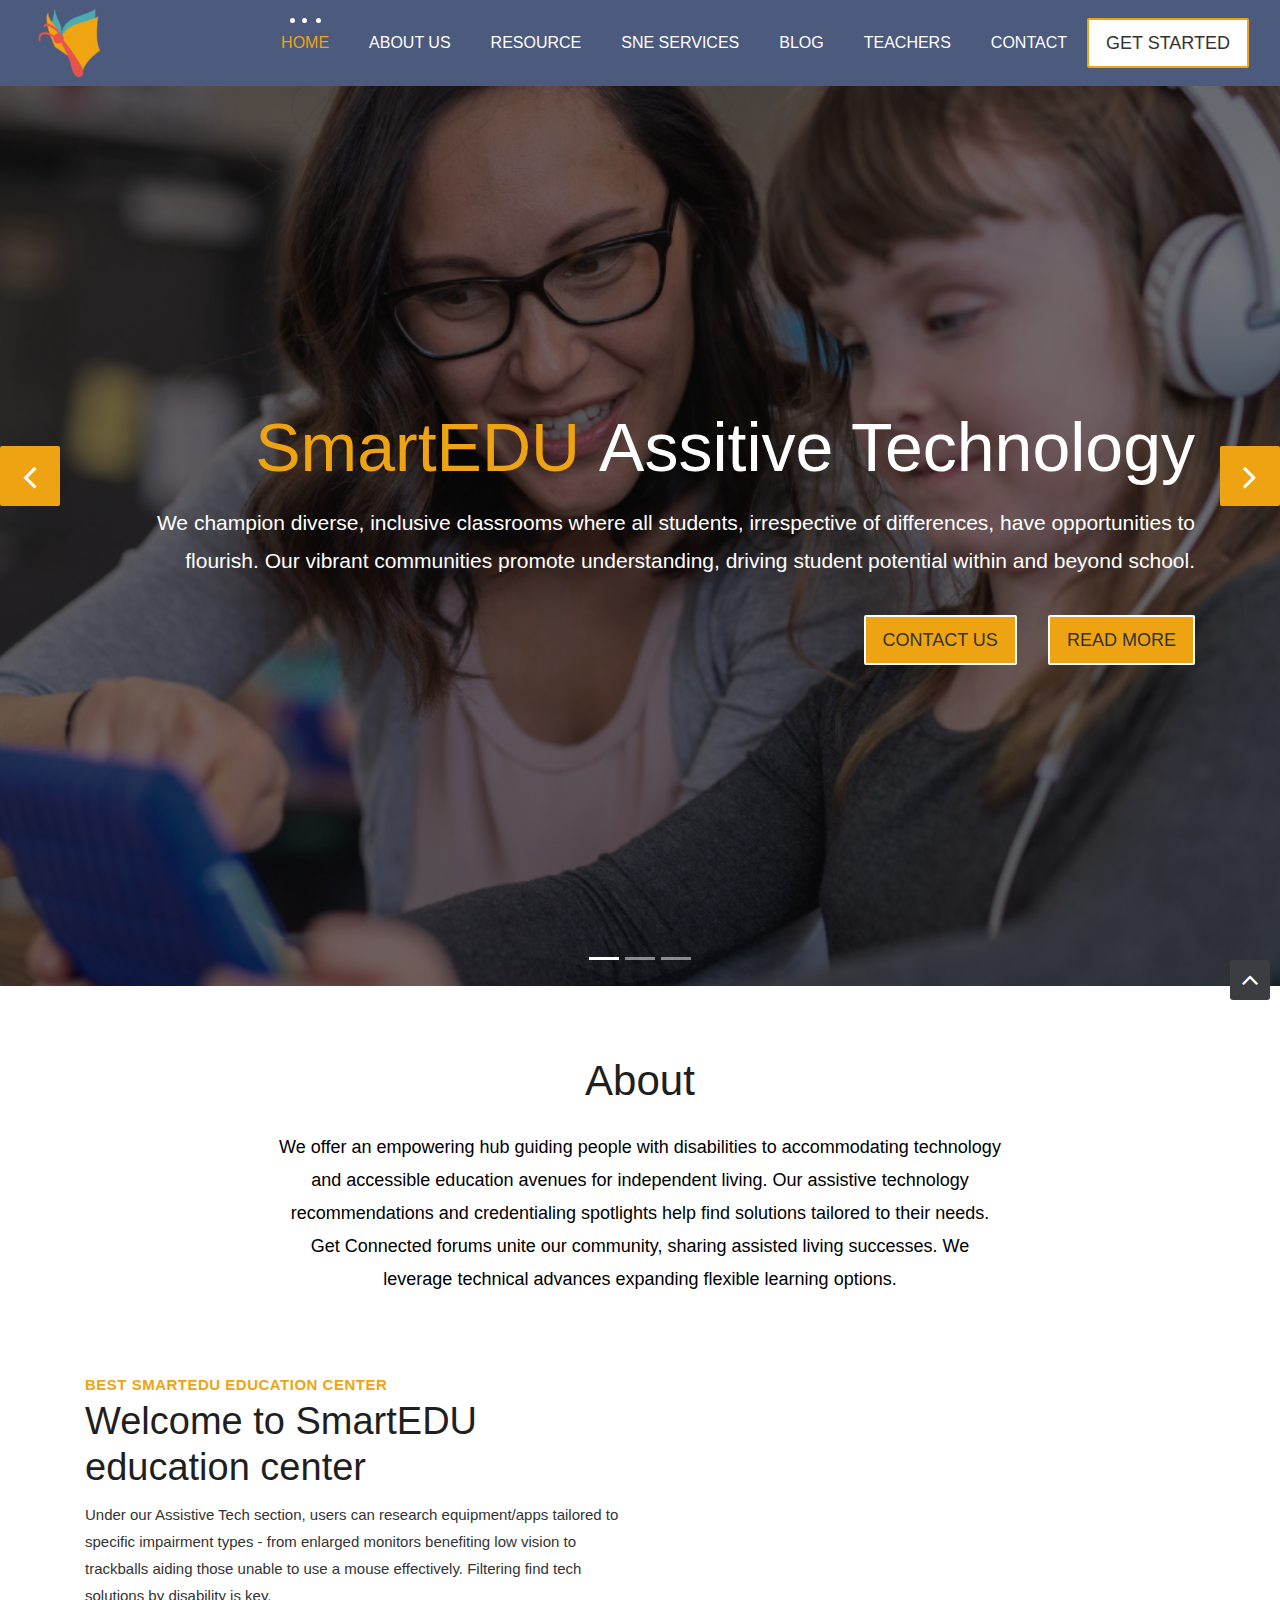
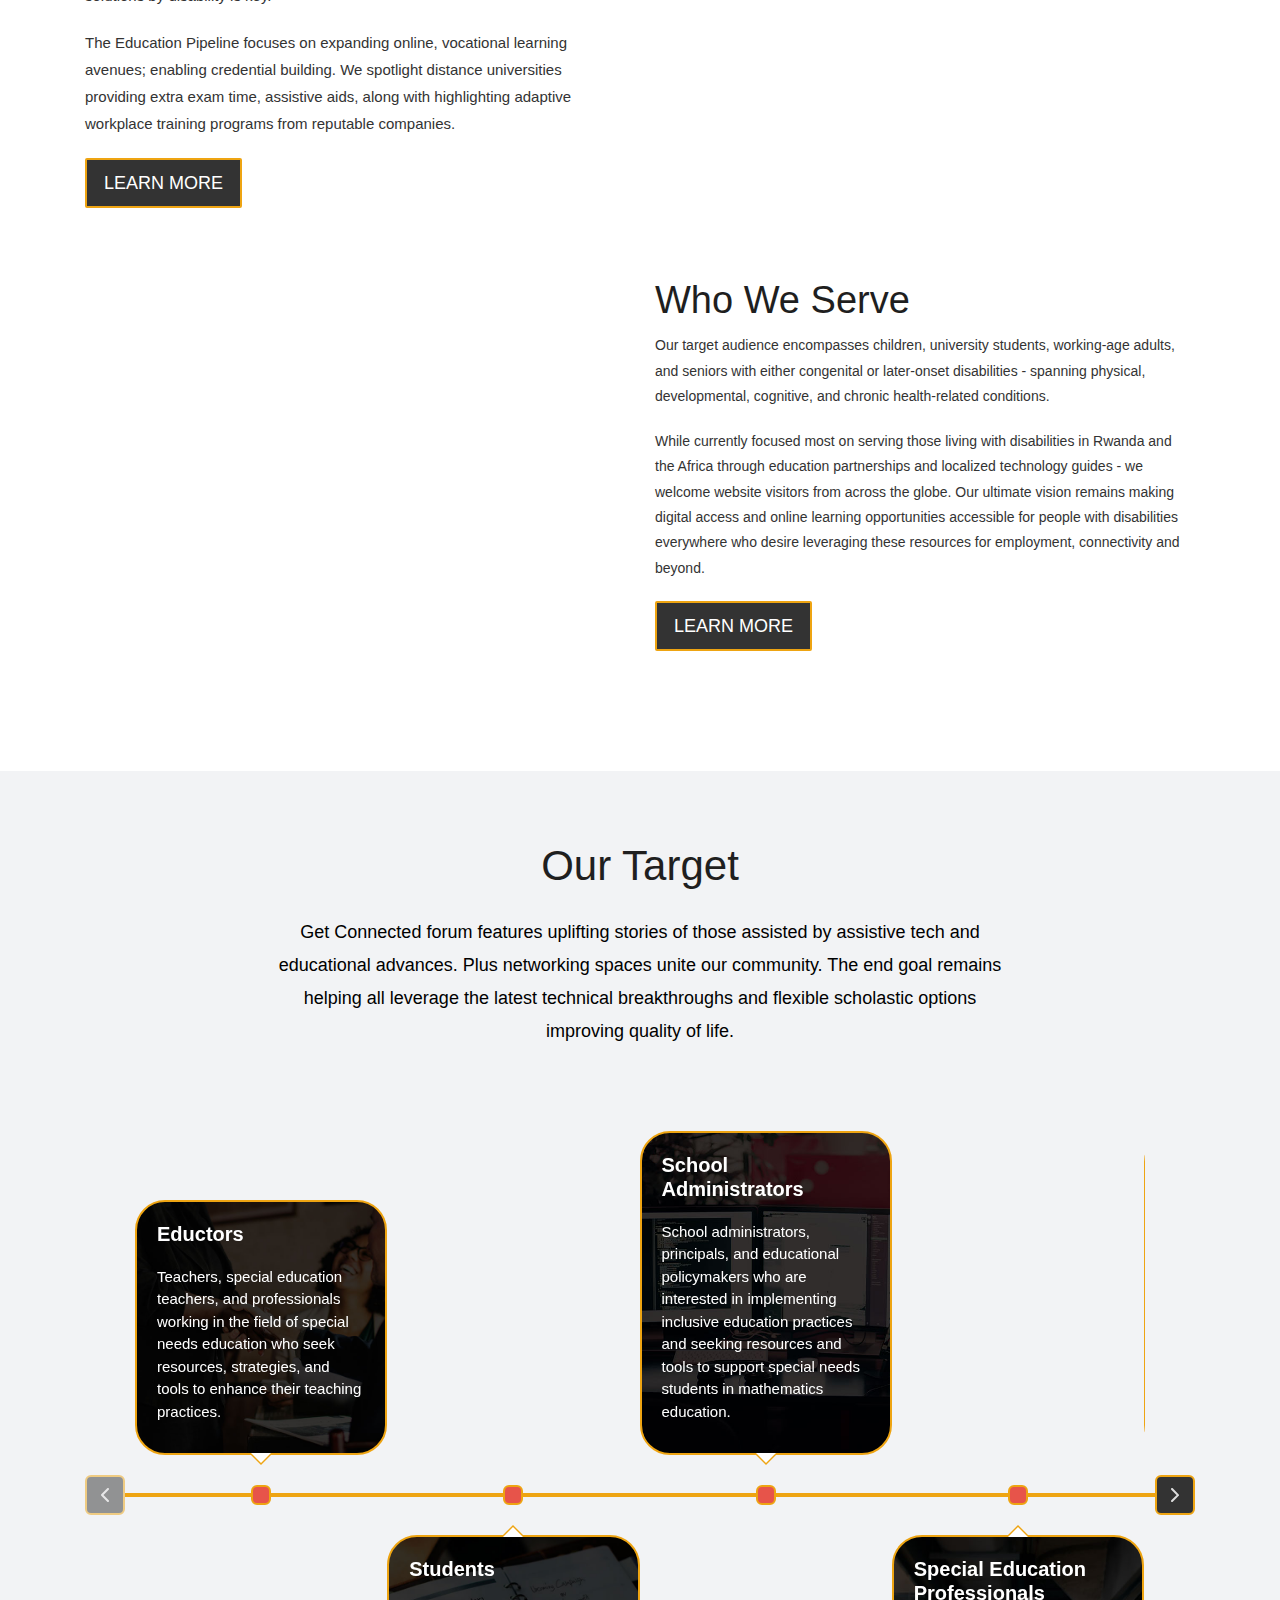
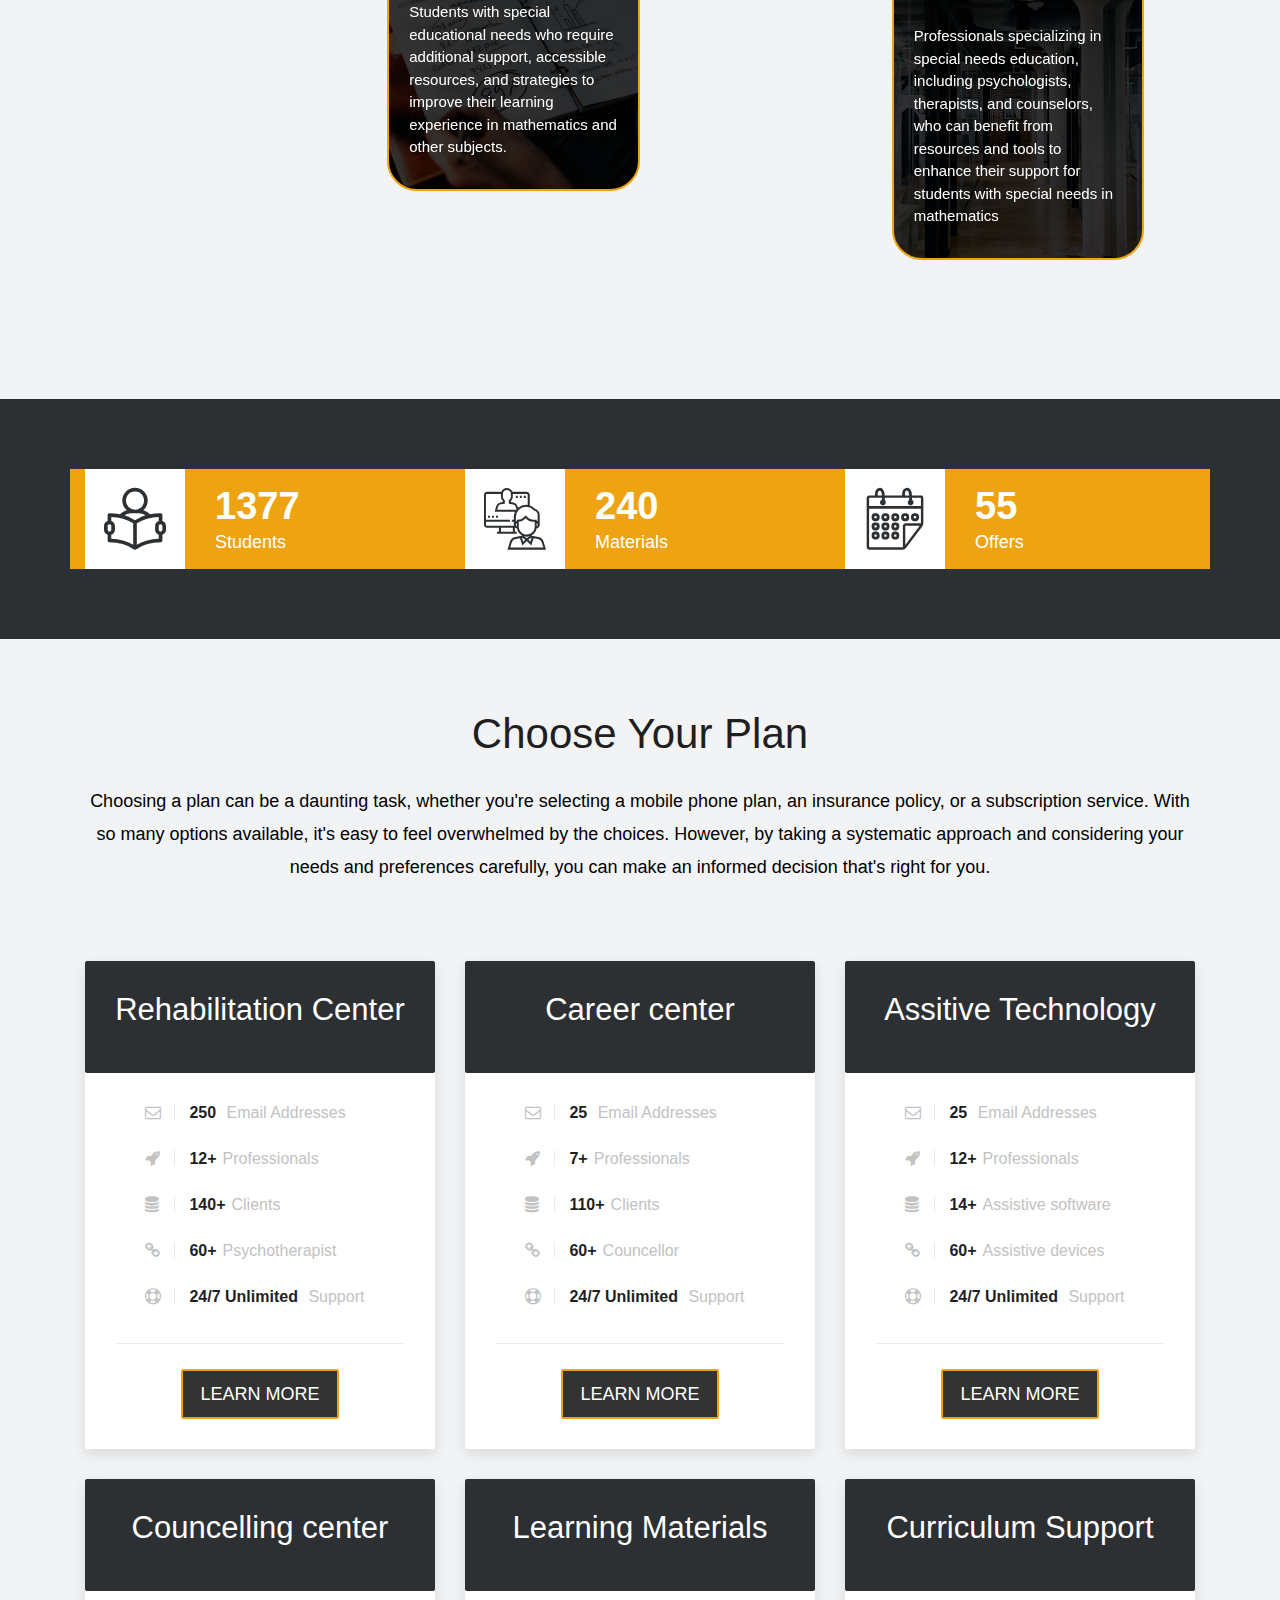
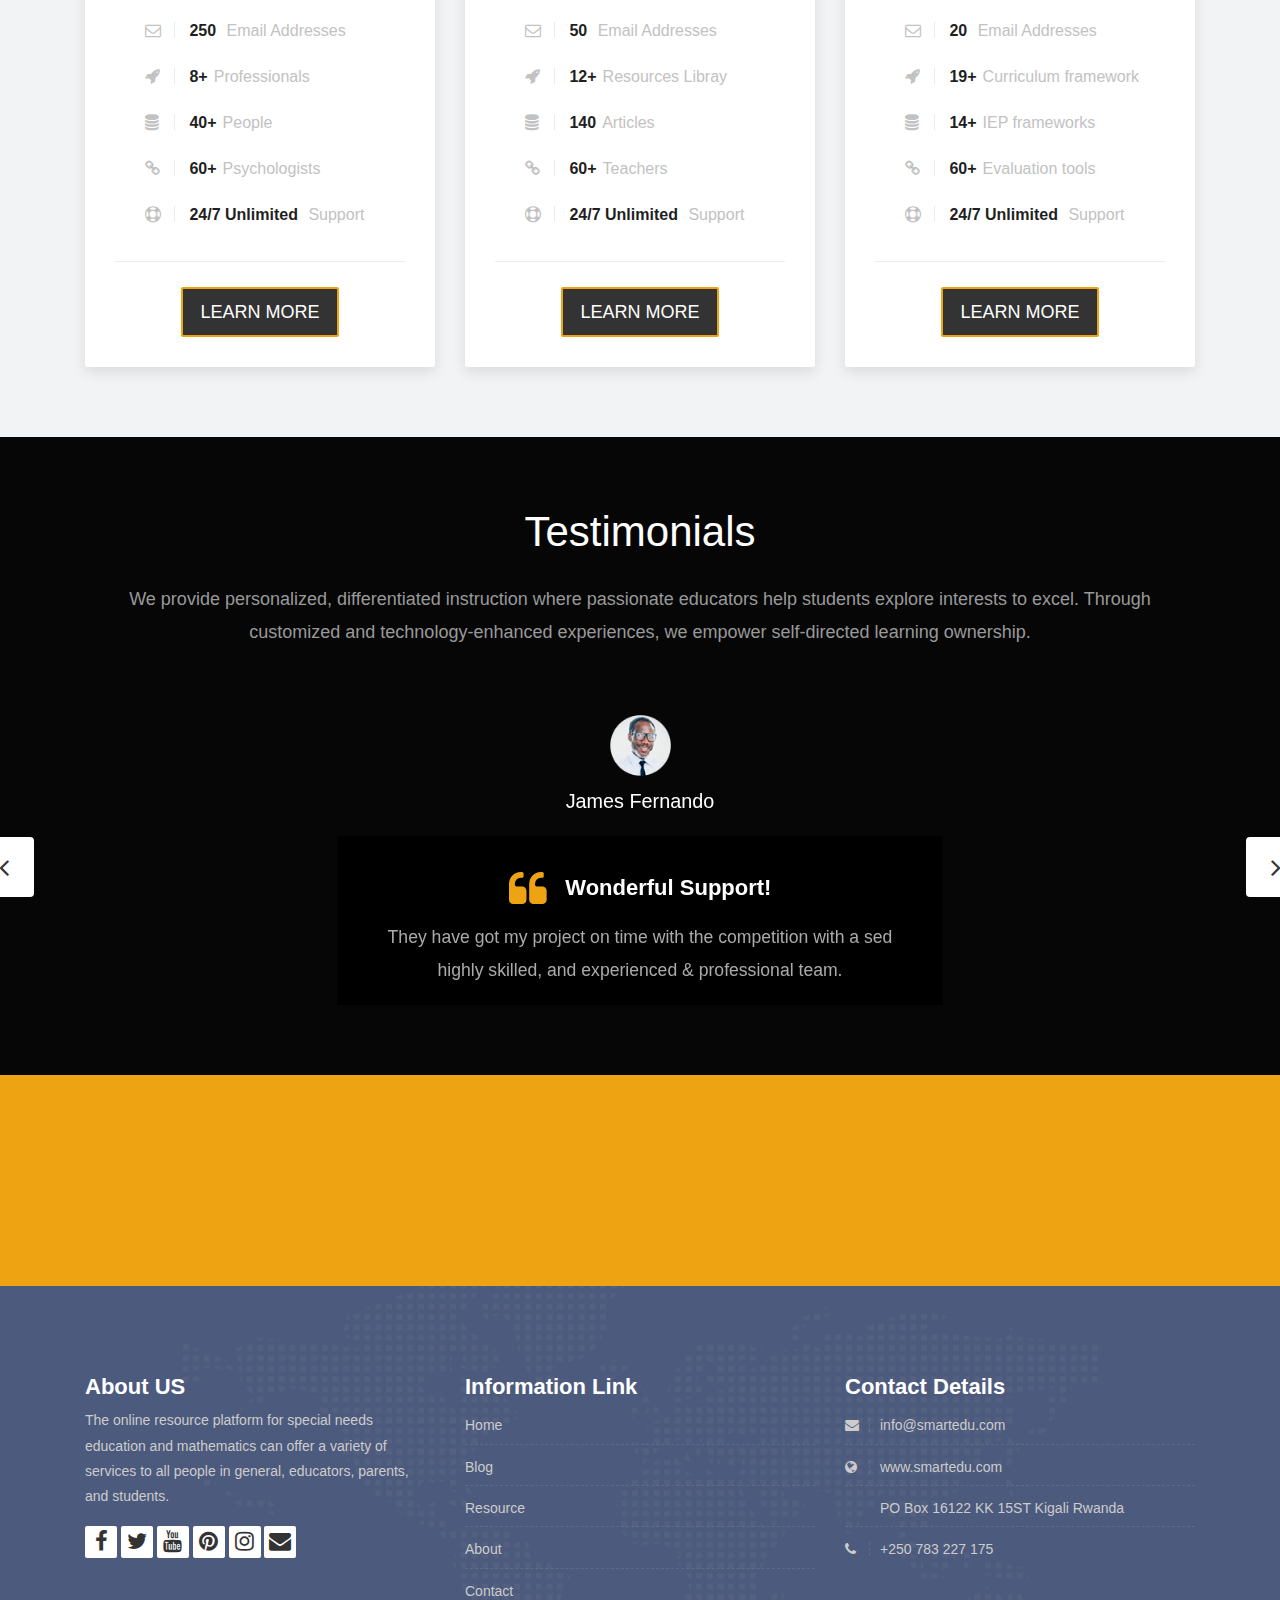
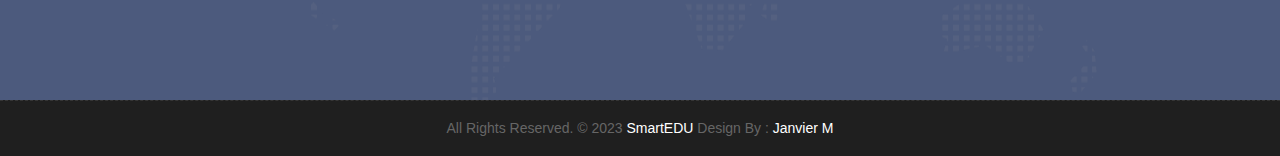
<file: index.html>
<!DOCTYPE html>
<html lang="en">

    <!-- Basic -->
    <meta charset="utf-8">
    <meta http-equiv="X-UA-Compatible" content="IE=edge">   
   
    <!-- Mobile Metas -->
    <meta name="viewport" content="width=device-width, initial-scale=1">
 
     <!-- Site Metas -->
    <title>SmartEDU</title>  
    <meta name="keywords" content="">
    <meta name="description" content="">
    <meta name="author" content="">

    <!-- Site Icons -->
    <link rel="shortcut icon" href="images/favicon.ico" type="image/x-icon" />
    <link rel="apple-touch-icon" href="images/apple-touch-icon.png">

    <!-- Bootstrap CSS -->
    <link rel="stylesheet" href="css/bootstrap.min.css">
    <!-- Site CSS -->
    <link rel="stylesheet" href="style.css">
    <!-- ALL VERSION CSS -->
    <link rel="stylesheet" href="css/versions.css">
    <!-- Responsive CSS -->
    <link rel="stylesheet" href="css/responsive.css">
    <!-- Custom CSS -->
    <link rel="stylesheet" href="css/custom.css">

    <!-- Modernizer for Portfolio -->
    <script src="js/modernizer.js"></script>

    <!--[if lt IE 9]>
      <script src="https://oss.maxcdn.com/libs/html5shiv/3.7.0/html5shiv.js"></script>
      <script src="https://oss.maxcdn.com/libs/respond.js/1.4.2/respond.min.js"></script>
    <![endif]-->

</head>
<body class="host_version"> 

	<!-- Modal -->
	<div class="modal fade" id="login" tabindex="-1" role="dialog" aria-labelledby="myModalLabel">
	  <div class="modal-dialog modal-dialog-centered modal-lg" role="document">
		<div class="modal-content">
			<div class="modal-header tit-up">
				<button type="button" class="close" data-dismiss="modal" aria-hidden="true">&times;</button>
				<h4 class="modal-title">Customer Login</h4>
			</div>
			<div class="modal-body customer-box">
				<!-- Nav tabs -->
				<ul class="nav nav-tabs">
					<li><a class="active" href="#Login" data-toggle="tab">Login</a></li>
					<li><a href="#Registration" data-toggle="tab">Registration</a></li>
				</ul>
				<!-- Tab panes -->
				<div class="tab-content">
					<div class="tab-pane active" id="Login">
						<form role="form" class="form-horizontal">
							<div class="form-group">
								<div class="col-sm-12">
									<input class="form-control" id="email1" placeholder="Name" type="text" required>
								</div>
							</div>
							<div class="form-group">
								<div class="col-sm-12">
									<input class="form-control" id="exampleInputPassword1" placeholder="Email" type="email" required>
								</div>
							</div>
							<div class="form-group">
								<div class="col-sm-12">
									<input class="form-control" id="exampleInputPassword1" placeholder="Password" type="email" required>
								</div>
							</div>
							<div class="row">
								<div class="col-sm-10">
									<button type="submit" class="btn btn-light btn-radius btn-brd grd1">
										Submit
									</button>
									<a class="for-pwd" href="javascript:;">Forgot your password?</a>
								</div>
							</div>
						</form>
					</div>
					<div class="tab-pane" id="Registration">
						<form role="form" class="form-horizontal">
							<div class="form-group">
								<div class="col-sm-12">
									<input class="form-control" placeholder="Name" type="text" required>
								</div>
							</div>
							<div class="form-group">
								<div class="col-sm-12">
									<input class="form-control" id="email" placeholder="Email" type="email" required>
								</div>
							</div>
							<div class="form-group">
								<div class="col-sm-12">
									<input class="form-control" id="mobile" placeholder="Mobile" type="email" required>
								</div>
							</div>
							<div class="form-group">
								<div class="col-sm-12">
									<input class="form-control" id="password" placeholder="Password" type="password" required>
								</div>
							</div>
							<div class="row">							
								<div class="col-sm-10">
									<button type="button" class="btn btn-light btn-radius btn-brd grd1">
										Save &amp; Continue
									</button>
									<button type="button" class="btn btn-light btn-radius btn-brd grd1">
										Cancel</button>
								</div>
							</div>
						</form>
					</div>
				</div>
			</div>
		</div>
	  </div>
	</div>

    <!-- LOADER -->
	<div id="preloader">
		<div class="loader-container">
			<div class="progress-br float shadow">
				<div class="progress__item"></div>
			</div>
		</div>
	</div>
	<!-- END LOADER -->	
	
	<!-- Start header -->
	<header class="top-navbar">
		<nav class="navbar navbar-expand-lg navbar-light bg-light">
			<div class="container-fluid">
				<a class="navbar-brand" href="index.html">
					<img src="images/apple-touch-icon.png" alt="" />
				</a>
				<button class="navbar-toggler" type="button" data-toggle="collapse" data-target="#navbars-host" aria-controls="navbars-rs-food" aria-expanded="false" aria-label="Toggle navigation">
					<span class="icon-bar"></span>
                    <span class="icon-bar"></span>
                    <span class="icon-bar"></span>
				</button>
				<div class="collapse navbar-collapse" id="navbars-host">
					<ul class="navbar-nav ml-auto">
						<li class="nav-item active"><a class="nav-link" href="index.html">Home</a></li>
						<li class="nav-item"><a class="nav-link" href="about.html">About Us</a></li>
						<li class="nav-item dropdown">
							<a class="nav-link dropdown-toggle" href="#" id="dropdown-a" data-toggle="dropdown">Resource</a>
							<div class="dropdown-menu" aria-labelledby="dropdown-a">
								<a class="dropdown-item" href="course-grid-2.html">Rehabilitation center</a>
								<a class="dropdown-item" href="course-grid-3.html">Career center</a>
								<a class="dropdown-item" href="#">Councelling center</a>
							</div>
						</li>
						<li class="nav-item dropdown">
							<a class="nav-link dropdown-toggle" href="#" id="dropdown-a" data-toggle="dropdown">SNE Services</a>
							<div class="dropdown-menu" aria-labelledby="dropdown-a">
								<a class="dropdown-item" href="#">Assitive Technology</a>
								<a class="dropdown-item" href="#">Learning Materials</a>
								<a class="dropdown-item" href="service-grid-3.html"></a>
							</div>
						</li>
						<li class="nav-item dropdown">
							<a class="nav-link dropdown-toggle" href="#" id="dropdown-a" data-toggle="dropdown">Blog </a>
							<div class="dropdown-menu" aria-labelledby="dropdown-a">
								<a class="dropdown-item" href="#">Blog </a>
								<a class="dropdown-item" href="#">Blog single </a>
							</div>
						</li>
						<li class="nav-item"><a class="nav-link" href="#">Teachers</a></li>
						<li class="nav-item"><a class="nav-link" href="contact.html">Contact</a></li>
					</ul>
					<ul class="nav navbar-nav navbar-right">
                        <li><a class="hover-btn-new log orange" href="#" data-toggle="modal" data-target="#login"><span>Get Started</span></a></li>
                    </ul>
				</div>
			</div>
		</nav>
	</header>
	<!-- End header -->
	
	<div id="carouselExampleControls" class="carousel slide bs-slider box-slider" data-ride="carousel" data-pause="hover" data-interval="false" >
		<!-- Indicators -->
		<ol class="carousel-indicators">
			<li data-target="#carouselExampleControls" data-slide-to="0" class="active"></li>
			<li data-target="#carouselExampleControls" data-slide-to="1"></li>
			<li data-target="#carouselExampleControls" data-slide-to="2"></li>
		</ol>
		<div class="carousel-inner" role="listbox">
			<div class="carousel-item active">
				<div id="home" class="first-section" style="background-image:url('images/banner_1200x627-1.jpg');">
					<div class="dtab">
						<div class="container">
							<div class="row">
								<div class="col-md-12 col-sm-12 text-right">
									<div class="big-tagline">
										<h2><strong>SmartEDU </strong>Assitive Technology</h2>
										<p class="lead">We champion diverse, inclusive classrooms where all students, irrespective of differences, have opportunities to flourish. Our vibrant communities promote understanding, driving student potential within and beyond school.</p>
											<a href="#" class="hover-btn-new"><span>Contact Us</span></a>
											&nbsp;&nbsp;&nbsp;&nbsp;&nbsp;&nbsp;
											<a href="#" class="hover-btn-new"><span>Read More</span></a>
									</div>
								</div>
							</div><!-- end row -->            
						</div><!-- end container -->
					</div>
				</div><!-- end section -->
			</div>
			<div class="carousel-item">
				<div id="home" class="first-section" style="background-image:url('images/slider-02.jpg');">
					<div class="dtab">
						<div class="container">
							<div class="row">
								<div class="col-md-12 col-sm-12 text-left">
									<div class="big-tagline">
										<h2 data-animation="animated zoomInRight">SmartEDU<strong>Learning collaboration</strong></h2>
										<p class="lead" data-animation="animated fadeInLeft">We provide personalized, differentiated instruction where passionate educators help students explore interests to excel. Through customized and technology-enhanced experiences, we empower self-directed learning ownership. </p>
											<a href="#" class="hover-btn-new"><span>Contact Us</span></a>
											&nbsp;&nbsp;&nbsp;&nbsp;&nbsp;&nbsp;
											<a href="#" class="hover-btn-new"><span>Read More</span></a>
									</div>
								</div>
							</div><!-- end row -->            
						</div><!-- end container -->
					</div>
				</div><!-- end section -->
			</div>
			<div class="carousel-item">
				<div id="home" class="first-section" style="background-image:url('images/assistive-tech-hr-adf39220bc94afd35a3dc26db8e7ddac73ea41f0.jpg');">
					<div class="dtab">
						<div class="container">
							<div class="row">
								<div class="col-md-12 col-sm-12 text-center">
									<div class="big-tagline">
										<h2 data-animation="animated zoomInRight"><strong>Assitive Tech</strong> Company</h2>
										<p class="lead" data-animation="animated fadeInLeft">Our inclusive culture nurturing individual excellence permeates all student life aspects, setting up future success while shaping a welcoming world.</p>
											<a href="#" class="hover-btn-new"><span>Contact Us</span></a>
											&nbsp;&nbsp;&nbsp;&nbsp;&nbsp;&nbsp;
											<a href="#" class="hover-btn-new"><span>Read More</span></a>
									</div>
								</div>
							</div><!-- end row -->            
						</div><!-- end container -->
					</div>
				</div><!-- end section -->
			</div>
			<!-- Left Control -->
			<a class="new-effect carousel-control-prev" href="#carouselExampleControls" role="button" data-slide="prev">
				<span class="fa fa-angle-left" aria-hidden="true"></span>
				<span class="sr-only">Previous</span>
			</a>

			<!-- Right Control -->
			<a class="new-effect carousel-control-next" href="#carouselExampleControls" role="button" data-slide="next">
				<span class="fa fa-angle-right" aria-hidden="true"></span>
				<span class="sr-only">Next</span>
			</a>
		</div>
	</div>
	
    <div id="overviews" class="section wb">
        <div class="container">
            <div class="section-title row text-center">
                <div class="col-md-8 offset-md-2">
                    <h3>About</h3>
                    <p style="color: black;" class="lead">We offer an empowering hub guiding people with disabilities to accommodating technology and accessible education avenues for independent living. Our assistive technology recommendations and credentialing spotlights help find solutions tailored to their needs. Get Connected forums unite our community, sharing assisted living successes. We leverage technical advances expanding flexible learning options.</p>
                </div>
            </div><!-- end title -->
        
            <div class="row align-items-center">
                <div class="col-xl-6 col-lg-6 col-md-12 col-sm-12">
                    <div class="message-box">
                        <h4>BEST SmartEDU education center</h4>
                        <h2>Welcome to SmartEDU education center</h2>
                        <p style="font-size: 15px;">Under our Assistive Tech section, users can research equipment/apps tailored to specific impairment types - from enlarged monitors benefiting low vision to trackballs aiding those unable to use a mouse effectively. Filtering find tech solutions by disability is key.</p>

                        <p style="font-size: 15px;"> The Education Pipeline focuses on expanding online, vocational learning avenues; enabling credential building. We spotlight distance universities providing extra exam time, assistive aids, along with highlighting adaptive workplace training programs from reputable companies.</p>

                        <a href="#" class="hover-btn-new orange"><span>Learn More</span></a>
                    </div><!-- end messagebox -->
                </div><!-- end col -->
				
				<div class="col-xl-6 col-lg-6 col-md-12 col-sm-12">
                    <div class="post-media wow fadeIn">
                        <img src="images/April-5-Assistive-Technology-in-Special-Education_web.jpg" alt="" class="img-fluid img-rounded">
                    </div><!-- end media -->
                </div><!-- end col -->
			</div>
            <div class="row align-items-center">
				<div class="col-xl-6 col-lg-6 col-md-12 col-sm-12">
                    <div class="post-media wow fadeIn">
                        <img src="images/klinci1 (2).jpg" alt="" class="img-fluid img-rounded">
                    </div><!-- end media -->
                </div><!-- end col -->
				
				<div class="col-xl-6 col-lg-6 col-md-12 col-sm-12">
                    <div class="message-box">
                        <h2>Who We Serve</h2>
                        <p> Our target audience encompasses children, university students, working-age adults, and seniors with either congenital or later-onset disabilities - spanning physical, developmental, cognitive, and chronic health-related conditions.</p>
                        <p>While currently focused most on serving those living with disabilities in Rwanda and the Africa through education partnerships and localized technology guides - we welcome website visitors from across the globe. Our ultimate vision remains making digital access and online learning opportunities accessible for people with disabilities everywhere who desire leveraging these resources for employment, connectivity and beyond.</p>

                        <a href="#" class="hover-btn-new orange"><span>Learn More</span></a>
                    </div><!-- end messagebox -->
                </div><!-- end col -->
				
            </div><!-- end row -->
            </div>
            </div>
        </div><!-- end container -->
    </div><!-- end section -->

    <section class="section lb page-section">
		<div class="container">
			 <div class="section-title row text-center">
                <div class="col-md-8 offset-md-2">
                    <h3>Our Target</h3>
                    <p style="color: #000;" lass="lead">Get Connected forum features uplifting stories of those assisted by assistive tech and educational advances. Plus networking spaces unite our community. The end goal remains helping all leverage the latest technical breakthroughs and flexible scholastic options improving quality of life.</p>
                </div>
            </div><!-- end title -->
			<div class="timeline">
				<div class="timeline__wrap">
					<div class="timeline__items">
						<div class="timeline__item">
							<div class="timeline__content img-bg-01">
								<h2>Eductors</h2>
								<p>Teachers, special education teachers, and professionals working in the field of special needs education who seek resources, strategies, and tools to enhance their teaching practices.</p>
							</div>
						</div>
						<div class="timeline__item">
							<div class="timeline__content img-bg-02">
								<h2>Students</h2>
								<p>Students with special educational needs who require additional support, accessible resources, and strategies to improve their learning experience in mathematics and other subjects.</p>
							</div>
						</div>
						<div class="timeline__item">
							<div class="timeline__content img-bg-03">
								<h2>School Administrators</h2>
								<p> School administrators, principals, and educational policymakers who are interested in implementing inclusive education practices and seeking resources and tools to support special needs students in mathematics education.</p>
							</div>
						</div>
						<div class="timeline__item">
							<div class="timeline__content img-bg-04">
								<h2>Special Education Professionals</h2>
								<p> Professionals specializing in special needs education, including psychologists, therapists, and counselors, who can benefit from resources and tools to enhance their support for students with special needs in mathematics</p>
							</div>
						</div>
						<div class="timeline__item">
							<div class="timeline__content img-bg-02">
								<h2>Government Officials</h2>
								<p>Officials working in the education sector, policymakers, and government agencies responsible for special needs education who seek information, research, and resources to develop policies and programs that promote inclusive education in mathematics.</p>
							</div>
						</div>
						<div class="timeline__item">
							<div class="timeline__content img-bg-03">
								<h2>Community with mental health stressed</h2>
								<p>Building a supportive community for individuals experiencing mental health stress can greatly contribute to their well-being and recovery. Actually, the mental health stability is problems for many people especially for youth. The essential target to provide the guidance and counselling to them.</p>
							</div>
						</div>
						<div class="timeline__item">
							<div class="timeline__content img-bg-04">
								<h2>Community Organizations</h2>
								<p>Non-governmental organizations (NGOs), community-based organizations, and advocacy groups involved in special needs education who require resources, strategies, and tools to support their work and provide guidance to their beneficiaries</p>
							</div>
						</div>
						<div class="timeline__item">
							<div class="timeline__content img-bg-04">
								<h2>Community population</h2>
								<p>All common population are who required different governmental services and different applications, they require support their services and provide guidance they need.</p>
							</div>
						</div>
					</div>
				</div>
			</div>
		</div>
	</section>

	<div class="section cl">
		<div class="container">
			<div class="row text-left stat-wrap">
				<div class="col-md-4 col-sm-4 col-xs-12">
					<span data-scroll class="global-radius icon_wrap effect-1 alignleft"><i class="flaticon-study"></i></span>
					<p class="stat_count">12000</p>
					<h3>Students</h3>
				</div><!-- end col -->

				<div class="col-md-4 col-sm-4 col-xs-12">
					<span data-scroll class="global-radius icon_wrap effect-1 alignleft"><i class="flaticon-online"></i></span>
					<p class="stat_count">240</p>
					<h3>Materials</h3>
				</div><!-- end col -->

				<div class="col-md-4 col-sm-4 col-xs-12">
					<span data-scroll class="global-radius icon_wrap effect-1 alignleft"><i class="flaticon-years"></i></span>
					<p class="stat_count">55</p>
					<h3>Offers</h3>
				</div><!-- end col -->
			</div><!-- end row -->
		</div><!-- end container -->
	</div><!-- end section -->

    <div id="plan" class="section lb">
        <div class="container">
            <div class="section-title text-center">
                <h3>Choose Your Plan</h3>
                <p style="color: #000;">Choosing a plan can be a daunting task, whether you're selecting a mobile phone plan, an insurance policy, or a subscription service. With so many options available, it's easy to feel overwhelmed by the choices. However, by taking a systematic approach and considering your needs and preferences carefully, you can make an informed decision that's right for you. </p>
            </div><!-- end title -->

            <hr class="invis">

            <div class="row">
                <div class="col-md-12">
                    <div class="tab-content">
                        <div class="tab-pane active fade show" id="tab1">
                            <div class="row text-center">
                                <div class="col-md-4">
                                    <div class="pricing-table pricing-table-highlighted">
                                        <div class="pricing-table-header grd1">
                                            <h2>Rehabilitation Center</h2>
                                            <h3></h3>
                                        </div>
                                        <div class="pricing-table-space"></div>
                                        <div class="pricing-table-features">
                                            <p><i class="fa fa-envelope-o"></i> <strong>250</strong> Email Addresses</p>
                                            <p><i class="fa fa-rocket"></i> <strong>12+</strong>Professionals</p>
                                            <p><i class="fa fa-database"></i> <strong>140+</strong>Clients</p>
                                            <p><i class="fa fa-link"></i> <strong>60+</strong>Psychotherapist</p>
                                            <p><i class="fa fa-life-ring"></i> <strong>24/7 Unlimited</strong> Support</p>
                                        </div>
                                        <div class="pricing-table-sign-up">
                                            <a href="#" class="hover-btn-new orange"><span>Learn More</span></a>
                                        </div>
                                    </div>
                                </div>
                                <div class="col-md-4">
                                    <div class="pricing-table pricing-table-highlighted">
                                        <div class="pricing-table-header grd1">
                                            <h2>Career center</h2>
                                            <h3></h3>
                                        </div>
                                        <div class="pricing-table-space"></div>
                                        <div class="pricing-table-features">
                                            <p><i class="fa fa-envelope-o"></i> <strong>25</strong> Email Addresses</p>
                                            <p><i class="fa fa-rocket"></i> <strong>7+</strong>Professionals</p>
                                            <p><i class="fa fa-database"></i> <strong>110+</strong>Clients</p>
                                            <p><i class="fa fa-link"></i> <strong>60+</strong>Councellor</p>
                                            <p><i class="fa fa-life-ring"></i> <strong>24/7 Unlimited</strong> Support</p>
                                        </div>
                                        <div class="pricing-table-sign-up">
                                            <a href="#" class="hover-btn-new orange"><span>Learn More</span></a>
                                        </div>
                                    </div>
                                </div>

                                <div class="col-md-4">
                                    <div class="pricing-table pricing-table-highlighted">
                                        <div class="pricing-table-header grd1">
                                            <h2>Assitive Technology</h2>
                                            <h3></h3>
                                        </div>
                                        <div class="pricing-table-space"></div>
                                        <div class="pricing-table-features">
                                            <p><i class="fa fa-envelope-o"></i> <strong>25</strong> Email Addresses</p>
                                            <p><i class="fa fa-rocket"></i> <strong>12+</strong>Professionals</p>
                                            <p><i class="fa fa-database"></i> <strong>14+</strong>Assistive software</p>
                                            <p><i class="fa fa-link"></i> <strong>60+</strong>Assistive devices</p>
                                            <p><i class="fa fa-life-ring"></i> <strong>24/7 Unlimited</strong> Support</p>
                                        </div>
                                        <div class="pricing-table-sign-up">
                                            <a href="#" class="hover-btn-new orange"><span>Learn More</span></a>
                                        </div>
                                    </div>
                                </div>
                                <div style="margin-top: 30px;" class="col-md-4">
                                    <div class="pricing-table pricing-table-highlighted">
                                        <div class="pricing-table-header grd1">
                                            <h2>Councelling center</h2>
                                            <h3></h3>
                                        </div>
                                        <div class="pricing-table-space"></div>
                                        <div class="pricing-table-features">
                                            <p><i class="fa fa-envelope-o"></i> <strong>250</strong> Email Addresses</p>
                                            <p><i class="fa fa-rocket"></i> <strong>8+</strong>Professionals</p>
                                            <p><i class="fa fa-database"></i> <strong>40+</strong>People</p>
                                            <p><i class="fa fa-link"></i> <strong>60+</strong>Psychologists</p>
                                            <p><i class="fa fa-life-ring"></i> <strong>24/7 Unlimited</strong> Support</p>
                                        </div>
                                        <div class="pricing-table-sign-up">
                                            <a href="#" class="hover-btn-new orange"><span>Learn More</span></a>
                                        </div>
                                    </div>
                                </div>
                                <div style="margin-top: 30px;"class="col-md-4">
                                    <div class="pricing-table pricing-table-highlighted">
                                        <div class="pricing-table-header grd1">
                                            <h2>Learning Materials</h2>
                                            <h3></h3>
                                        </div>
                                        <div class="pricing-table-space"></div>
                                        <div class="pricing-table-features">
                                            <p><i class="fa fa-envelope-o"></i> <strong>50</strong> Email Addresses</p>
                                            <p><i class="fa fa-rocket"></i> <strong>12+</strong>Resources Libray</p>
                                            <p><i class="fa fa-database"></i> <strong>140</strong>Articles</p>
                                            <p><i class="fa fa-link"></i> <strong>60+</strong>Teachers</p>
                                            <p><i class="fa fa-life-ring"></i> <strong>24/7 Unlimited</strong> Support</p>
                                        </div>
                                        <div class="pricing-table-sign-up">
                                            <a href="#" class="hover-btn-new orange"><span>Learn More</span></a>
                                        </div>
                                    </div>
                                </div>
                                <div style="margin-top: 30px;"class="col-md-4">
                                    <div class="pricing-table pricing-table-highlighted">
                                        <div class="pricing-table-header grd1">
                                            <h2>Curriculum Support</h2>
                                            <h3></h3>
                                        </div>
                                        <div class="pricing-table-space"></div>
                                        <div class="pricing-table-features">
                                            <p><i class="fa fa-envelope-o"></i> <strong>20</strong> Email Addresses</p>
                                            <p><i class="fa fa-rocket"></i> <strong>19+</strong>Curriculum framework</p>
                                            <p><i class="fa fa-database"></i> <strong>14+</strong>IEP frameworks</p>
                                            <p><i class="fa fa-link"></i> <strong>60+</strong>Evaluation tools</p>
                                            <p><i class="fa fa-life-ring"></i> <strong>24/7 Unlimited</strong> Support</p>
                                        </div>
                                        <div class="pricing-table-sign-up">
                                            <a href="#" class="hover-btn-new orange"><span>Learn More</span></a>
                                        </div>
                                    </div>
                                </div>
                            </div><!-- end row -->
                        </div><!-- end pane -->
                    </div><!-- end content -->
                </div><!-- end col -->
            </div><!-- end row -->
        </div><!-- end container -->
    </div><!-- end section -->

      <!-- Testimonials Section Start -->
      <div id="testimonials" class="parallax section db parallax-off" style="background-image:url('images/assistive-tech-hr-adf39220bc94afd35a3dc26db8e7ddac73ea41f0.jpg');">
        <div class="container">
            <div class="section-title text-center">
                <h3>Testimonials</h3>
                <p>We provide personalized, differentiated instruction where passionate educators help students explore interests to excel. Through customized and technology-enhanced experiences, we empower self-directed learning ownership. </p>
            </div><!-- end title -->

            <div class="row">
                <div class="col-md-12 col-sm-12">
                    <div class="testi-carousel owl-carousel owl-theme">
                        <div class="testimonial clearfix">
							<div class="testi-meta">
                                <img src="images/testi_01.png" alt="" class="img-fluid">
                                <h4>James Fernando </h4>
                            </div>
                            <div class="desc">
                                <h3><i class="fa fa-quote-left"></i> Wonderful Support!</h3>
                                <p class="lead">They have got my project on time with the competition with a sed highly skilled, and experienced & professional team.</p>
                            </div>
                            <!-- end testi-meta -->
                        </div>
                        <!-- end testimonial -->

                        <div class="testimonial clearfix">
							<div class="testi-meta">
                                <img src="images/testi_02.png" alt="" class="img-fluid">
                                <h4>Jacques Philips </h4>
                            </div>
                            <div class="desc">
                                <h3><i class="fa fa-quote-left"></i> Awesome Services!</h3>
                                <p class="lead">Explain to you how all this mistaken idea of denouncing pleasure and praising pain was born and I will give you completed.</p>
                            </div>
                            <!-- end testi-meta -->
                        </div>
                        <!-- end testimonial -->

                        <div class="testimonial clearfix">
							<div class="testi-meta">
                                <img src="images/testi_03.png" alt="" class="img-fluid ">
                                <h4>Venanda Mercy </h4>
                            </div>
                            <div class="desc">
                                <h3><i class="fa fa-quote-left"></i> Great & Talented Team!</h3>
                                <p class="lead">The master-builder of human happines no one rejects, dislikes avoids pleasure itself, because it is very pursue pleasure. </p>
                            </div>
                            <!-- end testi-meta -->
                        </div>
                        <!-- end testimonial -->
                        <div class="testimonial clearfix">
							<div class="testi-meta">
                                <img src="images/testi_01.png" alt="" class="img-fluid">
                                <h4>James Fernando </h4>
                            </div>
                            <div class="desc">
                                <h3><i class="fa fa-quote-left"></i> Wonderful Support!</h3>
                                <p class="lead">They have got my project on time with the competition with a sed highly skilled, and experienced & professional team.</p>
                            </div>
                            <!-- end testi-meta -->
                        </div>
                        <!-- end testimonial -->

                        <div class="testimonial clearfix">
							<div class="testi-meta">
                                <img src="images/testi_02.png" alt="" class="img-fluid">
                                <h4>Jacques Philips </h4>
                            </div>
                            <div class="desc">
                                <h3><i class="fa fa-quote-left"></i> Awesome Services!</h3>
                                <p class="lead">Explain to you how all this mistaken idea of denouncing pleasure and praising pain was born and I will give you completed.</p>
                            </div>
                            <!-- end testi-meta -->
                        </div>
                        <!-- end testimonial -->

                        <div class="testimonial clearfix">
							<div class="testi-meta">
                                <img src="images/testi_03.png" alt="" class="img-fluid">
                                <h4>Venanda Mercy </h4>
                            </div>
                            <div class="desc">
                                <h3><i class="fa fa-quote-left"></i> Great & Talented Team!</h3>
                                <p class="lead">The master-builder of human happines no one rejects, dislikes avoids pleasure itself, because it is very pursue pleasure. </p>
                            </div>
                            <!-- end testi-meta -->
                        </div><!-- end testimonial -->
                    </div><!-- end carousel -->
                </div><!-- end col -->
            </div><!-- end row -->
        </div><!-- end container -->
    </div><!-- end section -->

    <div class="parallax section dbcolor">
        <div class="container">
            <div class="row logos">
                <div class="col-md-2 col-sm-2 col-xs-6 wow fadeInUp">
                    <a href="#"><img src="images/logo_01.png" alt="" class="img-repsonsive"></a>
                </div>
                <div class="col-md-2 col-sm-2 col-xs-6 wow fadeInUp">
                    <a href="#"><img src="images/logo_02.png" alt="" class="img-repsonsive"></a>
                </div>
                <div class="col-md-2 col-sm-2 col-xs-6 wow fadeInUp">
                    <a href="#"><img src="images/logo_03.png" alt="" class="img-repsonsive"></a>
                </div>
                <div class="col-md-2 col-sm-2 col-xs-6 wow fadeInUp">
                    <a href="#"><img src="images/logo_04.png" alt="" class="img-repsonsive"></a>
                </div>
                <div class="col-md-2 col-sm-2 col-xs-6 wow fadeInUp">
                    <a href="#"><img src="images/logo_05.png" alt="" class="img-repsonsive"></a>
                </div>
                <div class="col-md-2 col-sm-2 col-xs-6 wow fadeInUp">
                    <a href="#"><img src="images/logo_06.png" alt="" class="img-repsonsive"></a>
                </div>
            </div><!-- end row -->
        </div><!-- end container -->
    </div><!-- end section -->

    <footer class="footer">
        <div class="container">
            <div class="row">
                <div class="col-lg-4 col-md-4 col-xs-12">
                    <div class="widget clearfix">
                        <div class="widget-title">
                            <h3>About US</h3>
                        </div>
                        <p> The online resource platform for special needs education and mathematics can offer a variety of services to all people in general, educators, parents, and students. </p>   
						<div class="footer-right">
							<ul class="footer-links-soi">
								<li><a href="#"><i class="fa fa-facebook"></i></a></li>
								<li><a href="#"><i class="fa fa-twitter"></i></a></li>
								<li><a href="#"><i class="fa fa-youtube"></i></a></li>
								<li><a href="#"><i class="fa fa-pinterest"></i></a></li>
								<li><a href="#"><i class="fa fa-instagram"></i></a></li>
								<li><a href="#"><i class="fa fa-envelope"></i></a></li>
                                
							</ul><!-- end links -->
						</div>						
                    </div><!-- end clearfix -->
                </div><!-- end col -->

				<div class="col-lg-4 col-md-4 col-xs-12">
                    <div class="widget clearfix">
                        <div class="widget-title">
                            <h3>Information Link</h3>
                        </div>
                        <ul class="footer-links">
                            <li><a href="#">Home</a></li>
                            <li><a href="#">Blog</a></li>
                            <li><a href="#">Resource</a></li>
							<li><a href="#">About</a></li>
							<li><a href="#">Contact</a></li>
                        </ul><!-- end links -->
                    </div><!-- end clearfix -->
                </div><!-- end col -->
				
                <div class="col-lg-4 col-md-4 col-xs-12">
                    <div class="widget clearfix">
                        <div class="widget-title">
                            <h3>Contact Details</h3>
                        </div>

                        <ul class="footer-links">
                            <li><a href="mailto:#"><i class="fa fa-envelope"></i>info@smartedu.com</a></li>
                            <li><a href="#"><i class="fa fa-globe"></i>www.smartedu.com</a></li>
                            <li><i class="fa fa-pointer"></i>PO Box 16122 KK 15ST Kigali Rwanda</li>
                            <li><i class="fa fa-phone"></i>+250 783 227 175</li>
                        </ul><!-- end links -->
                    </div><!-- end clearfix -->
                </div><!-- end col -->
				
            </div><!-- end row -->
        </div><!-- end container -->
    </footer><!-- end footer -->

    <div class="copyrights">
        <div class="container">
            <div class="footer-distributed">
                <div class="footer-center">                   
                    <p class="footer-company-name">All Rights Reserved. &copy; 2023 <a href="#">SmartEDU</a> Design By : <a href="https://janviertyga.github.io/Janvier-Website/">Janvier M</a></p>
                </div>
            </div>
        </div><!-- end container -->
    </div><!-- end copyrights -->

    <a href="#" id="scroll-to-top" class="dmtop global-radius"><i class="fa fa-angle-up"></i></a>

    <!-- ALL JS FILES -->
    <script src="js/all.js"></script>
    <!-- ALL PLUGINS -->
    <script src="js/custom.js"></script>
	<script src="js/timeline.min.js"></script>
    <script src="main.js"></script>
	<script>
		timeline(document.querySelectorAll('.timeline'), {
			forceVerticalMode: 700,
			mode: 'horizontal',
			verticalStartPosition: 'left',
			visibleItems: 4
		});
	</script>
</body>
</html>
</file>
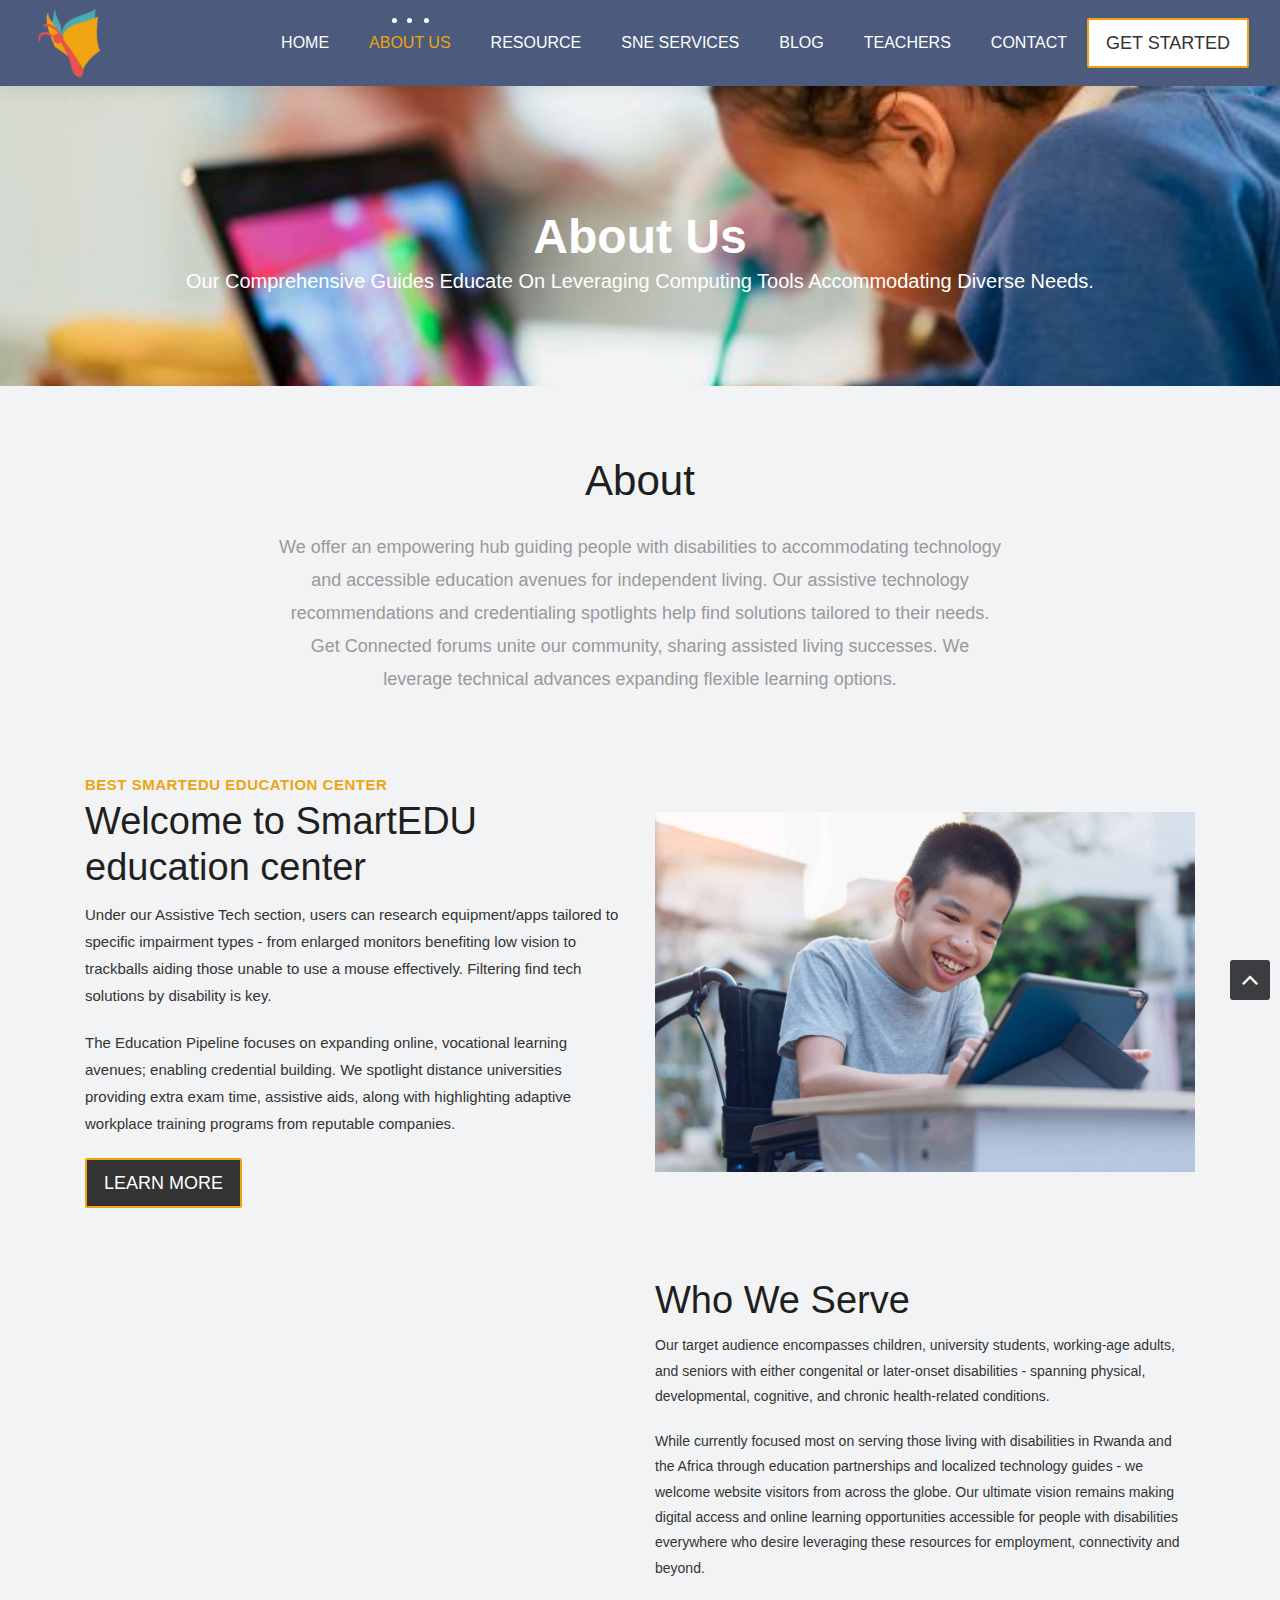
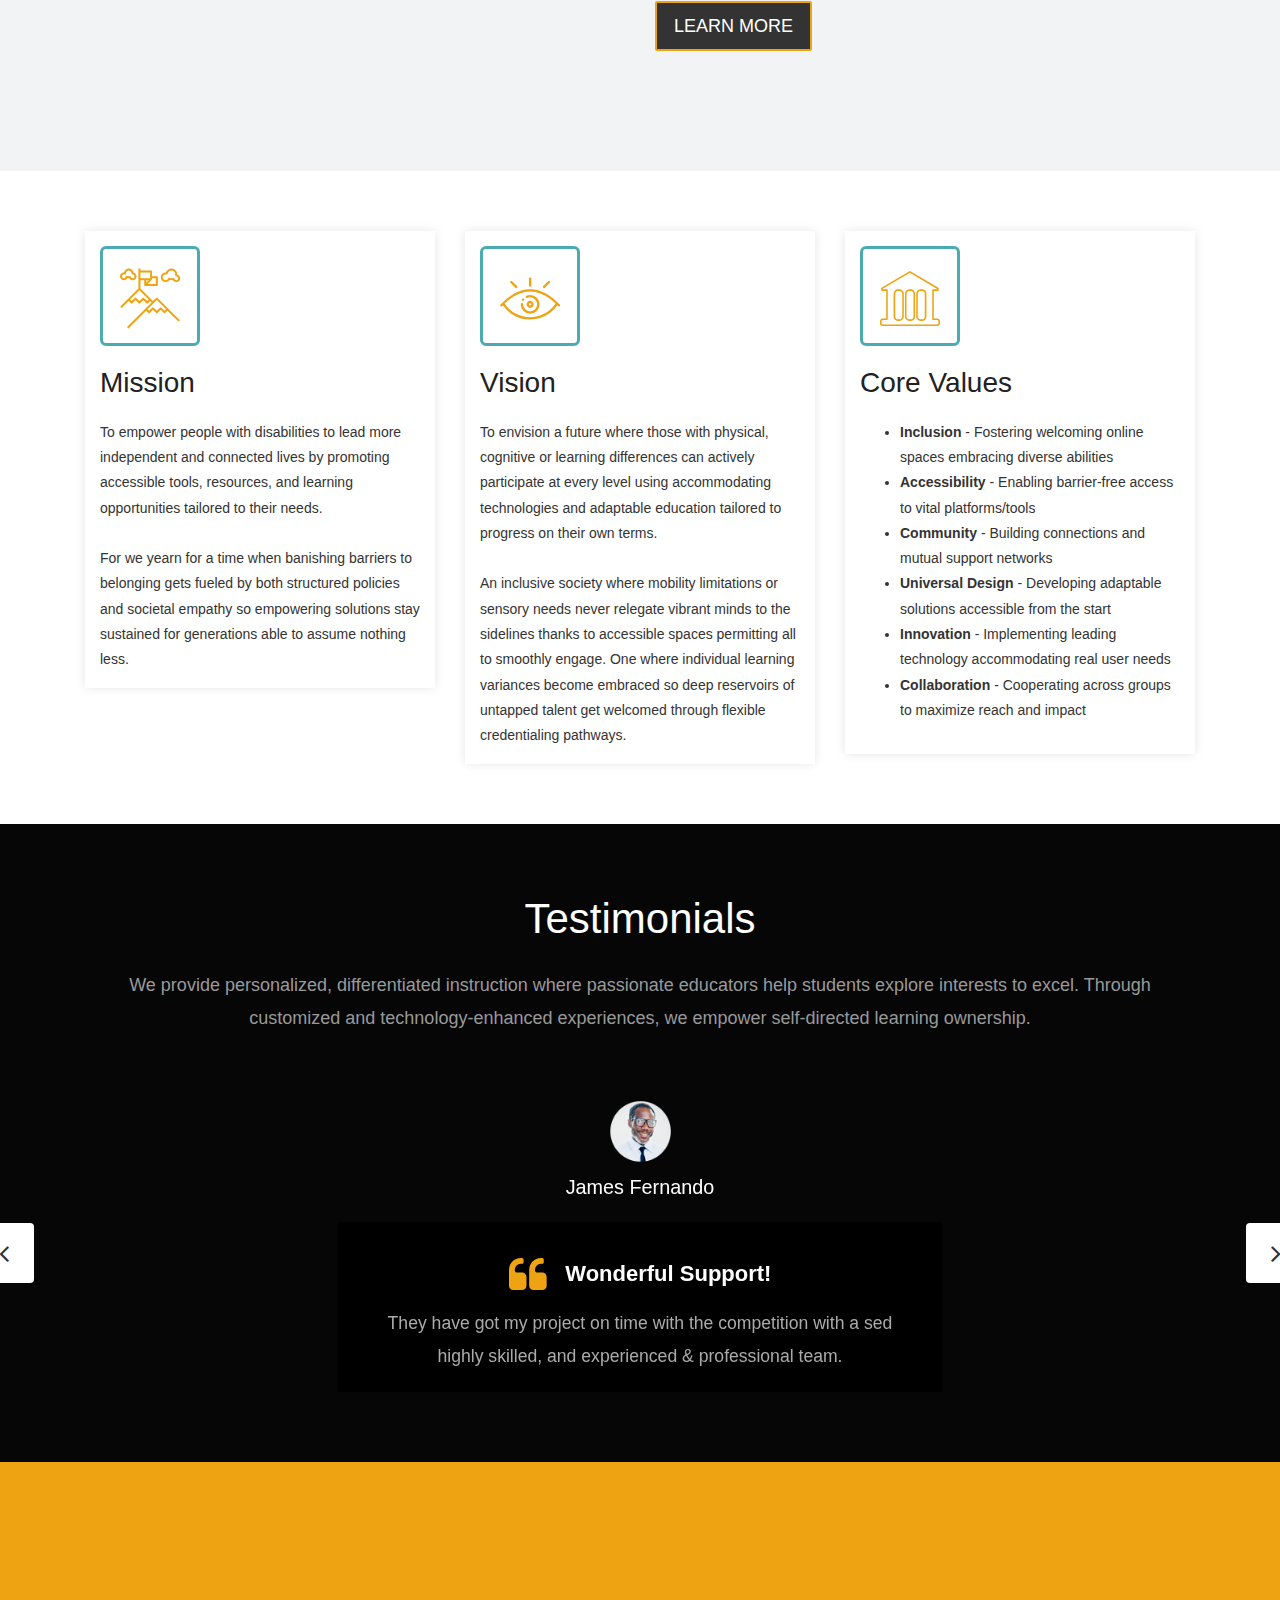
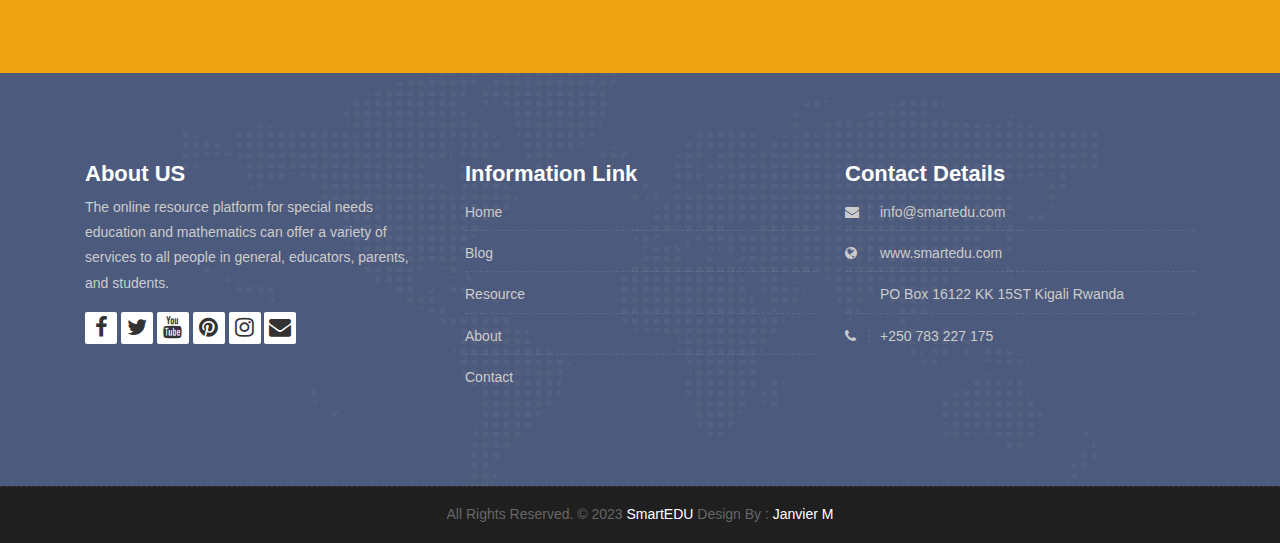
<file: about.html>
<!DOCTYPE html>
<html lang="en">

    <!-- Basic -->
    <meta charset="utf-8">
    <meta http-equiv="X-UA-Compatible" content="IE=edge">   
   
    <!-- Mobile Metas -->
    <meta name="viewport" content="width=device-width, initial-scale=1">
 
     <!-- Site Metas -->
    <title>SmartEDU</title>  
    <meta name="keywords" content="">
    <meta name="description" content="">
    <meta name="author" content="">

    <!-- Site Icons -->
    <link rel="shortcut icon" href="images/favicon.ico" type="image/x-icon" />
    <link rel="apple-touch-icon" href="images/apple-touch-icon.png">

    <!-- Bootstrap CSS -->
    <link rel="stylesheet" href="css/bootstrap.min.css">
    <!-- Site CSS -->
    <link rel="stylesheet" href="style.css">
    <!-- ALL VERSION CSS -->
    <link rel="stylesheet" href="css/versions.css">
    <!-- Responsive CSS -->
    <link rel="stylesheet" href="css/responsive.css">
    <!-- Custom CSS -->
    <link rel="stylesheet" href="css/custom.css">

    <!-- Modernizer for Portfolio -->
    <script src="js/modernizer.js"></script>

    <!--[if lt IE 9]>
      <script src="https://oss.maxcdn.com/libs/html5shiv/3.7.0/html5shiv.js"></script>
      <script src="https://oss.maxcdn.com/libs/respond.js/1.4.2/respond.min.js"></script>
    <![endif]-->

</head>
<body class="host_version"> 

	<!-- Modal -->
	<div class="modal fade" id="login" tabindex="-1" role="dialog" aria-labelledby="myModalLabel">
	  <div class="modal-dialog modal-dialog-centered modal-lg" role="document">
		<div class="modal-content">
			<div class="modal-header tit-up">
				<button type="button" class="close" data-dismiss="modal" aria-hidden="true">&times;</button>
				<h4 class="modal-title">Customer Login</h4>
			</div>
			<div class="modal-body customer-box">
				<!-- Nav tabs -->
				<ul class="nav nav-tabs">
					<li><a class="active" href="#Login" data-toggle="tab">Login</a></li>
					<li><a href="#Registration" data-toggle="tab">Registration</a></li>
				</ul>
				<!-- Tab panes -->
				<div class="tab-content">
					<div class="tab-pane active" id="Login">
						<form role="form" class="form-horizontal">
							<div class="form-group">
								<div class="col-sm-12">
									<input class="form-control" id="email1" placeholder="Name" type="text">
								</div>
							</div>
							<div class="form-group">
								<div class="col-sm-12">
									<input class="form-control" id="exampleInputPassword1" placeholder="Email" type="email">
								</div>
							</div>
							<div class="form-group">
								<div class="col-sm-12">
									<input class="form-control" id="exampleInputPassword1" placeholder="Password" type="email">
								</div>
							</div>
							<div class="row">
								<div class="col-sm-10">
									<button type="submit" class="btn btn-light btn-radius btn-brd grd1">
										Submit
									</button>
									<a class="for-pwd" href="javascript:;">Forgot your password?</a>
								</div>
							</div>
						</form>
					</div>
					<div class="tab-pane" id="Registration">
						<form role="form" class="form-horizontal">
							<div class="form-group">
								<div class="col-sm-12">
									<input class="form-control" placeholder="Name" type="text">
								</div>
							</div>
							<div class="form-group">
								<div class="col-sm-12">
									<input class="form-control" id="email" placeholder="Email" type="email">
								</div>
							</div>
							<div class="form-group">
								<div class="col-sm-12">
									<input class="form-control" id="mobile" placeholder="Mobile" type="email">
								</div>
							</div>
							<div class="form-group">
								<div class="col-sm-12">
									<input class="form-control" id="password" placeholder="Password" type="password">
								</div>
							</div>
							<div class="row">							
								<div class="col-sm-10">
									<button type="button" class="btn btn-light btn-radius btn-brd grd1">
										Save &amp; Continue
									</button>
									<button type="button" class="btn btn-light btn-radius btn-brd grd1">
										Cancel</button>
								</div>
							</div>
						</form>
					</div>
				</div>
			</div>
		</div>
	  </div>
	</div>

    <!-- LOADER -->
	<div id="preloader">
		<div class="loader-container">
			<div class="progress-br float shadow">
				<div class="progress__item"></div>
			</div>
		</div>
	</div>
	<!-- END LOADER -->	
	
	<!-- Start header -->
	<header class="top-navbar">
		<nav class="navbar navbar-expand-lg navbar-light bg-light">
			<div class="container-fluid">
				<a class="navbar-brand" href="index.html">
					<img src="images/apple-touch-icon.png" alt="" />
				</a>
				<button class="navbar-toggler" type="button" data-toggle="collapse" data-target="#navbars-host" aria-controls="navbars-rs-food" aria-expanded="false" aria-label="Toggle navigation">
					<span class="icon-bar"></span>
                    <span class="icon-bar"></span>
                    <span class="icon-bar"></span>
				</button>
				<div class="collapse navbar-collapse" id="navbars-host">
					<ul class="navbar-nav ml-auto">
						<li class="nav-item"><a class="nav-link" href="index.html">Home</a></li>
						<li class="nav-item active"><a class="nav-link" href="about.html">About Us</a></li>
						<li class="nav-item dropdown">
							<a class="nav-link dropdown-toggle" href="#" id="dropdown-a" data-toggle="dropdown">Resource</a>
							<div class="dropdown-menu" aria-labelledby="dropdown-a">
								<a class="dropdown-item" href="course-grid-2.html">Rehabilitation center</a>
								<a class="dropdown-item" href="course-grid-3.html">Career center</a>
								<a class="dropdown-item" href="#">Councelling center</a>
							</div>
						</li>
						<li class="nav-item dropdown">
							<a class="nav-link dropdown-toggle" href="#" id="dropdown-a" data-toggle="dropdown">SNE Services</a>
							<div class="dropdown-menu" aria-labelledby="dropdown-a">
								<a class="dropdown-item" href="#">Assitive Technology</a>
								<a class="dropdown-item" href="#">Learning Materials</a>
								<a class="dropdown-item" href="service-grid-3.html"></a>
							</div>
						</li>
						<li class="nav-item dropdown">
							<a class="nav-link dropdown-toggle" href="#" id="dropdown-a" data-toggle="dropdown">Blog </a>
							<div class="dropdown-menu" aria-labelledby="dropdown-a">
								<a class="dropdown-item" href="#">Blog </a>
								<a class="dropdown-item" href="#">Blog single </a>
							</div>
						</li>
						<li class="nav-item"><a class="nav-link" href="#">Teachers</a></li>
						<li class="nav-item"><a class="nav-link" href="contact.html">Contact</a></li>
					</ul>
					<ul class="nav navbar-nav navbar-right">
                        <li><a class="hover-btn-new log orange" href="#" data-toggle="modal" data-target="#login"><span>Get Started</span></a></li>
                    </ul>
				</div>
			</div>
		</nav>
	</header>
	<!-- End header -->
	
	<div class="all-title-box">
		<div class="container text-center">
			<h1>About Us<span class="m_1">Our comprehensive guides educate on leveraging computing tools accommodating diverse needs.</span></h1>
		</div>
	</div>
	
    <div id="overviews" class="section lb">
        <div class="container">
            <div class="section-title row text-center">
                <div class="col-md-8 offset-md-2">
                    <h3>About</h3>
                    <p class="lead">We offer an empowering hub guiding people with disabilities to accommodating technology and accessible education avenues for independent living. Our assistive technology recommendations and credentialing spotlights help find solutions tailored to their needs. Get Connected forums unite our community, sharing assisted living successes. We leverage technical advances expanding flexible learning options.</p>
                </div>
            </div><!-- end title -->
        
            <div class="row align-items-center">
                <div class="col-xl-6 col-lg-6 col-md-12 col-sm-12">
                    <div class="message-box">
                        <h4>BEST SmartEDU education center</h4>
                        <h2>Welcome to SmartEDU education center</h2>
                        <p style="font-size: 15px;">Under our Assistive Tech section, users can research equipment/apps tailored to specific impairment types - from enlarged monitors benefiting low vision to trackballs aiding those unable to use a mouse effectively. Filtering find tech solutions by disability is key.</p>

                        <p style="font-size: 15px;"> The Education Pipeline focuses on expanding online, vocational learning avenues; enabling credential building. We spotlight distance universities providing extra exam time, assistive aids, along with highlighting adaptive workplace training programs from reputable companies.</p>

                        <a href="#" class="hover-btn-new orange"><span>Learn More</span></a>
                    </div><!-- end messagebox -->
                </div><!-- end col -->
				
				<div class="col-xl-6 col-lg-6 col-md-12 col-sm-12">
                    <div class="post-media wow fadeIn">
                        <img src="images/April-5-Assistive-Technology-in-Special-Education_web.jpg" alt="" class="img-fluid img-rounded">
                    </div><!-- end media -->
                </div><!-- end col -->
			</div>
            <div class="row align-items-center">
				<div class="col-xl-6 col-lg-6 col-md-12 col-sm-12">
                    <div class="post-media wow fadeIn">
                        <img src="images/klinci1 (2).jpg" alt="" class="img-fluid img-rounded">
                    </div><!-- end media -->
                </div><!-- end col -->
				
				<div class="col-xl-6 col-lg-6 col-md-12 col-sm-12">
                    <div class="message-box">
                        <h2>Who We Serve</h2>
                        <p> Our target audience encompasses children, university students, working-age adults, and seniors with either congenital or later-onset disabilities - spanning physical, developmental, cognitive, and chronic health-related conditions.</p>
                        <p>While currently focused most on serving those living with disabilities in Rwanda and the Africa through education partnerships and localized technology guides - we welcome website visitors from across the globe. Our ultimate vision remains making digital access and online learning opportunities accessible for people with disabilities everywhere who desire leveraging these resources for employment, connectivity and beyond.</p>

                        <a href="#" class="hover-btn-new orange"><span>Learn More</span></a>
                    </div><!-- end messagebox -->
                </div><!-- end col -->
				
            </div><!-- end row -->
            </div>
            </div>
        </div><!-- end container -->
    </div><!-- end section -->
	
	<div class="hmv-box">
		<div class="container">
			<div class="row">
				<div class="col-lg-4 col-md-6 col-12">
					<div class="inner-hmv">
						<div class="icon-box-hmv"><i class="flaticon-achievement"></i></div>
						<h3>Mission</h3>
						<div class="tr-pa">M</div>
						<p>To empower people with disabilities to lead more independent and connected lives by promoting accessible tools, resources, and learning opportunities tailored to their needs.</p> <br>
                        <p>For we yearn for a time when banishing barriers to belonging gets fueled by both structured policies and societal empathy so empowering solutions stay sustained for generations able to assume nothing less.</p>
					</div>
				</div>
				<div class="col-lg-4 col-md-6 col-12">
					<div class="inner-hmv">
						<div class="icon-box-hmv"><i class="flaticon-eye"></i></div>
						<h3>Vision</h3>
						<div class="tr-pa">V</div>
						<p>To envision a future where those with physical, cognitive or learning differences can actively participate at every level using accommodating technologies and adaptable education tailored to progress on their own terms. </p> <br>
                        <p>An inclusive society where mobility limitations or sensory needs never relegate vibrant minds to the sidelines thanks to accessible spaces permitting all to smoothly engage. One where individual learning variances become embraced so deep reservoirs of untapped talent get welcomed through flexible credentialing pathways. </p>
                    </div>
				</div>
				<div class="col-lg-4 col-md-6 col-12">
					<div class="inner-hmv">
						<div class="icon-box-hmv"><i class="flaticon-history"></i></div>
						<h3>Core Values</h3>
						<div class="tr-pa">H</div>
                           <ul>
                            <li><strong>Inclusion </strong>- Fostering welcoming online spaces embracing diverse abilities</li>
                            <li><strong>Accessibility </strong>- Enabling barrier-free access to vital platforms/tools</li>
                            <li><strong>Community</strong> - Building connections and mutual support networks</li>
                            <li><strong>Universal Design</strong> - Developing adaptable solutions accessible from the start</li>
                            <li><strong>Innovation </strong>- Implementing leading technology accommodating real user needs</li>
                            <li><strong>Collaboration </strong>- Cooperating across groups to maximize reach and impact</li>
                           </ul>
					</div>
				</div>
			</div>
		</div>
	</div>
    <!--End of vision, mission, values sections-->
    <!-- Testimonials Section Start -->
    <div id="testimonials" class="parallax section db parallax-off" style="background-image:url('images/assistive-tech-hr-adf39220bc94afd35a3dc26db8e7ddac73ea41f0.jpg');">
        <div class="container">
            <div class="section-title text-center">
                <h3>Testimonials</h3>
                <p>We provide personalized, differentiated instruction where passionate educators help students explore interests to excel. Through customized and technology-enhanced experiences, we empower self-directed learning ownership. </p>
            </div><!-- end title -->

            <div class="row">
                <div class="col-md-12 col-sm-12">
                    <div class="testi-carousel owl-carousel owl-theme">
                        <div class="testimonial clearfix">
							<div class="testi-meta">
                                <img src="images/testi_01.png" alt="" class="img-fluid">
                                <h4>James Fernando </h4>
                            </div>
                            <div class="desc">
                                <h3><i class="fa fa-quote-left"></i> Wonderful Support!</h3>
                                <p class="lead">They have got my project on time with the competition with a sed highly skilled, and experienced & professional team.</p>
                            </div>
                            <!-- end testi-meta -->
                        </div>
                        <!-- end testimonial -->

                        <div class="testimonial clearfix">
							<div class="testi-meta">
                                <img src="images/testi_02.png" alt="" class="img-fluid">
                                <h4>Jacques Philips </h4>
                            </div>
                            <div class="desc">
                                <h3><i class="fa fa-quote-left"></i> Awesome Services!</h3>
                                <p class="lead">Explain to you how all this mistaken idea of denouncing pleasure and praising pain was born and I will give you completed.</p>
                            </div>
                            <!-- end testi-meta -->
                        </div>
                        <!-- end testimonial -->

                        <div class="testimonial clearfix">
							<div class="testi-meta">
                                <img src="images/testi_03.png" alt="" class="img-fluid ">
                                <h4>Venanda Mercy </h4>
                            </div>
                            <div class="desc">
                                <h3><i class="fa fa-quote-left"></i> Great & Talented Team!</h3>
                                <p class="lead">The master-builder of human happines no one rejects, dislikes avoids pleasure itself, because it is very pursue pleasure. </p>
                            </div>
                            <!-- end testi-meta -->
                        </div>
                        <!-- end testimonial -->
                        <div class="testimonial clearfix">
							<div class="testi-meta">
                                <img src="images/testi_01.png" alt="" class="img-fluid">
                                <h4>James Fernando </h4>
                            </div>
                            <div class="desc">
                                <h3><i class="fa fa-quote-left"></i> Wonderful Support!</h3>
                                <p class="lead">They have got my project on time with the competition with a sed highly skilled, and experienced & professional team.</p>
                            </div>
                            <!-- end testi-meta -->
                        </div>
                        <!-- end testimonial -->

                        <div class="testimonial clearfix">
							<div class="testi-meta">
                                <img src="images/testi_02.png" alt="" class="img-fluid">
                                <h4>Jacques Philips </h4>
                            </div>
                            <div class="desc">
                                <h3><i class="fa fa-quote-left"></i> Awesome Services!</h3>
                                <p class="lead">Explain to you how all this mistaken idea of denouncing pleasure and praising pain was born and I will give you completed.</p>
                            </div>
                            <!-- end testi-meta -->
                        </div>
                        <!-- end testimonial -->

                        <div class="testimonial clearfix">
							<div class="testi-meta">
                                <img src="images/testi_03.png" alt="" class="img-fluid">
                                <h4>Venanda Mercy </h4>
                            </div>
                            <div class="desc">
                                <h3><i class="fa fa-quote-left"></i> Great & Talented Team!</h3>
                                <p class="lead">The master-builder of human happines no one rejects, dislikes avoids pleasure itself, because it is very pursue pleasure. </p>
                            </div>
                            <!-- end testi-meta -->
                        </div><!-- end testimonial -->
                    </div><!-- end carousel -->
                </div><!-- end col -->
            </div><!-- end row -->
        </div><!-- end container -->
    </div><!-- end section -->

    <div class="parallax section dbcolor">
        <div class="container">
            <div class="row logos">
                <div class="col-md-2 col-sm-2 col-xs-6 wow fadeInUp">
                    <a href="#"><img src="images/logo_01.png" alt="" class="img-repsonsive"></a>
                </div>
                <div class="col-md-2 col-sm-2 col-xs-6 wow fadeInUp">
                    <a href="#"><img src="images/logo_02.png" alt="" class="img-repsonsive"></a>
                </div>
                <div class="col-md-2 col-sm-2 col-xs-6 wow fadeInUp">
                    <a href="#"><img src="images/logo_03.png" alt="" class="img-repsonsive"></a>
                </div>
                <div class="col-md-2 col-sm-2 col-xs-6 wow fadeInUp">
                    <a href="#"><img src="images/logo_04.png" alt="" class="img-repsonsive"></a>
                </div>
                <div class="col-md-2 col-sm-2 col-xs-6 wow fadeInUp">
                    <a href="#"><img src="images/logo_05.png" alt="" class="img-repsonsive"></a>
                </div>
                <div class="col-md-2 col-sm-2 col-xs-6 wow fadeInUp">
                    <a href="#"><img src="images/logo_06.png" alt="" class="img-repsonsive"></a>
                </div>
            </div><!-- end row -->
        </div><!-- end container -->
    </div><!-- end section -->

    <footer class="footer">
        <div class="container">
            <div class="row">
                <div class="col-lg-4 col-md-4 col-xs-12">
                    <div class="widget clearfix">
                        <div class="widget-title">
                            <h3>About US</h3>
                        </div>
                        <p> The online resource platform for special needs education and mathematics can offer a variety of services to all people in general, educators, parents, and students. </p>   
						<div class="footer-right">
							<ul class="footer-links-soi">
								<li><a href="#"><i class="fa fa-facebook"></i></a></li>
								<li><a href="#"><i class="fa fa-twitter"></i></a></li>
								<li><a href="#"><i class="fa fa-youtube"></i></a></li>
								<li><a href="#"><i class="fa fa-pinterest"></i></a></li>
								<li><a href="#"><i class="fa fa-instagram"></i></a></li>
								<li><a href="#"><i class="fa fa-envelope"></i></a></li>
                                
							</ul><!-- end links -->
						</div>						
                    </div><!-- end clearfix -->
                </div><!-- end col -->

				<div class="col-lg-4 col-md-4 col-xs-12">
                    <div class="widget clearfix">
                        <div class="widget-title">
                            <h3>Information Link</h3>
                        </div>
                        <ul class="footer-links">
                            <li><a href="#">Home</a></li>
                            <li><a href="#">Blog</a></li>
                            <li><a href="#">Resource</a></li>
							<li><a href="#">About</a></li>
							<li><a href="#">Contact</a></li>
                        </ul><!-- end links -->
                    </div><!-- end clearfix -->
                </div><!-- end col -->
				
                <div class="col-lg-4 col-md-4 col-xs-12">
                    <div class="widget clearfix">
                        <div class="widget-title">
                            <h3>Contact Details</h3>
                        </div>

                        <ul class="footer-links">
                            <li><a href="mailto:#"><i class="fa fa-envelope"></i>info@smartedu.com</a></li>
                            <li><a href="#"><i class="fa fa-globe"></i>www.smartedu.com</a></li>
                            <li><i class="fa fa-pointer"></i>PO Box 16122 KK 15ST Kigali Rwanda</li>
                            <li><i class="fa fa-phone"></i>+250 783 227 175</li>
                        </ul><!-- end links -->
                    </div><!-- end clearfix -->
                </div><!-- end col -->
				
            </div><!-- end row -->
        </div><!-- end container -->
    </footer><!-- end footer -->

    <div class="copyrights">
        <div class="container">
            <div class="footer-distributed">
                <div class="footer-center">                   
                    <p class="footer-company-name">All Rights Reserved. &copy; 2023 <a href="#">SmartEDU</a> Design By : <a href="https://janviertyga.github.io/Janvier-Website/">Janvier M</a></p>
                </div>
            </div>
        </div><!-- end container -->
    </div><!-- end copyrights -->

    <a href="#" id="scroll-to-top" class="dmtop global-radius"><i class="fa fa-angle-up"></i></a>

    <!-- ALL JS FILES -->
    <script src="js/all.js"></script>
    <!-- ALL PLUGINS -->
    <script src="js/custom.js"></script>
	<script src="js/timeline.min.js"></script>
    <script src="main.js"></script>
	<script>
		timeline(document.querySelectorAll('.timeline'), {
			forceVerticalMode: 700,
			mode: 'horizontal',
			verticalStartPosition: 'left',
			visibleItems: 4
		});
	</script>
</body>
</html>
</file>
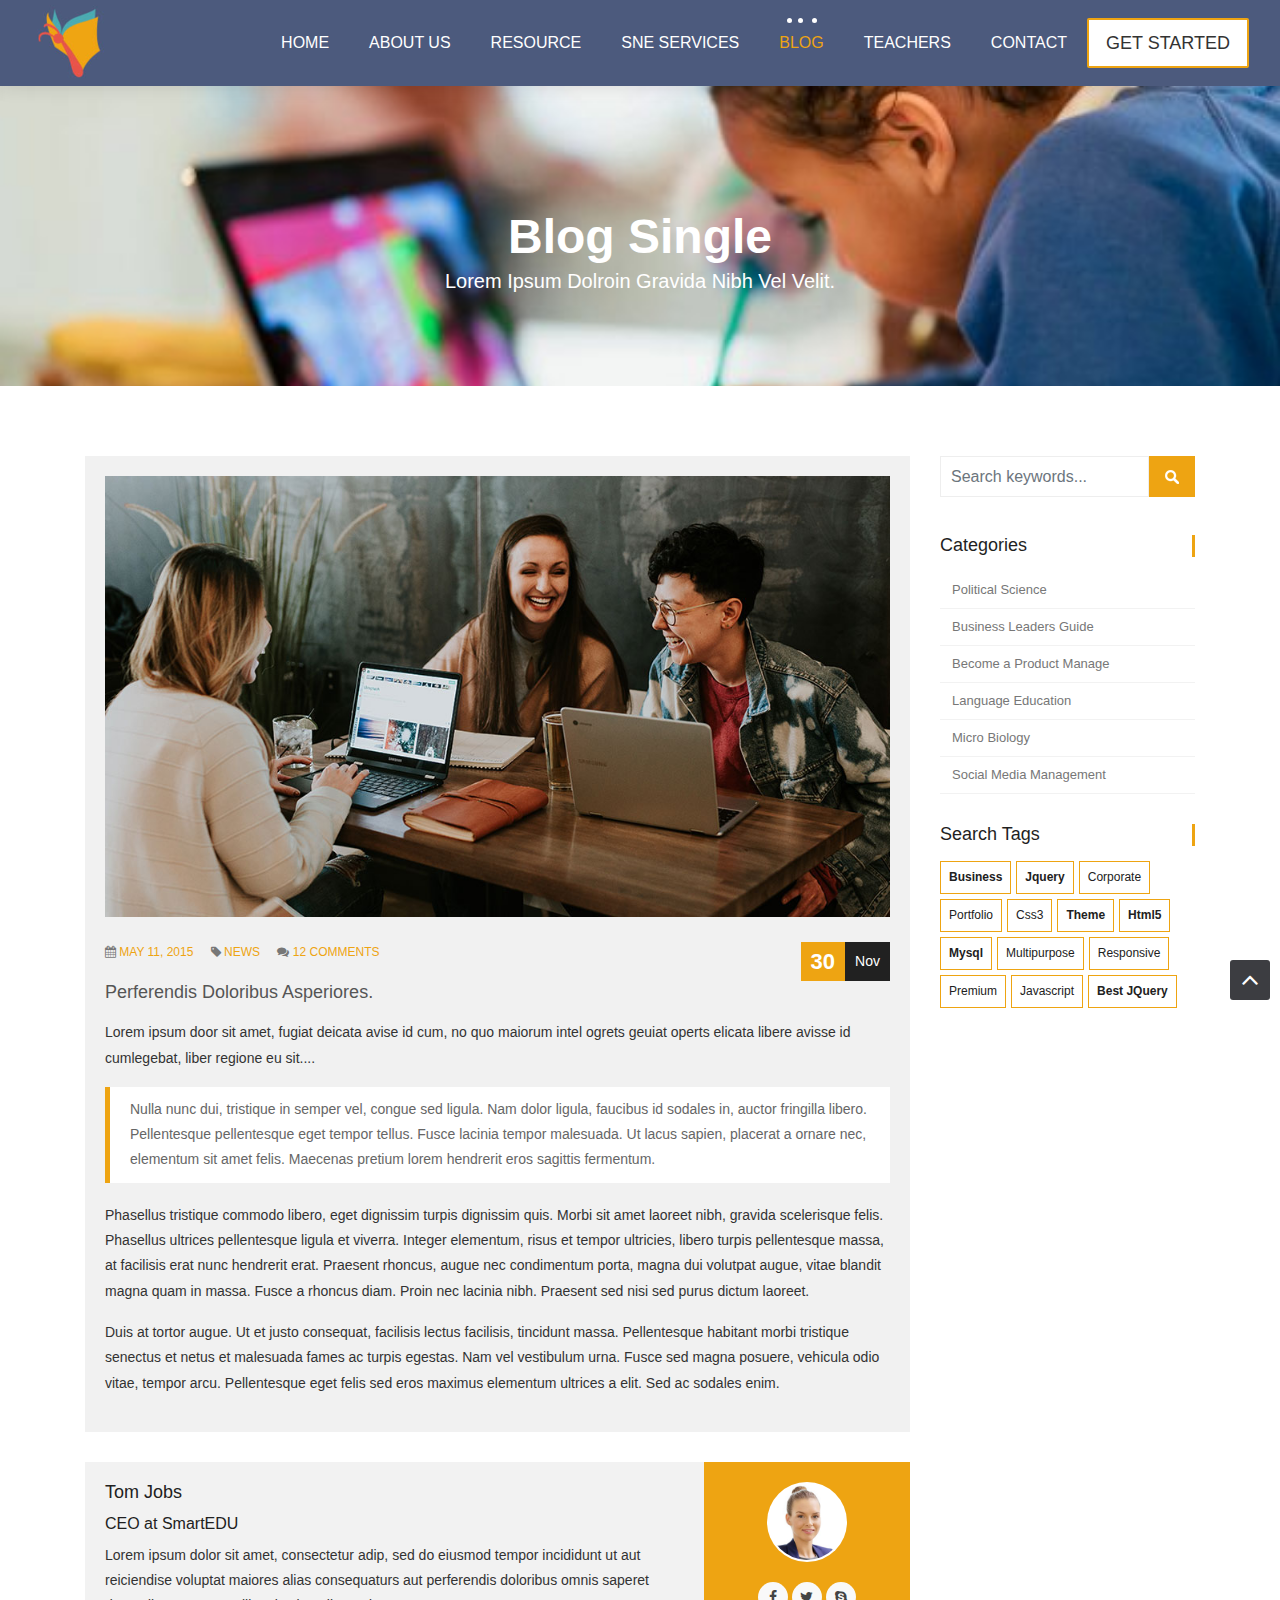
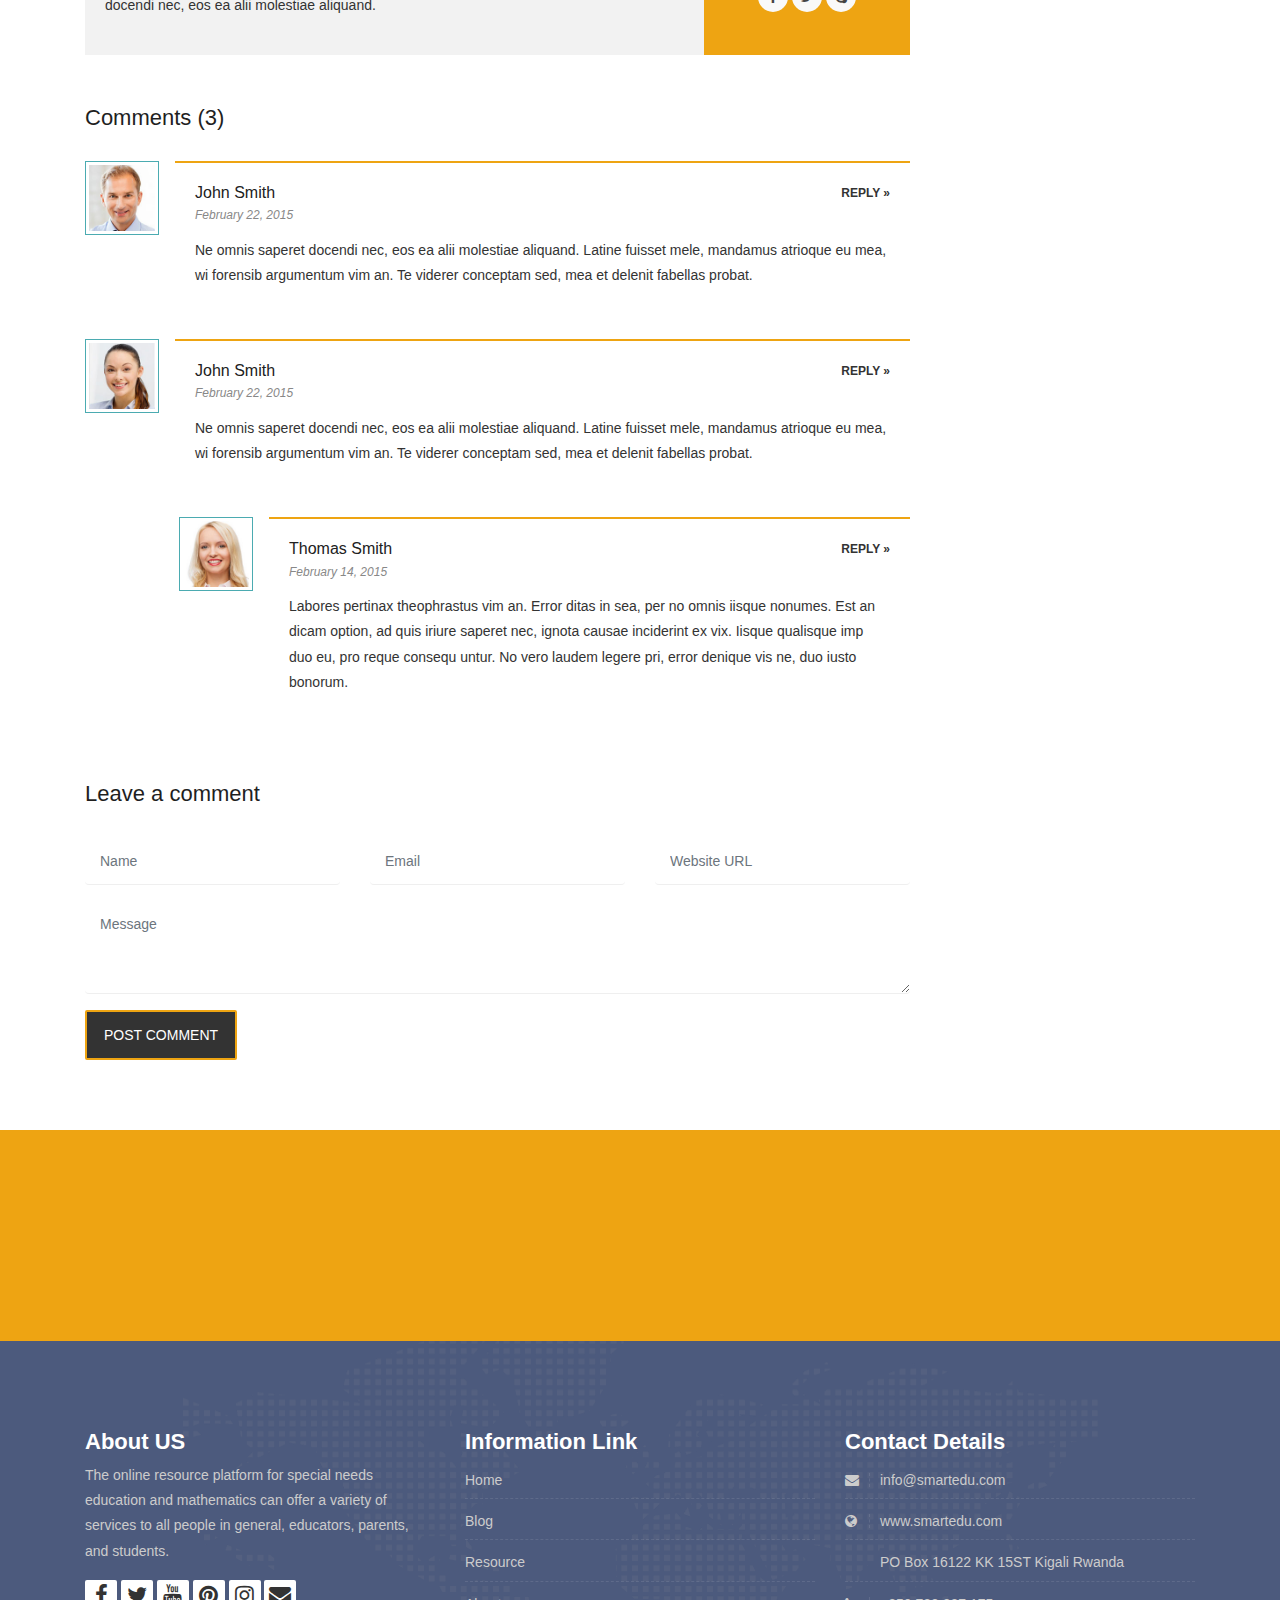
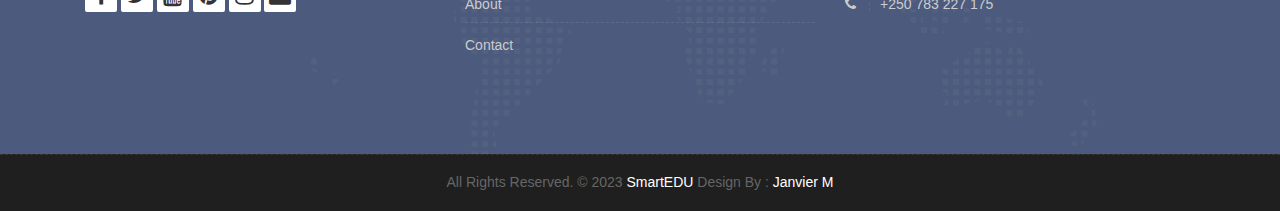
<file: blog-single.html>
<!DOCTYPE html>
<html lang="en">

    <!-- Basic -->
    <meta charset="utf-8">
    <meta http-equiv="X-UA-Compatible" content="IE=edge">   
   
    <!-- Mobile Metas -->
    <meta name="viewport" content="width=device-width, initial-scale=1">
 
     <!-- Site Metas -->
    <title>SmartEDU</title>  
    <meta name="keywords" content="">
    <meta name="description" content="">
    <meta name="author" content="">

    <!-- Site Icons -->
    <link rel="shortcut icon" href="images/favicon.ico" type="image/x-icon" />
    <link rel="apple-touch-icon" href="images/apple-touch-icon.png">

    <!-- Bootstrap CSS -->
    <link rel="stylesheet" href="css/bootstrap.min.css">
    <!-- Site CSS -->
    <link rel="stylesheet" href="style.css">
    <!-- ALL VERSION CSS -->
    <link rel="stylesheet" href="css/versions.css">
    <!-- Responsive CSS -->
    <link rel="stylesheet" href="css/responsive.css">
    <!-- Custom CSS -->
    <link rel="stylesheet" href="css/custom.css">

    <!-- Modernizer for Portfolio -->
    <script src="js/modernizer.js"></script>

    <!--[if lt IE 9]>
      <script src="https://oss.maxcdn.com/libs/html5shiv/3.7.0/html5shiv.js"></script>
      <script src="https://oss.maxcdn.com/libs/respond.js/1.4.2/respond.min.js"></script>
    <![endif]-->

</head>
<body class="host_version"> 

	<!-- Modal -->
	<div class="modal fade" id="login" tabindex="-1" role="dialog" aria-labelledby="myModalLabel">
	  <div class="modal-dialog modal-dialog-centered modal-lg" role="document">
		<div class="modal-content">
			<div class="modal-header tit-up">
				<button type="button" class="close" data-dismiss="modal" aria-hidden="true">&times;</button>
				<h4 class="modal-title">Customer Login</h4>
			</div>
			<div class="modal-body customer-box">
				<!-- Nav tabs -->
				<ul class="nav nav-tabs">
					<li><a class="active" href="#Login" data-toggle="tab">Login</a></li>
					<li><a href="#Registration" data-toggle="tab">Registration</a></li>
				</ul>
				<!-- Tab panes -->
				<div class="tab-content">
					<div class="tab-pane active" id="Login">
						<form role="form" class="form-horizontal">
							<div class="form-group">
								<div class="col-sm-12">
									<input class="form-control" id="email1" placeholder="Name" type="text">
								</div>
							</div>
							<div class="form-group">
								<div class="col-sm-12">
									<input class="form-control" id="exampleInputPassword1" placeholder="Email" type="email">
								</div>
							</div>
							<div class="form-group">
								<div class="col-sm-12">
									<input class="form-control" id="exampleInputPassword1" placeholder="Password" type="email">
								</div>
							</div>
							<div class="row">
								<div class="col-sm-10">
									<button type="submit" class="btn btn-light btn-radius btn-brd grd1">
										Submit
									</button>
									<a class="for-pwd" href="javascript:;">Forgot your password?</a>
								</div>
							</div>
						</form>
					</div>
					<div class="tab-pane" id="Registration">
						<form role="form" class="form-horizontal">
							<div class="form-group">
								<div class="col-sm-12">
									<input class="form-control" placeholder="Name" type="text">
								</div>
							</div>
							<div class="form-group">
								<div class="col-sm-12">
									<input class="form-control" id="email" placeholder="Email" type="email">
								</div>
							</div>
							<div class="form-group">
								<div class="col-sm-12">
									<input class="form-control" id="mobile" placeholder="Mobile" type="email">
								</div>
							</div>
							<div class="form-group">
								<div class="col-sm-12">
									<input class="form-control" id="password" placeholder="Password" type="password">
								</div>
							</div>
							<div class="row">							
								<div class="col-sm-10">
									<button type="button" class="btn btn-light btn-radius btn-brd grd1">
										Save &amp; Continue
									</button>
									<button type="button" class="btn btn-light btn-radius btn-brd grd1">
										Cancel</button>
								</div>
							</div>
						</form>
					</div>
				</div>
			</div>
		</div>
	  </div>
	</div>

    <!-- LOADER -->
	<div id="preloader">
		<div class="loader-container">
			<div class="progress-br float shadow">
				<div class="progress__item"></div>
			</div>
		</div>
	</div>
	<!-- END LOADER -->	
	
	<!-- Start header -->
	<header class="top-navbar">
		<nav class="navbar navbar-expand-lg navbar-light bg-light">
			<div class="container-fluid">
				<a class="navbar-brand" href="index.html">
					<img src="images/apple-touch-icon.png" alt="" />
				</a>
				<button class="navbar-toggler" type="button" data-toggle="collapse" data-target="#navbars-host" aria-controls="navbars-rs-food" aria-expanded="false" aria-label="Toggle navigation">
					<span class="icon-bar"></span>
                    <span class="icon-bar"></span>
                    <span class="icon-bar"></span>
				</button>
				<div class="collapse navbar-collapse" id="navbars-host">
					<ul class="navbar-nav ml-auto">
						<li class="nav-item"><a class="nav-link" href="index.html">Home</a></li>
						<li class="nav-item"><a class="nav-link" href="about.html">About Us</a></li>
						<li class="nav-item dropdown">
							<a class="nav-link dropdown-toggle" href="#" id="dropdown-a" data-toggle="dropdown">Resource</a>
							<div class="dropdown-menu" aria-labelledby="dropdown-a">
								<a class="dropdown-item" href="course-grid-2.html">Rehabilitation center</a>
								<a class="dropdown-item" href="course-grid-3.html">Career center</a>
								<a class="dropdown-item" href="#">Councelling center</a>
							</div>
						</li>
						<li class="nav-item dropdown">
							<a class="nav-link dropdown-toggle" href="#" id="dropdown-a" data-toggle="dropdown">SNE Services</a>
							<div class="dropdown-menu" aria-labelledby="dropdown-a">
								<a class="dropdown-item" href="#">Assitive Technology</a>
								<a class="dropdown-item" href="#">Learning Materials</a>
								<a class="dropdown-item" href="service-grid-3.html"></a>
							</div>
						</li>
						<li class="nav-item active dropdown">
							<a class="nav-link dropdown-toggle" href="#" id="dropdown-a" data-toggle="dropdown">Blog </a>
							<div class="dropdown-menu" aria-labelledby="dropdown-a">
								<a class="dropdown-item" href="#">Blog </a>
								<a class="dropdown-item" href="#">Blog single </a>
							</div>
						</li>
						<li class="nav-item"><a class="nav-link" href="#">Teachers</a></li>
						<li class="nav-item"><a class="nav-link" href="contact.html">Contact</a></li>
					</ul>
					<ul class="nav navbar-nav navbar-right">
                        <li><a class="hover-btn-new log orange" href="#" data-toggle="modal" data-target="#login"><span>Get Started</span></a></li>
                    </ul>
				</div>
			</div>
		</nav>
	</header>
	<!-- End header -->
	
	<div class="all-title-box">
		<div class="container text-center">
			<h1>Blog Single<span class="m_1">Lorem Ipsum dolroin gravida nibh vel velit.</span></h1>
		</div>
	</div>
	
    <div id="overviews" class="section wb">
        <div class="container">
            <div class="row"> 
                <div class="col-lg-9 blog-post-single">
                    <div class="blog-item">
						<div class="image-blog">
							<img src="images/blog_single.jpg" alt="" class="img-fluid">
						</div>
						<div class="post-content">
							<div class="post-date">
								<span class="day">30</span>
								<span class="month">Nov</span>
							</div>
							<div class="meta-info-blog">
								<span><i class="fa fa-calendar"></i> <a href="#">May 11, 2015</a> </span>
								<span><i class="fa fa-tag"></i>  <a href="#">News</a> </span>
								<span><i class="fa fa-comments"></i> <a href="#">12 Comments</a></span>
							</div>
							<div class="blog-title">
								<h2><a href="#" title="">perferendis doloribus asperiores.</a></h2>
							</div>
							<div class="blog-desc">
								<p>Lorem ipsum door sit amet, fugiat deicata avise id cum, no quo maiorum intel ogrets geuiat operts elicata libere avisse id cumlegebat, liber regione eu sit.... </p>
								<blockquote class="default">
									Nulla nunc dui, tristique in semper vel, congue sed ligula. Nam dolor ligula, faucibus id sodales in, auctor fringilla libero. Pellentesque pellentesque eget tempor tellus. Fusce lacinia tempor malesuada. Ut lacus sapien, placerat a ornare nec, elementum sit amet felis. Maecenas pretium lorem hendrerit eros sagittis fermentum.
								</blockquote>
								<p>Phasellus tristique commodo libero, eget dignissim turpis dignissim quis. Morbi sit amet laoreet nibh, gravida scelerisque felis. Phasellus ultrices pellentesque ligula et viverra. Integer elementum, risus et tempor ultricies, libero turpis pellentesque massa, at facilisis erat nunc hendrerit erat. Praesent rhoncus, augue nec condimentum porta, magna dui volutpat augue, vitae blandit magna quam in massa. Fusce a rhoncus diam. Proin nec lacinia nibh. Praesent sed nisi sed purus dictum laoreet.</p>
								<p>Duis at tortor augue. Ut et justo consequat, facilisis lectus facilisis, tincidunt massa. Pellentesque habitant morbi tristique senectus et netus et malesuada fames ac turpis egestas. Nam vel vestibulum urna. Fusce sed magna posuere, vehicula odio vitae, tempor arcu. Pellentesque eget felis sed eros maximus elementum ultrices a elit. Sed ac sodales enim.</p>
							</div>							
						</div>
					</div>
					
					<div class="blog-author">
						<div class="author-bio">
							<h3 class="author_name"><a href="#">Tom Jobs</a></h3>
							<h5>CEO at <a href="#">SmartEDU</a></h5>
							<p class="author_det">
								Lorem ipsum dolor sit amet, consectetur adip, sed do eiusmod tempor incididunt  ut aut reiciendise voluptat maiores alias consequaturs aut perferendis doloribus omnis saperet docendi nec, eos ea alii molestiae aliquand.
							</p>
						</div>
						<div class="author-desc">
							<img src="images/author.jpg" alt="about author">
							<ul class="author-social">
								<li><a href="#"><i class="fa fa-facebook"></i></a></li>
								<li><a href="#"><i class="fa fa-twitter"></i></a></li>
								<li><a href="#"><i class="fa fa-skype"></i></a></li>
							</ul>
						</div>
					</div>
					
					<div class="blog-comments">
						<h4>Comments (3)</h4>
						<div id="comment-blog">
							<ul class="comment-list">
								<li class="comment">
									<div class="avatar"><img alt="" src="images/avatar-01.jpg" class="avatar"></div>
									<div class="comment-container">
										<h5 class="comment-author"><a href="#">John Smith</a></h5>
										<div class="comment-meta">
											<a href="#" class="comment-date link-style1">February 22, 2015</a>
											<a class="comment-reply-link link-style3" href="#respond">Reply »</a>
										</div>
										<div class="comment-body">
											<p>Ne omnis saperet docendi nec, eos ea alii molestiae aliquand. Latine fuisset mele, mandamus atrioque eu mea, wi forensib argumentum vim an. Te viderer conceptam sed, mea et delenit fabellas probat.</p>
										</div>
									</div>
								</li>
								<li class="comment">
									<div class="avatar"><img alt="" src="images/avatar-02.jpg" class="avatar"></div>
									<div class="comment-container">
										<h5 class="comment-author"><a href="#">John Smith</a></h5>
										<div class="comment-meta">
											<a href="#" class="comment-date link-style1">February 22, 2015</a>
											<a class="comment-reply-link link-style3" href="#respond">Reply »</a>
										</div>
										<div class="comment-body">
											<p>Ne omnis saperet docendi nec, eos ea alii molestiae aliquand. Latine fuisset mele, mandamus atrioque eu mea, wi forensib argumentum vim an. Te viderer conceptam sed, mea et delenit fabellas probat.</p>
										</div>
									</div>
									<ul class="children">
										<li class="comment">
											<div class="avatar"><img alt="" src="images/avatar-03.jpg" class="avatar"></div>
											<div class="comment-container">
												<h5 class="comment-author"><a href="#">Thomas Smith</a></h5>
												<div class="comment-meta"><a href="#" class="comment-date link-style1">February 14, 2015</a><a class="comment-reply-link link-style3" href="#respond">Reply »</a></div>
												<div class="comment-body">
													<p>Labores pertinax theophrastus vim an. Error ditas in sea, per no omnis iisque nonumes. Est an dicam option, ad quis iriure saperet nec, ignota causae inciderint ex vix. Iisque qualisque imp duo eu, pro reque consequ untur. No vero laudem legere pri, error denique vis ne, duo iusto bonorum.</p>
												</div>
											</div>
										</li>
									</ul>
								</li>
							</ul>
						</div>
					</div>
					<div class="comments-form">
						<h4>Leave a comment</h4>
						<div class="comment-form-main">
							<form action="#">
								<div class="row">
									<div class="col-md-4">
										<div class="form-group">
											<input class="form-control" name="commenter-name" placeholder="Name" id="commenter-name" type="text">
										</div>
									</div>
									<div class="col-md-4">
										<div class="form-group">
											<input class="form-control" name="commenter-email" placeholder="Email" id="commenter-email" type="text">
										</div>
									</div>
									<div class="col-md-4">
										<div class="form-group">
											<input class="form-control" name="commenter-url" placeholder="Website URL" id="commenter-url" type="text">
										</div>
									</div>
									<div class="col-md-12">
										<div class="form-group">
											<textarea class="form-control" name="commenter-message" placeholder="Message" id="commenter-message" cols="30" rows="2"></textarea>
										</div>
									</div>
									<div class="col-md-12 post-btn">
										<button class="hover-btn-new orange"><span>Post Comment</span></button>
									</div>
								</div>
							</form>
						</div>
					</div>
					
                </div><!-- end col -->
				<div class="col-lg-3 col-12 right-single">
					<div class="widget-search">
						<div class="site-search-area">
							<form method="get" id="site-searchform" action="#">
								<div>
									<input class="input-text form-control" name="search-k" id="search-k" placeholder="Search keywords..." type="text">
									<input id="searchsubmit" value="Search" type="submit">
								</div>
							</form>
						</div>
					</div>
					<div class="widget-categories">
						<h3 class="widget-title">Categories</h3>
						<ul>
							<li><a href="#">Political Science</a></li>
							<li><a href="#">Business Leaders Guide</a></li>
							<li><a href="#">Become a Product Manage</a></li>
							<li><a href="#">Language Education</a></li>
							<li><a href="#">Micro Biology</a></li>
							<li><a href="#">Social Media Management</a></li>
						</ul>
					</div>
					<div class="widget-tags">
						<h3 class="widget-title">Search Tags</h3>
						<ul class="tags">
							<li><a href="#"><b>business</b></a></li>
							<li><a href="#"><b>jquery</b></a></li>
							<li><a href="#">corporate</a></li>
							<li><a href="#">portfolio</a></li>
							<li><a href="#">css3</a></li>
							<li><a href="#"><b>theme</b></a></li>
							<li><a href="#"><b>html5</b></a></li>
							<li><a href="#"><b>mysql</b></a></li>
							<li><a href="#">multipurpose</a></li>
							<li><a href="#">responsive</a></li>
							<li><a href="#">premium</a></li>
							<li><a href="#">javascript</a></li>
							<li><a href="#"><b>Best jQuery</b></a></li>
						</ul>
					</div>
				</div>
            </div><!-- end row -->
        </div><!-- end container -->
    </div><!-- end section -->

	<div class="parallax section dbcolor">
        <div class="container">
            <div class="row logos">
                <div class="col-md-2 col-sm-2 col-xs-6 wow fadeInUp">
                    <a href="#"><img src="images/logo_01.png" alt="" class="img-repsonsive"></a>
                </div>
                <div class="col-md-2 col-sm-2 col-xs-6 wow fadeInUp">
                    <a href="#"><img src="images/logo_02.png" alt="" class="img-repsonsive"></a>
                </div>
                <div class="col-md-2 col-sm-2 col-xs-6 wow fadeInUp">
                    <a href="#"><img src="images/logo_03.png" alt="" class="img-repsonsive"></a>
                </div>
                <div class="col-md-2 col-sm-2 col-xs-6 wow fadeInUp">
                    <a href="#"><img src="images/logo_04.png" alt="" class="img-repsonsive"></a>
                </div>
                <div class="col-md-2 col-sm-2 col-xs-6 wow fadeInUp">
                    <a href="#"><img src="images/logo_05.png" alt="" class="img-repsonsive"></a>
                </div>
                <div class="col-md-2 col-sm-2 col-xs-6 wow fadeInUp">
                    <a href="#"><img src="images/logo_06.png" alt="" class="img-repsonsive"></a>
                </div>
            </div><!-- end row -->
        </div><!-- end container -->
    </div><!-- end section -->

    <footer class="footer">
        <div class="container">
            <div class="row">
                <div class="col-lg-4 col-md-4 col-xs-12">
                    <div class="widget clearfix">
                        <div class="widget-title">
                            <h3>About US</h3>
                        </div>
                        <p> The online resource platform for special needs education and mathematics can offer a variety of services to all people in general, educators, parents, and students. </p>   
						<div class="footer-right">
							<ul class="footer-links-soi">
								<li><a href="#"><i class="fa fa-facebook"></i></a></li>
								<li><a href="#"><i class="fa fa-twitter"></i></a></li>
								<li><a href="#"><i class="fa fa-youtube"></i></a></li>
								<li><a href="#"><i class="fa fa-pinterest"></i></a></li>
								<li><a href="#"><i class="fa fa-instagram"></i></a></li>
								<li><a href="#"><i class="fa fa-envelope"></i></a></li>
                                
							</ul><!-- end links -->
						</div>						
                    </div><!-- end clearfix -->
                </div><!-- end col -->

				<div class="col-lg-4 col-md-4 col-xs-12">
                    <div class="widget clearfix">
                        <div class="widget-title">
                            <h3>Information Link</h3>
                        </div>
                        <ul class="footer-links">
                            <li><a href="#">Home</a></li>
                            <li><a href="#">Blog</a></li>
                            <li><a href="#">Resource</a></li>
							<li><a href="#">About</a></li>
							<li><a href="#">Contact</a></li>
                        </ul><!-- end links -->
                    </div><!-- end clearfix -->
                </div><!-- end col -->
				
                <div class="col-lg-4 col-md-4 col-xs-12">
                    <div class="widget clearfix">
                        <div class="widget-title">
                            <h3>Contact Details</h3>
                        </div>

                        <ul class="footer-links">
                            <li><a href="mailto:#"><i class="fa fa-envelope"></i>info@smartedu.com</a></li>
                            <li><a href="#"><i class="fa fa-globe"></i>www.smartedu.com</a></li>
                            <li><i class="fa fa-pointer"></i>PO Box 16122 KK 15ST Kigali Rwanda</li>
                            <li><i class="fa fa-phone"></i>+250 783 227 175</li>
                        </ul><!-- end links -->
                    </div><!-- end clearfix -->
                </div><!-- end col -->
				
            </div><!-- end row -->
        </div><!-- end container -->
    </footer><!-- end footer -->

    <div class="copyrights">
        <div class="container">
            <div class="footer-distributed">
                <div class="footer-center">                   
                    <p class="footer-company-name">All Rights Reserved. &copy; 2023 <a href="#">SmartEDU</a> Design By : <a href="https://janviertyga.github.io/Janvier-Website/">Janvier M</a></p>
                </div>
            </div>
        </div><!-- end container -->
    </div><!-- end copyrights -->

    <a href="#" id="scroll-to-top" class="dmtop global-radius"><i class="fa fa-angle-up"></i></a>

    <!-- ALL JS FILES -->
    <script src="js/all.js"></script>
    <!-- ALL PLUGINS -->
    <script src="js/custom.js"></script>
	<script src="js/timeline.min.js"></script>
	<script>
		timeline(document.querySelectorAll('.timeline'), {
			forceVerticalMode: 700,
			mode: 'horizontal',
			verticalStartPosition: 'left',
			visibleItems: 4
		});
	</script>
</body>
</html>
</file>
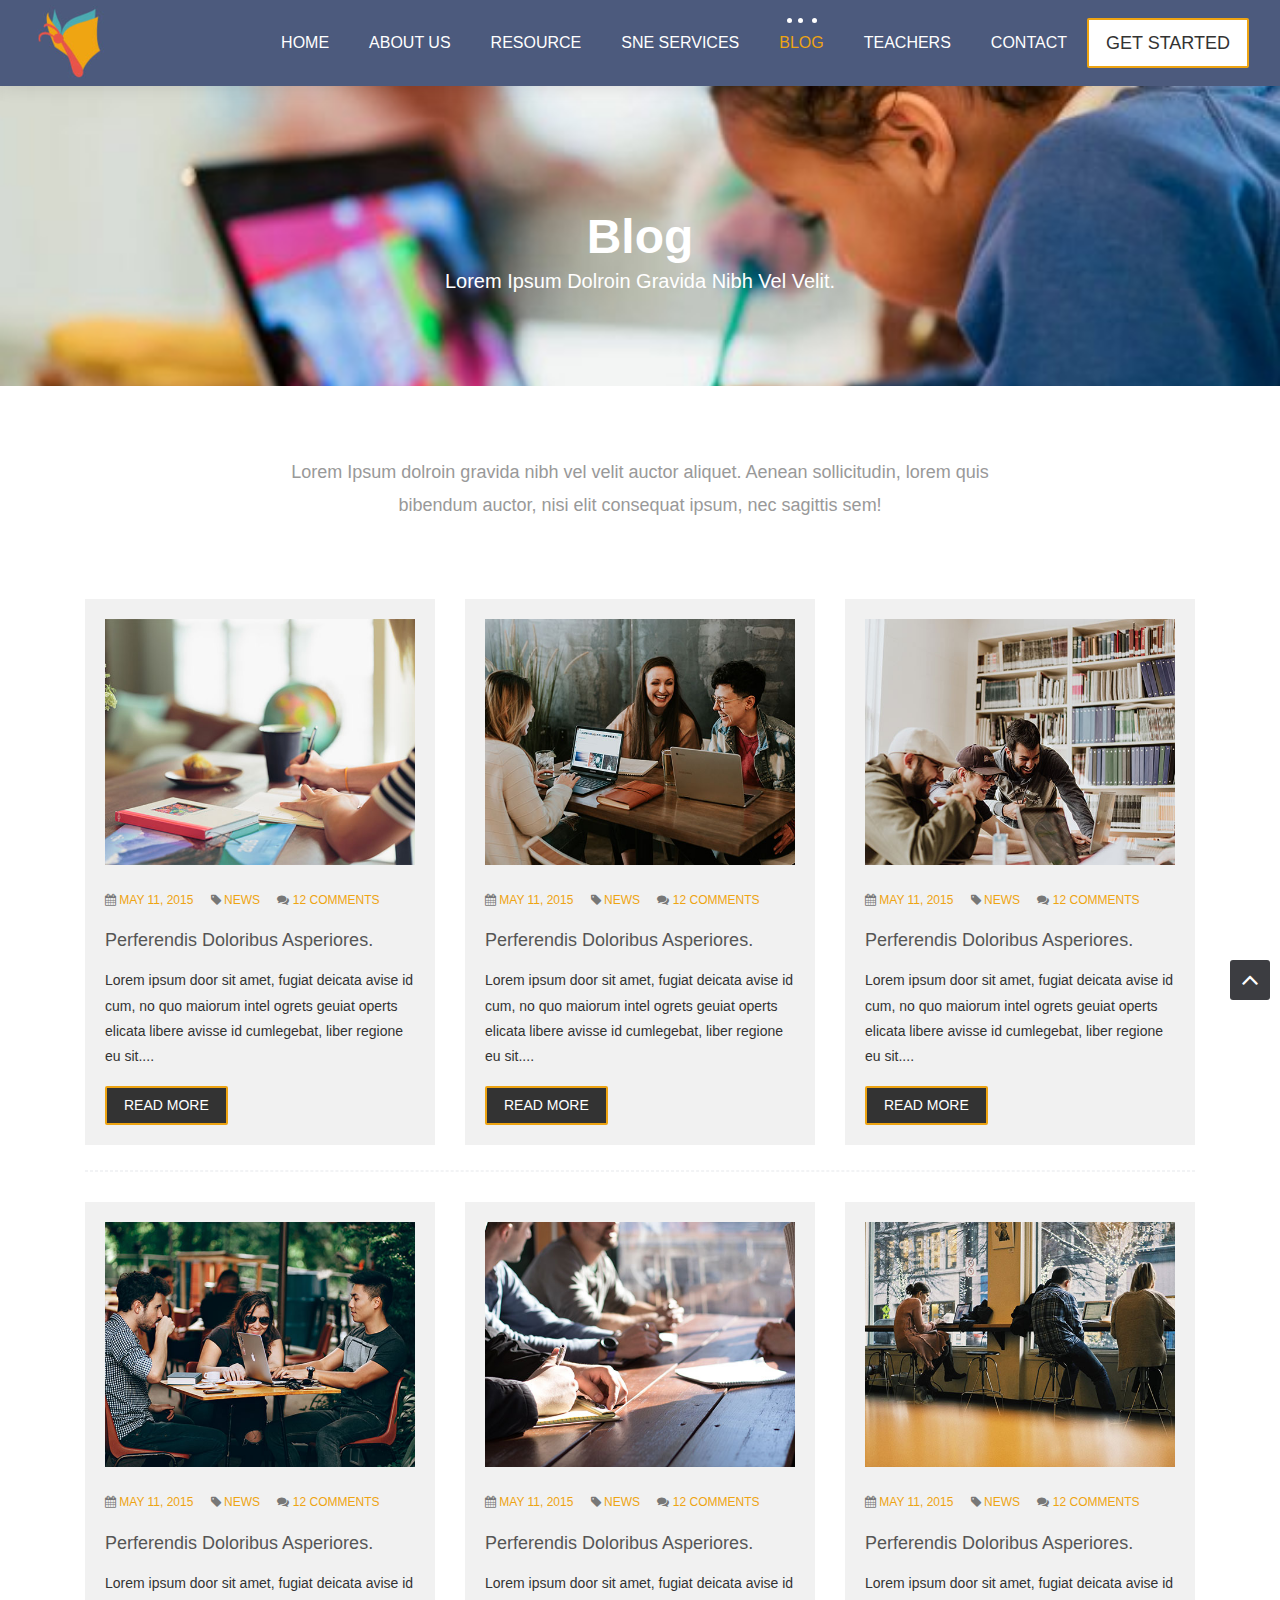
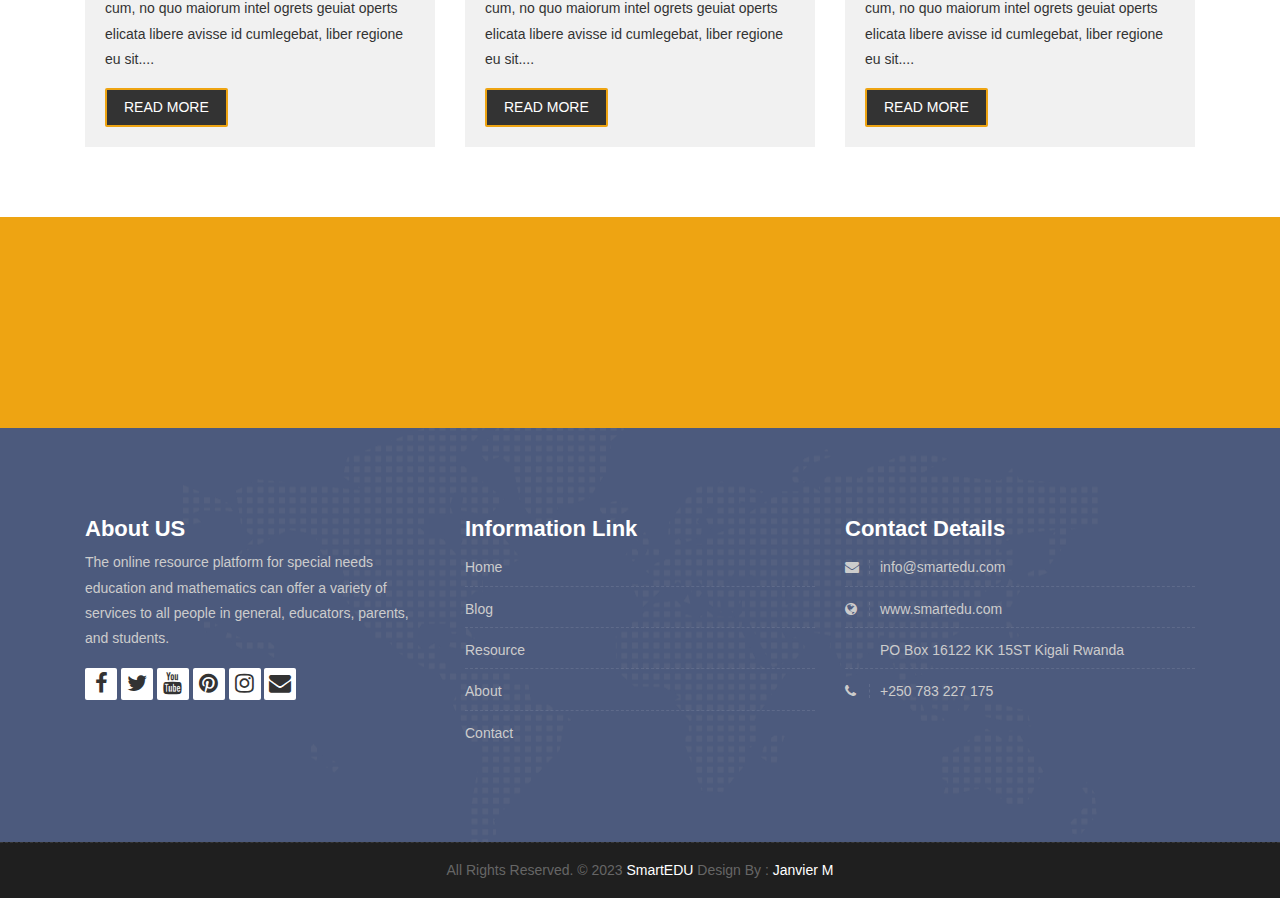
<file: blog.html>
<!DOCTYPE html>
<html lang="en">

    <!-- Basic -->
    <meta charset="utf-8">
    <meta http-equiv="X-UA-Compatible" content="IE=edge">   
   
    <!-- Mobile Metas -->
    <meta name="viewport" content="width=device-width, initial-scale=1">
 
     <!-- Site Metas -->
    <title>SmartEDU</title>  
    <meta name="keywords" content="">
    <meta name="description" content="">
    <meta name="author" content="">

    <!-- Site Icons -->
    <link rel="shortcut icon" href="images/favicon.ico" type="image/x-icon" />
    <link rel="apple-touch-icon" href="images/apple-touch-icon.png">

    <!-- Bootstrap CSS -->
    <link rel="stylesheet" href="css/bootstrap.min.css">
    <!-- Site CSS -->
    <link rel="stylesheet" href="style.css">
    <!-- ALL VERSION CSS -->
    <link rel="stylesheet" href="css/versions.css">
    <!-- Responsive CSS -->
    <link rel="stylesheet" href="css/responsive.css">
    <!-- Custom CSS -->
    <link rel="stylesheet" href="css/custom.css">

    <!-- Modernizer for Portfolio -->
    <script src="js/modernizer.js"></script>

    <!--[if lt IE 9]>
      <script src="https://oss.maxcdn.com/libs/html5shiv/3.7.0/html5shiv.js"></script>
      <script src="https://oss.maxcdn.com/libs/respond.js/1.4.2/respond.min.js"></script>
    <![endif]-->

</head>
<body class="host_version"> 

	<!-- Modal -->
	<div class="modal fade" id="login" tabindex="-1" role="dialog" aria-labelledby="myModalLabel">
	  <div class="modal-dialog modal-dialog-centered modal-lg" role="document">
		<div class="modal-content">
			<div class="modal-header tit-up">
				<button type="button" class="close" data-dismiss="modal" aria-hidden="true">&times;</button>
				<h4 class="modal-title">Customer Login</h4>
			</div>
			<div class="modal-body customer-box">
				<!-- Nav tabs -->
				<ul class="nav nav-tabs">
					<li><a class="active" href="#Login" data-toggle="tab">Login</a></li>
					<li><a href="#Registration" data-toggle="tab">Registration</a></li>
				</ul>
				<!-- Tab panes -->
				<div class="tab-content">
					<div class="tab-pane active" id="Login">
						<form role="form" class="form-horizontal">
							<div class="form-group">
								<div class="col-sm-12">
									<input class="form-control" id="email1" placeholder="Name" type="text">
								</div>
							</div>
							<div class="form-group">
								<div class="col-sm-12">
									<input class="form-control" id="exampleInputPassword1" placeholder="Email" type="email">
								</div>
							</div>
							<div class="form-group">
								<div class="col-sm-12">
									<input class="form-control" id="exampleInputPassword1" placeholder="Password" type="email">
								</div>
							</div>
							<div class="row">
								<div class="col-sm-10">
									<button type="submit" class="btn btn-light btn-radius btn-brd grd1">
										Submit
									</button>
									<a class="for-pwd" href="javascript:;">Forgot your password?</a>
								</div>
							</div>
						</form>
					</div>
					<div class="tab-pane" id="Registration">
						<form role="form" class="form-horizontal">
							<div class="form-group">
								<div class="col-sm-12">
									<input class="form-control" placeholder="Name" type="text">
								</div>
							</div>
							<div class="form-group">
								<div class="col-sm-12">
									<input class="form-control" id="email" placeholder="Email" type="email">
								</div>
							</div>
							<div class="form-group">
								<div class="col-sm-12">
									<input class="form-control" id="mobile" placeholder="Mobile" type="email">
								</div>
							</div>
							<div class="form-group">
								<div class="col-sm-12">
									<input class="form-control" id="password" placeholder="Password" type="password">
								</div>
							</div>
							<div class="row">							
								<div class="col-sm-10">
									<button type="button" class="btn btn-light btn-radius btn-brd grd1">
										Save &amp; Continue
									</button>
									<button type="button" class="btn btn-light btn-radius btn-brd grd1">
										Cancel</button>
								</div>
							</div>
						</form>
					</div>
				</div>
			</div>
		</div>
	  </div>
	</div>

    <!-- LOADER -->
	<div id="preloader">
		<div class="loader-container">
			<div class="progress-br float shadow">
				<div class="progress__item"></div>
			</div>
		</div>
	</div>
	<!-- END LOADER -->	
	
	<!-- Start header -->
	<header class="top-navbar">
		<nav class="navbar navbar-expand-lg navbar-light bg-light">
			<div class="container-fluid">
				<a class="navbar-brand" href="index.html">
					<img src="images/apple-touch-icon.png" alt="" />
				</a>
				<button class="navbar-toggler" type="button" data-toggle="collapse" data-target="#navbars-host" aria-controls="navbars-rs-food" aria-expanded="false" aria-label="Toggle navigation">
					<span class="icon-bar"></span>
                    <span class="icon-bar"></span>
                    <span class="icon-bar"></span>
				</button>
				<div class="collapse navbar-collapse" id="navbars-host">
					<ul class="navbar-nav ml-auto">
						<li class="nav-item"><a class="nav-link" href="index.html">Home</a></li>
						<li class="nav-item"><a class="nav-link" href="about.html">About Us</a></li>
						<li class="nav-item dropdown">
							<a class="nav-link dropdown-toggle" href="#" id="dropdown-a" data-toggle="dropdown">Resource</a>
							<div class="dropdown-menu" aria-labelledby="dropdown-a">
								<a class="dropdown-item" href="course-grid-2.html">Rehabilitation center</a>
								<a class="dropdown-item" href="course-grid-3.html">Career center</a>
								<a class="dropdown-item" href="#">Councelling center</a>
							</div>
						</li>
						<li class="nav-item dropdown">
							<a class="nav-link dropdown-toggle" href="#" id="dropdown-a" data-toggle="dropdown">SNE Services</a>
							<div class="dropdown-menu" aria-labelledby="dropdown-a">
								<a class="dropdown-item" href="#">Assitive Technology</a>
								<a class="dropdown-item" href="#">Learning Materials</a>
								<a class="dropdown-item" href="service-grid-3.html"></a>
							</div>
						</li>
						<li class="nav-item active dropdown">
							<a class="nav-link dropdown-toggle" href="#" id="dropdown-a" data-toggle="dropdown">Blog </a>
							<div class="dropdown-menu" aria-labelledby="dropdown-a">
								<a class="dropdown-item" href="#">Blog </a>
								<a class="dropdown-item" href="#">Blog single </a>
							</div>
						</li>
						<li class="nav-item"><a class="nav-link" href="#">Teachers</a></li>
						<li class="nav-item"><a class="nav-link" href="contact.html">Contact</a></li>
					</ul>
					<ul class="nav navbar-nav navbar-right">
                        <li><a class="hover-btn-new log orange" href="#" data-toggle="modal" data-target="#login"><span>Get Started</span></a></li>
                    </ul>
				</div>
			</div>
		</nav>
	</header>
	<!-- End header -->
	
	<div class="all-title-box">
		<div class="container text-center">
			<h1>Blog<span class="m_1">Lorem Ipsum dolroin gravida nibh vel velit.</span></h1>
		</div>
	</div>
	
    <div id="overviews" class="section wb">
        <div class="container">
            <div class="section-title row text-center">
                <div class="col-md-8 offset-md-2">
                    <p class="lead">Lorem Ipsum dolroin gravida nibh vel velit auctor aliquet. Aenean sollicitudin, lorem quis bibendum auctor, nisi elit consequat ipsum, nec sagittis sem!</p>
                </div>
            </div><!-- end title -->

            <hr class="invis"> 

            <div class="row"> 
                <div class="col-lg-4 col-md-6 col-12">
                    <div class="blog-item">
						<div class="image-blog">
							<img src="images/blog_1.jpg" alt="" class="img-fluid">
						</div>
						<div class="meta-info-blog">
							<span><i class="fa fa-calendar"></i> <a href="#">May 11, 2015</a> </span>
                            <span><i class="fa fa-tag"></i>  <a href="#">News</a> </span>
                            <span><i class="fa fa-comments"></i> <a href="#">12 Comments</a></span>
						</div>
						<div class="blog-title">
							<h2><a href="#" title="">perferendis doloribus asperiores.</a></h2>
						</div>
						<div class="blog-desc">
							<p>Lorem ipsum door sit amet, fugiat deicata avise id cum, no quo maiorum intel ogrets geuiat operts elicata libere avisse id cumlegebat, liber regione eu sit.... </p>
						</div>
						<div class="blog-button">
							<a class="hover-btn-new orange" href="#"><span>Read More<span></a>
						</div>
					</div>
                </div><!-- end col -->

                <div class="col-lg-4 col-md-6 col-12">
                    <div class="blog-item">
						<div class="image-blog">
							<img src="images/blog_2.jpg" alt="" class="img-fluid">
						</div>
						<div class="meta-info-blog">
							<span><i class="fa fa-calendar"></i> <a href="#">May 11, 2015</a> </span>
                            <span><i class="fa fa-tag"></i>  <a href="#">News</a> </span>
                            <span><i class="fa fa-comments"></i> <a href="#">12 Comments</a></span>
						</div>
						<div class="blog-title">
							<h2><a href="#" title="">perferendis doloribus asperiores.</a></h2>
						</div>
						<div class="blog-desc">
							<p>Lorem ipsum door sit amet, fugiat deicata avise id cum, no quo maiorum intel ogrets geuiat operts elicata libere avisse id cumlegebat, liber regione eu sit.... </p>
						</div>
						<div class="blog-button">
							<a class="hover-btn-new orange" href="#"><span>Read More</span></a>
						</div>
					</div>
                </div><!-- end col -->

                <div class="col-lg-4 col-md-6 col-12">
                    <div class="blog-item">
						<div class="image-blog">
							<img src="images/blog_3.jpg" alt="" class="img-fluid">
						</div>
						<div class="meta-info-blog">
							<span><i class="fa fa-calendar"></i> <a href="#">May 11, 2015</a> </span>
                            <span><i class="fa fa-tag"></i>  <a href="#">News</a> </span>
                            <span><i class="fa fa-comments"></i> <a href="#">12 Comments</a></span>
						</div>
						<div class="blog-title">
							<h2><a href="#" title="">perferendis doloribus asperiores.</a></h2>
						</div>
						<div class="blog-desc">
							<p>Lorem ipsum door sit amet, fugiat deicata avise id cum, no quo maiorum intel ogrets geuiat operts elicata libere avisse id cumlegebat, liber regione eu sit.... </p>
						</div>
						<div class="blog-button">
							<a class="hover-btn-new orange" href="#"><span>Read More</span></a>
						</div>
					</div>
                </div><!-- end col -->
            </div><!-- end row -->

            <hr class="hr3"> 

            <div class="row"> 
                <div class="col-lg-4 col-md-6 col-12">
                   <div class="blog-item">
						<div class="image-blog">
							<img src="images/blog_4.jpg" alt="" class="img-fluid">
						</div>
						<div class="meta-info-blog">
							<span><i class="fa fa-calendar"></i> <a href="#">May 11, 2015</a> </span>
                            <span><i class="fa fa-tag"></i>  <a href="#">News</a> </span>
                            <span><i class="fa fa-comments"></i> <a href="#">12 Comments</a></span>
						</div>
						<div class="blog-title">
							<h2><a href="#" title="">perferendis doloribus asperiores.</a></h2>
						</div>
						<div class="blog-desc">
							<p>Lorem ipsum door sit amet, fugiat deicata avise id cum, no quo maiorum intel ogrets geuiat operts elicata libere avisse id cumlegebat, liber regione eu sit.... </p>
						</div>
						<div class="blog-button">
							<a class="hover-btn-new orange" href="#"><span>Read More</span></a>
						</div>
					</div>
                </div><!-- end col -->

                <div class="col-lg-4 col-md-6 col-12">
                    <div class="blog-item">
						<div class="image-blog">
							<img src="images/blog_5.jpg" alt="" class="img-fluid">
						</div>
						<div class="meta-info-blog">
							<span><i class="fa fa-calendar"></i> <a href="#">May 11, 2015</a> </span>
                            <span><i class="fa fa-tag"></i>  <a href="#">News</a> </span>
                            <span><i class="fa fa-comments"></i> <a href="#">12 Comments</a></span>
						</div>
						<div class="blog-title">
							<h2><a href="#" title="">perferendis doloribus asperiores.</a></h2>
						</div>
						<div class="blog-desc">
							<p>Lorem ipsum door sit amet, fugiat deicata avise id cum, no quo maiorum intel ogrets geuiat operts elicata libere avisse id cumlegebat, liber regione eu sit.... </p>
						</div>
						<div class="blog-button">
							<a class="hover-btn-new orange" href="#"><span>Read More</span></a>
						</div>
					</div>
                </div><!-- end col -->

                <div class="col-lg-4 col-md-6 col-12">
                    <div class="blog-item">
						<div class="image-blog">
							<img src="images/blog_6.jpg" alt="" class="img-fluid">
						</div>
						<div class="meta-info-blog">
							<span><i class="fa fa-calendar"></i> <a href="#">May 11, 2015</a> </span>
                            <span><i class="fa fa-tag"></i>  <a href="#">News</a> </span>
                            <span><i class="fa fa-comments"></i> <a href="#">12 Comments</a></span>
						</div>
						<div class="blog-title">
							<h2><a href="#" title="">perferendis doloribus asperiores.</a></h2>
						</div>
						<div class="blog-desc">
							<p>Lorem ipsum door sit amet, fugiat deicata avise id cum, no quo maiorum intel ogrets geuiat operts elicata libere avisse id cumlegebat, liber regione eu sit.... </p>
						</div>
						<div class="blog-button">
							<a class="hover-btn-new orange" href="#"><span>Read More</span></a>
						</div>
					</div>
                </div><!-- end col -->
            </div><!-- end row -->
        </div><!-- end container -->
    </div><!-- end section -->

	<div class="parallax section dbcolor">
        <div class="container">
            <div class="row logos">
                <div class="col-md-2 col-sm-2 col-xs-6 wow fadeInUp">
                    <a href="#"><img src="images/logo_01.png" alt="" class="img-repsonsive"></a>
                </div>
                <div class="col-md-2 col-sm-2 col-xs-6 wow fadeInUp">
                    <a href="#"><img src="images/logo_02.png" alt="" class="img-repsonsive"></a>
                </div>
                <div class="col-md-2 col-sm-2 col-xs-6 wow fadeInUp">
                    <a href="#"><img src="images/logo_03.png" alt="" class="img-repsonsive"></a>
                </div>
                <div class="col-md-2 col-sm-2 col-xs-6 wow fadeInUp">
                    <a href="#"><img src="images/logo_04.png" alt="" class="img-repsonsive"></a>
                </div>
                <div class="col-md-2 col-sm-2 col-xs-6 wow fadeInUp">
                    <a href="#"><img src="images/logo_05.png" alt="" class="img-repsonsive"></a>
                </div>
                <div class="col-md-2 col-sm-2 col-xs-6 wow fadeInUp">
                    <a href="#"><img src="images/logo_06.png" alt="" class="img-repsonsive"></a>
                </div>
            </div><!-- end row -->
        </div><!-- end container -->
    </div><!-- end section -->

    <footer class="footer">
        <div class="container">
            <div class="row">
                <div class="col-lg-4 col-md-4 col-xs-12">
                    <div class="widget clearfix">
                        <div class="widget-title">
                            <h3>About US</h3>
                        </div>
                        <p> The online resource platform for special needs education and mathematics can offer a variety of services to all people in general, educators, parents, and students. </p>   
						<div class="footer-right">
							<ul class="footer-links-soi">
								<li><a href="#"><i class="fa fa-facebook"></i></a></li>
								<li><a href="#"><i class="fa fa-twitter"></i></a></li>
								<li><a href="#"><i class="fa fa-youtube"></i></a></li>
								<li><a href="#"><i class="fa fa-pinterest"></i></a></li>
								<li><a href="#"><i class="fa fa-instagram"></i></a></li>
								<li><a href="#"><i class="fa fa-envelope"></i></a></li>
                                
							</ul><!-- end links -->
						</div>						
                    </div><!-- end clearfix -->
                </div><!-- end col -->

				<div class="col-lg-4 col-md-4 col-xs-12">
                    <div class="widget clearfix">
                        <div class="widget-title">
                            <h3>Information Link</h3>
                        </div>
                        <ul class="footer-links">
                            <li><a href="#">Home</a></li>
                            <li><a href="#">Blog</a></li>
                            <li><a href="#">Resource</a></li>
							<li><a href="#">About</a></li>
							<li><a href="#">Contact</a></li>
                        </ul><!-- end links -->
                    </div><!-- end clearfix -->
                </div><!-- end col -->
				
                <div class="col-lg-4 col-md-4 col-xs-12">
                    <div class="widget clearfix">
                        <div class="widget-title">
                            <h3>Contact Details</h3>
                        </div>

                        <ul class="footer-links">
                            <li><a href="mailto:#"><i class="fa fa-envelope"></i>info@smartedu.com</a></li>
                            <li><a href="#"><i class="fa fa-globe"></i>www.smartedu.com</a></li>
                            <li><i class="fa fa-pointer"></i>PO Box 16122 KK 15ST Kigali Rwanda</li>
                            <li><i class="fa fa-phone"></i>+250 783 227 175</li>
                        </ul><!-- end links -->
                    </div><!-- end clearfix -->
                </div><!-- end col -->
				
            </div><!-- end row -->
        </div><!-- end container -->
    </footer><!-- end footer -->

    <div class="copyrights">
        <div class="container">
            <div class="footer-distributed">
                <div class="footer-center">                   
                    <p class="footer-company-name">All Rights Reserved. &copy; 2023 <a href="#">SmartEDU</a> Design By : <a href="https://janviertyga.github.io/Janvier-Website/">Janvier M</a></p>
                </div>
            </div>
        </div><!-- end container -->
    </div><!-- end copyrights -->

    <a href="#" id="scroll-to-top" class="dmtop global-radius"><i class="fa fa-angle-up"></i></a>

    <!-- ALL JS FILES -->
    <script src="js/all.js"></script>
    <!-- ALL PLUGINS -->
    <script src="js/custom.js"></script>
	<script src="js/timeline.min.js"></script>
	<script>
		timeline(document.querySelectorAll('.timeline'), {
			forceVerticalMode: 700,
			mode: 'horizontal',
			verticalStartPosition: 'left',
			visibleItems: 4
		});
	</script>
</body>
</html>
</file>
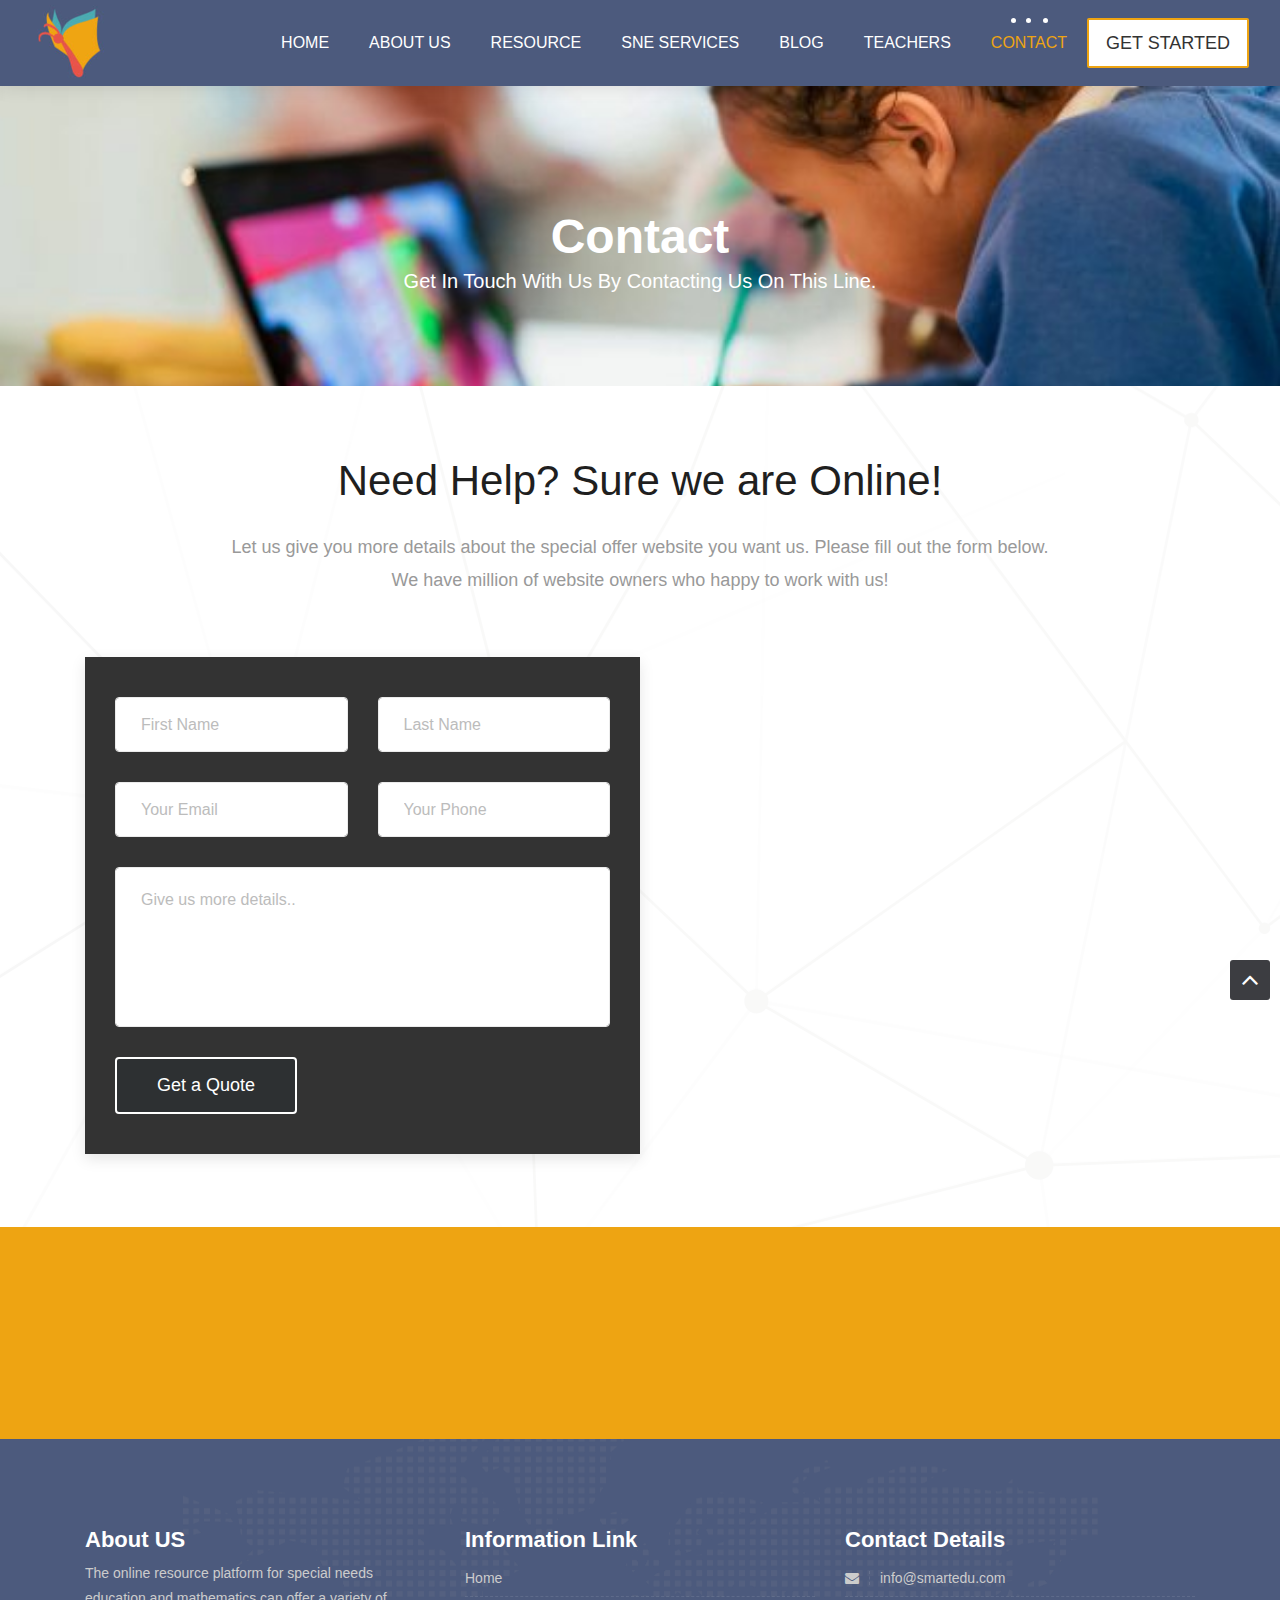
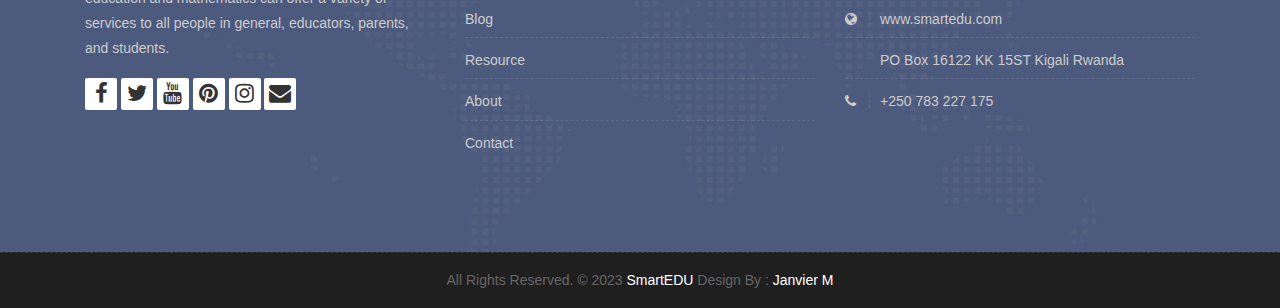
<file: contact.html>
<!DOCTYPE html>
<html lang="en">

    <!-- Basic -->
    <meta charset="utf-8">
    <meta http-equiv="X-UA-Compatible" content="IE=edge">   
   
    <!-- Mobile Metas -->
    <meta name="viewport" content="width=device-width, initial-scale=1">
 
     <!-- Site Metas -->
    <title>SmartEDU</title>  
    <meta name="keywords" content="">
    <meta name="description" content="">
    <meta name="author" content="">

    <!-- Site Icons -->
    <link rel="shortcut icon" href="images/favicon.ico" type="image/x-icon" />
    <link rel="apple-touch-icon" href="images/apple-touch-icon.png">

    <!-- Bootstrap CSS -->
    <link rel="stylesheet" href="css/bootstrap.min.css">
    <!-- Site CSS -->
    <link rel="stylesheet" href="style.css">
    <!-- ALL VERSION CSS -->
    <link rel="stylesheet" href="css/versions.css">
    <!-- Responsive CSS -->
    <link rel="stylesheet" href="css/responsive.css">
    <!-- Custom CSS -->
    <link rel="stylesheet" href="css/custom.css">

    <!-- Modernizer for Portfolio -->
    <script src="js/modernizer.js"></script>

    <!--[if lt IE 9]>
      <script src="https://oss.maxcdn.com/libs/html5shiv/3.7.0/html5shiv.js"></script>
      <script src="https://oss.maxcdn.com/libs/respond.js/1.4.2/respond.min.js"></script>
    <![endif]-->

</head>
<body class="host_version"> 

	<!-- Modal -->
	<div class="modal fade" id="login" tabindex="-1" role="dialog" aria-labelledby="myModalLabel">
	  <div class="modal-dialog modal-dialog-centered modal-lg" role="document">
		<div class="modal-content">
			<div class="modal-header tit-up">
				<button type="button" class="close" data-dismiss="modal" aria-hidden="true">&times;</button>
				<h4 class="modal-title">Customer Login</h4>
			</div>
			<div class="modal-body customer-box">
				<!-- Nav tabs -->
				<ul class="nav nav-tabs">
					<li><a class="active" href="#Login" data-toggle="tab">Login</a></li>
					<li><a href="#Registration" data-toggle="tab">Registration</a></li>
				</ul>
				<!-- Tab panes -->
				<div class="tab-content">
					<div class="tab-pane active" id="Login">
						<form role="form" class="form-horizontal">
							<div class="form-group">
								<div class="col-sm-12">
									<input class="form-control" id="email1" placeholder="Name" type="text">
								</div>
							</div>
							<div class="form-group">
								<div class="col-sm-12">
									<input class="form-control" id="exampleInputPassword1" placeholder="Email" type="email">
								</div>
							</div>
							<div class="form-group">
								<div class="col-sm-12">
									<input class="form-control" id="exampleInputPassword1" placeholder="Password" type="email">
								</div>
							</div>
							<div class="row">
								<div class="col-sm-10">
									<button type="submit" class="btn btn-light btn-radius btn-brd grd1">
										Submit
									</button>
									<a class="for-pwd" href="javascript:;">Forgot your password?</a>
								</div>
							</div>
						</form>
					</div>
					<div class="tab-pane" id="Registration">
						<form role="form" class="form-horizontal">
							<div class="form-group">
								<div class="col-sm-12">
									<input class="form-control" placeholder="Name" type="text">
								</div>
							</div>
							<div class="form-group">
								<div class="col-sm-12">
									<input class="form-control" id="email" placeholder="Email" type="email">
								</div>
							</div>
							<div class="form-group">
								<div class="col-sm-12">
									<input class="form-control" id="mobile" placeholder="Mobile" type="email">
								</div>
							</div>
							<div class="form-group">
								<div class="col-sm-12">
									<input class="form-control" id="password" placeholder="Password" type="password">
								</div>
							</div>
							<div class="row">							
								<div class="col-sm-10">
									<button type="button" class="btn btn-light btn-radius btn-brd grd1">
										Save &amp; Continue
									</button>
									<button type="button" class="btn btn-light btn-radius btn-brd grd1">
										Cancel</button>
								</div>
							</div>
						</form>
					</div>
				</div>
			</div>
		</div>
	  </div>
	</div>

    <!-- LOADER -->
	<div id="preloader">
		<div class="loader-container">
			<div class="progress-br float shadow">
				<div class="progress__item"></div>
			</div>
		</div>
	</div>
	<!-- END LOADER -->	
	
	<!-- Start header -->
	<header class="top-navbar">
		<nav class="navbar navbar-expand-lg navbar-light bg-light">
			<div class="container-fluid">
				<a class="navbar-brand" href="index.html">
					<img src="images/apple-touch-icon.png" alt="" />
				</a>
				<button class="navbar-toggler" type="button" data-toggle="collapse" data-target="#navbars-host" aria-controls="navbars-rs-food" aria-expanded="false" aria-label="Toggle navigation">
					<span class="icon-bar"></span>
                    <span class="icon-bar"></span>
                    <span class="icon-bar"></span>
				</button>
				<div class="collapse navbar-collapse" id="navbars-host">
					<ul class="navbar-nav ml-auto">
						<li class="nav-item"><a class="nav-link" href="index.html">Home</a></li>
						<li class="nav-item"><a class="nav-link" href="about.html">About Us</a></li>
						<li class="nav-item dropdown">
							<a class="nav-link dropdown-toggle" href="#" id="dropdown-a" data-toggle="dropdown">Resource</a>
							<div class="dropdown-menu" aria-labelledby="dropdown-a">
								<a class="dropdown-item" href="course-grid-2.html">Rehabilitation center</a>
								<a class="dropdown-item" href="course-grid-3.html">Career center</a>
								<a class="dropdown-item" href="#">Councelling center</a>
							</div>
						</li>
						<li class="nav-item dropdown">
							<a class="nav-link dropdown-toggle" href="#" id="dropdown-a" data-toggle="dropdown">SNE Services</a>
							<div class="dropdown-menu" aria-labelledby="dropdown-a">
								<a class="dropdown-item" href="#">Assitive Technology</a>
								<a class="dropdown-item" href="#">Learning Materials</a>
								<a class="dropdown-item" href="service-grid-3.html"></a>
							</div>
						</li>
						<li class="nav-item dropdown">
							<a class="nav-link dropdown-toggle" href="#" id="dropdown-a" data-toggle="dropdown">Blog </a>
							<div class="dropdown-menu" aria-labelledby="dropdown-a">
								<a class="dropdown-item" href="#">Blog </a>
								<a class="dropdown-item" href="#">Blog single </a>
							</div>
						</li>
						<li class="nav-item"><a class="nav-link" href="#">Teachers</a></li>
						<li class="nav-item active"><a class="nav-link" href="contact.html">Contact</a></li>
					</ul>
					<ul class="nav navbar-nav navbar-right">
                        <li><a class="hover-btn-new log orange" href="#" data-toggle="modal" data-target="#login"><span>Get Started</span></a></li>
                    </ul>
				</div>
			</div>
		</nav>
	</header>
	<!-- End header -->
	
	
	<div class="all-title-box">
		<div class="container text-center">
			<h1>Contact<span class="m_1">Get in touch with us by contacting us on this line.</span></h1>
		</div>
	</div>
	
    <div id="contact" class="section wb">
        <div class="container">
            <div class="section-title text-center">
                <h3>Need Help? Sure we are Online!</h3>
                <p class="lead">Let us give you more details about the special offer website you want us. Please fill out the form below. <br>We have million of website owners who happy to work with us!</p>
            </div><!-- end title -->

            <div class="row">
                <div class="col-xl-6 col-md-12 col-sm-12">
                    <div class="contact_form">
                        <div id="message"></div>
                        <form id="contactform" class="" action="contact.php" name="contactform" method="post">
                            <div class="row row-fluid">
                                <div class="col-lg-6 col-md-6 col-sm-6">
                                    <input type="text" name="first_name" id="first_name" class="form-control" placeholder="First Name">
                                </div>
                                <div class="col-lg-6 col-md-6 col-sm-6">
                                    <input type="text" name="last_name" id="last_name" class="form-control" placeholder="Last Name">
                                </div>
                                <div class="col-lg-6 col-md-6 col-sm-6">
                                    <input type="email" name="email" id="email" class="form-control" placeholder="Your Email">
                                </div>
                                <div class="col-lg-6 col-md-6 col-sm-6">
                                    <input type="text" name="phone" id="phone" class="form-control" placeholder="Your Phone">
                                </div>
                                <div class="col-lg-12 col-md-12 col-sm-12">
                                    <textarea class="form-control" name="comments" id="comments" rows="6" placeholder="Give us more details.."></textarea>
                                </div>
                                <div class="text-center pd">
                                    <button type="submit" value="SEND" id="submit" class="btn btn-light btn-radius btn-brd grd1 btn-block">Get a Quote</button>
                                </div>
                            </div>
                        </form>
                    </div>
                </div><!-- end col -->
				<div class="col-xl-6 col-md-12 col-sm-12">
					<div class="map-box">
						<div id="custom-places" class="small-map">
							<iframe src="https://www.google.com/maps/embed?pb=!1m18!1m12!1m3!1d15949.811637199968!2d30.08539964728374!3d-1.9730397681454976!2m3!1f0!2f0!3f0!3m2!1i1024!2i768!4f13.1!3m3!1m2!1s0x19dca62d5ccf73a5%3A0x85be08f36aff91dd!2sKicukiro%2C%20Kigali!5e0!3m2!1sen!2srw!4v1701090067449!5m2!1sen!2srw" width="550" height="500" style="border:0;" allowfullscreen="" loading="lazy" referrerpolicy="no-referrer-when-downgrade"></iframe>
						</div>
					</div>
				</div>
            </div><!-- end row -->
        </div><!-- end container -->
    </div><!-- end section -->
	
	<div class="parallax section dbcolor">
        <div class="container">
            <div class="row logos">
                <div class="col-md-2 col-sm-2 col-xs-6 wow fadeInUp">
                    <a href="#"><img src="images/logo_01.png" alt="" class="img-repsonsive"></a>
                </div>
                <div class="col-md-2 col-sm-2 col-xs-6 wow fadeInUp">
                    <a href="#"><img src="images/logo_02.png" alt="" class="img-repsonsive"></a>
                </div>
                <div class="col-md-2 col-sm-2 col-xs-6 wow fadeInUp">
                    <a href="#"><img src="images/logo_03.png" alt="" class="img-repsonsive"></a>
                </div>
                <div class="col-md-2 col-sm-2 col-xs-6 wow fadeInUp">
                    <a href="#"><img src="images/logo_04.png" alt="" class="img-repsonsive"></a>
                </div>
                <div class="col-md-2 col-sm-2 col-xs-6 wow fadeInUp">
                    <a href="#"><img src="images/logo_05.png" alt="" class="img-repsonsive"></a>
                </div>
                <div class="col-md-2 col-sm-2 col-xs-6 wow fadeInUp">
                    <a href="#"><img src="images/logo_06.png" alt="" class="img-repsonsive"></a>
                </div>
            </div><!-- end row -->
        </div><!-- end container -->
    </div><!-- end section -->

    <footer class="footer">
        <div class="container">
            <div class="row">
                <div class="col-lg-4 col-md-4 col-xs-12">
                    <div class="widget clearfix">
                        <div class="widget-title">
                            <h3>About US</h3>
                        </div>
                        <p> The online resource platform for special needs education and mathematics can offer a variety of services to all people in general, educators, parents, and students. </p>   
						<div class="footer-right">
							<ul class="footer-links-soi">
								<li><a href="#"><i class="fa fa-facebook"></i></a></li>
								<li><a href="#"><i class="fa fa-twitter"></i></a></li>
								<li><a href="#"><i class="fa fa-youtube"></i></a></li>
								<li><a href="#"><i class="fa fa-pinterest"></i></a></li>
								<li><a href="#"><i class="fa fa-instagram"></i></a></li>
								<li><a href="#"><i class="fa fa-envelope"></i></a></li>
                                
							</ul><!-- end links -->
						</div>						
                    </div><!-- end clearfix -->
                </div><!-- end col -->

				<div class="col-lg-4 col-md-4 col-xs-12">
                    <div class="widget clearfix">
                        <div class="widget-title">
                            <h3>Information Link</h3>
                        </div>
                        <ul class="footer-links">
                            <li><a href="#">Home</a></li>
                            <li><a href="#">Blog</a></li>
                            <li><a href="#">Resource</a></li>
							<li><a href="#">About</a></li>
							<li><a href="#">Contact</a></li>
                        </ul><!-- end links -->
                    </div><!-- end clearfix -->
                </div><!-- end col -->
				
                <div class="col-lg-4 col-md-4 col-xs-12">
                    <div class="widget clearfix">
                        <div class="widget-title">
                            <h3>Contact Details</h3>
                        </div>

                        <ul class="footer-links">
                            <li><a href="mailto:#"><i class="fa fa-envelope"></i>info@smartedu.com</a></li>
                            <li><a href="#"><i class="fa fa-globe"></i>www.smartedu.com</a></li>
                            <li><i class="fa fa-pointer"></i>PO Box 16122 KK 15ST Kigali Rwanda</li>
                            <li><i class="fa fa-phone"></i>+250 783 227 175</li>
                        </ul><!-- end links -->
                    </div><!-- end clearfix -->
                </div><!-- end col -->
				
            </div><!-- end row -->
        </div><!-- end container -->
    </footer><!-- end footer -->

    <div class="copyrights">
        <div class="container">
            <div class="footer-distributed">
                <div class="footer-center">                   
                    <p class="footer-company-name">All Rights Reserved. &copy; 2023 <a href="#">SmartEDU</a> Design By : <a href="https://janviertyga.github.io/Janvier-Website/">Janvier M</a></p>
                </div>
            </div>
        </div><!-- end container -->
    </div><!-- end copyrights -->

    <a href="#" id="scroll-to-top" class="dmtop global-radius"><i class="fa fa-angle-up"></i></a>

    <!-- ALL JS FILES -->
    <script src="js/all.js"></script>
    <!-- ALL PLUGINS -->
    <script src="js/custom.js"></script>
	<script src="js/timeline.min.js"></script>
	<script>
		timeline(document.querySelectorAll('.timeline'), {
			forceVerticalMode: 700,
			mode: 'horizontal',
			verticalStartPosition: 'left',
			visibleItems: 4
		});
	</script>
</body>
</html>
</file>
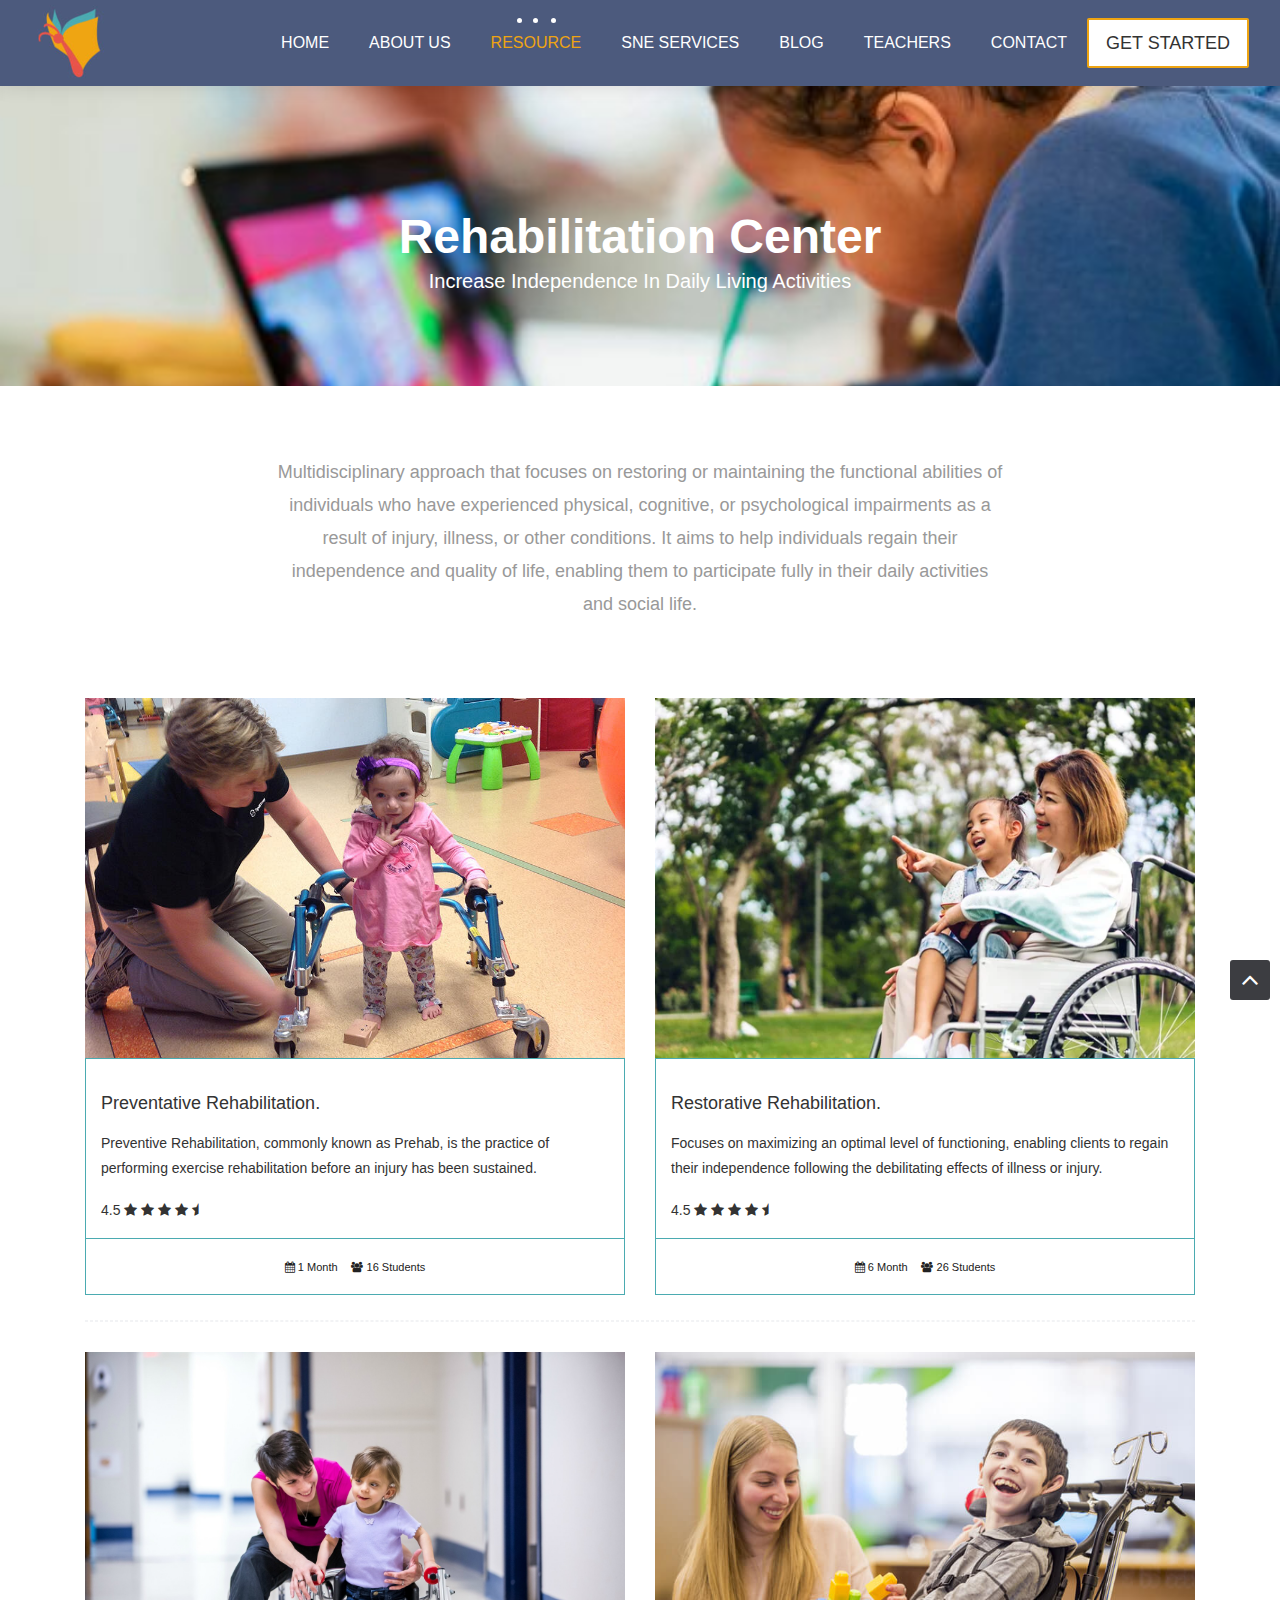
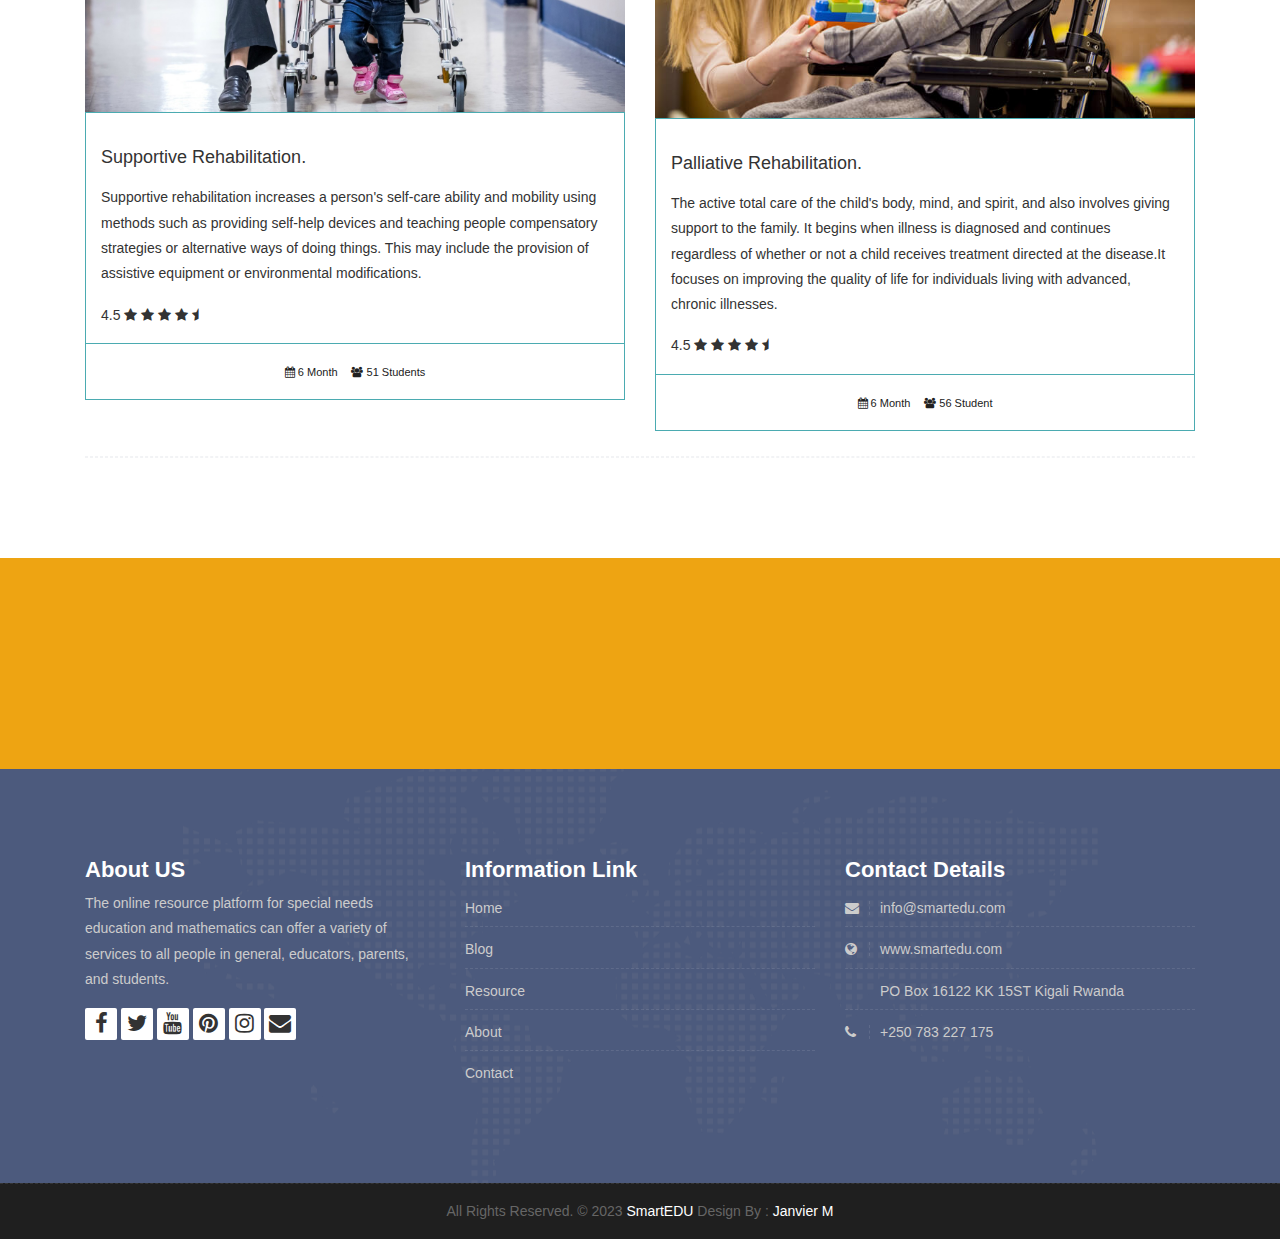
<file: course-grid-2.html>
<!DOCTYPE html>
<html lang="en">

    <!-- Basic -->
    <meta charset="utf-8">
    <meta http-equiv="X-UA-Compatible" content="IE=edge">   
   
    <!-- Mobile Metas -->
    <meta name="viewport" content="width=device-width, initial-scale=1">
 
     <!-- Site Metas -->
    <title>SmartEDU</title>  
    <meta name="keywords" content="">
    <meta name="description" content="">
    <meta name="author" content="">

    <!-- Site Icons -->
    <link rel="shortcut icon" href="images/favicon.ico" type="image/x-icon" />
    <link rel="apple-touch-icon" href="images/apple-touch-icon.png">

    <!-- Bootstrap CSS -->
    <link rel="stylesheet" href="css/bootstrap.min.css">
    <!-- Site CSS -->
    <link rel="stylesheet" href="style.css">
    <!-- ALL VERSION CSS -->
    <link rel="stylesheet" href="css/versions.css">
    <!-- Responsive CSS -->
    <link rel="stylesheet" href="css/responsive.css">
    <!-- Custom CSS -->
    <link rel="stylesheet" href="css/custom.css">

    <!-- Modernizer for Portfolio -->
    <script src="js/modernizer.js"></script>

    <!--[if lt IE 9]>
      <script src="https://oss.maxcdn.com/libs/html5shiv/3.7.0/html5shiv.js"></script>
      <script src="https://oss.maxcdn.com/libs/respond.js/1.4.2/respond.min.js"></script>
    <![endif]-->

</head>
<body class="host_version"> 

	<!-- Modal -->
	<div class="modal fade" id="login" tabindex="-1" role="dialog" aria-labelledby="myModalLabel">
	  <div class="modal-dialog modal-dialog-centered modal-lg" role="document">
		<div class="modal-content">
			<div class="modal-header tit-up">
				<button type="button" class="close" data-dismiss="modal" aria-hidden="true">&times;</button>
				<h4 class="modal-title">Customer Login</h4>
			</div>
			<div class="modal-body customer-box">
				<!-- Nav tabs -->
				<ul class="nav nav-tabs">
					<li><a class="active" href="#Login" data-toggle="tab">Login</a></li>
					<li><a href="#Registration" data-toggle="tab">Registration</a></li>
				</ul>
				<!-- Tab panes -->
				<div class="tab-content">
					<div class="tab-pane active" id="Login">
						<form role="form" class="form-horizontal">
							<div class="form-group">
								<div class="col-sm-12">
									<input class="form-control" id="email1" placeholder="Name" type="text">
								</div>
							</div>
							<div class="form-group">
								<div class="col-sm-12">
									<input class="form-control" id="exampleInputPassword1" placeholder="Email" type="email">
								</div>
							</div>
							<div class="form-group">
								<div class="col-sm-12">
									<input class="form-control" id="exampleInputPassword1" placeholder="Password" type="email">
								</div>
							</div>
							<div class="row">
								<div class="col-sm-10">
									<button type="submit" class="btn btn-light btn-radius btn-brd grd1">
										Submit
									</button>
									<a class="for-pwd" href="javascript:;">Forgot your password?</a>
								</div>
							</div>
						</form>
					</div>
					<div class="tab-pane" id="Registration">
						<form role="form" class="form-horizontal">
							<div class="form-group">
								<div class="col-sm-12">
									<input class="form-control" placeholder="Name" type="text">
								</div>
							</div>
							<div class="form-group">
								<div class="col-sm-12">
									<input class="form-control" id="email" placeholder="Email" type="email">
								</div>
							</div>
							<div class="form-group">
								<div class="col-sm-12">
									<input class="form-control" id="mobile" placeholder="Mobile" type="email">
								</div>
							</div>
							<div class="form-group">
								<div class="col-sm-12">
									<input class="form-control" id="password" placeholder="Password" type="password">
								</div>
							</div>
							<div class="row">							
								<div class="col-sm-10">
									<button type="button" class="btn btn-light btn-radius btn-brd grd1">
										Save &amp; Continue
									</button>
									<button type="button" class="btn btn-light btn-radius btn-brd grd1">
										Cancel</button>
								</div>
							</div>
						</form>
					</div>
				</div>
			</div>
		</div>
	  </div>
	</div>

    <!-- LOADER -->
	<div id="preloader">
		<div class="loader-container">
			<div class="progress-br float shadow">
				<div class="progress__item"></div>
			</div>
		</div>
	</div>
	<!-- END LOADER -->	
	
	<!-- Start header -->
	<header class="top-navbar">
		<nav class="navbar navbar-expand-lg navbar-light bg-light">
			<div class="container-fluid">
				<a class="navbar-brand" href="index.html">
					<img src="images/apple-touch-icon.png" alt="" />
				</a>
				<button class="navbar-toggler" type="button" data-toggle="collapse" data-target="#navbars-host" aria-controls="navbars-rs-food" aria-expanded="false" aria-label="Toggle navigation">
					<span class="icon-bar"></span>
                    <span class="icon-bar"></span>
                    <span class="icon-bar"></span>
				</button>
				<div class="collapse navbar-collapse" id="navbars-host">
					<ul class="navbar-nav ml-auto">
						<li class="nav-item"><a class="nav-link" href="index.html">Home</a></li>
						<li class="nav-item"><a class="nav-link" href="about.html">About Us</a></li>
						<li class="nav-item active dropdown">
							<a class="nav-link dropdown-toggle" href="#" id="dropdown-a" data-toggle="dropdown">Resource</a>
							<div class="dropdown-menu" aria-labelledby="dropdown-a">
								<a class="dropdown-item" href="course-grid-2.html">Rehabilitation center</a>
								<a class="dropdown-item" href="course-grid-3.html">Career center</a>
								<a class="dropdown-item" href="#">Councelling center</a>
							</div>
						</li>
						<li class="nav-item dropdown">
							<a class="nav-link dropdown-toggle" href="#" id="dropdown-a" data-toggle="dropdown">SNE Services</a>
							<div class="dropdown-menu" aria-labelledby="dropdown-a">
								<a class="dropdown-item" href="#">Assitive Technology</a>
								<a class="dropdown-item" href="#">Learning Materials</a>
								<a class="dropdown-item" href="service-grid-3.html"></a>
							</div>
						</li>
						<li class="nav-item dropdown">
							<a class="nav-link dropdown-toggle" href="#" id="dropdown-a" data-toggle="dropdown">Blog </a>
							<div class="dropdown-menu" aria-labelledby="dropdown-a">
								<a class="dropdown-item" href="#">Blog </a>
								<a class="dropdown-item" href="#">Blog single </a>
							</div>
						</li>
						<li class="nav-item"><a class="nav-link" href="#">Teachers</a></li>
						<li class="nav-item"><a class="nav-link" href="contact.html">Contact</a></li>
					</ul>
					<ul class="nav navbar-nav navbar-right">
                        <li><a class="hover-btn-new log orange" href="#" data-toggle="modal" data-target="#login"><span>Get Started</span></a></li>
                    </ul>
				</div>
			</div>
		</nav>
	</header>
	<!-- End header -->
	
	<div class="all-title-box">
		<div class="container text-center">
			<h1>Rehabilitation Center<span class="m_1">Increase independence in daily living activities</span></h1>
		</div>
	</div>
	
    <div id="overviews" class="section wb">
        <div class="container">
            <div class="section-title row text-center">
                <div class="col-md-8 offset-md-2">
                    <p class="lead"> Multidisciplinary approach that focuses on restoring or maintaining the functional abilities of individuals who have experienced physical, cognitive, or psychological impairments as a result of injury, illness, or other conditions. It aims to help individuals regain their independence and quality of life, enabling them to participate fully in their daily activities and social life.</p>
                </div>
            </div>
		<!-- end title -->

            <hr class="invis"> 

            <div class="row"> 
                <div class="col-lg-6 col-md-6 col-12">
                    <div class="course-item">
						<div class="image-blog">
							<img src="images/pediatric-rehabilitation.jpg" alt="" class="img-fluid">
						</div>
						<div class="course-br">
							<div class="course-title">
								<h2><a href="#" title="">Preventative Rehabilitation.</a></h2>
							</div>
							<div class="course-desc">
								<p>Preventive Rehabilitation, commonly known as Prehab, is the practice of performing exercise rehabilitation before an injury has been sustained.</p>
							</div>
							<div class="course-rating">
								4.5
								<i class="fa fa-star"></i>	
								<i class="fa fa-star"></i>	
								<i class="fa fa-star"></i>	
								<i class="fa fa-star"></i>	
								<i class="fa fa-star-half"></i>								
							</div>
						</div>
						<div class="course-meta-bot">
							<ul>
								<li><i class="fa fa-calendar" aria-hidden="true"></i> 1 Month</li>
								<li><i class="fa fa-users" aria-hidden="true"></i> 16 Students</li>
							</ul>
						</div>
					</div>
                </div><!-- end col -->

                <div class="col-lg-6 col-md-6 col-12">
                    <div class="course-item">
						<div class="image-blog">
							<img src="images/depositphotos_464828808-stock-photo-portrait-happy-asian-grandmother-little.jpg" alt="" class="img-fluid">
						</div>
						<div class="course-br">
							<div class="course-title">
								<h2><a href="#" title="">Restorative Rehabilitation.</a></h2>
							</div>
							<div class="blog-desc">
								<p>Focuses on maximizing an optimal level of functioning, enabling clients to regain their independence following the debilitating effects of illness or injury. </p>
							</div>
							<div class="course-rating">
								4.5
								<i class="fa fa-star"></i>	
								<i class="fa fa-star"></i>	
								<i class="fa fa-star"></i>	
								<i class="fa fa-star"></i>	
								<i class="fa fa-star-half"></i>								
							</div>
						</div>
						<div class="course-meta-bot">
							<ul>
								<li><i class="fa fa-calendar" aria-hidden="true"></i> 6 Month</li>
								<li><i class="fa fa-users" aria-hidden="true"></i> 26 Students</li>
							</ul>
						</div>
					</div>
                </div><!-- end col -->	
            </div><!-- end row -->
			
			<hr class="hr3"> 
			
			<div class="row">
				<div class="col-lg-6 col-md-6 col-12">
                    <div class="course-item">
						<div class="image-blog">
							<img src="images/Medical-Rehabilitation-Research-Photo-PT.jpg" alt="" class="img-fluid">
						</div>
						<div class="course-br">
							<div class="course-title">
								<h2><a href="#" title="">Supportive Rehabilitation.</a></h2>
							</div>
							<div class="course-desc">
								<p>Supportive rehabilitation increases a person's self-care ability and mobility using methods such as providing self-help devices and teaching people compensatory strategies or alternative ways of doing things. This may include the provision of assistive equipment or environmental modifications.</p>
							</div>
							<div class="course-rating">
								4.5
								<i class="fa fa-star"></i>	
								<i class="fa fa-star"></i>	
								<i class="fa fa-star"></i>	
								<i class="fa fa-star"></i>	
								<i class="fa fa-star-half"></i>								
							</div>
						</div>
						<div class="course-meta-bot">
							<ul>
								<li><i class="fa fa-calendar" aria-hidden="true"></i> 6 Month</li>
								<li><i class="fa fa-users" aria-hidden="true"></i> 51 Students</li>
							</ul>
						</div>
					</div>
                </div><!-- end col -->
				<div class="col-lg-6 col-md-6 col-12">
                   <div class="course-item">
						<div class="image-blog">
							<img src="images/APH General Palliative Complex Care Tile Image 768x520.jpg" alt="" class="img-fluid">
						</div>
						<div class="course-br">
							<div class="course-title">
								<h2><a href="#" title="">Palliative Rehabilitation.</a></h2>
							</div>
							<div class="course-desc">
								<p>The active total care of the child's body, mind, and spirit, and also involves giving support to the family. It begins when illness is diagnosed and continues regardless of whether or not a child receives treatment directed at the disease.It focuses on improving the quality of life for individuals living with advanced, chronic illnesses.</p>
							</div>
							<div class="course-rating">
								4.5
								<i class="fa fa-star"></i>	
								<i class="fa fa-star"></i>	
								<i class="fa fa-star"></i>	
								<i class="fa fa-star"></i>	
								<i class="fa fa-star-half"></i>								
							</div>
						</div>
						<div class="course-meta-bot">
							<ul>
								<li><i class="fa fa-calendar" aria-hidden="true"></i> 6 Month</li>
								<li><i class="fa fa-users" aria-hidden="true"></i> 56 Student</li>
							</ul>
						</div>
					</div>
                </div><!-- end col -->
			</div><!-- end row -->
			
			<hr class="hr3"> 
        </div><!-- end container -->
    </div><!-- end section -->

	<div class="parallax section dbcolor">
        <div class="container">
            <div class="row logos">
                <div class="col-md-2 col-sm-2 col-xs-6 wow fadeInUp">
                    <a href="#"><img src="images/logo_01.png" alt="" class="img-repsonsive"></a>
                </div>
                <div class="col-md-2 col-sm-2 col-xs-6 wow fadeInUp">
                    <a href="#"><img src="images/logo_02.png" alt="" class="img-repsonsive"></a>
                </div>
                <div class="col-md-2 col-sm-2 col-xs-6 wow fadeInUp">
                    <a href="#"><img src="images/logo_03.png" alt="" class="img-repsonsive"></a>
                </div>
                <div class="col-md-2 col-sm-2 col-xs-6 wow fadeInUp">
                    <a href="#"><img src="images/logo_04.png" alt="" class="img-repsonsive"></a>
                </div>
                <div class="col-md-2 col-sm-2 col-xs-6 wow fadeInUp">
                    <a href="#"><img src="images/logo_05.png" alt="" class="img-repsonsive"></a>
                </div>
                <div class="col-md-2 col-sm-2 col-xs-6 wow fadeInUp">
                    <a href="#"><img src="images/logo_06.png" alt="" class="img-repsonsive"></a>
                </div>
            </div><!-- end row -->
        </div><!-- end container -->
    </div><!-- end section -->

    <footer class="footer">
        <div class="container">
            <div class="row">
                <div class="col-lg-4 col-md-4 col-xs-12">
                    <div class="widget clearfix">
                        <div class="widget-title">
                            <h3>About US</h3>
                        </div>
                        <p> The online resource platform for special needs education and mathematics can offer a variety of services to all people in general, educators, parents, and students. </p>   
						<div class="footer-right">
							<ul class="footer-links-soi">
								<li><a href="#"><i class="fa fa-facebook"></i></a></li>
								<li><a href="#"><i class="fa fa-twitter"></i></a></li>
								<li><a href="#"><i class="fa fa-youtube"></i></a></li>
								<li><a href="#"><i class="fa fa-pinterest"></i></a></li>
								<li><a href="#"><i class="fa fa-instagram"></i></a></li>
								<li><a href="#"><i class="fa fa-envelope"></i></a></li>
                                
							</ul><!-- end links -->
						</div>						
                    </div><!-- end clearfix -->
                </div><!-- end col -->

				<div class="col-lg-4 col-md-4 col-xs-12">
                    <div class="widget clearfix">
                        <div class="widget-title">
                            <h3>Information Link</h3>
                        </div>
                        <ul class="footer-links">
                            <li><a href="#">Home</a></li>
                            <li><a href="#">Blog</a></li>
                            <li><a href="#">Resource</a></li>
							<li><a href="#">About</a></li>
							<li><a href="#">Contact</a></li>
                        </ul><!-- end links -->
                    </div><!-- end clearfix -->
                </div><!-- end col -->
				
                <div class="col-lg-4 col-md-4 col-xs-12">
                    <div class="widget clearfix">
                        <div class="widget-title">
                            <h3>Contact Details</h3>
                        </div>

                        <ul class="footer-links">
                            <li><a href="mailto:#"><i class="fa fa-envelope"></i>info@smartedu.com</a></li>
                            <li><a href="#"><i class="fa fa-globe"></i>www.smartedu.com</a></li>
                            <li><i class="fa fa-pointer"></i>PO Box 16122 KK 15ST Kigali Rwanda</li>
                            <li><i class="fa fa-phone"></i>+250 783 227 175</li>
                        </ul><!-- end links -->
                    </div><!-- end clearfix -->
                </div><!-- end col -->
				
            </div><!-- end row -->
        </div><!-- end container -->
    </footer><!-- end footer -->

    <div class="copyrights">
        <div class="container">
            <div class="footer-distributed">
                <div class="footer-center">                   
                    <p class="footer-company-name">All Rights Reserved. &copy; 2023 <a href="#">SmartEDU</a> Design By : <a href="https://janviertyga.github.io/Janvier-Website/">Janvier M</a></p>
                </div>
            </div>
        </div><!-- end container -->
    </div><!-- end copyrights -->

    <a href="#" id="scroll-to-top" class="dmtop global-radius"><i class="fa fa-angle-up"></i></a>

    <!-- ALL JS FILES -->
    <script src="js/all.js"></script>
    <!-- ALL PLUGINS -->
    <script src="js/custom.js"></script>
	<script src="js/timeline.min.js"></script>
	<script>
		timeline(document.querySelectorAll('.timeline'), {
			forceVerticalMode: 700,
			mode: 'horizontal',
			verticalStartPosition: 'left',
			visibleItems: 4
		});
	</script>
</body>
</html>
</file>
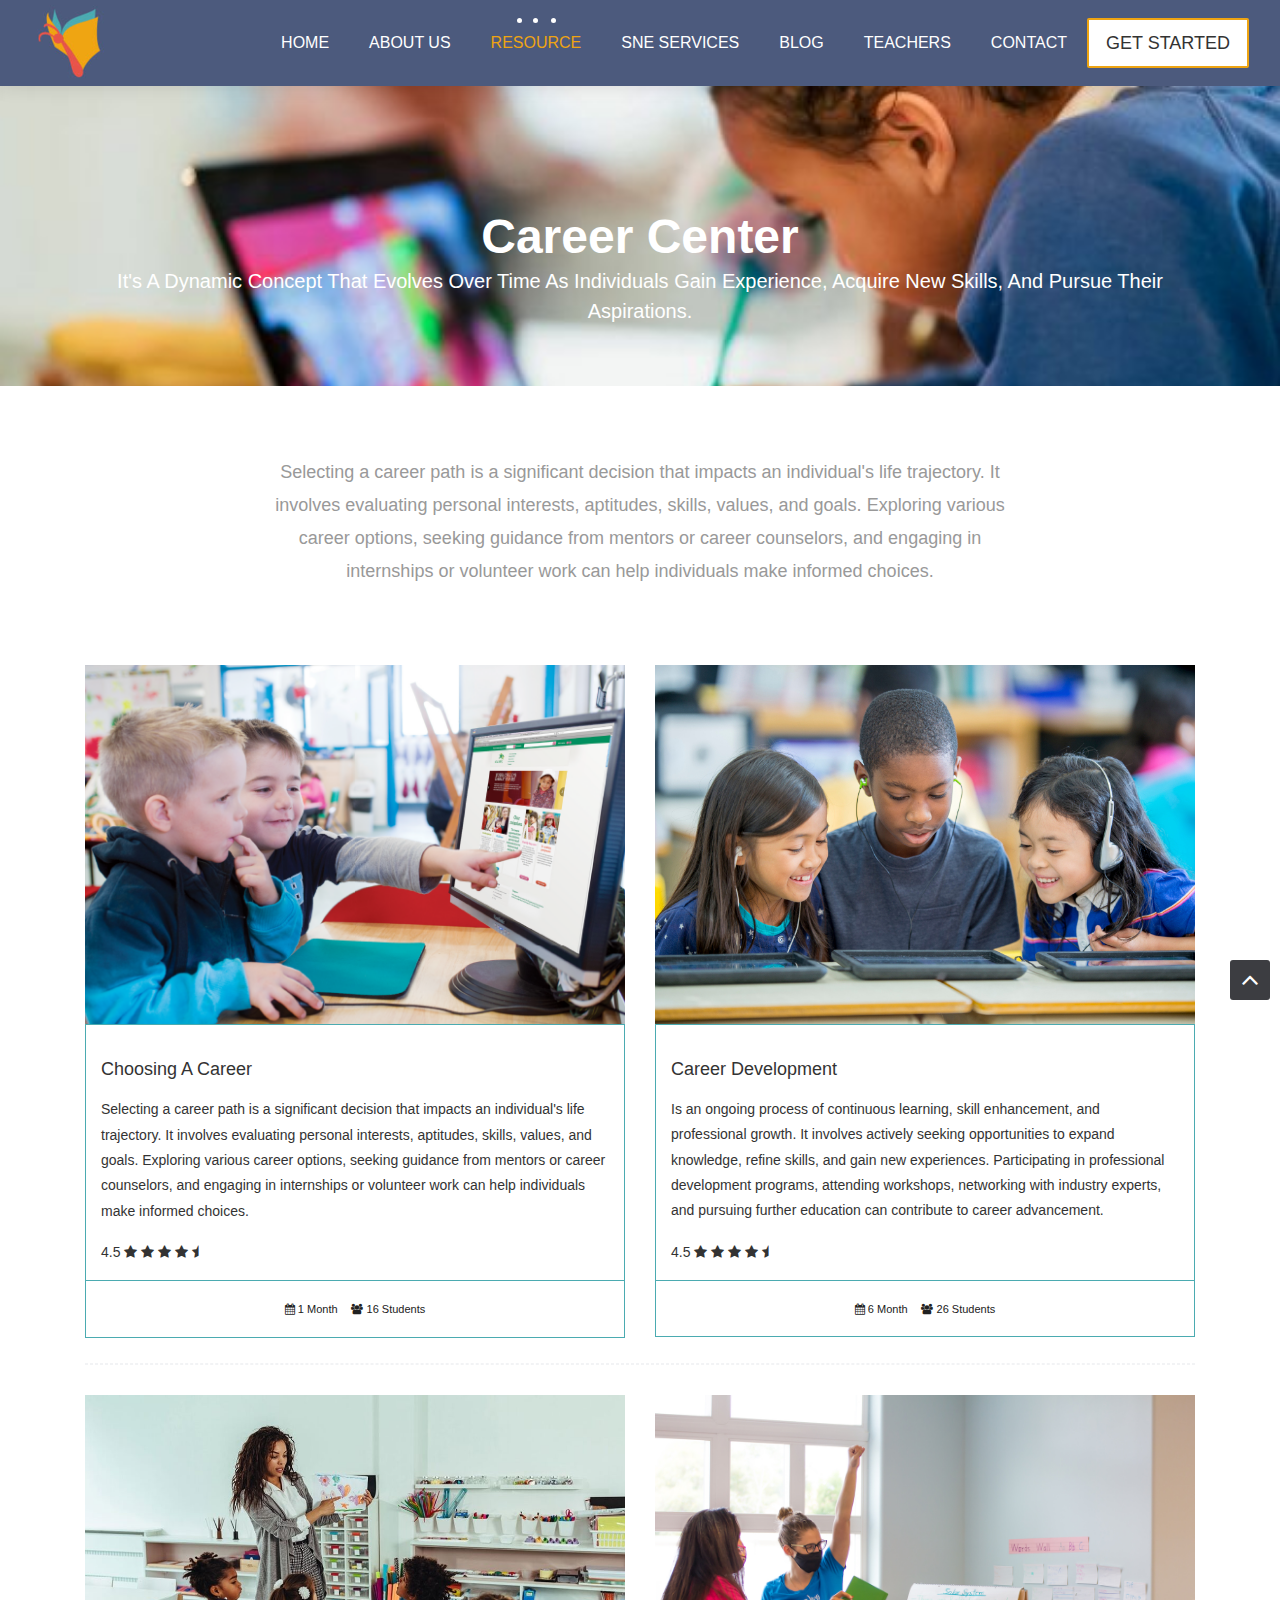
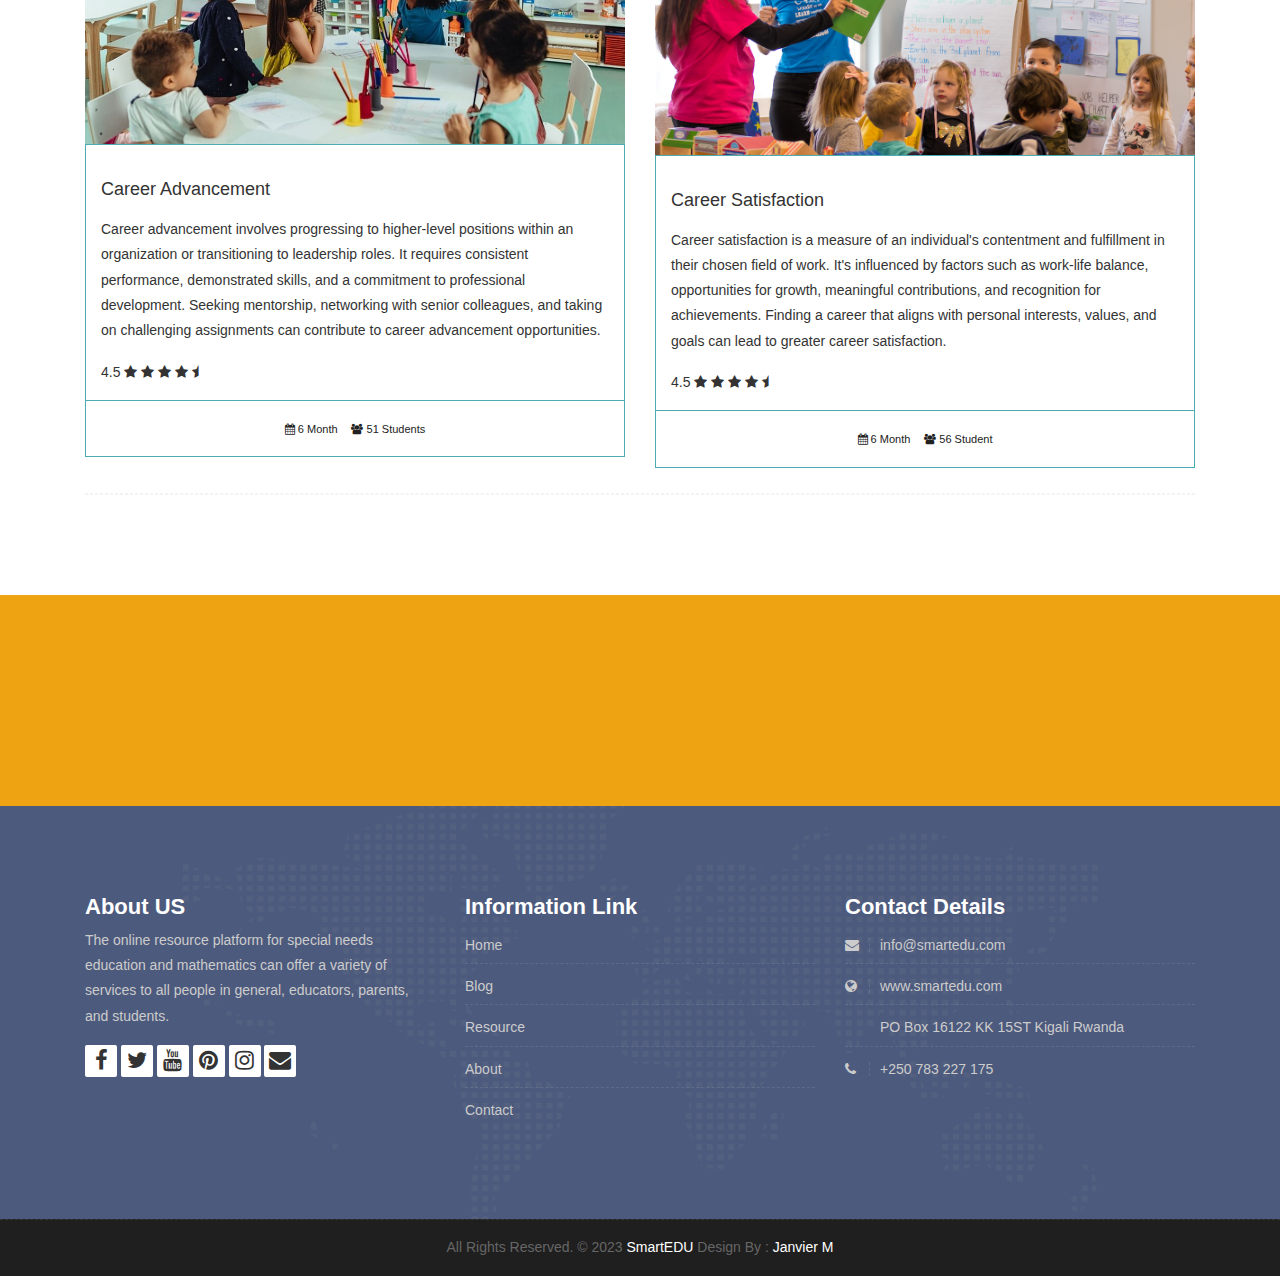
<file: course-grid-3.html>
<!DOCTYPE html>
<html lang="en">

    <!-- Basic -->
    <meta charset="utf-8">
    <meta http-equiv="X-UA-Compatible" content="IE=edge">   
   
    <!-- Mobile Metas -->
    <meta name="viewport" content="width=device-width, initial-scale=1">
 
     <!-- Site Metas -->
    <title>SmartEDU</title>  
    <meta name="keywords" content="">
    <meta name="description" content="">
    <meta name="author" content="">

    <!-- Site Icons -->
    <link rel="shortcut icon" href="images/favicon.ico" type="image/x-icon" />
    <link rel="apple-touch-icon" href="images/apple-touch-icon.png">

    <!-- Bootstrap CSS -->
    <link rel="stylesheet" href="css/bootstrap.min.css">
    <!-- Site CSS -->
    <link rel="stylesheet" href="style.css">
    <!-- ALL VERSION CSS -->
    <link rel="stylesheet" href="css/versions.css">
    <!-- Responsive CSS -->
    <link rel="stylesheet" href="css/responsive.css">
    <!-- Custom CSS -->
    <link rel="stylesheet" href="css/custom.css">

    <!-- Modernizer for Portfolio -->
    <script src="js/modernizer.js"></script>

    <!--[if lt IE 9]>
      <script src="https://oss.maxcdn.com/libs/html5shiv/3.7.0/html5shiv.js"></script>
      <script src="https://oss.maxcdn.com/libs/respond.js/1.4.2/respond.min.js"></script>
    <![endif]-->

</head>
<body class="host_version"> 

	<!-- Modal -->
	<div class="modal fade" id="login" tabindex="-1" role="dialog" aria-labelledby="myModalLabel">
	  <div class="modal-dialog modal-dialog-centered modal-lg" role="document">
		<div class="modal-content">
			<div class="modal-header tit-up">
				<button type="button" class="close" data-dismiss="modal" aria-hidden="true">&times;</button>
				<h4 class="modal-title">Customer Login</h4>
			</div>
			<div class="modal-body customer-box">
				<!-- Nav tabs -->
				<ul class="nav nav-tabs">
					<li><a class="active" href="#Login" data-toggle="tab">Login</a></li>
					<li><a href="#Registration" data-toggle="tab">Registration</a></li>
				</ul>
				<!-- Tab panes -->
				<div class="tab-content">
					<div class="tab-pane active" id="Login">
						<form role="form" class="form-horizontal">
							<div class="form-group">
								<div class="col-sm-12">
									<input class="form-control" id="email1" placeholder="Name" type="text">
								</div>
							</div>
							<div class="form-group">
								<div class="col-sm-12">
									<input class="form-control" id="exampleInputPassword1" placeholder="Email" type="email">
								</div>
							</div>
							<div class="form-group">
								<div class="col-sm-12">
									<input class="form-control" id="exampleInputPassword1" placeholder="Password" type="email">
								</div>
							</div>
							<div class="row">
								<div class="col-sm-10">
									<button type="submit" class="btn btn-light btn-radius btn-brd grd1">
										Submit
									</button>
									<a class="for-pwd" href="javascript:;">Forgot your password?</a>
								</div>
							</div>
						</form>
					</div>
					<div class="tab-pane" id="Registration">
						<form role="form" class="form-horizontal">
							<div class="form-group">
								<div class="col-sm-12">
									<input class="form-control" placeholder="Name" type="text">
								</div>
							</div>
							<div class="form-group">
								<div class="col-sm-12">
									<input class="form-control" id="email" placeholder="Email" type="email">
								</div>
							</div>
							<div class="form-group">
								<div class="col-sm-12">
									<input class="form-control" id="mobile" placeholder="Mobile" type="email">
								</div>
							</div>
							<div class="form-group">
								<div class="col-sm-12">
									<input class="form-control" id="password" placeholder="Password" type="password">
								</div>
							</div>
							<div class="row">							
								<div class="col-sm-10">
									<button type="button" class="btn btn-light btn-radius btn-brd grd1">
										Save &amp; Continue
									</button>
									<button type="button" class="btn btn-light btn-radius btn-brd grd1">
										Cancel</button>
								</div>
							</div>
						</form>
					</div>
				</div>
			</div>
		</div>
	  </div>
	</div>

    <!-- LOADER -->
	<div id="preloader">
		<div class="loader-container">
			<div class="progress-br float shadow">
				<div class="progress__item"></div>
			</div>
		</div>
	</div>
	<!-- END LOADER -->	
	
	<!-- Start header -->
	<header class="top-navbar">
		<nav class="navbar navbar-expand-lg navbar-light bg-light">
			<div class="container-fluid">
				<a class="navbar-brand" href="index.html">
					<img src="images/apple-touch-icon.png" alt="" />
				</a>
				<button class="navbar-toggler" type="button" data-toggle="collapse" data-target="#navbars-host" aria-controls="navbars-rs-food" aria-expanded="false" aria-label="Toggle navigation">
					<span class="icon-bar"></span>
                    <span class="icon-bar"></span>
                    <span class="icon-bar"></span>
				</button>
				<div class="collapse navbar-collapse" id="navbars-host">
					<ul class="navbar-nav ml-auto">
						<li class="nav-item"><a class="nav-link" href="index.html">Home</a></li>
						<li class="nav-item"><a class="nav-link" href="about.html">About Us</a></li>
						<li class="nav-item active dropdown">
							<a class="nav-link dropdown-toggle" href="#" id="dropdown-a" data-toggle="dropdown">Resource</a>
							<div class="dropdown-menu" aria-labelledby="dropdown-a">
								<a class="dropdown-item" href="course-grid-2.html">Rehabilitation center</a>
								<a class="dropdown-item" href="course-grid-3.html">Career center</a>
								<a class="dropdown-item" href="#">Councelling center</a>
							</div>
						</li>
						<li class="nav-item dropdown">
							<a class="nav-link dropdown-toggle" href="#" id="dropdown-a" data-toggle="dropdown">SNE Services</a>
							<div class="dropdown-menu" aria-labelledby="dropdown-a">
								<a class="dropdown-item" href="#">Assitive Technology</a>
								<a class="dropdown-item" href="#">Learning Materials</a>
								<a class="dropdown-item" href="course-grid-4.html"></a>
							</div>
						</li>
						<li class="nav-item dropdown">
							<a class="nav-link dropdown-toggle" href="#" id="dropdown-a" data-toggle="dropdown">Blog </a>
							<div class="dropdown-menu" aria-labelledby="dropdown-a">
								<a class="dropdown-item" href="#">Blog </a>
								<a class="dropdown-item" href="#">Blog single </a>
							</div>
						</li>
						<li class="nav-item"><a class="nav-link" href="#">Teachers</a></li>
						<li class="nav-item"><a class="nav-link" href="contact.html">Contact</a></li>
					</ul>
					<ul class="nav navbar-nav navbar-right">
                        <li><a class="hover-btn-new log orange" href="#" data-toggle="modal" data-target="#login"><span>Get Started</span></a></li>
                    </ul>
				</div>
			</div>
		</nav>
	</header>
	<!-- End header -->
	
	<div class="all-title-box">
		<div class="container text-center">
			<h1>Career Center<span class="m_1"> It's a dynamic concept that evolves over time as individuals gain experience, acquire new skills, and pursue their aspirations.</span></h1>
		</div>
	</div>
	
    <div id="overviews" class="section wb">
        <div class="container">
            <div class="section-title row text-center">
                <div class="col-md-8 offset-md-2">
                    <p class="lead"> Selecting a career path is a significant decision that impacts an individual's life trajectory. It involves evaluating personal interests, aptitudes, skills, values, and goals. Exploring various career options, seeking guidance from mentors or career counselors, and engaging in internships or volunteer work can help individuals make informed choices.</p>
                </div>
            </div>
		<!-- end title -->

            <hr class="invis"> 

            <div class="row"> 
                <div class="col-lg-6 col-md-6 col-12">
                    <div class="course-item">
						<div class="image-blog">
							<img src="images/social-media_0.png" alt="" class="img-fluid">
						</div>
						<div class="course-br">
							<div class="course-title">
								<h2><a href="#" title="">Choosing a Career</a></h2>
							</div>
							<div class="course-desc">
								<p>Selecting a career path is a significant decision that impacts an individual's life trajectory. It involves evaluating personal interests, aptitudes, skills, values, and goals. Exploring various career options, seeking guidance from mentors or career counselors, and engaging in internships or volunteer work can help individuals make informed choices.</p>
							</div>
							<div class="course-rating">
								4.5
								<i class="fa fa-star"></i>	
								<i class="fa fa-star"></i>	
								<i class="fa fa-star"></i>	
								<i class="fa fa-star"></i>	
								<i class="fa fa-star-half"></i>								
							</div>
						</div>
						<div class="course-meta-bot">
							<ul>
								<li><i class="fa fa-calendar" aria-hidden="true"></i> 1 Month</li>
								<li><i class="fa fa-users" aria-hidden="true"></i> 16 Students</li>
							</ul>
						</div>
					</div>
                </div><!-- end col -->

                <div class="col-lg-6 col-md-6 col-12">
                    <div class="course-item">
						<div class="image-blog">
							<img src="images/children_ipad_small.jpg" alt="" class="img-fluid">
						</div>
						<div class="course-br">
							<div class="course-title">
								<h2><a href="#" title="">Career Development</a></h2>
							</div>
							<div class="blog-desc">
								<p>
						 Is an ongoing process of continuous learning, skill enhancement, and professional growth. It involves actively seeking opportunities to expand knowledge, refine skills, and gain new experiences. Participating in professional development programs, attending workshops, networking with industry experts, and pursuing further education can contribute to career advancement.</p>
							</div>
							<div class="course-rating">
								4.5
								<i class="fa fa-star"></i>	
								<i class="fa fa-star"></i>	
								<i class="fa fa-star"></i>	
								<i class="fa fa-star"></i>	
								<i class="fa fa-star-half"></i>								
							</div>
						</div>
						<div class="course-meta-bot">
							<ul>
								<li><i class="fa fa-calendar" aria-hidden="true"></i> 6 Month</li>
								<li><i class="fa fa-users" aria-hidden="true"></i> 26 Students</li>
							</ul>
						</div>
					</div>
                </div><!-- end col -->	
            </div><!-- end row -->
			
			<hr class="hr3"> 
			
			<div class="row">
				<div class="col-lg-6 col-md-6 col-12">
                    <div class="course-item">
						<div class="image-blog">
							<img src="images/Career-C2C-1-1024x663.jpg" alt="" class="img-fluid">
						</div>
						<div class="course-br">
							<div class="course-title">
								<h2><a href="#" title="">Career Advancement</a></h2>
							</div>
							<div class="course-desc">
								<p>Career advancement involves progressing to higher-level positions within an organization or transitioning to leadership roles. It requires consistent performance, demonstrated skills, and a commitment to professional development. Seeking mentorship, networking with senior colleagues, and taking on challenging assignments can contribute to career advancement opportunities.</p>
							</div>
							<div class="course-rating">
								4.5
								<i class="fa fa-star"></i>	
								<i class="fa fa-star"></i>	
								<i class="fa fa-star"></i>	
								<i class="fa fa-star"></i>	
								<i class="fa fa-star-half"></i>								
							</div>
						</div>
						<div class="course-meta-bot">
							<ul>
								<li><i class="fa fa-calendar" aria-hidden="true"></i> 6 Month</li>
								<li><i class="fa fa-users" aria-hidden="true"></i> 51 Students</li>
							</ul>
						</div>
					</div>
                </div><!-- end col -->
				<div class="col-lg-6 col-md-6 col-12">
                   <div class="course-item">
						<div class="image-blog">
							<img src="images/Naples-2021--56.jpg" alt="" class="img-fluid">
						</div>
						<div class="course-br">
							<div class="course-title">
								<h2><a href="#" title="">Career Satisfaction</a></h2>
							</div>
							<div class="course-desc">
								<p>Career satisfaction is a measure of an individual's contentment and fulfillment in their chosen field of work. It's influenced by factors such as work-life balance, opportunities for growth, meaningful contributions, and recognition for achievements. Finding a career that aligns with personal interests, values, and goals can lead to greater career satisfaction.</p>
							</div>
							<div class="course-rating">
								4.5
								<i class="fa fa-star"></i>	
								<i class="fa fa-star"></i>	
								<i class="fa fa-star"></i>	
								<i class="fa fa-star"></i>	
								<i class="fa fa-star-half"></i>								
							</div>
						</div>
						<div class="course-meta-bot">
							<ul>
								<li><i class="fa fa-calendar" aria-hidden="true"></i> 6 Month</li>
								<li><i class="fa fa-users" aria-hidden="true"></i> 56 Student</li>
							</ul>
						</div>
					</div>
                </div><!-- end col -->
			</div><!-- end row -->
			
			<hr class="hr3"> 
        </div><!-- end container -->
    </div><!-- end section -->

	<div class="parallax section dbcolor">
        <div class="container">
            <div class="row logos">
                <div class="col-md-2 col-sm-2 col-xs-6 wow fadeInUp">
                    <a href="#"><img src="images/logo_01.png" alt="" class="img-repsonsive"></a>
                </div>
                <div class="col-md-2 col-sm-2 col-xs-6 wow fadeInUp">
                    <a href="#"><img src="images/logo_02.png" alt="" class="img-repsonsive"></a>
                </div>
                <div class="col-md-2 col-sm-2 col-xs-6 wow fadeInUp">
                    <a href="#"><img src="images/logo_03.png" alt="" class="img-repsonsive"></a>
                </div>
                <div class="col-md-2 col-sm-2 col-xs-6 wow fadeInUp">
                    <a href="#"><img src="images/logo_04.png" alt="" class="img-repsonsive"></a>
                </div>
                <div class="col-md-2 col-sm-2 col-xs-6 wow fadeInUp">
                    <a href="#"><img src="images/logo_05.png" alt="" class="img-repsonsive"></a>
                </div>
                <div class="col-md-2 col-sm-2 col-xs-6 wow fadeInUp">
                    <a href="#"><img src="images/logo_06.png" alt="" class="img-repsonsive"></a>
                </div>
            </div><!-- end row -->
        </div><!-- end container -->
    </div><!-- end section -->

    <footer class="footer">
        <div class="container">
            <div class="row">
                <div class="col-lg-4 col-md-4 col-xs-12">
                    <div class="widget clearfix">
                        <div class="widget-title">
                            <h3>About US</h3>
                        </div>
                        <p> The online resource platform for special needs education and mathematics can offer a variety of services to all people in general, educators, parents, and students. </p>   
						<div class="footer-right">
							<ul class="footer-links-soi">
								<li><a href="#"><i class="fa fa-facebook"></i></a></li>
								<li><a href="#"><i class="fa fa-twitter"></i></a></li>
								<li><a href="#"><i class="fa fa-youtube"></i></a></li>
								<li><a href="#"><i class="fa fa-pinterest"></i></a></li>
								<li><a href="#"><i class="fa fa-instagram"></i></a></li>
								<li><a href="#"><i class="fa fa-envelope"></i></a></li>
                                
							</ul><!-- end links -->
						</div>						
                    </div><!-- end clearfix -->
                </div><!-- end col -->

				<div class="col-lg-4 col-md-4 col-xs-12">
                    <div class="widget clearfix">
                        <div class="widget-title">
                            <h3>Information Link</h3>
                        </div>
                        <ul class="footer-links">
                            <li><a href="#">Home</a></li>
                            <li><a href="#">Blog</a></li>
                            <li><a href="#">Resource</a></li>
							<li><a href="#">About</a></li>
							<li><a href="#">Contact</a></li>
                        </ul><!-- end links -->
                    </div><!-- end clearfix -->
                </div><!-- end col -->
				
                <div class="col-lg-4 col-md-4 col-xs-12">
                    <div class="widget clearfix">
                        <div class="widget-title">
                            <h3>Contact Details</h3>
                        </div>

                        <ul class="footer-links">
                            <li><a href="mailto:#"><i class="fa fa-envelope"></i>info@smartedu.com</a></li>
                            <li><a href="#"><i class="fa fa-globe"></i>www.smartedu.com</a></li>
                            <li><i class="fa fa-pointer"></i>PO Box 16122 KK 15ST Kigali Rwanda</li>
                            <li><i class="fa fa-phone"></i>+250 783 227 175</li>
                        </ul><!-- end links -->
                    </div><!-- end clearfix -->
                </div><!-- end col -->
				
            </div><!-- end row -->
        </div><!-- end container -->
    </footer><!-- end footer -->

    <div class="copyrights">
        <div class="container">
            <div class="footer-distributed">
                <div class="footer-center">                   
                    <p class="footer-company-name">All Rights Reserved. &copy; 2023 <a href="#">SmartEDU</a> Design By : <a href="https://janviertyga.github.io/Janvier-Website/">Janvier M</a></p>
                </div>
            </div>
        </div><!-- end container -->
    </div><!-- end copyrights -->

    <a href="#" id="scroll-to-top" class="dmtop global-radius"><i class="fa fa-angle-up"></i></a>

    <!-- ALL JS FILES -->
    <script src="js/all.js"></script>
    <!-- ALL PLUGINS -->
    <script src="js/custom.js"></script>
	<script src="js/timeline.min.js"></script>
	<script>
		timeline(document.querySelectorAll('.timeline'), {
			forceVerticalMode: 700,
			mode: 'horizontal',
			verticalStartPosition: 'left',
			visibleItems: 4
		});
	</script>
</body>
</html>
</file>
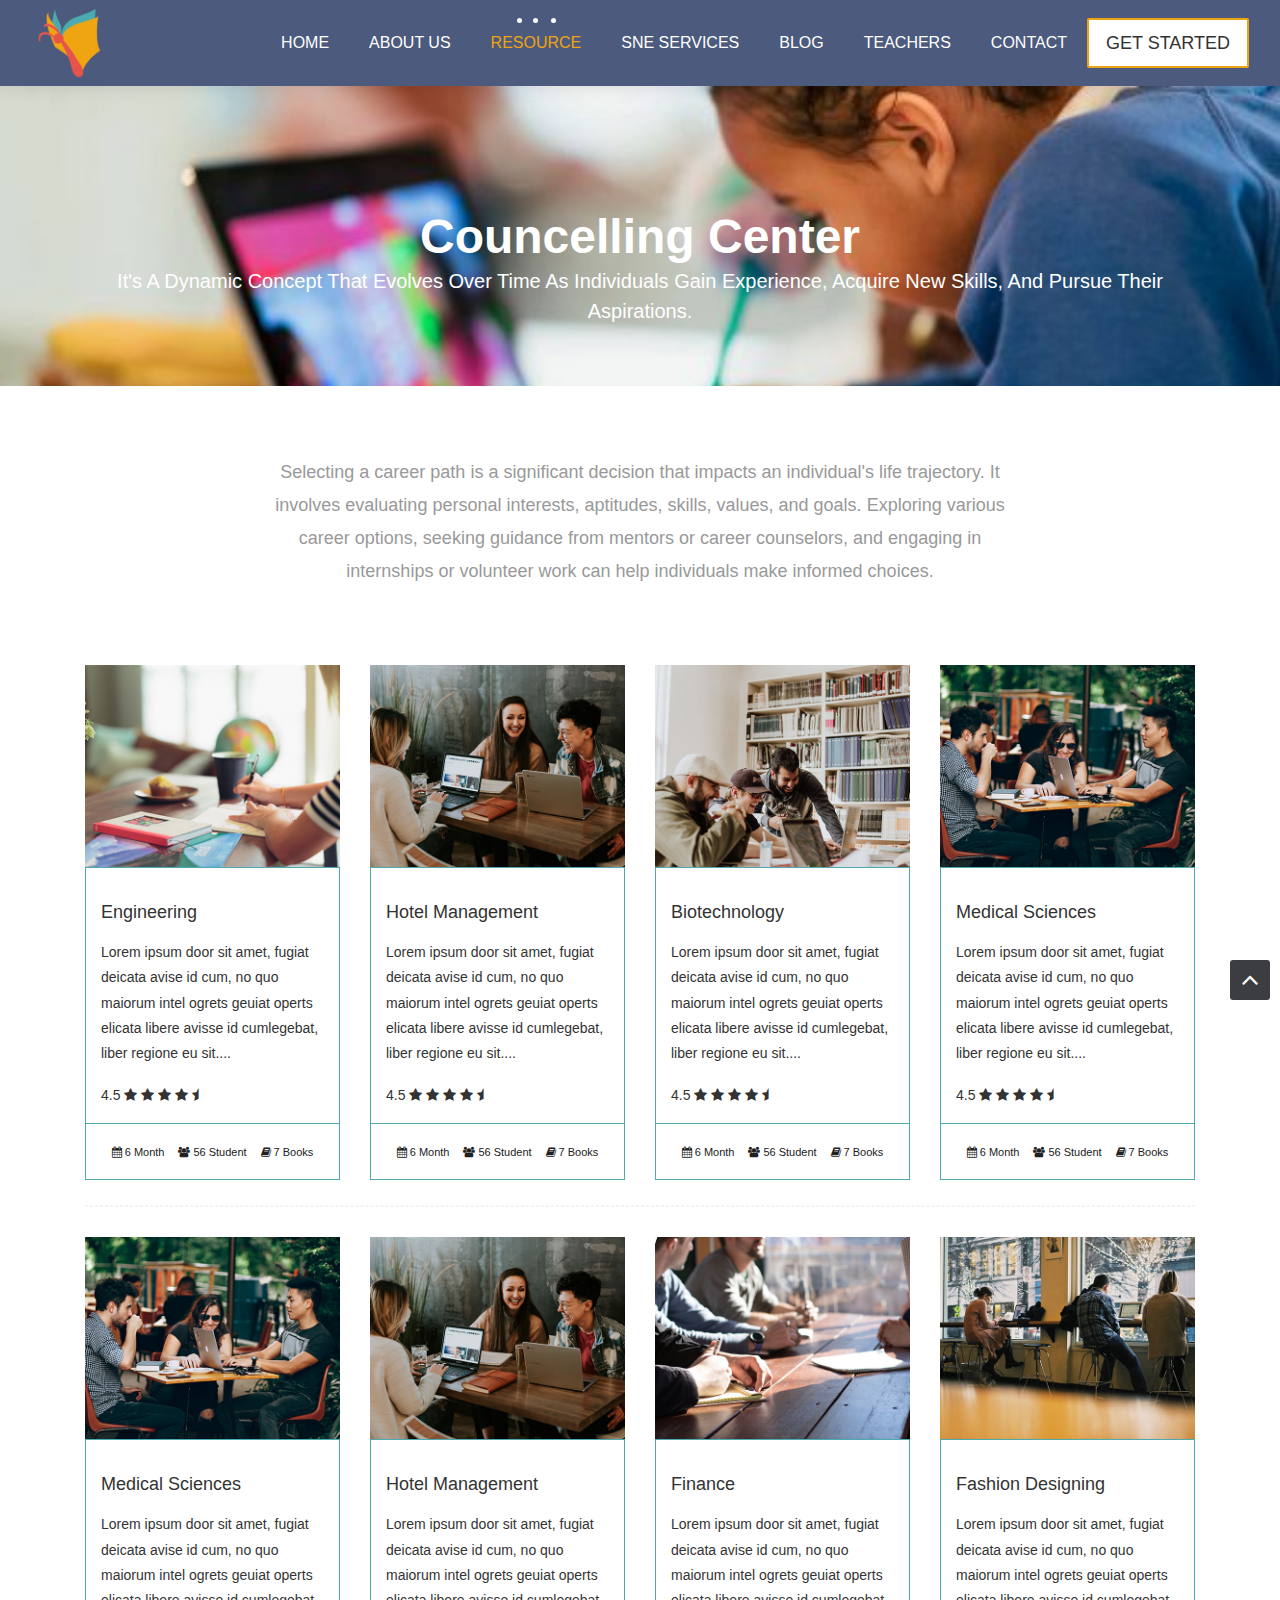
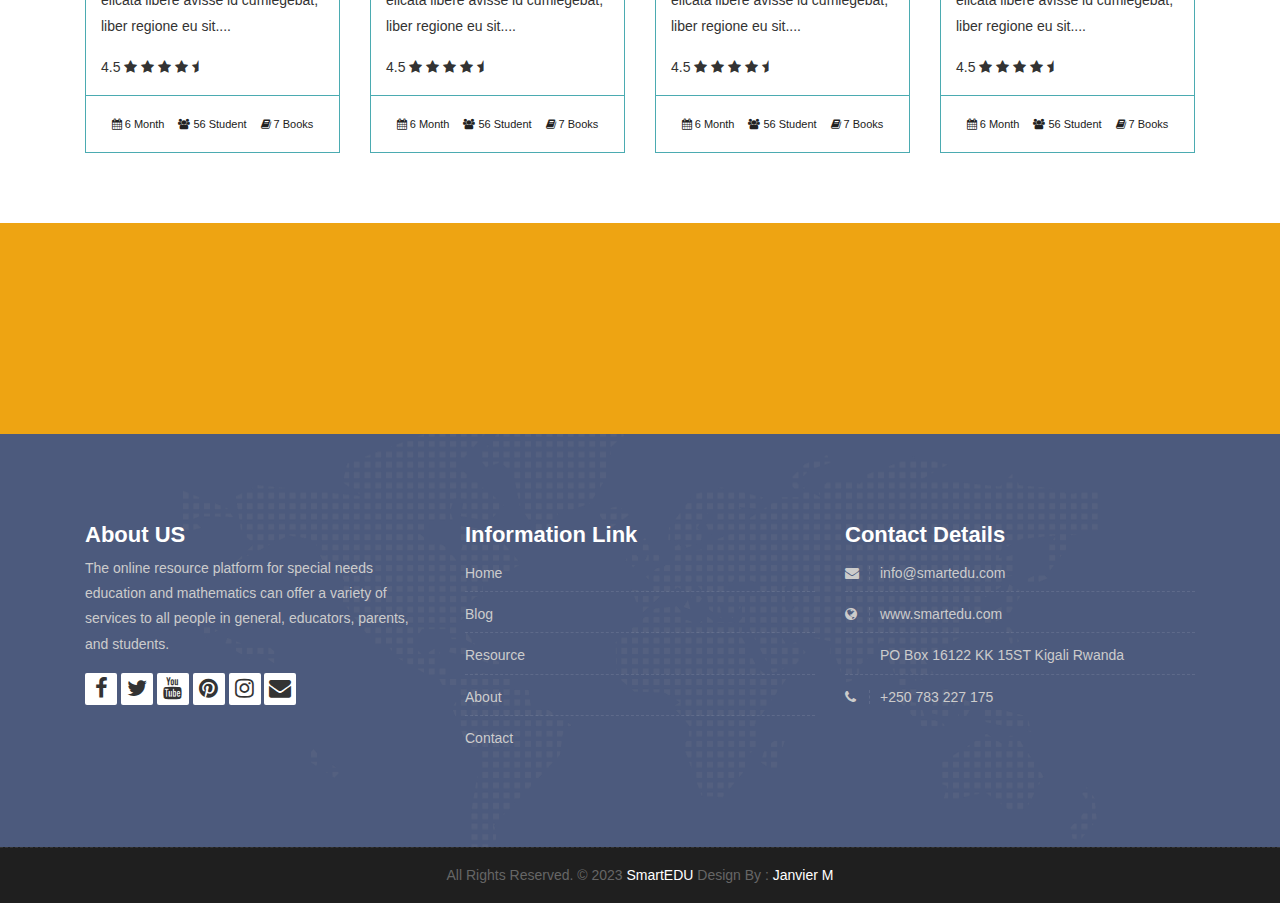
<file: course-grid-4.html>
<!DOCTYPE html>
<html lang="en">

    <!-- Basic -->
    <meta charset="utf-8">
    <meta http-equiv="X-UA-Compatible" content="IE=edge">   
   
    <!-- Mobile Metas -->
    <meta name="viewport" content="width=device-width, initial-scale=1">
 
     <!-- Site Metas -->
    <title>SmartEDU</title>  
    <meta name="keywords" content="">
    <meta name="description" content="">
    <meta name="author" content="">

    <!-- Site Icons -->
    <link rel="shortcut icon" href="images/favicon.ico" type="image/x-icon" />
    <link rel="apple-touch-icon" href="images/apple-touch-icon.png">

    <!-- Bootstrap CSS -->
    <link rel="stylesheet" href="css/bootstrap.min.css">
    <!-- Site CSS -->
    <link rel="stylesheet" href="style.css">
    <!-- ALL VERSION CSS -->
    <link rel="stylesheet" href="css/versions.css">
    <!-- Responsive CSS -->
    <link rel="stylesheet" href="css/responsive.css">
    <!-- Custom CSS -->
    <link rel="stylesheet" href="css/custom.css">

    <!-- Modernizer for Portfolio -->
    <script src="js/modernizer.js"></script>

    <!--[if lt IE 9]>
      <script src="https://oss.maxcdn.com/libs/html5shiv/3.7.0/html5shiv.js"></script>
      <script src="https://oss.maxcdn.com/libs/respond.js/1.4.2/respond.min.js"></script>
    <![endif]-->

</head>
<body class="host_version"> 

	<!-- Modal -->
	<div class="modal fade" id="login" tabindex="-1" role="dialog" aria-labelledby="myModalLabel">
	  <div class="modal-dialog modal-dialog-centered modal-lg" role="document">
		<div class="modal-content">
			<div class="modal-header tit-up">
				<button type="button" class="close" data-dismiss="modal" aria-hidden="true">&times;</button>
				<h4 class="modal-title">Customer Login</h4>
			</div>
			<div class="modal-body customer-box">
				<!-- Nav tabs -->
				<ul class="nav nav-tabs">
					<li><a class="active" href="#Login" data-toggle="tab">Login</a></li>
					<li><a href="#Registration" data-toggle="tab">Registration</a></li>
				</ul>
				<!-- Tab panes -->
				<div class="tab-content">
					<div class="tab-pane active" id="Login">
						<form role="form" class="form-horizontal">
							<div class="form-group">
								<div class="col-sm-12">
									<input class="form-control" id="email1" placeholder="Name" type="text">
								</div>
							</div>
							<div class="form-group">
								<div class="col-sm-12">
									<input class="form-control" id="exampleInputPassword1" placeholder="Email" type="email">
								</div>
							</div>
							<div class="form-group">
								<div class="col-sm-12">
									<input class="form-control" id="exampleInputPassword1" placeholder="Password" type="email">
								</div>
							</div>
							<div class="row">
								<div class="col-sm-10">
									<button type="submit" class="btn btn-light btn-radius btn-brd grd1">
										Submit
									</button>
									<a class="for-pwd" href="javascript:;">Forgot your password?</a>
								</div>
							</div>
						</form>
					</div>
					<div class="tab-pane" id="Registration">
						<form role="form" class="form-horizontal">
							<div class="form-group">
								<div class="col-sm-12">
									<input class="form-control" placeholder="Name" type="text">
								</div>
							</div>
							<div class="form-group">
								<div class="col-sm-12">
									<input class="form-control" id="email" placeholder="Email" type="email">
								</div>
							</div>
							<div class="form-group">
								<div class="col-sm-12">
									<input class="form-control" id="mobile" placeholder="Mobile" type="email">
								</div>
							</div>
							<div class="form-group">
								<div class="col-sm-12">
									<input class="form-control" id="password" placeholder="Password" type="password">
								</div>
							</div>
							<div class="row">							
								<div class="col-sm-10">
									<button type="button" class="btn btn-light btn-radius btn-brd grd1">
										Save &amp; Continue
									</button>
									<button type="button" class="btn btn-light btn-radius btn-brd grd1">
										Cancel</button>
								</div>
							</div>
						</form>
					</div>
				</div>
			</div>
		</div>
	  </div>
	</div>

    <!-- LOADER -->
	<div id="preloader">
		<div class="loader-container">
			<div class="progress-br float shadow">
				<div class="progress__item"></div>
			</div>
		</div>
	</div>
	<!-- END LOADER -->	
	
	<!-- Start header -->
	<header class="top-navbar">
		<nav class="navbar navbar-expand-lg navbar-light bg-light">
			<div class="container-fluid">
				<a class="navbar-brand" href="index.html">
					<img src="images/apple-touch-icon.png" alt="" />
				</a>
				<button class="navbar-toggler" type="button" data-toggle="collapse" data-target="#navbars-host" aria-controls="navbars-rs-food" aria-expanded="false" aria-label="Toggle navigation">
					<span class="icon-bar"></span>
                    <span class="icon-bar"></span>
                    <span class="icon-bar"></span>
				</button>
				<div class="collapse navbar-collapse" id="navbars-host">
					<ul class="navbar-nav ml-auto">
						<li class="nav-item"><a class="nav-link" href="index.html">Home</a></li>
						<li class="nav-item"><a class="nav-link" href="about.html">About Us</a></li>
						<li class="nav-item active dropdown">
							<a class="nav-link dropdown-toggle" href="#" id="dropdown-a" data-toggle="dropdown">Resource</a>
							<div class="dropdown-menu" aria-labelledby="dropdown-a">
								<a class="dropdown-item" href="course-grid-2.html">Rehabilitation center</a>
								<a class="dropdown-item" href="course-grid-3.html">Career center</a>
								<a class="dropdown-item" href="#">Councelling center</a>
							</div>
						</li>
						<li class="nav-item dropdown">
							<a class="nav-link dropdown-toggle" href="#" id="dropdown-a" data-toggle="dropdown">SNE Services</a>
							<div class="dropdown-menu" aria-labelledby="dropdown-a">
								<a class="dropdown-item" href="#">Assitive Technology</a>
								<a class="dropdown-item" href="#">Learning Materials</a>
								<a class="dropdown-item" href="service-grid-3.html"></a>
							</div>
						</li>
						<li class="nav-item dropdown">
							<a class="nav-link dropdown-toggle" href="#" id="dropdown-a" data-toggle="dropdown">Blog </a>
							<div class="dropdown-menu" aria-labelledby="dropdown-a">
								<a class="dropdown-item" href="#">Blog </a>
								<a class="dropdown-item" href="#">Blog single </a>
							</div>
						</li>
						<li class="nav-item"><a class="nav-link" href="#">Teachers</a></li>
						<li class="nav-item"><a class="nav-link" href="contact.html">Contact</a></li>
					</ul>
					<ul class="nav navbar-nav navbar-right">
                        <li><a class="hover-btn-new log orange" href="#" data-toggle="modal" data-target="#login"><span>Get Started</span></a></li>
                    </ul>
				</div>
			</div>
		</nav>
	</header>
	<!-- End header -->
	
	<div class="all-title-box">
		<div class="container text-center">
			<h1>Councelling Center<span class="m_1"> It's a dynamic concept that evolves over time as individuals gain experience, acquire new skills, and pursue their aspirations.</span></h1>
		</div>
	</div>
	
    <div id="overviews" class="section wb">
        <div class="container">
            <div class="section-title row text-center">
                <div class="col-md-8 offset-md-2">
                    <p class="lead"> Selecting a career path is a significant decision that impacts an individual's life trajectory. It involves evaluating personal interests, aptitudes, skills, values, and goals. Exploring various career options, seeking guidance from mentors or career counselors, and engaging in internships or volunteer work can help individuals make informed choices.</p>
                </div>
            </div>
		<!-- end title -->

		<hr class="invis"> 

		<div class="row"> 
			<div class="col-lg-3 col-md-6 col-12">
				<div class="course-item">
					<div class="image-blog">
						<img src="images/blog_1.jpg" alt="" class="img-fluid">
					</div>
					<div class="course-br">
						<div class="course-title">
							<h2><a href="#" title="">Engineering</a></h2>
						</div>
						<div class="course-desc">
							<p>Lorem ipsum door sit amet, fugiat deicata avise id cum, no quo maiorum intel ogrets geuiat operts elicata libere avisse id cumlegebat, liber regione eu sit.... </p>
						</div>
						<div class="course-rating">
							4.5
							<i class="fa fa-star"></i>	
							<i class="fa fa-star"></i>	
							<i class="fa fa-star"></i>	
							<i class="fa fa-star"></i>	
							<i class="fa fa-star-half"></i>								
						</div>
					</div>
					<div class="course-meta-bot">
						<ul>
							<li><i class="fa fa-calendar" aria-hidden="true"></i> 6 Month</li>
							<li><i class="fa fa-users" aria-hidden="true"></i> 56 Student</li>
							<li><i class="fa fa-book" aria-hidden="true"></i> 7 Books</li>
						</ul>
					</div>
				</div>
			</div><!-- end col -->
		
			<div class="col-lg-3 col-md-6 col-12">
				<div class="course-item">
					<div class="image-blog">
						<img src="images/blog_2.jpg" alt="" class="img-fluid">
					</div>
					<div class="course-br">
						<div class="course-title">
							<h2><a href="#" title="">Hotel Management</a></h2>
						</div>
						<div class="blog-desc">
							<p>Lorem ipsum door sit amet, fugiat deicata avise id cum, no quo maiorum intel ogrets geuiat operts elicata libere avisse id cumlegebat, liber regione eu sit.... </p>
						</div>
						<div class="course-rating">
							4.5
							<i class="fa fa-star"></i>	
							<i class="fa fa-star"></i>	
							<i class="fa fa-star"></i>	
							<i class="fa fa-star"></i>	
							<i class="fa fa-star-half"></i>								
						</div>
					</div>
					<div class="course-meta-bot">
						<ul>
							<li><i class="fa fa-calendar" aria-hidden="true"></i> 6 Month</li>
							<li><i class="fa fa-users" aria-hidden="true"></i> 56 Student</li>
							<li><i class="fa fa-book" aria-hidden="true"></i> 7 Books</li>
						</ul>
					</div>
				</div>
			</div><!-- end col -->	
			
			<div class="col-lg-3 col-md-6 col-12">
				<div class="course-item">
					<div class="image-blog">
						<img src="images/blog_3.jpg" alt="" class="img-fluid">
					</div>
					<div class="course-br">
						<div class="course-title">
							<h2><a href="#" title="">Biotechnology</a></h2>
						</div>
						<div class="course-desc">
							<p>Lorem ipsum door sit amet, fugiat deicata avise id cum, no quo maiorum intel ogrets geuiat operts elicata libere avisse id cumlegebat, liber regione eu sit.... </p>
						</div>
						<div class="course-rating">
							4.5
							<i class="fa fa-star"></i>	
							<i class="fa fa-star"></i>	
							<i class="fa fa-star"></i>	
							<i class="fa fa-star"></i>	
							<i class="fa fa-star-half"></i>								
						</div>
					</div>
					<div class="course-meta-bot">
						<ul>
							<li><i class="fa fa-calendar" aria-hidden="true"></i> 6 Month</li>
							<li><i class="fa fa-users" aria-hidden="true"></i> 56 Student</li>
							<li><i class="fa fa-book" aria-hidden="true"></i> 7 Books</li>
						</ul>
					</div>
				</div>
			</div><!-- end col -->
			
			<div class="col-lg-3 col-md-6 col-12">
			   <div class="course-item">
					<div class="image-blog">
						<img src="images/blog_4.jpg" alt="" class="img-fluid">
					</div>
					<div class="course-br">
						<div class="course-title">
							<h2><a href="#" title="">Medical Sciences</a></h2>
						</div>
						<div class="course-desc">
							<p>Lorem ipsum door sit amet, fugiat deicata avise id cum, no quo maiorum intel ogrets geuiat operts elicata libere avisse id cumlegebat, liber regione eu sit.... </p>
						</div>
						<div class="course-rating">
							4.5
							<i class="fa fa-star"></i>	
							<i class="fa fa-star"></i>	
							<i class="fa fa-star"></i>	
							<i class="fa fa-star"></i>	
							<i class="fa fa-star-half"></i>								
						</div>
					</div>
					<div class="course-meta-bot">
						<ul>
							<li><i class="fa fa-calendar" aria-hidden="true"></i> 6 Month</li>
							<li><i class="fa fa-users" aria-hidden="true"></i> 56 Student</li>
							<li><i class="fa fa-book" aria-hidden="true"></i> 7 Books</li>
						</ul>
					</div>
				</div>
			</div><!-- end col -->
		</div><!-- end row -->			
		
		<hr class="hr3"> 
		
		<div class="row"> 
			<div class="col-lg-3 col-md-6 col-12">
			   <div class="course-item">
					<div class="image-blog">
						<img src="images/blog_4.jpg" alt="" class="img-fluid">
					</div>
					<div class="course-br">
						<div class="course-title">
							<h2><a href="#" title="">Medical Sciences</a></h2>
						</div>
						<div class="course-desc">
							<p>Lorem ipsum door sit amet, fugiat deicata avise id cum, no quo maiorum intel ogrets geuiat operts elicata libere avisse id cumlegebat, liber regione eu sit.... </p>
						</div>
						<div class="course-rating">
							4.5
							<i class="fa fa-star"></i>	
							<i class="fa fa-star"></i>	
							<i class="fa fa-star"></i>	
							<i class="fa fa-star"></i>	
							<i class="fa fa-star-half"></i>								
						</div>
					</div>
					<div class="course-meta-bot">
						<ul>
							<li><i class="fa fa-calendar" aria-hidden="true"></i> 6 Month</li>
							<li><i class="fa fa-users" aria-hidden="true"></i> 56 Student</li>
							<li><i class="fa fa-book" aria-hidden="true"></i> 7 Books</li>
						</ul>
					</div>
				</div>
			</div><!-- end col -->
			
			<div class="col-lg-3 col-md-6 col-12">
				<div class="course-item">
					<div class="image-blog">
						<img src="images/blog_2.jpg" alt="" class="img-fluid">
					</div>
					<div class="course-br">
						<div class="course-title">
							<h2><a href="#" title="">Hotel Management</a></h2>
						</div>
						<div class="blog-desc">
							<p>Lorem ipsum door sit amet, fugiat deicata avise id cum, no quo maiorum intel ogrets geuiat operts elicata libere avisse id cumlegebat, liber regione eu sit.... </p>
						</div>
						<div class="course-rating">
							4.5
							<i class="fa fa-star"></i>	
							<i class="fa fa-star"></i>	
							<i class="fa fa-star"></i>	
							<i class="fa fa-star"></i>	
							<i class="fa fa-star-half"></i>								
						</div>
					</div>
					<div class="course-meta-bot">
						<ul>
							<li><i class="fa fa-calendar" aria-hidden="true"></i> 6 Month</li>
							<li><i class="fa fa-users" aria-hidden="true"></i> 56 Student</li>
							<li><i class="fa fa-book" aria-hidden="true"></i> 7 Books</li>
						</ul>
					</div>
				</div>
			</div><!-- end col -->
			
			<div class="col-lg-3 col-md-6 col-12">
				<div class="course-item">
					<div class="image-blog">
						<img src="images/blog_5.jpg" alt="" class="img-fluid">
					</div>		
					<div class="course-br">
						<div class="course-title">
							<h2><a href="#" title="">Finance</a></h2>
						</div>
						<div class="course-desc">
							<p>Lorem ipsum door sit amet, fugiat deicata avise id cum, no quo maiorum intel ogrets geuiat operts elicata libere avisse id cumlegebat, liber regione eu sit.... </p>
						</div>
						<div class="course-rating">
							4.5
							<i class="fa fa-star"></i>	
							<i class="fa fa-star"></i>	
							<i class="fa fa-star"></i>	
							<i class="fa fa-star"></i>	
							<i class="fa fa-star-half"></i>								
						</div>
					</div>
					<div class="course-meta-bot">
						<ul>
							<li><i class="fa fa-calendar" aria-hidden="true"></i> 6 Month</li>
							<li><i class="fa fa-users" aria-hidden="true"></i> 56 Student</li>
							<li><i class="fa fa-book" aria-hidden="true"></i> 7 Books</li>
						</ul>
					</div>
				</div>
			</div><!-- end col -->
		
			<div class="col-lg-3 col-md-6 col-12">
				<div class="course-item">
					<div class="image-blog">
						<img src="images/blog_6.jpg" alt="" class="img-fluid">
					</div>
					<div class="course-br">
						<div class="course-title">
							<h2><a href="#" title="">Fashion Designing</a></h2>
						</div>
						<div class="course-desc">
							<p>Lorem ipsum door sit amet, fugiat deicata avise id cum, no quo maiorum intel ogrets geuiat operts elicata libere avisse id cumlegebat, liber regione eu sit.... </p>
						</div>	
						<div class="course-rating">
							4.5
							<i class="fa fa-star"></i>	
							<i class="fa fa-star"></i>	
							<i class="fa fa-star"></i>	
							<i class="fa fa-star"></i>	
							<i class="fa fa-star-half"></i>								
						</div>
					</div>
					<div class="course-meta-bot">
						<ul>
							<li><i class="fa fa-calendar" aria-hidden="true"></i> 6 Month</li>
							<li><i class="fa fa-users" aria-hidden="true"></i> 56 Student</li>
							<li><i class="fa fa-book" aria-hidden="true"></i> 7 Books</li>
						</ul>
					</div>
				</div>
			</div><!-- end col -->
		</div><!-- end row -->
		</div><!-- end container -->
		</div><!-- end section -->

	<div class="parallax section dbcolor">
        <div class="container">
            <div class="row logos">
                <div class="col-md-2 col-sm-2 col-xs-6 wow fadeInUp">
                    <a href="#"><img src="images/logo_01.png" alt="" class="img-repsonsive"></a>
                </div>
                <div class="col-md-2 col-sm-2 col-xs-6 wow fadeInUp">
                    <a href="#"><img src="images/logo_02.png" alt="" class="img-repsonsive"></a>
                </div>
                <div class="col-md-2 col-sm-2 col-xs-6 wow fadeInUp">
                    <a href="#"><img src="images/logo_03.png" alt="" class="img-repsonsive"></a>
                </div>
                <div class="col-md-2 col-sm-2 col-xs-6 wow fadeInUp">
                    <a href="#"><img src="images/logo_04.png" alt="" class="img-repsonsive"></a>
                </div>
                <div class="col-md-2 col-sm-2 col-xs-6 wow fadeInUp">
                    <a href="#"><img src="images/logo_05.png" alt="" class="img-repsonsive"></a>
                </div>
                <div class="col-md-2 col-sm-2 col-xs-6 wow fadeInUp">
                    <a href="#"><img src="images/logo_06.png" alt="" class="img-repsonsive"></a>
                </div>
            </div><!-- end row -->
        </div><!-- end container -->
    </div><!-- end section -->

    <footer class="footer">
        <div class="container">
            <div class="row">
                <div class="col-lg-4 col-md-4 col-xs-12">
                    <div class="widget clearfix">
                        <div class="widget-title">
                            <h3>About US</h3>
                        </div>
                        <p> The online resource platform for special needs education and mathematics can offer a variety of services to all people in general, educators, parents, and students. </p>   
						<div class="footer-right">
							<ul class="footer-links-soi">
								<li><a href="#"><i class="fa fa-facebook"></i></a></li>
								<li><a href="#"><i class="fa fa-twitter"></i></a></li>
								<li><a href="#"><i class="fa fa-youtube"></i></a></li>
								<li><a href="#"><i class="fa fa-pinterest"></i></a></li>
								<li><a href="#"><i class="fa fa-instagram"></i></a></li>
								<li><a href="#"><i class="fa fa-envelope"></i></a></li>
                                
							</ul><!-- end links -->
						</div>						
                    </div><!-- end clearfix -->
                </div><!-- end col -->

				<div class="col-lg-4 col-md-4 col-xs-12">
                    <div class="widget clearfix">
                        <div class="widget-title">
                            <h3>Information Link</h3>
                        </div>
                        <ul class="footer-links">
                            <li><a href="#">Home</a></li>
                            <li><a href="#">Blog</a></li>
                            <li><a href="#">Resource</a></li>
							<li><a href="#">About</a></li>
							<li><a href="#">Contact</a></li>
                        </ul><!-- end links -->
                    </div><!-- end clearfix -->
                </div><!-- end col -->
				
                <div class="col-lg-4 col-md-4 col-xs-12">
                    <div class="widget clearfix">
                        <div class="widget-title">
                            <h3>Contact Details</h3>
                        </div>

                        <ul class="footer-links">
                            <li><a href="mailto:#"><i class="fa fa-envelope"></i>info@smartedu.com</a></li>
                            <li><a href="#"><i class="fa fa-globe"></i>www.smartedu.com</a></li>
                            <li><i class="fa fa-pointer"></i>PO Box 16122 KK 15ST Kigali Rwanda</li>
                            <li><i class="fa fa-phone"></i>+250 783 227 175</li>
                        </ul><!-- end links -->
                    </div><!-- end clearfix -->
                </div><!-- end col -->
				
            </div><!-- end row -->
        </div><!-- end container -->
    </footer><!-- end footer -->

    <div class="copyrights">
        <div class="container">
            <div class="footer-distributed">
                <div class="footer-center">                   
                    <p class="footer-company-name">All Rights Reserved. &copy; 2023 <a href="#">SmartEDU</a> Design By : <a href="https://janviertyga.github.io/Janvier-Website/">Janvier M</a></p>
                </div>
            </div>
        </div><!-- end container -->
    </div><!-- end copyrights -->

    <a href="#" id="scroll-to-top" class="dmtop global-radius"><i class="fa fa-angle-up"></i></a>

    <!-- ALL JS FILES -->
    <script src="js/all.js"></script>
    <!-- ALL PLUGINS -->
    <script src="js/custom.js"></script>
	<script src="js/timeline.min.js"></script>
	<script>
		timeline(document.querySelectorAll('.timeline'), {
			forceVerticalMode: 700,
			mode: 'horizontal',
			verticalStartPosition: 'left',
			visibleItems: 4
		});
	</script>
</body>
</html>
</file>
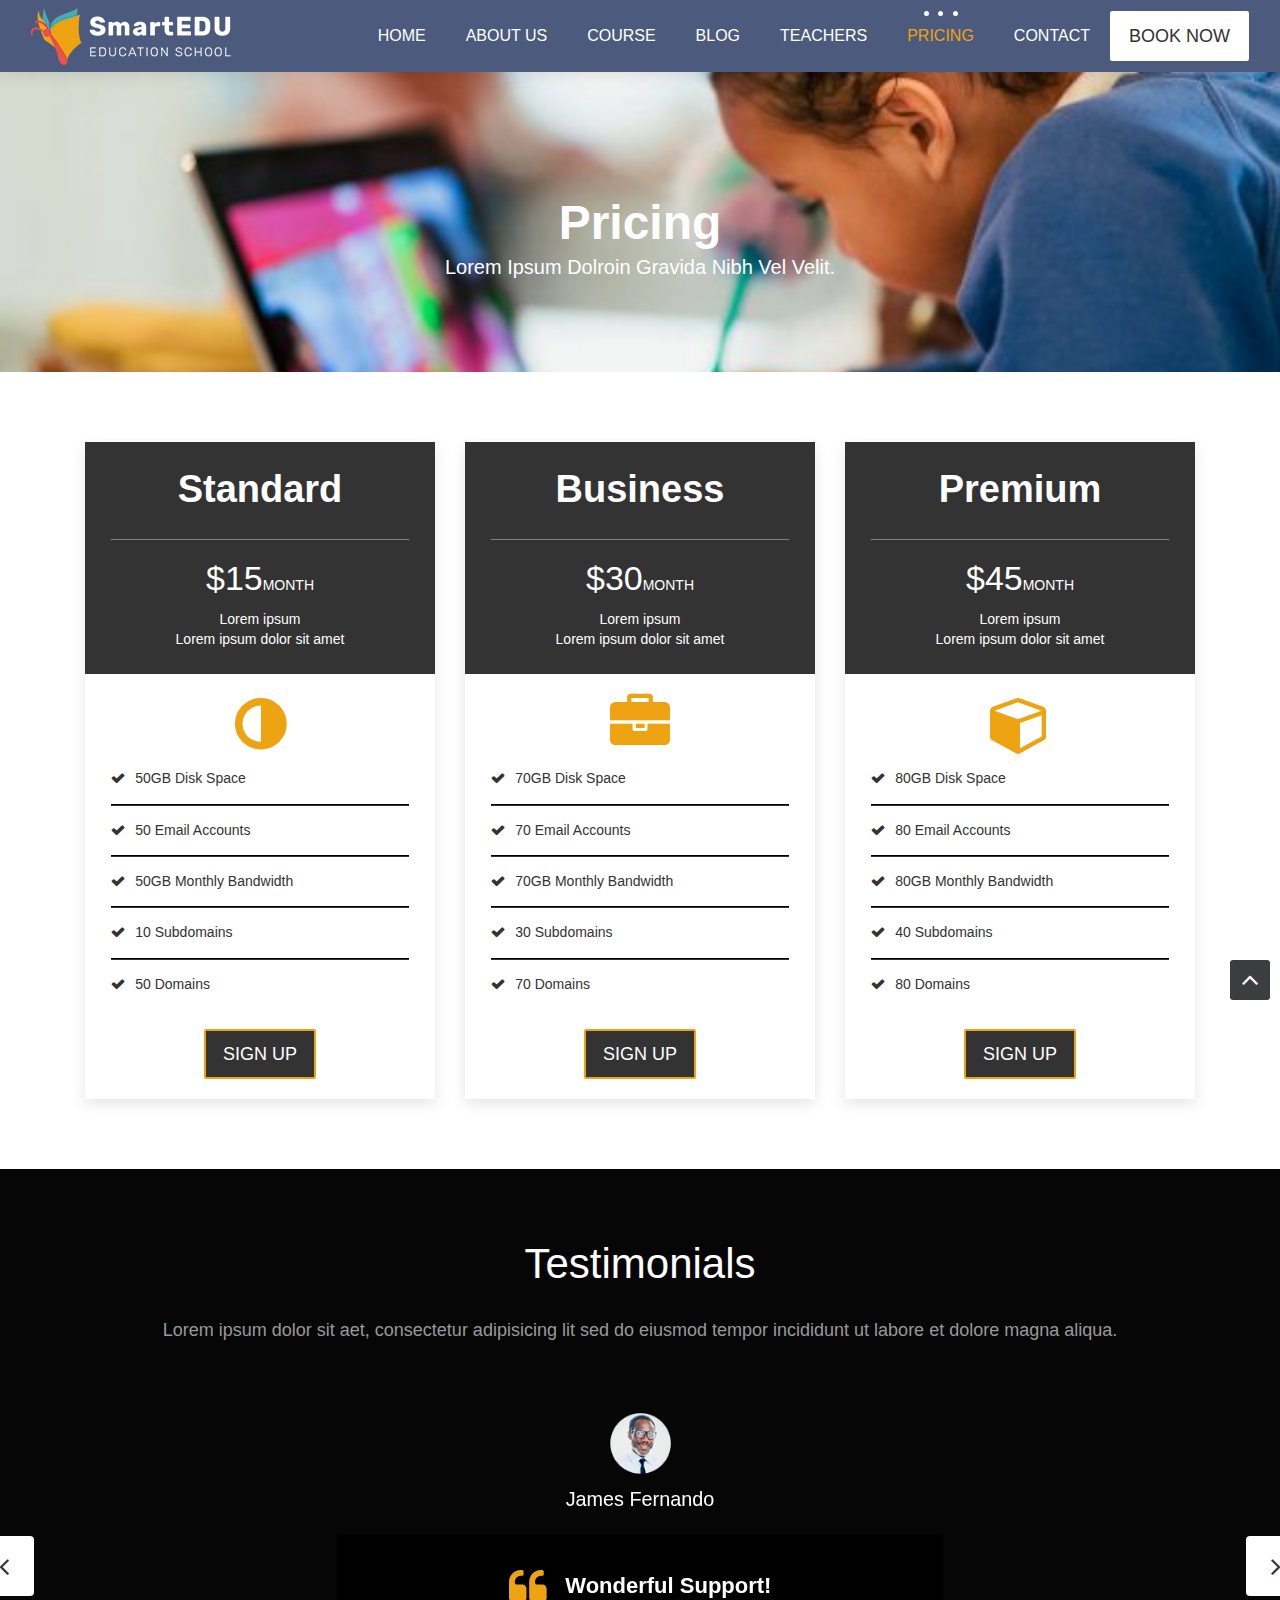
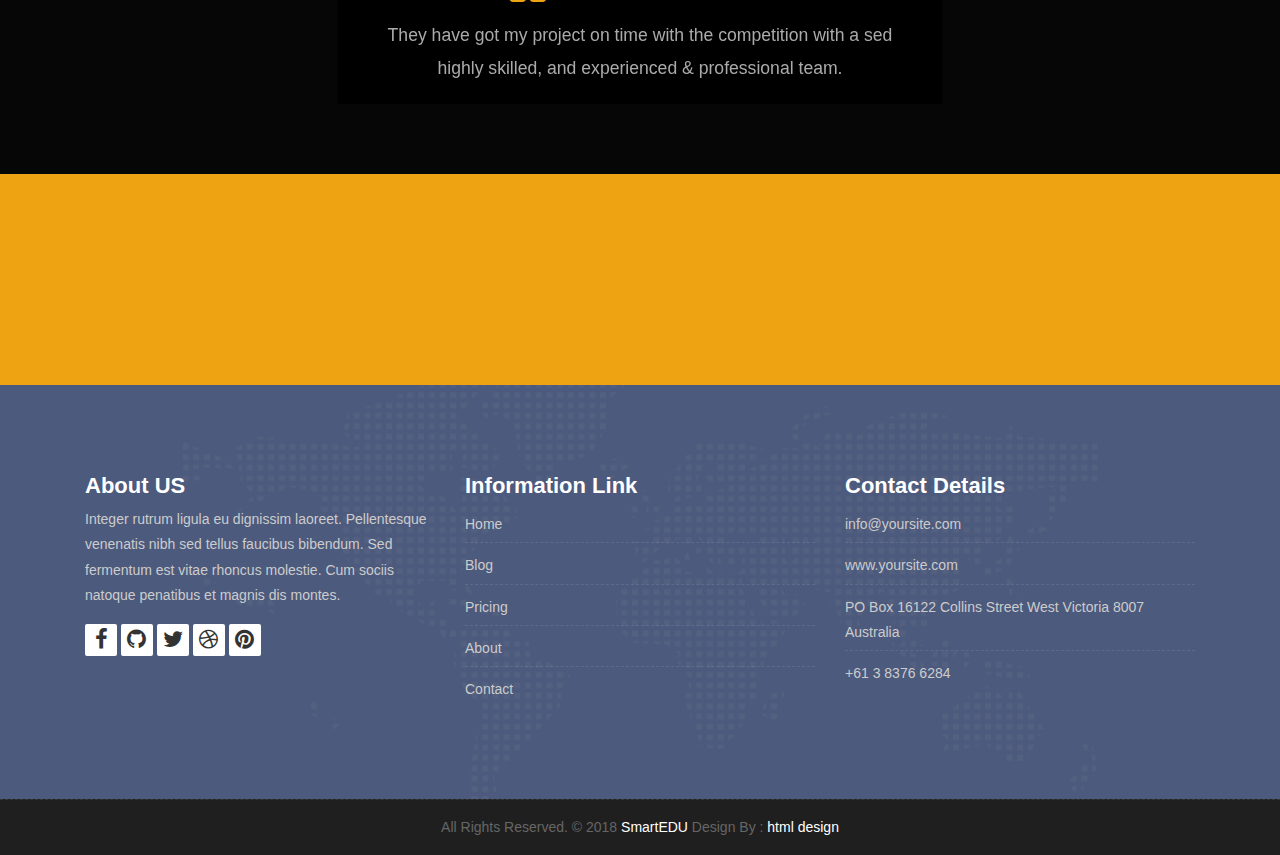
<file: pricing.html>
<!DOCTYPE html>
<html lang="en">

    <!-- Basic -->
    <meta charset="utf-8">
    <meta http-equiv="X-UA-Compatible" content="IE=edge">   
   
    <!-- Mobile Metas -->
    <meta name="viewport" content="width=device-width, initial-scale=1">
 
     <!-- Site Metas -->
    <title>SmartEDU - Education Responsive HTML5 Template</title>  
    <meta name="keywords" content="">
    <meta name="description" content="">
    <meta name="author" content="">

    <!-- Site Icons -->
    <link rel="shortcut icon" href="images/favicon.ico" type="image/x-icon" />
    <link rel="apple-touch-icon" href="images/apple-touch-icon.png">

    <!-- Bootstrap CSS -->
    <link rel="stylesheet" href="css/bootstrap.min.css">
    <!-- Site CSS -->
    <link rel="stylesheet" href="style.css">
    <!-- ALL VERSION CSS -->
    <link rel="stylesheet" href="css/versions.css">
    <!-- Responsive CSS -->
    <link rel="stylesheet" href="css/responsive.css">
    <!-- Custom CSS -->
    <link rel="stylesheet" href="css/custom.css">

    <!-- Modernizer for Portfolio -->
    <script src="js/modernizer.js"></script>

    <!--[if lt IE 9]>
      <script src="https://oss.maxcdn.com/libs/html5shiv/3.7.0/html5shiv.js"></script>
      <script src="https://oss.maxcdn.com/libs/respond.js/1.4.2/respond.min.js"></script>
    <![endif]-->

</head>
<body class="host_version"> 

	<!-- Modal -->
	<div class="modal fade" id="login" tabindex="-1" role="dialog" aria-labelledby="myModalLabel">
	  <div class="modal-dialog modal-dialog-centered modal-lg" role="document">
		<div class="modal-content">
			<div class="modal-header tit-up">
				<button type="button" class="close" data-dismiss="modal" aria-hidden="true">&times;</button>
				<h4 class="modal-title">Customer Login</h4>
			</div>
			<div class="modal-body customer-box">
				<!-- Nav tabs -->
				<ul class="nav nav-tabs">
					<li><a class="active" href="#Login" data-toggle="tab">Login</a></li>
					<li><a href="#Registration" data-toggle="tab">Registration</a></li>
				</ul>
				<!-- Tab panes -->
				<div class="tab-content">
					<div class="tab-pane active" id="Login">
						<form role="form" class="form-horizontal">
							<div class="form-group">
								<div class="col-sm-12">
									<input class="form-control" id="email1" placeholder="Name" type="text">
								</div>
							</div>
							<div class="form-group">
								<div class="col-sm-12">
									<input class="form-control" id="exampleInputPassword1" placeholder="Email" type="email">
								</div>
							</div>
							<div class="row">
								<div class="col-sm-10">
									<button type="submit" class="btn btn-light btn-radius btn-brd grd1">
										Submit
									</button>
									<a class="for-pwd" href="javascript:;">Forgot your password?</a>
								</div>
							</div>
						</form>
					</div>
					<div class="tab-pane" id="Registration">
						<form role="form" class="form-horizontal">
							<div class="form-group">
								<div class="col-sm-12">
									<input class="form-control" placeholder="Name" type="text">
								</div>
							</div>
							<div class="form-group">
								<div class="col-sm-12">
									<input class="form-control" id="email" placeholder="Email" type="email">
								</div>
							</div>
							<div class="form-group">
								<div class="col-sm-12">
									<input class="form-control" id="mobile" placeholder="Mobile" type="email">
								</div>
							</div>
							<div class="form-group">
								<div class="col-sm-12">
									<input class="form-control" id="password" placeholder="Password" type="password">
								</div>
							</div>
							<div class="row">							
								<div class="col-sm-10">
									<button type="button" class="btn btn-light btn-radius btn-brd grd1">
										Save &amp; Continue
									</button>
									<button type="button" class="btn btn-light btn-radius btn-brd grd1">
										Cancel</button>
								</div>
							</div>
						</form>
					</div>
				</div>
			</div>
		</div>
	  </div>
	</div>

    <!-- LOADER -->
	<div id="preloader">
		<div class="loader-container">
			<div class="progress-br float shadow">
				<div class="progress__item"></div>
			</div>
		</div>
	</div>
	<!-- END LOADER -->	

    <!-- Start header -->
	<header class="top-navbar">
		<nav class="navbar navbar-expand-lg navbar-light bg-light">
			<div class="container-fluid">
				<a class="navbar-brand" href="index.html">
					<img src="images/logo.png" alt="" />
				</a>
				<button class="navbar-toggler" type="button" data-toggle="collapse" data-target="#navbars-host" aria-controls="navbars-rs-food" aria-expanded="false" aria-label="Toggle navigation">
					<span class="icon-bar"></span>
                    <span class="icon-bar"></span>
                    <span class="icon-bar"></span>
				</button>
				<div class="collapse navbar-collapse" id="navbars-host">
					<ul class="navbar-nav ml-auto">
						<li class="nav-item"><a class="nav-link" href="index.html">Home</a></li>
						<li class="nav-item"><a class="nav-link" href="about.html">About Us</a></li>
						<li class="nav-item dropdown">
							<a class="nav-link dropdown-toggle" href="#" id="dropdown-a" data-toggle="dropdown">Course </a>
							<div class="dropdown-menu" aria-labelledby="dropdown-a">
								<a class="dropdown-item" href="course-grid-2.html">Course Grid 2 </a>
								<a class="dropdown-item" href="course-grid-3.html">Course Grid 3 </a>
								<a class="dropdown-item" href="course-grid-4.html">Course Grid 4 </a>
							</div>
						</li>
						<li class="nav-item dropdown">
							<a class="nav-link dropdown-toggle" href="#" id="dropdown-a" data-toggle="dropdown">Blog </a>
							<div class="dropdown-menu" aria-labelledby="dropdown-a">
								<a class="dropdown-item" href="blog.html">Blog </a>
								<a class="dropdown-item" href="blog-single.html">Blog single </a>
							</div>
						</li>
						<li class="nav-item"><a class="nav-link" href="teachers.html">Teachers</a></li>
						<li class="nav-item active"><a class="nav-link" href="pricing.html">Pricing</a></li>
						<li class="nav-item"><a class="nav-link" href="contact.html">Contact</a></li>
					</ul>
					<ul class="nav navbar-nav navbar-right">
                        <li><a class="hover-btn-new log" href="#" data-toggle="modal" data-target="#login"><span>Book Now</span></a></li>
                    </ul>
				</div>
			</div>
		</nav>
	</header>
	<!-- End header -->
	
	<div class="all-title-box">
		<div class="container text-center">
			<h1>Pricing<span class="m_1">Lorem Ipsum dolroin gravida nibh vel velit.</span></h1>
		</div>
	</div>
	
    <div id="pricing-box" class="section wb">
        <div class="container">
			<div class="row">
                <div class="col-md-4 col-sm-6">
                    <div class="pricingTable">
                        <div class="pricingTable-header">
                            <span class="heading">
                                <h3>Standard</h3>
                            </span>
                            <span class="price-value">$15<span class="month">month</span> <span>Lorem ipsum </span><span>Lorem ipsum dolor sit amet</span></span>
                        </div>

                        <div class="pricingContent">
                            <i class="fa fa-adjust"></i>
                            <ul>
                                <li>50GB Disk Space</li>
                                <li>50 Email Accounts</li>
                                <li>50GB Monthly Bandwidth</li>
                                <li>10 subdomains</li>
                                <li>50 Domains</li>
                            </ul>
                        </div><!-- /  CONTENT BOX-->

                        <div class="pricingTable-sign-up">
                            <a href="#" class="hover-btn-new orange"><span>sign up</span></a>
                        </div><!-- BUTTON BOX-->
                    </div>
                </div>

                <div class="col-md-4 col-sm-6">
                    <div class="pricingTable pink">
                        <div class="pricingTable-header">
                            <span class="heading">
                                <h3>Business</h3>
                            </span>
                            <span class="price-value">$30<span class="month">month</span> <span>Lorem ipsum</span><span>Lorem ipsum dolor sit amet</span></span>
                        </div>

                        <div class="pricingContent">
                            <i class="fa fa-briefcase"></i>
                            <ul>
                                <li>70GB Disk Space</li>
                                <li>70 Email Accounts</li>
                                <li>70GB Monthly Bandwidth</li>
                                <li>30 subdomains</li>
                                <li>70 Domains</li>
                            </ul>
                        </div><!-- /  CONTENT BOX-->

                        <div class="pricingTable-sign-up">
                            <a href="#" class="hover-btn-new orange"><span>sign up</span></a>
                        </div><!-- BUTTON BOX-->
                    </div>
                </div>

                <div class="col-md-4 col-sm-6">
                    <div class="pricingTable orange">
                        <div class="pricingTable-header">
                            <span class="heading">
                                <h3>Premium</h3>
                            </span>
                            <span class="price-value">$45<span class="month">month</span> <span>Lorem ipsum</span><span>Lorem ipsum dolor sit amet</span></span>
                        </div>

                        <div class="pricingContent">
                            <i class="fa fa-cube"></i>
                            <ul>
                                <li>80GB Disk Space</li>
                                <li>80 Email Accounts</li>
                                <li>80GB Monthly Bandwidth</li>
                                <li>40 subdomains</li>
                                <li>80 Domains</li>
                            </ul>
                        </div><!-- /  CONTENT BOX-->

                        <div class="pricingTable-sign-up">
                            <a href="#" class="hover-btn-new orange"><span>sign up</span></a>
                        </div><!-- BUTTON BOX-->
                    </div>
                </div>
            </div>
		</div>
    </div><!-- end section -->

    <div id="testimonials" class="parallax section db parallax-off" style="background-image:url('images/parallax_04.jpg');">
        <div class="container">
            <div class="section-title text-center">
                <h3>Testimonials</h3>
                <p>Lorem ipsum dolor sit aet, consectetur adipisicing lit sed do eiusmod tempor incididunt ut labore et dolore magna aliqua. </p>
            </div><!-- end title -->

            <div class="row">
                <div class="col-md-12 col-sm-12">
                    <div class="testi-carousel owl-carousel owl-theme">
                        <div class="testimonial clearfix">
							<div class="testi-meta">
                                <img src="images/testi_01.png" alt="" class="img-fluid">
                                <h4>James Fernando </h4>
                            </div>
                            <div class="desc">
                                <h3><i class="fa fa-quote-left"></i> Wonderful Support!</h3>
                                <p class="lead">They have got my project on time with the competition with a sed highly skilled, and experienced & professional team.</p>
                            </div>
                            <!-- end testi-meta -->
                        </div>
                        <!-- end testimonial -->

                        <div class="testimonial clearfix">
							<div class="testi-meta">
                                <img src="images/testi_02.png" alt="" class="img-fluid">
                                <h4>Jacques Philips </h4>
                            </div>
                            <div class="desc">
                                <h3><i class="fa fa-quote-left"></i> Awesome Services!</h3>
                                <p class="lead">Explain to you how all this mistaken idea of denouncing pleasure and praising pain was born and I will give you completed.</p>
                            </div>
                            <!-- end testi-meta -->
                        </div>
                        <!-- end testimonial -->

                        <div class="testimonial clearfix">
							<div class="testi-meta">
                                <img src="images/testi_03.png" alt="" class="img-fluid ">
                                <h4>Venanda Mercy </h4>
                            </div>
                            <div class="desc">
                                <h3><i class="fa fa-quote-left"></i> Great & Talented Team!</h3>
                                <p class="lead">The master-builder of human happines no one rejects, dislikes avoids pleasure itself, because it is very pursue pleasure. </p>
                            </div>
                            <!-- end testi-meta -->
                        </div>
                        <!-- end testimonial -->
                        <div class="testimonial clearfix">
							<div class="testi-meta">
                                <img src="images/testi_01.png" alt="" class="img-fluid">
                                <h4>James Fernando </h4>
                            </div>
                            <div class="desc">
                                <h3><i class="fa fa-quote-left"></i> Wonderful Support!</h3>
                                <p class="lead">They have got my project on time with the competition with a sed highly skilled, and experienced & professional team.</p>
                            </div>
                            <!-- end testi-meta -->
                        </div>
                        <!-- end testimonial -->

                        <div class="testimonial clearfix">
							<div class="testi-meta">
                                <img src="images/testi_02.png" alt="" class="img-fluid">
                                <h4>Jacques Philips </h4>
                            </div>
                            <div class="desc">
                                <h3><i class="fa fa-quote-left"></i> Awesome Services!</h3>
                                <p class="lead">Explain to you how all this mistaken idea of denouncing pleasure and praising pain was born and I will give you completed.</p>
                            </div>
                            <!-- end testi-meta -->
                        </div>
                        <!-- end testimonial -->

                        <div class="testimonial clearfix">
							<div class="testi-meta">
                                <img src="images/testi_03.png" alt="" class="img-fluid">
                                <h4>Venanda Mercy </h4>
                            </div>
                            <div class="desc">
                                <h3><i class="fa fa-quote-left"></i> Great & Talented Team!</h3>
                                <p class="lead">The master-builder of human happines no one rejects, dislikes avoids pleasure itself, because it is very pursue pleasure. </p>
                            </div>
                            <!-- end testi-meta -->
                        </div><!-- end testimonial -->
                    </div><!-- end carousel -->
                </div><!-- end col -->
            </div><!-- end row -->
        </div><!-- end container -->
    </div><!-- end section -->

    <div class="parallax section dbcolor">
        <div class="container">
            <div class="row logos">
                <div class="col-md-2 col-sm-2 col-xs-6 wow fadeInUp">
                    <a href="#"><img src="images/logo_01.png" alt="" class="img-repsonsive"></a>
                </div>
                <div class="col-md-2 col-sm-2 col-xs-6 wow fadeInUp">
                    <a href="#"><img src="images/logo_02.png" alt="" class="img-repsonsive"></a>
                </div>
                <div class="col-md-2 col-sm-2 col-xs-6 wow fadeInUp">
                    <a href="#"><img src="images/logo_03.png" alt="" class="img-repsonsive"></a>
                </div>
                <div class="col-md-2 col-sm-2 col-xs-6 wow fadeInUp">
                    <a href="#"><img src="images/logo_04.png" alt="" class="img-repsonsive"></a>
                </div>
                <div class="col-md-2 col-sm-2 col-xs-6 wow fadeInUp">
                    <a href="#"><img src="images/logo_05.png" alt="" class="img-repsonsive"></a>
                </div>
                <div class="col-md-2 col-sm-2 col-xs-6 wow fadeInUp">
                    <a href="#"><img src="images/logo_06.png" alt="" class="img-repsonsive"></a>
                </div>
            </div><!-- end row -->
        </div><!-- end container -->
    </div><!-- end section -->

    <footer class="footer">
        <div class="container">
            <div class="row">
                <div class="col-lg-4 col-md-4 col-xs-12">
                    <div class="widget clearfix">
                        <div class="widget-title">
                            <h3>About US</h3>
                        </div>
                        <p> Integer rutrum ligula eu dignissim laoreet. Pellentesque venenatis nibh sed tellus faucibus bibendum. Sed fermentum est vitae rhoncus molestie. Cum sociis natoque penatibus et magnis dis montes.</p>
                        <div class="footer-right">
							<ul class="footer-links-soi">
								<li><a href="#"><i class="fa fa-facebook"></i></a></li>
								<li><a href="#"><i class="fa fa-github"></i></a></li>
								<li><a href="#"><i class="fa fa-twitter"></i></a></li>
								<li><a href="#"><i class="fa fa-dribbble"></i></a></li>
								<li><a href="#"><i class="fa fa-pinterest"></i></a></li>
							</ul><!-- end links -->
						</div>
                    </div><!-- end clearfix -->
                </div><!-- end col -->

				<div class="col-lg-4 col-md-4 col-xs-12">
                    <div class="widget clearfix">
                        <div class="widget-title">
                            <h3>Information Link</h3>
                        </div>
                        <ul class="footer-links">
                            <li><a href="#">Home</a></li>
                            <li><a href="#">Blog</a></li>
                            <li><a href="#">Pricing</a></li>
							<li><a href="#">About</a></li>
							<li><a href="#">Contact</a></li>
                        </ul><!-- end links -->
                    </div><!-- end clearfix -->
                </div><!-- end col -->
				
                <div class="col-lg-4 col-md-4 col-xs-12">
                    <div class="widget clearfix">
                        <div class="widget-title">
                            <h3>Contact Details</h3>
                        </div>

                        <ul class="footer-links">
                            <li><a href="mailto:#">info@yoursite.com</a></li>
                            <li><a href="#">www.yoursite.com</a></li>
                            <li>PO Box 16122 Collins Street West Victoria 8007 Australia</li>
                            <li>+61 3 8376 6284</li>
                        </ul><!-- end links -->
                    </div><!-- end clearfix -->
                </div><!-- end col -->
				
            </div><!-- end row -->
        </div><!-- end container -->
    </footer><!-- end footer -->

    <div class="copyrights">
        <div class="container">
            <div class="footer-distributed">
                <div class="footer-center">                   
                    <p class="footer-company-name">All Rights Reserved. &copy; 2018 <a href="#">SmartEDU</a> Design By : <a href="https://html.design/">html design</a></p>
                </div>
            </div>
        </div><!-- end container -->
    </div><!-- end copyrights -->

    <a href="#" id="scroll-to-top" class="dmtop global-radius"><i class="fa fa-angle-up"></i></a>

    <!-- ALL JS FILES -->
    <script src="js/all.js"></script>
    <!-- ALL PLUGINS -->
    <script src="js/custom.js"></script>

</body>
</html>
</file>
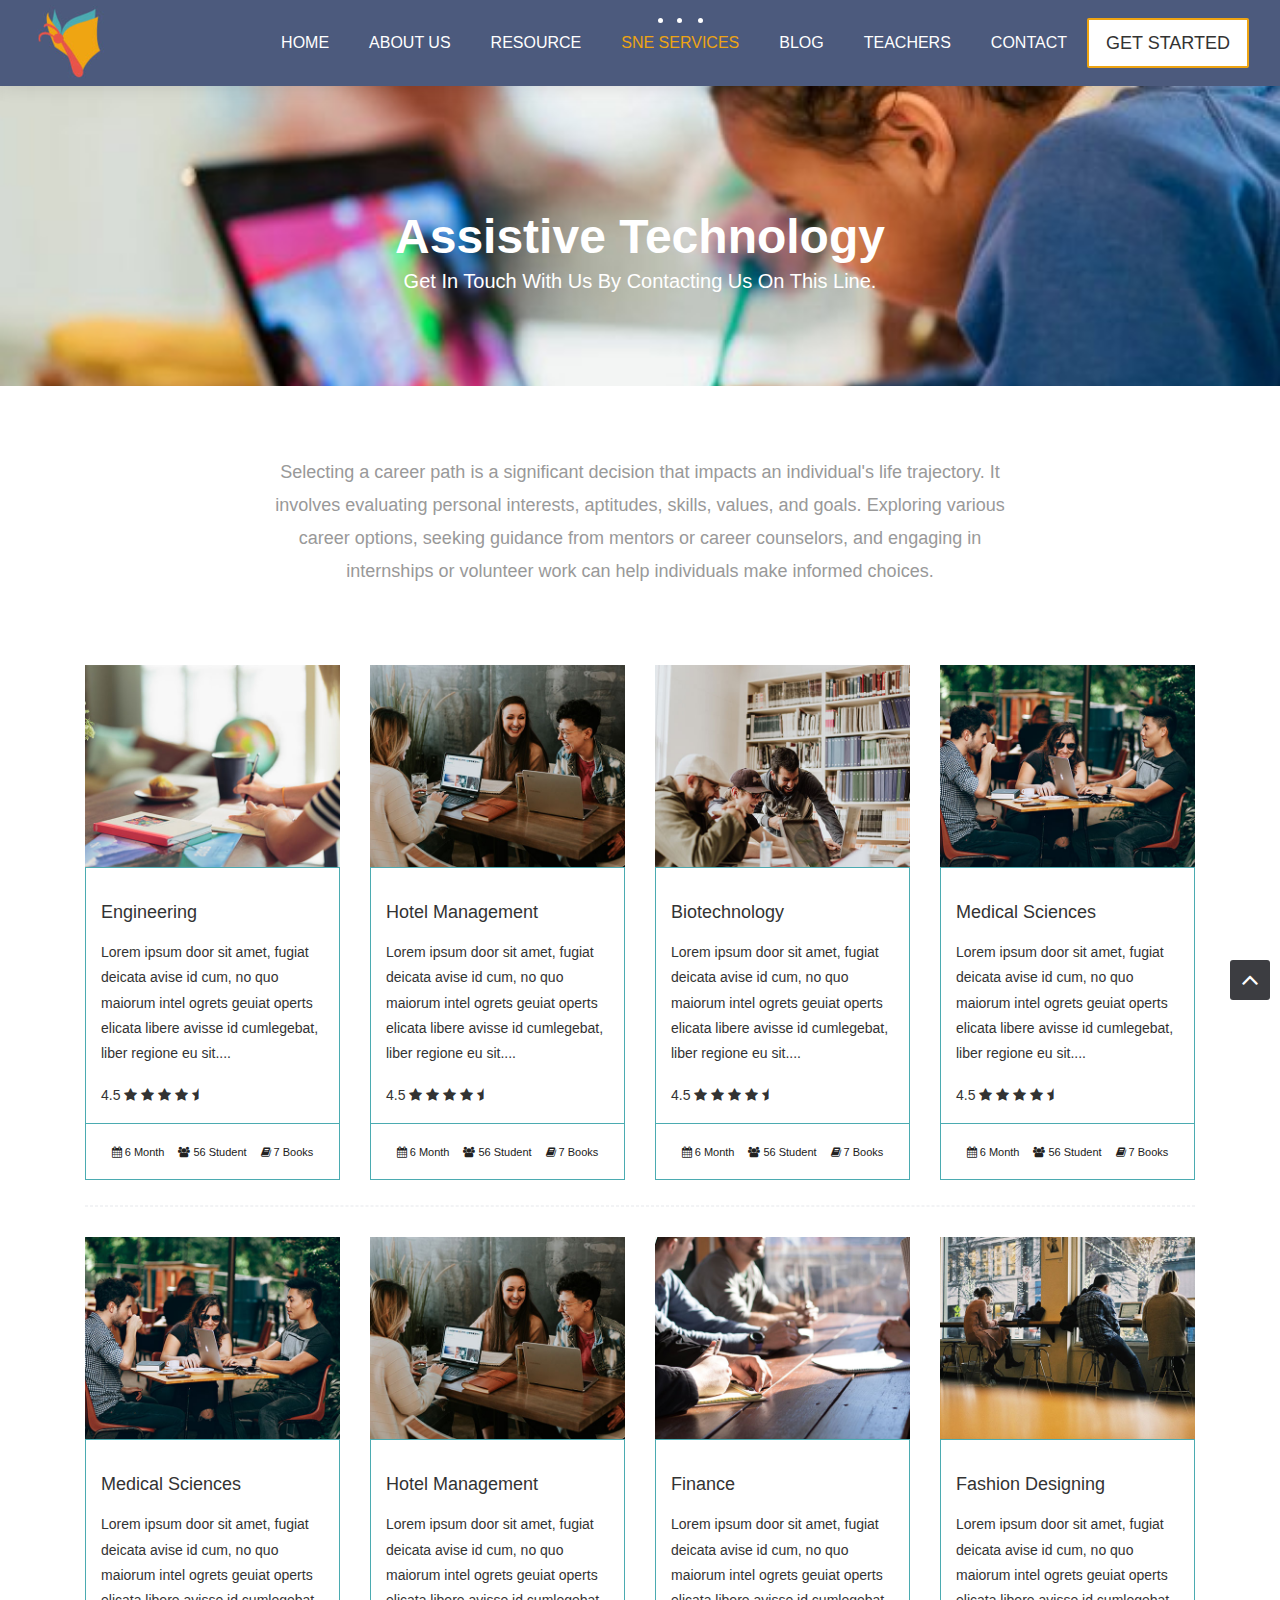
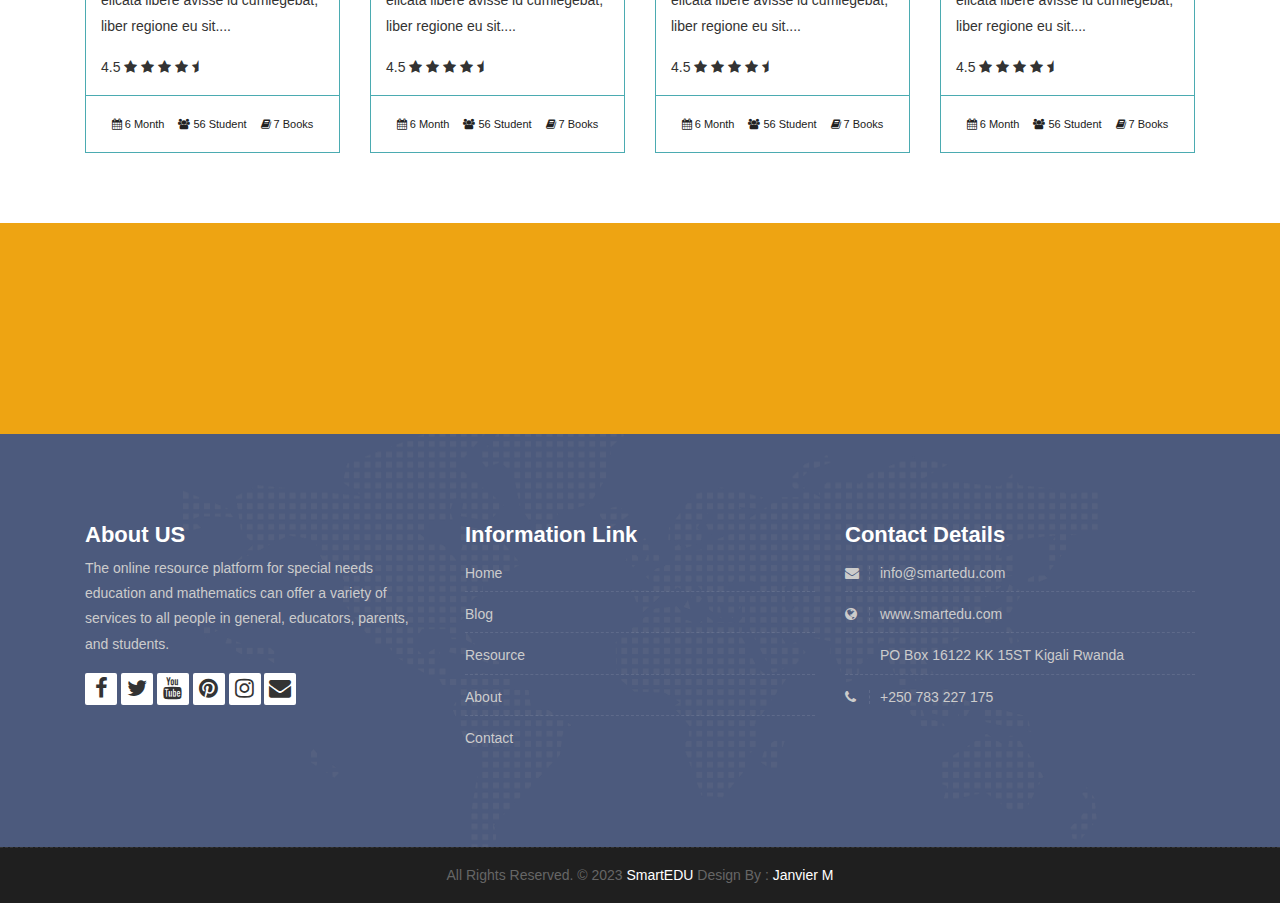
<file: service-grid-1.html>
<!DOCTYPE html>
<html lang="en">

    <!-- Basic -->
    <meta charset="utf-8">
    <meta http-equiv="X-UA-Compatible" content="IE=edge">   
   
    <!-- Mobile Metas -->
    <meta name="viewport" content="width=device-width, initial-scale=1">
 
     <!-- Site Metas -->
    <title>SmartEDU</title>  
    <meta name="keywords" content="">
    <meta name="description" content="">
    <meta name="author" content="">

    <!-- Site Icons -->
    <link rel="shortcut icon" href="images/favicon.ico" type="image/x-icon" />
    <link rel="apple-touch-icon" href="images/apple-touch-icon.png">

    <!-- Bootstrap CSS -->
    <link rel="stylesheet" href="css/bootstrap.min.css">
    <!-- Site CSS -->
    <link rel="stylesheet" href="style.css">
    <!-- ALL VERSION CSS -->
    <link rel="stylesheet" href="css/versions.css">
    <!-- Responsive CSS -->
    <link rel="stylesheet" href="css/responsive.css">
    <!-- Custom CSS -->
    <link rel="stylesheet" href="css/custom.css">

    <!-- Modernizer for Portfolio -->
    <script src="js/modernizer.js"></script>

    <!--[if lt IE 9]>
      <script src="https://oss.maxcdn.com/libs/html5shiv/3.7.0/html5shiv.js"></script>
      <script src="https://oss.maxcdn.com/libs/respond.js/1.4.2/respond.min.js"></script>
    <![endif]-->

</head>
<body class="host_version"> 

	<!-- Modal -->
	<div class="modal fade" id="login" tabindex="-1" role="dialog" aria-labelledby="myModalLabel">
	  <div class="modal-dialog modal-dialog-centered modal-lg" role="document">
		<div class="modal-content">
			<div class="modal-header tit-up">
				<button type="button" class="close" data-dismiss="modal" aria-hidden="true">&times;</button>
				<h4 class="modal-title">Customer Login</h4>
			</div>
			<div class="modal-body customer-box">
				<!-- Nav tabs -->
				<ul class="nav nav-tabs">
					<li><a class="active" href="#Login" data-toggle="tab">Login</a></li>
					<li><a href="#Registration" data-toggle="tab">Registration</a></li>
				</ul>
				<!-- Tab panes -->
				<div class="tab-content">
					<div class="tab-pane active" id="Login">
						<form role="form" class="form-horizontal">
							<div class="form-group">
								<div class="col-sm-12">
									<input class="form-control" id="email1" placeholder="Name" type="text">
								</div>
							</div>
							<div class="form-group">
								<div class="col-sm-12">
									<input class="form-control" id="exampleInputPassword1" placeholder="Email" type="email">
								</div>
							</div>
							<div class="form-group">
								<div class="col-sm-12">
									<input class="form-control" id="exampleInputPassword1" placeholder="Password" type="email">
								</div>
							</div>
							<div class="row">
								<div class="col-sm-10">
									<button type="submit" class="btn btn-light btn-radius btn-brd grd1">
										Submit
									</button>
									<a class="for-pwd" href="javascript:;">Forgot your password?</a>
								</div>
							</div>
						</form>
					</div>
					<div class="tab-pane" id="Registration">
						<form role="form" class="form-horizontal">
							<div class="form-group">
								<div class="col-sm-12">
									<input class="form-control" placeholder="Name" type="text">
								</div>
							</div>
							<div class="form-group">
								<div class="col-sm-12">
									<input class="form-control" id="email" placeholder="Email" type="email">
								</div>
							</div>
							<div class="form-group">
								<div class="col-sm-12">
									<input class="form-control" id="mobile" placeholder="Mobile" type="email">
								</div>
							</div>
							<div class="form-group">
								<div class="col-sm-12">
									<input class="form-control" id="password" placeholder="Password" type="password">
								</div>
							</div>
							<div class="row">							
								<div class="col-sm-10">
									<button type="button" class="btn btn-light btn-radius btn-brd grd1">
										Save &amp; Continue
									</button>
									<button type="button" class="btn btn-light btn-radius btn-brd grd1">
										Cancel</button>
								</div>
							</div>
						</form>
					</div>
				</div>
			</div>
		</div>
	  </div>
	</div>

    <!-- LOADER -->
	<div id="preloader">
		<div class="loader-container">
			<div class="progress-br float shadow">
				<div class="progress__item"></div>
			</div>
		</div>
	</div>
	<!-- END LOADER -->	
	
	<!-- Start header -->
	<header class="top-navbar">
		<nav class="navbar navbar-expand-lg navbar-light bg-light">
			<div class="container-fluid">
				<a class="navbar-brand" href="index.html">
					<img src="images/apple-touch-icon.png" alt="" />
				</a>
				<button class="navbar-toggler" type="button" data-toggle="collapse" data-target="#navbars-host" aria-controls="navbars-rs-food" aria-expanded="false" aria-label="Toggle navigation">
					<span class="icon-bar"></span>
                    <span class="icon-bar"></span>
                    <span class="icon-bar"></span>
				</button>
				<div class="collapse navbar-collapse" id="navbars-host">
					<ul class="navbar-nav ml-auto">
						<li class="nav-item"><a class="nav-link" href="index.html">Home</a></li>
						<li class="nav-item"><a class="nav-link" href="about.html">About Us</a></li>
						<li class="nav-item dropdown">
							<a class="nav-link dropdown-toggle" href="#" id="dropdown-a" data-toggle="dropdown">Resource</a>
							<div class="dropdown-menu" aria-labelledby="dropdown-a">
								<a class="dropdown-item" href="course-grid-2.html">Rehabilitation center</a>
								<a class="dropdown-item" href="course-grid-3.html">Career center</a>
								<a class="dropdown-item" href="#">Councelling center</a>
							</div>
						</li>
						<li class="nav-item active dropdown">
							<a class="nav-link dropdown-toggle" href="#" id="dropdown-a" data-toggle="dropdown">SNE Services</a>
							<div class="dropdown-menu" aria-labelledby="dropdown-a">
								<a class="dropdown-item" href="#">Assitive Technology</a>
								<a class="dropdown-item" href="#">Learning Materials</a>
								<a class="dropdown-item" href="service-grid-3.html"></a>
							</div>
						</li>
						<li class="nav-item dropdown">
							<a class="nav-link dropdown-toggle" href="#" id="dropdown-a" data-toggle="dropdown">Blog </a>
							<div class="dropdown-menu" aria-labelledby="dropdown-a">
								<a class="dropdown-item" href="#">Blog </a>
								<a class="dropdown-item" href="#">Blog single </a>
							</div>
						</li>
						<li class="nav-item"><a class="nav-link" href="#">Teachers</a></li>
						<li class="nav-item"><a class="nav-link" href="contact.html">Contact</a></li>
					</ul>
					<ul class="nav navbar-nav navbar-right">
                        <li><a class="hover-btn-new log orange" href="#" data-toggle="modal" data-target="#login"><span>Get Started</span></a></li>
                    </ul>
				</div>
			</div>
		</nav>
	</header>
	<!-- End header -->
	
	
	<div class="all-title-box">
		<div class="container text-center">
			<h1>Assistive Technology<span class="m_1">Get in touch with us by contacting us on this line.</span></h1>
		</div>
	</div>
	
    <div id="overviews" class="section wb">
        <div class="container">
            <div class="section-title row text-center">
                <div class="col-md-8 offset-md-2">
                    <p class="lead"> Selecting a career path is a significant decision that impacts an individual's life trajectory. It involves evaluating personal interests, aptitudes, skills, values, and goals. Exploring various career options, seeking guidance from mentors or career counselors, and engaging in internships or volunteer work can help individuals make informed choices.</p>
                </div>
            </div>
		<!-- end title -->

		<hr class="invis"> 

		<div class="row"> 
			<div class="col-lg-3 col-md-6 col-12">
				<div class="course-item">
					<div class="image-blog">
						<img src="images/blog_1.jpg" alt="" class="img-fluid">
					</div>
					<div class="course-br">
						<div class="course-title">
							<h2><a href="#" title="">Engineering</a></h2>
						</div>
						<div class="course-desc">
							<p>Lorem ipsum door sit amet, fugiat deicata avise id cum, no quo maiorum intel ogrets geuiat operts elicata libere avisse id cumlegebat, liber regione eu sit.... </p>
						</div>
						<div class="course-rating">
							4.5
							<i class="fa fa-star"></i>	
							<i class="fa fa-star"></i>	
							<i class="fa fa-star"></i>	
							<i class="fa fa-star"></i>	
							<i class="fa fa-star-half"></i>								
						</div>
					</div>
					<div class="course-meta-bot">
						<ul>
							<li><i class="fa fa-calendar" aria-hidden="true"></i> 6 Month</li>
							<li><i class="fa fa-users" aria-hidden="true"></i> 56 Student</li>
							<li><i class="fa fa-book" aria-hidden="true"></i> 7 Books</li>
						</ul>
					</div>
				</div>
			</div><!-- end col -->
		
			<div class="col-lg-3 col-md-6 col-12">
				<div class="course-item">
					<div class="image-blog">
						<img src="images/blog_2.jpg" alt="" class="img-fluid">
					</div>
					<div class="course-br">
						<div class="course-title">
							<h2><a href="#" title="">Hotel Management</a></h2>
						</div>
						<div class="blog-desc">
							<p>Lorem ipsum door sit amet, fugiat deicata avise id cum, no quo maiorum intel ogrets geuiat operts elicata libere avisse id cumlegebat, liber regione eu sit.... </p>
						</div>
						<div class="course-rating">
							4.5
							<i class="fa fa-star"></i>	
							<i class="fa fa-star"></i>	
							<i class="fa fa-star"></i>	
							<i class="fa fa-star"></i>	
							<i class="fa fa-star-half"></i>								
						</div>
					</div>
					<div class="course-meta-bot">
						<ul>
							<li><i class="fa fa-calendar" aria-hidden="true"></i> 6 Month</li>
							<li><i class="fa fa-users" aria-hidden="true"></i> 56 Student</li>
							<li><i class="fa fa-book" aria-hidden="true"></i> 7 Books</li>
						</ul>
					</div>
				</div>
			</div><!-- end col -->	
			
			<div class="col-lg-3 col-md-6 col-12">
				<div class="course-item">
					<div class="image-blog">
						<img src="images/blog_3.jpg" alt="" class="img-fluid">
					</div>
					<div class="course-br">
						<div class="course-title">
							<h2><a href="#" title="">Biotechnology</a></h2>
						</div>
						<div class="course-desc">
							<p>Lorem ipsum door sit amet, fugiat deicata avise id cum, no quo maiorum intel ogrets geuiat operts elicata libere avisse id cumlegebat, liber regione eu sit.... </p>
						</div>
						<div class="course-rating">
							4.5
							<i class="fa fa-star"></i>	
							<i class="fa fa-star"></i>	
							<i class="fa fa-star"></i>	
							<i class="fa fa-star"></i>	
							<i class="fa fa-star-half"></i>								
						</div>
					</div>
					<div class="course-meta-bot">
						<ul>
							<li><i class="fa fa-calendar" aria-hidden="true"></i> 6 Month</li>
							<li><i class="fa fa-users" aria-hidden="true"></i> 56 Student</li>
							<li><i class="fa fa-book" aria-hidden="true"></i> 7 Books</li>
						</ul>
					</div>
				</div>
			</div><!-- end col -->
			
			<div class="col-lg-3 col-md-6 col-12">
			   <div class="course-item">
					<div class="image-blog">
						<img src="images/blog_4.jpg" alt="" class="img-fluid">
					</div>
					<div class="course-br">
						<div class="course-title">
							<h2><a href="#" title="">Medical Sciences</a></h2>
						</div>
						<div class="course-desc">
							<p>Lorem ipsum door sit amet, fugiat deicata avise id cum, no quo maiorum intel ogrets geuiat operts elicata libere avisse id cumlegebat, liber regione eu sit.... </p>
						</div>
						<div class="course-rating">
							4.5
							<i class="fa fa-star"></i>	
							<i class="fa fa-star"></i>	
							<i class="fa fa-star"></i>	
							<i class="fa fa-star"></i>	
							<i class="fa fa-star-half"></i>								
						</div>
					</div>
					<div class="course-meta-bot">
						<ul>
							<li><i class="fa fa-calendar" aria-hidden="true"></i> 6 Month</li>
							<li><i class="fa fa-users" aria-hidden="true"></i> 56 Student</li>
							<li><i class="fa fa-book" aria-hidden="true"></i> 7 Books</li>
						</ul>
					</div>
				</div>
			</div><!-- end col -->
		</div><!-- end row -->			
		
		<hr class="hr3"> 
		
		<div class="row"> 
			<div class="col-lg-3 col-md-6 col-12">
			   <div class="course-item">
					<div class="image-blog">
						<img src="images/blog_4.jpg" alt="" class="img-fluid">
					</div>
					<div class="course-br">
						<div class="course-title">
							<h2><a href="#" title="">Medical Sciences</a></h2>
						</div>
						<div class="course-desc">
							<p>Lorem ipsum door sit amet, fugiat deicata avise id cum, no quo maiorum intel ogrets geuiat operts elicata libere avisse id cumlegebat, liber regione eu sit.... </p>
						</div>
						<div class="course-rating">
							4.5
							<i class="fa fa-star"></i>	
							<i class="fa fa-star"></i>	
							<i class="fa fa-star"></i>	
							<i class="fa fa-star"></i>	
							<i class="fa fa-star-half"></i>								
						</div>
					</div>
					<div class="course-meta-bot">
						<ul>
							<li><i class="fa fa-calendar" aria-hidden="true"></i> 6 Month</li>
							<li><i class="fa fa-users" aria-hidden="true"></i> 56 Student</li>
							<li><i class="fa fa-book" aria-hidden="true"></i> 7 Books</li>
						</ul>
					</div>
				</div>
			</div><!-- end col -->
			
			<div class="col-lg-3 col-md-6 col-12">
				<div class="course-item">
					<div class="image-blog">
						<img src="images/blog_2.jpg" alt="" class="img-fluid">
					</div>
					<div class="course-br">
						<div class="course-title">
							<h2><a href="#" title="">Hotel Management</a></h2>
						</div>
						<div class="blog-desc">
							<p>Lorem ipsum door sit amet, fugiat deicata avise id cum, no quo maiorum intel ogrets geuiat operts elicata libere avisse id cumlegebat, liber regione eu sit.... </p>
						</div>
						<div class="course-rating">
							4.5
							<i class="fa fa-star"></i>	
							<i class="fa fa-star"></i>	
							<i class="fa fa-star"></i>	
							<i class="fa fa-star"></i>	
							<i class="fa fa-star-half"></i>								
						</div>
					</div>
					<div class="course-meta-bot">
						<ul>
							<li><i class="fa fa-calendar" aria-hidden="true"></i> 6 Month</li>
							<li><i class="fa fa-users" aria-hidden="true"></i> 56 Student</li>
							<li><i class="fa fa-book" aria-hidden="true"></i> 7 Books</li>
						</ul>
					</div>
				</div>
			</div><!-- end col -->
			
			<div class="col-lg-3 col-md-6 col-12">
				<div class="course-item">
					<div class="image-blog">
						<img src="images/blog_5.jpg" alt="" class="img-fluid">
					</div>		
					<div class="course-br">
						<div class="course-title">
							<h2><a href="#" title="">Finance</a></h2>
						</div>
						<div class="course-desc">
							<p>Lorem ipsum door sit amet, fugiat deicata avise id cum, no quo maiorum intel ogrets geuiat operts elicata libere avisse id cumlegebat, liber regione eu sit.... </p>
						</div>
						<div class="course-rating">
							4.5
							<i class="fa fa-star"></i>	
							<i class="fa fa-star"></i>	
							<i class="fa fa-star"></i>	
							<i class="fa fa-star"></i>	
							<i class="fa fa-star-half"></i>								
						</div>
					</div>
					<div class="course-meta-bot">
						<ul>
							<li><i class="fa fa-calendar" aria-hidden="true"></i> 6 Month</li>
							<li><i class="fa fa-users" aria-hidden="true"></i> 56 Student</li>
							<li><i class="fa fa-book" aria-hidden="true"></i> 7 Books</li>
						</ul>
					</div>
				</div>
			</div><!-- end col -->
		
			<div class="col-lg-3 col-md-6 col-12">
				<div class="course-item">
					<div class="image-blog">
						<img src="images/blog_6.jpg" alt="" class="img-fluid">
					</div>
					<div class="course-br">
						<div class="course-title">
							<h2><a href="#" title="">Fashion Designing</a></h2>
						</div>
						<div class="course-desc">
							<p>Lorem ipsum door sit amet, fugiat deicata avise id cum, no quo maiorum intel ogrets geuiat operts elicata libere avisse id cumlegebat, liber regione eu sit.... </p>
						</div>	
						<div class="course-rating">
							4.5
							<i class="fa fa-star"></i>	
							<i class="fa fa-star"></i>	
							<i class="fa fa-star"></i>	
							<i class="fa fa-star"></i>	
							<i class="fa fa-star-half"></i>								
						</div>
					</div>
					<div class="course-meta-bot">
						<ul>
							<li><i class="fa fa-calendar" aria-hidden="true"></i> 6 Month</li>
							<li><i class="fa fa-users" aria-hidden="true"></i> 56 Student</li>
							<li><i class="fa fa-book" aria-hidden="true"></i> 7 Books</li>
						</ul>
					</div>
				</div>
			</div><!-- end col -->
		</div><!-- end row -->
		</div><!-- end container -->
		</div><!-- end section -->

	<div class="parallax section dbcolor">
        <div class="container">
            <div class="row logos">
                <div class="col-md-2 col-sm-2 col-xs-6 wow fadeInUp">
                    <a href="#"><img src="images/logo_01.png" alt="" class="img-repsonsive"></a>
                </div>
                <div class="col-md-2 col-sm-2 col-xs-6 wow fadeInUp">
                    <a href="#"><img src="images/logo_02.png" alt="" class="img-repsonsive"></a>
                </div>
                <div class="col-md-2 col-sm-2 col-xs-6 wow fadeInUp">
                    <a href="#"><img src="images/logo_03.png" alt="" class="img-repsonsive"></a>
                </div>
                <div class="col-md-2 col-sm-2 col-xs-6 wow fadeInUp">
                    <a href="#"><img src="images/logo_04.png" alt="" class="img-repsonsive"></a>
                </div>
                <div class="col-md-2 col-sm-2 col-xs-6 wow fadeInUp">
                    <a href="#"><img src="images/logo_05.png" alt="" class="img-repsonsive"></a>
                </div>
                <div class="col-md-2 col-sm-2 col-xs-6 wow fadeInUp">
                    <a href="#"><img src="images/logo_06.png" alt="" class="img-repsonsive"></a>
                </div>
            </div><!-- end row -->
        </div><!-- end container -->
    </div><!-- end section -->

    <footer class="footer">
        <div class="container">
            <div class="row">
                <div class="col-lg-4 col-md-4 col-xs-12">
                    <div class="widget clearfix">
                        <div class="widget-title">
                            <h3>About US</h3>
                        </div>
                        <p> The online resource platform for special needs education and mathematics can offer a variety of services to all people in general, educators, parents, and students. </p>   
						<div class="footer-right">
							<ul class="footer-links-soi">
								<li><a href="#"><i class="fa fa-facebook"></i></a></li>
								<li><a href="#"><i class="fa fa-twitter"></i></a></li>
								<li><a href="#"><i class="fa fa-youtube"></i></a></li>
								<li><a href="#"><i class="fa fa-pinterest"></i></a></li>
								<li><a href="#"><i class="fa fa-instagram"></i></a></li>
								<li><a href="#"><i class="fa fa-envelope"></i></a></li>
                                
							</ul><!-- end links -->
						</div>						
                    </div><!-- end clearfix -->
                </div><!-- end col -->

				<div class="col-lg-4 col-md-4 col-xs-12">
                    <div class="widget clearfix">
                        <div class="widget-title">
                            <h3>Information Link</h3>
                        </div>
                        <ul class="footer-links">
                            <li><a href="#">Home</a></li>
                            <li><a href="#">Blog</a></li>
                            <li><a href="#">Resource</a></li>
							<li><a href="#">About</a></li>
							<li><a href="#">Contact</a></li>
                        </ul><!-- end links -->
                    </div><!-- end clearfix -->
                </div><!-- end col -->
				
                <div class="col-lg-4 col-md-4 col-xs-12">
                    <div class="widget clearfix">
                        <div class="widget-title">
                            <h3>Contact Details</h3>
                        </div>

                        <ul class="footer-links">
                            <li><a href="mailto:#"><i class="fa fa-envelope"></i>info@smartedu.com</a></li>
                            <li><a href="#"><i class="fa fa-globe"></i>www.smartedu.com</a></li>
                            <li><i class="fa fa-pointer"></i>PO Box 16122 KK 15ST Kigali Rwanda</li>
                            <li><i class="fa fa-phone"></i>+250 783 227 175</li>
                        </ul><!-- end links -->
                    </div><!-- end clearfix -->
                </div><!-- end col -->
				
            </div><!-- end row -->
        </div><!-- end container -->
    </footer><!-- end footer -->

    <div class="copyrights">
        <div class="container">
            <div class="footer-distributed">
                <div class="footer-center">                   
                    <p class="footer-company-name">All Rights Reserved. &copy; 2023 <a href="#">SmartEDU</a> Design By : <a href="https://janviertyga.github.io/Janvier-Website/">Janvier M</a></p>
                </div>
            </div>
        </div><!-- end container -->
    </div><!-- end copyrights -->

    <a href="#" id="scroll-to-top" class="dmtop global-radius"><i class="fa fa-angle-up"></i></a>

    <!-- ALL JS FILES -->
    <script src="js/all.js"></script>
    <!-- ALL PLUGINS -->
    <script src="js/custom.js"></script>
	<script src="js/timeline.min.js"></script>
	<script>
		timeline(document.querySelectorAll('.timeline'), {
			forceVerticalMode: 700,
			mode: 'horizontal',
			verticalStartPosition: 'left',
			visibleItems: 4
		});
	</script>
</body>
</html>
</file>
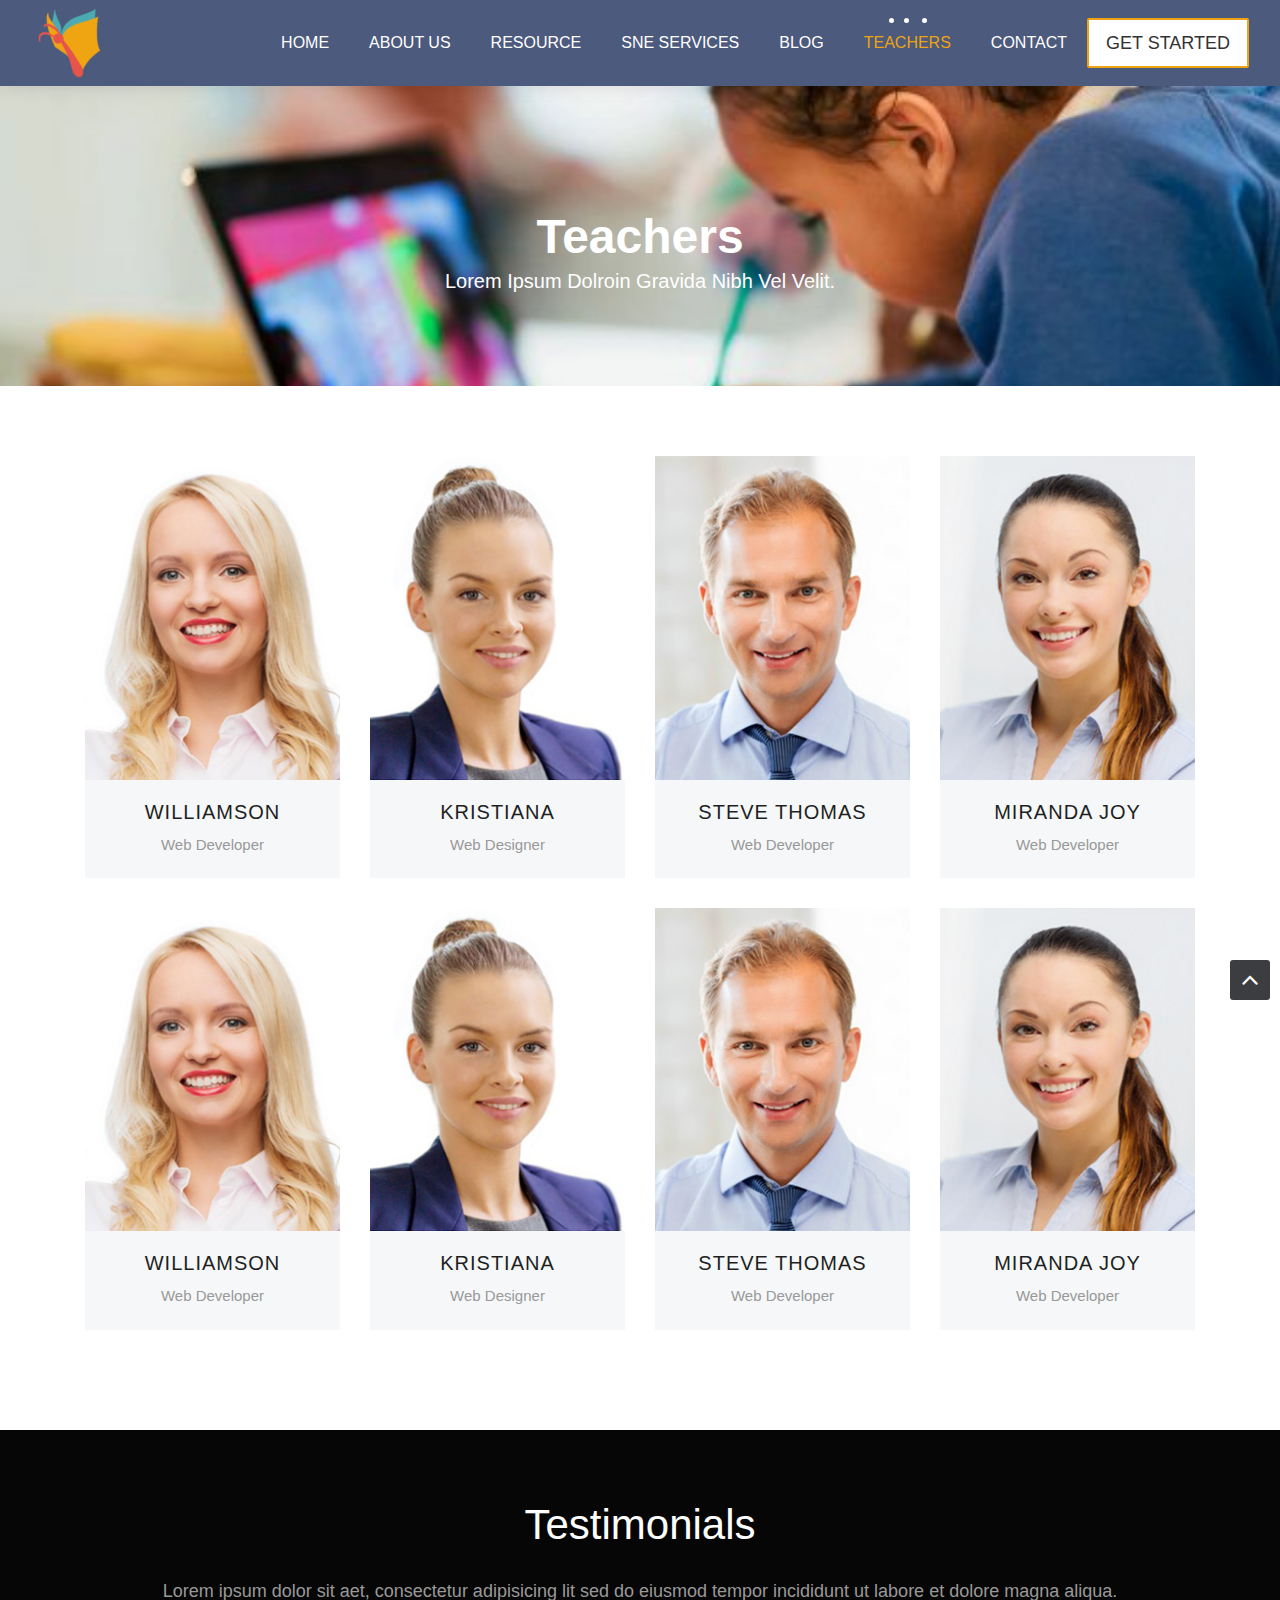
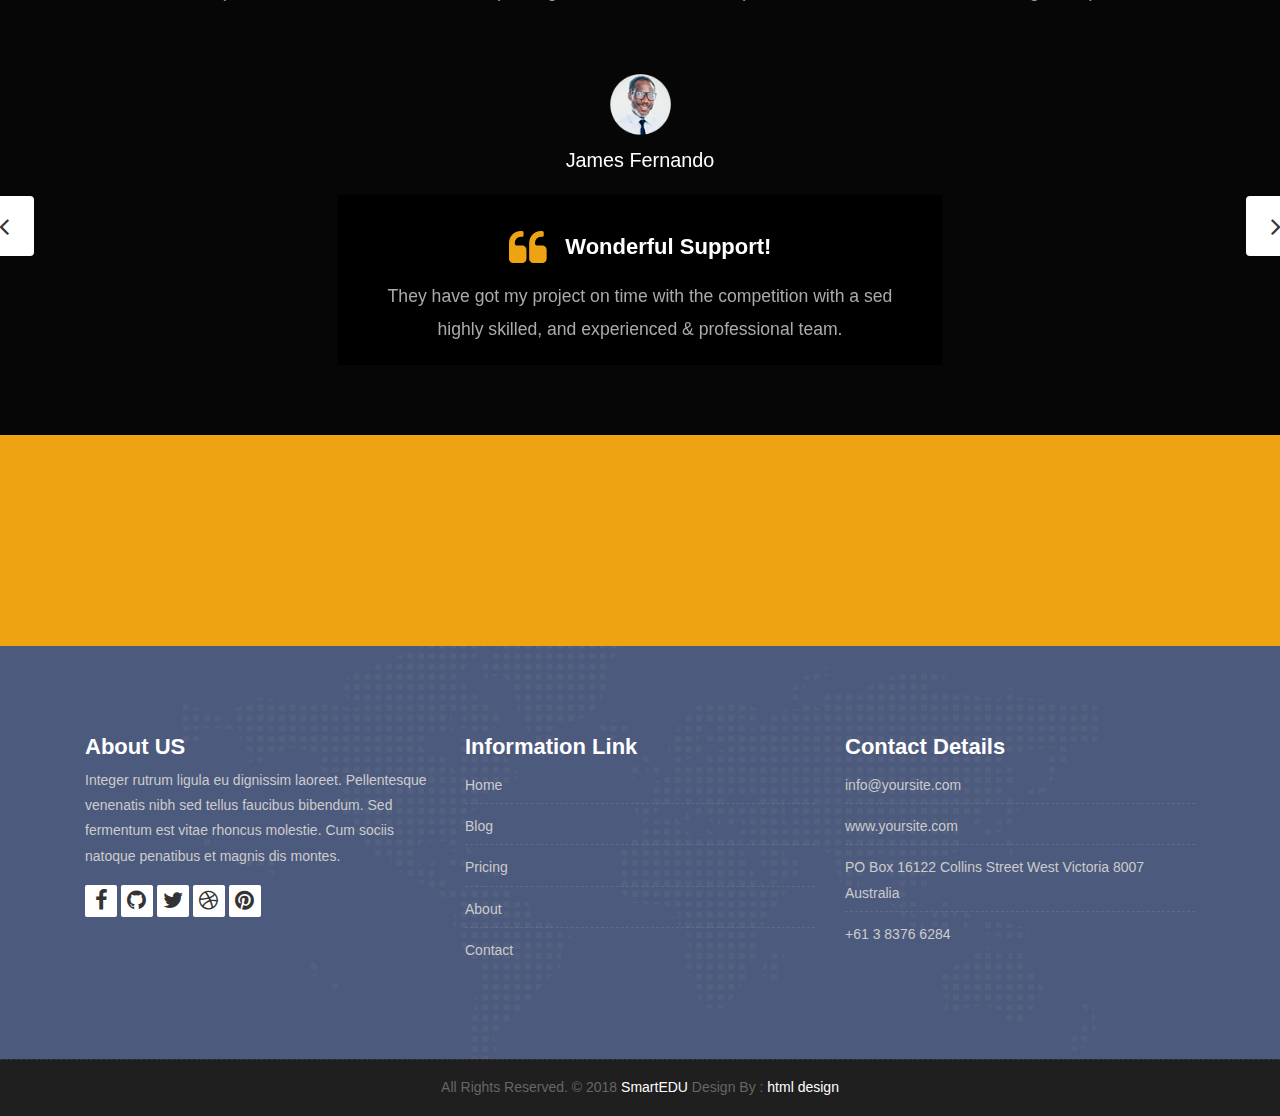
<file: teachers.html>
<!DOCTYPE html>
<html lang="en">

    <!-- Basic -->
    <meta charset="utf-8">
    <meta http-equiv="X-UA-Compatible" content="IE=edge">   
   
    <!-- Mobile Metas -->
    <meta name="viewport" content="width=device-width, initial-scale=1">
 
     <!-- Site Metas -->
    <title>SmartEDU</title>  
    <meta name="keywords" content="">
    <meta name="description" content="">
    <meta name="author" content="">

    <!-- Site Icons -->
    <link rel="shortcut icon" href="images/favicon.ico" type="image/x-icon" />
    <link rel="apple-touch-icon" href="images/apple-touch-icon.png">

    <!-- Bootstrap CSS -->
    <link rel="stylesheet" href="css/bootstrap.min.css">
    <!-- Site CSS -->
    <link rel="stylesheet" href="style.css">
    <!-- ALL VERSION CSS -->
    <link rel="stylesheet" href="css/versions.css">
    <!-- Responsive CSS -->
    <link rel="stylesheet" href="css/responsive.css">
    <!-- Custom CSS -->
    <link rel="stylesheet" href="css/custom.css">

    <!-- Modernizer for Portfolio -->
    <script src="js/modernizer.js"></script>

    <!--[if lt IE 9]>
      <script src="https://oss.maxcdn.com/libs/html5shiv/3.7.0/html5shiv.js"></script>
      <script src="https://oss.maxcdn.com/libs/respond.js/1.4.2/respond.min.js"></script>
    <![endif]-->

</head>
<body class="host_version"> 

	<!-- Modal -->
	<div class="modal fade" id="login" tabindex="-1" role="dialog" aria-labelledby="myModalLabel">
	  <div class="modal-dialog modal-dialog-centered modal-lg" role="document">
		<div class="modal-content">
			<div class="modal-header tit-up">
				<button type="button" class="close" data-dismiss="modal" aria-hidden="true">&times;</button>
				<h4 class="modal-title">Customer Login</h4>
			</div>
			<div class="modal-body customer-box">
				<!-- Nav tabs -->
				<ul class="nav nav-tabs">
					<li><a class="active" href="#Login" data-toggle="tab">Login</a></li>
					<li><a href="#Registration" data-toggle="tab">Registration</a></li>
				</ul>
				<!-- Tab panes -->
				<div class="tab-content">
					<div class="tab-pane active" id="Login">
						<form role="form" class="form-horizontal">
							<div class="form-group">
								<div class="col-sm-12">
									<input class="form-control" id="email1" placeholder="Name" type="text">
								</div>
							</div>
							<div class="form-group">
								<div class="col-sm-12">
									<input class="form-control" id="exampleInputPassword1" placeholder="Email" type="email">
								</div>
							</div>
							<div class="form-group">
								<div class="col-sm-12">
									<input class="form-control" id="exampleInputPassword1" placeholder="Password" type="email">
								</div>
							</div>
							<div class="row">
								<div class="col-sm-10">
									<button type="submit" class="btn btn-light btn-radius btn-brd grd1">
										Submit
									</button>
									<a class="for-pwd" href="javascript:;">Forgot your password?</a>
								</div>
							</div>
						</form>
					</div>
					<div class="tab-pane" id="Registration">
						<form role="form" class="form-horizontal">
							<div class="form-group">
								<div class="col-sm-12">
									<input class="form-control" placeholder="Name" type="text">
								</div>
							</div>
							<div class="form-group">
								<div class="col-sm-12">
									<input class="form-control" id="email" placeholder="Email" type="email">
								</div>
							</div>
							<div class="form-group">
								<div class="col-sm-12">
									<input class="form-control" id="mobile" placeholder="Mobile" type="email">
								</div>
							</div>
							<div class="form-group">
								<div class="col-sm-12">
									<input class="form-control" id="password" placeholder="Password" type="password">
								</div>
							</div>
							<div class="row">							
								<div class="col-sm-10">
									<button type="button" class="btn btn-light btn-radius btn-brd grd1">
										Save &amp; Continue
									</button>
									<button type="button" class="btn btn-light btn-radius btn-brd grd1">
										Cancel</button>
								</div>
							</div>
						</form>
					</div>
				</div>
			</div>
		</div>
	  </div>
	</div>

    <!-- LOADER -->
	<div id="preloader">
		<div class="loader-container">
			<div class="progress-br float shadow">
				<div class="progress__item"></div>
			</div>
		</div>
	</div>
	<!-- END LOADER -->	
	
	<!-- Start header -->
	<header class="top-navbar">
		<nav class="navbar navbar-expand-lg navbar-light bg-light">
			<div class="container-fluid">
				<a class="navbar-brand" href="index.html">
					<img src="images/apple-touch-icon.png" alt="" />
				</a>
				<button class="navbar-toggler" type="button" data-toggle="collapse" data-target="#navbars-host" aria-controls="navbars-rs-food" aria-expanded="false" aria-label="Toggle navigation">
					<span class="icon-bar"></span>
                    <span class="icon-bar"></span>
                    <span class="icon-bar"></span>
				</button>
				<div class="collapse navbar-collapse" id="navbars-host">
					<ul class="navbar-nav ml-auto">
						<li class="nav-item"><a class="nav-link" href="index.html">Home</a></li>
						<li class="nav-item"><a class="nav-link" href="about.html">About Us</a></li>
						<li class="nav-item dropdown">
							<a class="nav-link dropdown-toggle" href="#" id="dropdown-a" data-toggle="dropdown">Resource</a>
							<div class="dropdown-menu" aria-labelledby="dropdown-a">
								<a class="dropdown-item" href="course-grid-2.html">Rehabilitation center</a>
								<a class="dropdown-item" href="course-grid-3.html">Career center</a>
								<a class="dropdown-item" href="#">Councelling center</a>
							</div>
						</li>
						<li class="nav-item dropdown">
							<a class="nav-link dropdown-toggle" href="#" id="dropdown-a" data-toggle="dropdown">SNE Services</a>
							<div class="dropdown-menu" aria-labelledby="dropdown-a">
								<a class="dropdown-item" href="#">Assitive Technology</a>
								<a class="dropdown-item" href="#">Learning Materials</a>
								<a class="dropdown-item" href="service-grid-3.html"></a>
							</div>
						</li>
						<li class="nav-item dropdown">
							<a class="nav-link dropdown-toggle" href="#" id="dropdown-a" data-toggle="dropdown">Blog </a>
							<div class="dropdown-menu" aria-labelledby="dropdown-a">
								<a class="dropdown-item" href="#">Blog </a>
								<a class="dropdown-item" href="#">Blog single </a>
							</div>
						</li>
						<li class="nav-item active"><a class="nav-link" href="#">Teachers</a></li>
						<li class="nav-item"><a class="nav-link" href="contact.html">Contact</a></li>
					</ul>
					<ul class="nav navbar-nav navbar-right">
                        <li><a class="hover-btn-new log orange" href="#" data-toggle="modal" data-target="#login"><span>Get Started</span></a></li>
                    </ul>
				</div>
			</div>
		</nav>
	</header>
	<!-- End header -->
	
	<div class="all-title-box">
		<div class="container text-center">
			<h1>Teachers<span class="m_1">Lorem Ipsum dolroin gravida nibh vel velit.</span></h1>
		</div>
	</div>
	
	<div id="teachers" class="section wb">
        <div class="container">
            <div class="row">
				<div class="col-lg-3 col-md-6 col-12">
					<div class="our-team">
						<div class="team-img">
							<img src="images/team-01.png">
							<div class="social">
								<ul>
									<li><a href="#" class="fa fa-facebook"></a></li>
									<li><a href="#" class="fa fa-twitter"></a></li>
									<li><a href="#" class="fa fa-linkedin"></a></li>
									<li><a href="#" class="fa fa-skype"></a></li>
								</ul>
							</div>
						</div>
						<div class="team-content">
							<h3 class="title">Williamson</h3>
							<span class="post">Web Developer</span>
						</div>
					</div>
				</div>

				<div class="col-lg-3 col-md-6 col-12">
					<div class="our-team">
						<div class="team-img">
							<img src="images/team-02.png">
							<div class="social">
								<ul>
									<li><a href="#" class="fa fa-facebook"></a></li>
									<li><a href="#" class="fa fa-twitter"></a></li>
									<li><a href="#" class="fa fa-linkedin"></a></li>
									<li><a href="#" class="fa fa-skype"></a></li>
								</ul>
							</div>
						</div>
						<div class="team-content">
							<h3 class="title">Kristiana</h3>
							<span class="post">Web Designer</span>
						</div>
					</div>
				</div>

				<div class="col-lg-3 col-md-6 col-12">
					<div class="our-team">
						<div class="team-img">
							<img src="images/team-03.png">
							<div class="social">
								<ul>
									<li><a href="#" class="fa fa-facebook"></a></li>
									<li><a href="#" class="fa fa-twitter"></a></li>
									<li><a href="#" class="fa fa-linkedin"></a></li>
									<li><a href="#" class="fa fa-skype"></a></li>
								</ul>
							</div>
						</div>
						<div class="team-content">
							<h3 class="title">Steve Thomas</h3>
							<span class="post">Web Developer</span>
						</div>
					</div>
				</div>

				<div class="col-lg-3 col-md-6 col-12">
					<div class="our-team">
						<div class="team-img">
							<img src="images/team-04.png">
							<div class="social">
								<ul>
									<li><a href="#" class="fa fa-facebook"></a></li>
									<li><a href="#" class="fa fa-twitter"></a></li>
									<li><a href="#" class="fa fa-linkedin"></a></li>
									<li><a href="#" class="fa fa-skype"></a></li>
								</ul>
							</div>
						</div>
						<div class="team-content">
							<h3 class="title">Miranda joy</h3>
							<span class="post">Web Developer</span>
						</div>
					</div>
				</div>
				
				<div class="col-lg-3 col-md-6 col-12">
					<div class="our-team">
						<div class="team-img">
							<img src="images/team-01.png">
							<div class="social">
								<ul>
									<li><a href="#" class="fa fa-facebook"></a></li>
									<li><a href="#" class="fa fa-twitter"></a></li>
									<li><a href="#" class="fa fa-linkedin"></a></li>
									<li><a href="#" class="fa fa-skype"></a></li>
								</ul>
							</div>
						</div>
						<div class="team-content">
							<h3 class="title">Williamson</h3>
							<span class="post">Web Developer</span>
						</div>
					</div>
				</div>

				<div class="col-lg-3 col-md-6 col-12">
					<div class="our-team">
						<div class="team-img">
							<img src="images/team-02.png">
							<div class="social">
								<ul>
									<li><a href="#" class="fa fa-facebook"></a></li>
									<li><a href="#" class="fa fa-twitter"></a></li>
									<li><a href="#" class="fa fa-linkedin"></a></li>
									<li><a href="#" class="fa fa-skype"></a></li>
								</ul>
							</div>
						</div>
						<div class="team-content">
							<h3 class="title">Kristiana</h3>
							<span class="post">Web Designer</span>
						</div>
					</div>
				</div>

				<div class="col-lg-3 col-md-6 col-12">
					<div class="our-team">
						<div class="team-img">
							<img src="images/team-03.png">
							<div class="social">
								<ul>
									<li><a href="#" class="fa fa-facebook"></a></li>
									<li><a href="#" class="fa fa-twitter"></a></li>
									<li><a href="#" class="fa fa-linkedin"></a></li>
									<li><a href="#" class="fa fa-skype"></a></li>
								</ul>
							</div>
						</div>
						<div class="team-content">
							<h3 class="title">Steve Thomas</h3>
							<span class="post">Web Developer</span>
						</div>
					</div>
				</div>

				<div class="col-lg-3 col-md-6 col-12">
					<div class="our-team">
						<div class="team-img">
							<img src="images/team-04.png">
							<div class="social">
								<ul>
									<li><a href="#" class="fa fa-facebook"></a></li>
									<li><a href="#" class="fa fa-twitter"></a></li>
									<li><a href="#" class="fa fa-linkedin"></a></li>
									<li><a href="#" class="fa fa-skype"></a></li>
								</ul>
							</div>
						</div>
						<div class="team-content">
							<h3 class="title">Miranda joy</h3>
							<span class="post">Web Developer</span>
						</div>
					</div>
				</div>
            </div><!-- end row -->
        </div><!-- end container -->
    </div><!-- end section -->	

    <div id="testimonials" class="parallax section db parallax-off" style="background-image:url('images/parallax_04.jpg');">
        <div class="container">
            <div class="section-title text-center">
                <h3>Testimonials</h3>
                <p>Lorem ipsum dolor sit aet, consectetur adipisicing lit sed do eiusmod tempor incididunt ut labore et dolore magna aliqua. </p>
            </div><!-- end title -->

            <div class="row">
                <div class="col-md-12 col-sm-12">
                    <div class="testi-carousel owl-carousel owl-theme">
                        <div class="testimonial clearfix">
							<div class="testi-meta">
                                <img src="images/testi_01.png" alt="" class="img-fluid">
                                <h4>James Fernando </h4>
                            </div>
                            <div class="desc">
                                <h3><i class="fa fa-quote-left"></i> Wonderful Support!</h3>
                                <p class="lead">They have got my project on time with the competition with a sed highly skilled, and experienced & professional team.</p>
                            </div>
                            <!-- end testi-meta -->
                        </div>
                        <!-- end testimonial -->

                        <div class="testimonial clearfix">
							<div class="testi-meta">
                                <img src="images/testi_02.png" alt="" class="img-fluid">
                                <h4>Jacques Philips </h4>
                            </div>
                            <div class="desc">
                                <h3><i class="fa fa-quote-left"></i> Awesome Services!</h3>
                                <p class="lead">Explain to you how all this mistaken idea of denouncing pleasure and praising pain was born and I will give you completed.</p>
                            </div>
                            <!-- end testi-meta -->
                        </div>
                        <!-- end testimonial -->

                        <div class="testimonial clearfix">
							<div class="testi-meta">
                                <img src="images/testi_03.png" alt="" class="img-fluid ">
                                <h4>Venanda Mercy </h4>
                            </div>
                            <div class="desc">
                                <h3><i class="fa fa-quote-left"></i> Great & Talented Team!</h3>
                                <p class="lead">The master-builder of human happines no one rejects, dislikes avoids pleasure itself, because it is very pursue pleasure. </p>
                            </div>
                            <!-- end testi-meta -->
                        </div>
                        <!-- end testimonial -->
                        <div class="testimonial clearfix">
							<div class="testi-meta">
                                <img src="images/testi_01.png" alt="" class="img-fluid">
                                <h4>James Fernando </h4>
                            </div>
                            <div class="desc">
                                <h3><i class="fa fa-quote-left"></i> Wonderful Support!</h3>
                                <p class="lead">They have got my project on time with the competition with a sed highly skilled, and experienced & professional team.</p>
                            </div>
                            <!-- end testi-meta -->
                        </div>
                        <!-- end testimonial -->

                        <div class="testimonial clearfix">
							<div class="testi-meta">
                                <img src="images/testi_02.png" alt="" class="img-fluid">
                                <h4>Jacques Philips </h4>
                            </div>
                            <div class="desc">
                                <h3><i class="fa fa-quote-left"></i> Awesome Services!</h3>
                                <p class="lead">Explain to you how all this mistaken idea of denouncing pleasure and praising pain was born and I will give you completed.</p>
                            </div>
                            <!-- end testi-meta -->
                        </div>
                        <!-- end testimonial -->

                        <div class="testimonial clearfix">
							<div class="testi-meta">
                                <img src="images/testi_03.png" alt="" class="img-fluid">
                                <h4>Venanda Mercy </h4>
                            </div>
                            <div class="desc">
                                <h3><i class="fa fa-quote-left"></i> Great & Talented Team!</h3>
                                <p class="lead">The master-builder of human happines no one rejects, dislikes avoids pleasure itself, because it is very pursue pleasure. </p>
                            </div>
                            <!-- end testi-meta -->
                        </div><!-- end testimonial -->
                    </div><!-- end carousel -->
                </div><!-- end col -->
            </div><!-- end row -->
        </div><!-- end container -->
    </div><!-- end section -->

    <div class="parallax section dbcolor">
        <div class="container">
            <div class="row logos">
                <div class="col-md-2 col-sm-2 col-xs-6 wow fadeInUp">
                    <a href="#"><img src="images/logo_01.png" alt="" class="img-repsonsive"></a>
                </div>
                <div class="col-md-2 col-sm-2 col-xs-6 wow fadeInUp">
                    <a href="#"><img src="images/logo_02.png" alt="" class="img-repsonsive"></a>
                </div>
                <div class="col-md-2 col-sm-2 col-xs-6 wow fadeInUp">
                    <a href="#"><img src="images/logo_03.png" alt="" class="img-repsonsive"></a>
                </div>
                <div class="col-md-2 col-sm-2 col-xs-6 wow fadeInUp">
                    <a href="#"><img src="images/logo_04.png" alt="" class="img-repsonsive"></a>
                </div>
                <div class="col-md-2 col-sm-2 col-xs-6 wow fadeInUp">
                    <a href="#"><img src="images/logo_05.png" alt="" class="img-repsonsive"></a>
                </div>
                <div class="col-md-2 col-sm-2 col-xs-6 wow fadeInUp">
                    <a href="#"><img src="images/logo_06.png" alt="" class="img-repsonsive"></a>
                </div>
            </div><!-- end row -->
        </div><!-- end container -->
    </div><!-- end section -->

    <footer class="footer">
        <div class="container">
            <div class="row">
                <div class="col-lg-4 col-md-4 col-xs-12">
                    <div class="widget clearfix">
                        <div class="widget-title">
                            <h3>About US</h3>
                        </div>
                        <p> Integer rutrum ligula eu dignissim laoreet. Pellentesque venenatis nibh sed tellus faucibus bibendum. Sed fermentum est vitae rhoncus molestie. Cum sociis natoque penatibus et magnis dis montes.</p>
                        <div class="footer-right">
							<ul class="footer-links-soi">
								<li><a href="#"><i class="fa fa-facebook"></i></a></li>
								<li><a href="#"><i class="fa fa-github"></i></a></li>
								<li><a href="#"><i class="fa fa-twitter"></i></a></li>
								<li><a href="#"><i class="fa fa-dribbble"></i></a></li>
								<li><a href="#"><i class="fa fa-pinterest"></i></a></li>
							</ul><!-- end links -->
						</div>
                    </div><!-- end clearfix -->
                </div><!-- end col -->

				<div class="col-lg-4 col-md-4 col-xs-12">
                    <div class="widget clearfix">
                        <div class="widget-title">
                            <h3>Information Link</h3>
                        </div>
                        <ul class="footer-links">
                            <li><a href="#">Home</a></li>
                            <li><a href="#">Blog</a></li>
                            <li><a href="#">Pricing</a></li>
							<li><a href="#">About</a></li>
							<li><a href="#">Contact</a></li>
                        </ul><!-- end links -->
                    </div><!-- end clearfix -->
                </div><!-- end col -->
				
                <div class="col-lg-4 col-md-4 col-xs-12">
                    <div class="widget clearfix">
                        <div class="widget-title">
                            <h3>Contact Details</h3>
                        </div>

                        <ul class="footer-links">
                            <li><a href="mailto:#">info@yoursite.com</a></li>
                            <li><a href="#">www.yoursite.com</a></li>
                            <li>PO Box 16122 Collins Street West Victoria 8007 Australia</li>
                            <li>+61 3 8376 6284</li>
                        </ul><!-- end links -->
                    </div><!-- end clearfix -->
                </div><!-- end col -->
				
            </div><!-- end row -->
        </div><!-- end container -->
    </footer><!-- end footer -->

    <div class="copyrights">
        <div class="container">
            <div class="footer-distributed">
                <div class="footer-center">                   
                    <p class="footer-company-name">All Rights Reserved. &copy; 2018 <a href="#">SmartEDU</a> Design By : <a href="https://html.design/">html design</a></p>
                </div>
            </div>
        </div><!-- end container -->
    </div><!-- end copyrights -->

    <a href="#" id="scroll-to-top" class="dmtop global-radius"><i class="fa fa-angle-up"></i></a>

    <!-- ALL JS FILES -->
    <script src="js/all.js"></script>
    <!-- ALL PLUGINS -->
    <script src="js/custom.js"></script>

</body>
</html>
</file>
<file: style.css>
/*------------------------------------------------------------------
    IMPORT FONTS
-------------------------------------------------------------------*/

@import url('https://fonts.googleapis.com/css?family=Rubik:300,300i,400,400i,500,500i,700,700i,900,900i');

/*------------------------------------------------------------------
    IMPORT FILES
-------------------------------------------------------------------*/

@import url(css/animate.css);
@import url(css/animate.min.css);
@import url(css/bootstrap-touch-slider.css);
@import url(css/flaticon.css);
@import url(css/timeline.min.css);
@import url(css/prettyPhoto.css);
@import url(css/owl.carousel.css);
@import url(css/font-awesome.min.css);

/*------------------------------------------------------------------
    SKELETON
-------------------------------------------------------------------*/

body {
    color: #333333;
    font-size: 14px;
    font-family: Arial, Helvetica, sans-serif;
    line-height: 1.80857;
}

body.demos .section {
    background: url(images/bg.png) repeat top center #f2f3f5;
}

body.demos .section-title img {
    max-width: 280px;
    display: block;
    margin: 10px auto;
}

body.demos .service-widget h3 {
    border-bottom: 1px solid #ededed;
    font-size: 18px;
    padding: 20px 0;
    background-color: #ffffff;
}

body.demos .service-widget {
    margin: 0 0 30px;
    padding: 30px;
    background-color: #fff
}

body.demos .container-fluid {
    max-width: 1080px
}

html, body{
	height: 100%;
}


a {
    color: #1f1f1f;
    text-decoration: none !important;
    outline: none !important;
    -webkit-transition: all .3s ease-in-out;
    -moz-transition: all .3s ease-in-out;
    -ms-transition: all .3s ease-in-out;
    -o-transition: all .3s ease-in-out;
    transition: all .3s ease-in-out;
}

h1,
h2,
h3,
h4,
h5,
h6 {
    letter-spacing: 0;
    font-weight: normal;
    position: relative;
    padding: 0 0 10px 0;
    font-weight: normal;
    line-height: 120% !important;
    color: #1f1f1f;
    margin: 0
}

h1 {
    font-size: 24px
}

h2 {
    font-size: 22px
}

h3 {
    font-size: 18px
}

h4 {
    font-size: 16px
}

h5 {
    font-size: 14px
}

h6 {
    font-size: 13px
}

h1 a,
h2 a,
h3 a,
h4 a,
h5 a,
h6 a {
    color: #212121;
    text-decoration: none!important;
    opacity: 1
}

h1 a:hover,
h2 a:hover,
h3 a:hover,
h4 a:hover,
h5 a:hover,
h6 a:hover {
    opacity: .8
}

a {
    color: #1f1f1f;
    text-decoration: none;
    outline: none;
}

a,
.btn {
    text-decoration: none !important;
    outline: none !important;
    -webkit-transition: all .3s ease-in-out;
    -moz-transition: all .3s ease-in-out;
    -ms-transition: all .3s ease-in-out;
    -o-transition: all .3s ease-in-out;
    transition: all .3s ease-in-out;
}

.btn-custom {
    margin-top: 20px;
    background-color: transparent !important;
    border: 2px solid #ddd;
    padding: 12px 40px;
    font-size: 16px;
}

.lead {
    font-size: 18px;
    line-height: 30px;
    color: black;
    margin: 0;
    padding: 0;
}

blockquote {
    margin: 20px 0 20px;
    padding: 30px;
}


/*------------------------------------------------------------------
    WP CORE
-------------------------------------------------------------------*/

.first {
    clear: both
}

.last {
    margin-right: 0
}

.alignnone {
    margin: 5px 20px 20px 0;
}

.aligncenter,
div.aligncenter {
    display: block;
    margin: 5px auto 5px auto;
}

.alignright {
    float: right;
    margin: 10px 0 20px 20px;
}

.alignleft {
    float: left;
    margin: 10px 20px 20px 0;
}

a img.alignright {
    float: right;
    margin: 10px 0 20px 20px;
}

a img.alignnone {
    margin: 10px 20px 20px 0;
}

a img.alignleft {
    float: left;
    margin: 10px 20px 20px 0;
}

a img.aligncenter {
    display: block;
    margin-left: auto;
    margin-right: auto
}

.wp-caption {
    background: #fff;
    border: 1px solid #f0f0f0;
    max-width: 96%;
    /* Image does not overflow the content area */
    padding: 5px 3px 10px;
    text-align: center;
}

.wp-caption.alignnone {
    margin: 5px 20px 20px 0;
}

.wp-caption.alignleft {
    margin: 5px 20px 20px 0;
}

.wp-caption.alignright {
    margin: 5px 0 20px 20px;
}

.wp-caption img {
    border: 0 none;
    height: auto;
    margin: 0;
    max-width: 98.5%;
    padding: 0;
    width: auto;
}

.wp-caption p.wp-caption-text {
    font-size: 11px;
    line-height: 17px;
    margin: 0;
    padding: 0 4px 5px;
}


/* Text meant only for screen readers. */

.screen-reader-text {
    clip: rect(1px, 1px, 1px, 1px);
    position: absolute !important;
    height: 1px;
    width: 1px;
    overflow: hidden;
}

.screen-reader-text:focus {
    background-color: #f1f1f1;
    border-radius: 3px;
    box-shadow: 0 0 2px 2px rgba(0, 0, 0, 0.6);
    clip: auto !important;
    color: #21759b;
    display: block;
    font-size: 14px;
    font-size: 0.875rem;
    font-weight: bold;
    height: auto;
    left: 5px;
    line-height: normal;
    padding: 15px 23px 14px;
    text-decoration: none;
    top: 5px;
    width: auto;
    z-index: 100000;
    /* Above WP toolbar. */
}

/*------------------------------------------------------------------
    LOADER
-------------------------------------------------------------------*/

.loader-container {
  position: absolute;
  top: 0;
  left: 0;
  width: 100%;
  height: 100%;
  z-index:8888;
}
.loader-container:before {
  content: '';
  position: absolute;
  top: 0;
  left: 0;
  width: 100%;
  height: 50%;
  background: #eea412;
  z-index: -1;
  transition: top 1.2s linear 3.1s;
}
.loader-container:after {
  content: '';
  position: absolute;
  bottom: 0;
  left: 0;
  width: 100%;
  height: 50%;
  background: #eea412;
  z-index: -1;
  transition: bottom 1.2s linear 3.1s;
}
.loader-container.done:before {
  top: -50%;
}
.loader-container.done:after {
  bottom: -50%;
}

.progress-br {
  position: absolute;
  top: 50%;
  left: 50%;
  transform: translateX(-50%) translateY(-50%);
  transform-origin: center;
}
.progress-br .progress__item {
  text-align: center;
  width: 100px;
  height: 100px;
  line-height: 100px;
  border: 2px solid #fff;
  border-radius: 50%;
}
.progress-br .progress__item:before {
  content: '';
  position: absolute;
  top: 0;
  left: 50%;
  margin-top: -3px;
  margin-left: 0px;
  width: 50px;
  height: 50px;
  border-top: solid 10px #fff;
  border-right: solid 10px #fff;
  border-top-right-radius: 100%;
  transform-origin: left bottom;
  -webkit-animation: spin 3s linear infinite;
}
.progress-br.float .progress__item:before {
  border-top-width: 50px;
  margin-top: 0px;
  height: 50px;
}

.progress-br.float.shadow:before {
  border-top-width: 50px;
  margin-top: -50px;
  height: 50px;
}
.progress-br.shadow:before {
  content: '';
  position: absolute;
  top: 50%;
  left: 50%;
  margin: -50px 0 0 50px;
  width: 50px;
  height: 50px;
  border-top: solid 10px #6e912d;
  border-right: solid 10px #6e912d;
  border-top-right-radius: 100%;
  z-index: -1;
  transform-origin: left bottom;
  -webkit-animation: spin 3s linear infinite;
}
.progress-br.shadow:after {
  content: '';
  position: absolute;
  top: 50%;
  left: 50%;
  width: 100px;
  height: 100px;
  color: #6e912d;
  text-align: center;
  line-height: 100px;
  border: 2px solid #6e912d;
  border-radius: 50%;
  margin: -50px 0 0 -0px;
  z-index: -1;
  transform-origin: center;
}
.progress-br.done .progress__item {
  opacity: 0;
  -webkit-animation: done 3.1s;
  transition: opacity 0.3s linear 3.1s;
}
.progress-br.done .progress__item:before {
  display: none;
}
.progress-br.done:before {
  display: none;
}
.progress-br.done:after {
  opacity: 0;
  -webkit-animation: done 3.1s;
  transition: opacity 0.15s linear 3.1s;
}

@-webkit-keyframes done {
  10% {
    transform: scale(1.1);
  }
  20% {
    transform: scale(0.9);
  }
  30% {
    transform: scale(1.07);
  }
  40% {
    transform: scale(0.93);
  }
  50% {
    transform: scale(1.04);
  }
  60% {
    transform: scale(0.97);
  }
  80% {
    transform: scale(1.01);
  }
  90% {
    transform: scale(0.99);
  }
  100% {
    transform: scale(1);
  }
}
@-webkit-keyframes spin {
  100% {
    -webkit-transform: rotate(360deg);
  }
}

.shadow{
	box-shadow: none !important;
}

/*------------------------------------------------------------------
    HEADER
-------------------------------------------------------------------*/


.top-navbar .bg-light{
	background: #4c5a7d !important;
}

.top-navbar .navbar-light .navbar-nav .nav-link{
	color: #ffffff;
	font-size: 16px;
	font-weight: 500;
}

.top-navbar .navbar-light .navbar-nav .nav-item{
	position: relative;
	display: inline-block;
	padding: 15px 0px;
	margin: 0px 20px;
}
.top-navbar .navbar-light .navbar-nav .nav-item .nav-link{
	padding: 6px 0px;
	position: relative;
	display: block;
	line-height: 30px;
	letter-spacing: 0px;
	text-transform: uppercase;
}

.top-navbar .navbar-light .navbar-nav .nav-item::after {
    position: absolute;
    content: '';
    left: 50%;
    bottom: auto;
    top: 11px;
    width: 5px;
	height: 5px;
    opacity: 0;
    margin-left: -3px;
    background-color: #ffffff;
	border-radius: 50px;
    -webkit-transform: translateY(0px);
    transform: translateY(0px);
    transition: all 900ms ease;
    -webkit-transition: all 900ms ease;
    -ms-transition: all 900ms ease;
    -o-transition: all 900ms ease;
    -moz-transition: all 900ms ease;
}

.top-navbar .navbar-light .navbar-nav .nav-item .nav-link::before {
    position: absolute;
    content: '';
    left: 0%;
    bottom: auto;
    top: -4px;
    width: 5px;
	height: 5px;
	border-radius: 50px;
    opacity: 0;
    margin-left: -10px;
    background-color: #ffffff;
    -webkit-transform: translateY(0px);
    transform: translateY(0px);
    transition: all 900ms ease;
    -webkit-transition: all 900ms ease;
    -ms-transition: all 900ms ease;
    -o-transition: all 900ms ease;
    -moz-transition: all 900ms ease;
}

.top-navbar .navbar-light .navbar-nav .nav-item .nav-link::after {
    position: absolute;
    content: '';
    right: 0%;
    left: auto;
    bottom: auto;
    top: -4px;
    width: 5px;
	height: 5px;
	border-radius: 50px;
	border: none !important;
    opacity: 0;
    margin-right: -11px;
    background-color: #ffffff;
    transition: all 900ms ease;
    -webkit-transition: all 900ms ease;
    -ms-transition: all 900ms ease;
    -o-transition: all 900ms ease;
    -moz-transition: all 900ms ease;
}

.top-navbar .navbar-light .navbar-nav .nav-item.active::after{
	opacity: 1;
}

.top-navbar .navbar-light .navbar-nav .nav-item.active .nav-link::before {
	opacity: 1;
	left: 40%;
}
.top-navbar .navbar-light .navbar-nav .nav-item.active .nav-link{
	color: #eea412;
}
.top-navbar .navbar-light .navbar-nav .nav-item.active .nav-link::after{
	opacity: 1;
	right: 40%;
}

.top-navbar .navbar-light .navbar-nav .nav-item:hover::after{
	opacity: 1;
}

.top-navbar .navbar-light .navbar-nav .nav-item .nav-link:hover::before{
	opacity: 1;
	left: 40%;
}
.top-navbar .navbar-light .navbar-nav .nav-item .nav-link:hover{
	color: #eea412;
}
.top-navbar .navbar-light .navbar-nav .nav-item .nav-link:hover::after{
	opacity: 1;
	right: 40%;
}

.dropdown:hover>.dropdown-menu {
  display: block;
}

.dropdown>.dropdown-toggle:active {
    pointer-events: none;
}

.dropdown:hover>.dropdown-menu .dropdown-item{
	padding-left: 10px;
}


.top-navbar.fixed-menu .bg-light {
    position: fixed;
    top: 0;
    width: 100%;
    z-index: 9999;
    visibility: visible;
    transform: translate(0,0) scale(1);
    transition: .3s;
}

.top-navbar .bg-light {
    padding-top: 0px;
    padding-bottom: 0px;
    box-shadow: 0 0 18px 0 rgba(0,0,0,.12);
}

.top-navbar .navbar-light .navbar-nav li .dropdown-menu {
    box-shadow: 0 2px 12px 0 rgba(0,0,0,.12);
    border: none;
    border-radius: 0px;
    margin: 0px;
	padding: 10px;
}

.top-navbar .navbar-light .navbar-nav li .dropdown-menu a:hover{
	background: #eea412;
	color: #ffffff;
}

.navbar-right li a{
	position: relative;
	font-size: 18px;
	display: inline-block;
}
.navbar-right li a,
.navbar-right li a.hover-btn-new::after {
	-webkit-transition: all 0.3s;
	-moz-transition: all 0.3s;
	-o-transition: all 0.3s;
	transition: all 0.3s;
}

.navbar-right li a.hover-btn-new::before,
.navbar-right li a.hover-btn-new::after {
  background: #eea412;
  content: '';
  position: absolute;
  z-index: 1;
}

.navbar-right li a.hover-btn-new:hover span {
  color: #ffffff;
}
.navbar-right li a.hover-btn-new::before {
  height: 100%;
  left: 0;
  top: 0;
  width: 100%;
}
.navbar-right li a.hover-btn-new::after {
  background: #ffffff !important;
  height: 100%;
  left: 0;
  top: 0;
  width: 100%;
}
.navbar-right li a.hover-btn-new span{
	position: relative;
	z-index: 2;
	color: #333333;
}
.navbar-right li a.hover-btn-new:hover:after {
  height: 0;
  left: 50%;
  top: 50%;
  width: 0;
}


.navbar-toggler{
	background: #ffffff;
	border-radius: 0px;
	padding: 10px 10px;
}

.navbar-toggler .icon-bar {
    display: block;
    width: 22px;
    height: 2px;
    border-radius: 1px;
	background: #333333;
}
.navbar-toggler .icon-bar + .icon-bar {
    margin-top: 4px;
}

.navbar-toggler:hover{
	background: #eea412;
}

.navbar-toggler:hover .icon-bar{
	background: #ffffff;
}


.box-slider{
	height: 100%;
}


.box-slider .carousel-control-prev{
	border-radius: 2px;
	background: #eea412;
	position: absolute;
	left: 0px;
	font-size: 38px;
	top: 40%;
	width: 60px;
	height: 60px;
	line-height: 20px;
	opacity: 1;
}
.box-slider .carousel-control-next{
	border-radius: 2px;
	background: #eea412;
	position: absolute;
	right: 0px;
	font-size: 38px;
	top: 40%;
	width: 60px;
	height: 60px;
	line-height: 20px;
	opacity: 1;
}

.first-section .big-tagline a{
	background: none;
	position: relative;
	display: inline-block;
	font-size: 18px;
	color: #333333;
	font-weight: 500;
}


.big-tagline a,
.big-tagline a.hover-btn-new::after {
	-webkit-transition: all 0.3s;
	-moz-transition: all 0.3s;
	-o-transition: all 0.3s;
	transition: all 0.3s;
}

.big-tagline a.hover-btn-new::before,
.big-tagline a.hover-btn-new::after {
  background: #fff;
  content: '';
  position: absolute;
  z-index: 1;
}

.big-tagline a.hover-btn-new:hover span {
  color: #eea412;
}

.hover-btn-new::before {
  height: 100%;
  left: 0;
  top: 0;
  width: 100%;
}

.hover-btn-new::after {
  background: #eea412 !important;
  height: 100%;
  left: 0;
  top: 0;
  width: 100%;
}
.hover-btn-new span{
	position: relative;
	z-index: 2;
}

.hover-btn-new:hover:after {
  height: 0;
  left: 50%;
  top: 50%;
  width: 0;
}


.first-section .big-tagline a:hover{
	color: #333333;
}
.box-slider .carousel-inner{
	height: 100%;
}
.box-slider .carousel-item{
	height: 100%;
	width: 100%;
}



/*------------------------------------------------------------------
    SECTIONS
-------------------------------------------------------------------*/

.dbcolor{
	background: #eea412;
}

.parallax {
    background-attachment: fixed;
    background-size: cover;
    padding: 120px 0;
    position: relative;
    width: 100%;
}

.parallax.parallax-off {
    background-attachment: fixed !important;
    display: block;
    overflow: hidden;
    position: relative;
    background-position: center center;
    vertical-align: sub;
    width: 100%;
    z-index: 2;
}

.no-scroll-xy {
    overflow: hidden !important;
    -webkit-transition: all .4s ease-in-out;
    -moz-transition: all .4s ease-in-out;
    -ms-transition: all .4s ease-in-out;
    -o-transition: all .4s ease-in-out;
    transition: all .4s ease-in-out;
}

.section {
    display: block;
    position: relative;
    overflow: hidden;
    padding: 70px 0;
}

.noover {
    overflow: visible;
}

.noover .btn-dark {
    border: 0 !important;
}

.nopad {
    padding: 0;
}

.nopadtop {
    padding-top: 0;
}

.section.wb {
    background-color: #ffffff;
}

.section.lb {
    background-color: #f2f3f5;
}

.section.db {
    background-color: #1f1f1f;
}

.section.color1 {
    background-color: #448AFF;
}
.section.cl {
	background-color: #2d3032;
}

.hover-btn-new{
	color: #ffffff;
	display: inline-block;
	font-weight: 400;
	line-height: 46px;
	padding: 0 17px;
	text-transform: uppercase;
	position: relative;
	border: 2px solid #fff;
	font-size: 14px;
	-webkit-transition: all 0.3s ease-in-out;
	-moz-transition: all 0.3s ease-in-out;
	-ms-transition: all 0.3s ease-in-out;
	-o-transition: all 0.3s ease-in-out;
	transition: all 0.3s ease-in-out;
	border-radius: 2px;
}

.orange{
	border-color: #eea412;
}

.first-section {
    position: relative;
    overflow: hidden;
    height: 100%;	
	vertical-align: middle;
}

.first-section::before {
    content: "";
    position: absolute;
    height: 100%;
    width: 100%;
	top: 0px;
	left: 0px;
    display: block;
    background: rgba(0,0,0,0.5);
}

.first-section h2 {
    color: #ffffff;
    font-size: 68px;
    font-weight: 300;
    text-transform: capitalize;
    display: block;
    margin: 0;
    padding: 0 0 30px;
    position: relative;
}

.first-section h2 strong{
	color: #eea412;
}

.first-section .lead {
    font-size: 21px;
    font-weight: 300;
    padding: 0 0 40px;
    margin: 0;
    line-height: inherit;
    color: #ffffff;
}

.macbookright {
    width: 980px;
    position: absolute;
    right: -15%;
    bottom: -6%;
}

.section-title {
    display: block;
    position: relative;
    margin-bottom: 60px;
}

.section-title p {
    color: #999;
    font-weight: 400;
    font-size: 18px;
    line-height: 33px;
    margin: 0;
}

.section-title h3 {
    font-size: 42px;
    font-weight: 500;
    line-height: 62px;
    margin: 0 0 25px;
    padding: 0;
    text-transform: none;
}

.section.colorsection p,
.section.colorsection h3,
.section.db h3 {
    color: #ffffff;
}


.box-slider .first-section{
	display: table;
	position: relative;
	width: 100%;
}
.dtab{
	display: table-cell;
	vertical-align: middle;
}


.page-section{
	padding: 70px 0px; 
}

.customwidget a{
	position: relative;
	padding: 13px 40px;
	font-size: 18px;
	display: inline-block;
}


.customwidget a,
.customwidget a.hover-btn-new::after {
	-webkit-transition: all 0.3s;
	-moz-transition: all 0.3s;
	-o-transition: all 0.3s;
	transition: all 0.3s;
}

.customwidget a.hover-btn-new::before,
.customwidget a.hover-btn-new::after {
  background: #9dc15b;
  content: '';
  position: absolute;
  z-index: 1;
}

.customwidget a.hover-btn-new:hover span {
  color: #333333;
}
.customwidget a.hover-btn-new::before {
  height: 100%;
  left: 0;
  top: 0;
  width: 100%;
}
.customwidget a.hover-btn-new::after {
  background: #333333 !important;
  height: 100%;
  left: 0;
  top: 0;
  width: 100%;
}
.customwidget a.hover-btn-new span{
	position: relative;
	z-index: 2;
	color: #fff;
}
.customwidget a.hover-btn-new:hover:after {
	height: 0;
	left: 50%;
	top: 50%;
	width: 0;
}
.message-box a{
	position: relative;
	font-size: 18px;
	display: inline-block;
}
.message-box a,
.message-box a.hover-btn-new::after {
	-webkit-transition: all 0.3s;
	-moz-transition: all 0.3s;
	-o-transition: all 0.3s;
	transition: all 0.3s;
}
.message-box a.hover-btn-new::before,
.message-box a.hover-btn-new::after {
	background: #eea412;
	content: '';
	position: absolute;
	z-index: 1;
}

.message-box a.hover-btn-new:hover span {
  color: #333333;
}
.message-box a.hover-btn-new::before {
  height: 100%;
  left: 0;
  top: 0;
  width: 100%;
}
.message-box a.hover-btn-new::after {
  background: #333333 !important;
  height: 100%;
  left: 0;
  top: 0;
  width: 100%;
}
.message-box a.hover-btn-new span{
	position: relative;
	z-index: 2;
	color: #fff;
}
.message-box a.hover-btn-new:hover:after {
  height: 0;
  left: 50%;
  top: 50%;
  width: 0;
}


.customwidget{
	margin-top: 30px;
}

.hmv-box{
	padding: 60px 0px; 
}
.inner-hmv{
	padding: 15px;
	box-shadow: 0 0px 10px rgba(0,0,0,.1);
	position: relative;
	overflow: hidden;
}
.icon-box-hmv{
	width: 100px;
	height: 100px;
	line-height: 100px;
	text-align: center;
	border: 3px solid #4babb1;
	border-radius: 6px;
	margin-bottom: 20px;
	-webkit-transition: all 0.3s;
	-moz-transition: all 0.3s;
	-o-transition: all 0.3s;
	transition: all 0.3s;
}
.icon-box-hmv i{
	font-size: 60px;
	color: #eea412;
}
.inner-hmv h3{
	font-size: 28px;
	color: #212121;
    font-weight: 500;
	margin-bottom: 20px;
	padding: 0px;
	-webkit-transition: all 0.3s;
	-moz-transition: all 0.3s;
	-o-transition: all 0.3s;
	transition: all 0.3s;
}
.inner-hmv p{
	margin: 0px;
}

.inner-hmv:hover .icon-box-hmv{
	border: 3px solid #eea412;
}
.inner-hmv:hover .icon-box-hmv i{
	color: #4babb1;
}
.inner-hmv:hover h3{
	color: #eea412;
}
.tr-pa{
	font-size: 170px;
	color: #fbfbfb;
    position: absolute;
    top: -20px;
    right: -10px;
    line-height: 125px;
	font-weight: 700;
	opacity: 0;
	-webkit-transition: all 0.3s;
	-moz-transition: all 0.3s;
	-o-transition: all 0.3s;
	transition: all 0.3s;
}
.inner-hmv:hover .tr-pa{
	opacity: 1;
	-webkit-transition: all 0.3s;
	-moz-transition: all 0.3s;
	-o-transition: all 0.3s;
	transition: all 0.3s;
}


/*------------------------------------------------------------------
    PORTFOLIO
-------------------------------------------------------------------*/

.item-h2,
.item-h1 {
    height: 100% !important;
    height: auto !important;
}

.isotope-item {
    z-index: 2;
    padding: 0;
}

.isotope-hidden.isotope-item {
    pointer-events: none;
    z-index: 1;
}

.isotope,
.isotope .isotope-item {
    /* change duration value to whatever you like */
    -webkit-transition-duration: 0.8s;
    -moz-transition-duration: 0.8s;
    transition-duration: 0.8s;
}

.isotope {
    -webkit-transition-property: height, width;
    -moz-transition-property: height, width;
    transition-property: height, width;
}

.isotope .isotope-item {
    -webkit-transition-property: -webkit-transform, opacity;
    -moz-transition-property: -moz-transform, opacity;
    transition-property: transform, opacity;
}

.portfolio-filter ul {
    padding: 0;
    z-index: 2;
    display: block;
    position: relative;
    margin: 0;
}

.portfolio-filter ul li {
    border-radius: 0;
    display: inline-block;
    margin: 0 5px 0 0;
    text-decoration: none;
    text-transform: uppercase;
    vertical-align: middle;
}

.portfolio-filter ul li:last-child:after {
    content: "";
}

.portfolio-filter ul li .btn-dark {
    box-shadow: none;
    background-color: transparent;
    border: 1px solid #e6e7e6 !important;
    color: #1f1f1f;
    font-weight: 400;
    font-size: 13px;
    padding: 10px 30px;
}

.da-thumbs {
    list-style: none;
    position: relative;
    padding: 0;
}

.da-thumbs .pitem {
    margin: 0;
    padding: 15px;
    position: relative;
}

.da-thumbs .pitem a,
.da-thumbs .pitem a img {
    display: block;
    position: relative;
}

.da-thumbs .pitem a {
    overflow: hidden;
}

.da-thumbs .pitem a div {
    position: absolute;
    background-color: rgba(0, 0, 0, 0.8);
    width: 100%;
    height: 100%;
}

.da-thumbs .pitem a div h3 {
    display: block;
    color: #ffffff;
    font-size: 20px;
    padding: 30px 15px;
    text-transform: capitalize;
    font-weight: normal;
}

.da-thumbs .pitem a div h3 small {
    display: block;
    color: #ffffff;
    margin-top: 5px;
    font-size: 13px;
    font-weight: 300;
}

.da-thumbs .pitem a div i {
    background-color: #1f1f1f;
    position: absolute;
    color: #ffffff !important;
    bottom: 0;
    font-size: 15px;
    z-index: 12;
    right: 0;
    width: 40px;
    height: 40px;
    line-height: 40px;
    text-align: center;
}


/*------------------------------------------------------------------
    TESTIMONIALS
-------------------------------------------------------------------*/

.logos img {
    margin: auto;
    display: block;
    text-align: center;
    width: 100%;
    opacity: 0.3;
}

.logos img:hover {
    opacity: 1;
}

.desc h3 i {
    color: #eea412;
    font-size: 37px;
    vertical-align: middle;
    margin-right: 12px;
}

.desc {
    padding: 30px;
    position: relative;
    background: #000;
    border: none;
	border-radius: 2px;
}

.testi-meta {
    display: block;
    margin-top: 20px;
	margin-bottom: 20px;
}

.testi-meta img{
	display: inline-block !important; 
}
#testimonials{
	position: relative;
}
#testimonials:before{
	background: rgba(0,0,0,0.8);
	content: "";
	position: absolute;
	top: 0px;
	left: 0px;
	width: 100%;
	height: 100%;
}
.testimonial h4 {
    font-size: 18px;
    color: #ffffff;
    padding: 13px 0 0;
}

.testimonial img {
    max-width: 55px;
}

.testimonial small {
    margin-top: 7px;
    font-size: 16px;
    display: block;
}

.testimonial {
    background-color: transparent;
	max-width: 550px;
	width: 100%;
	margin: 0 auto;
	text-align: center;
}

.testimonial h3 {
    padding: 0 0 10px;
    font-size: 20px;
    font-weight: 600;
}

.testimonial small,
.testimonial .lead {
    background-color: transparent;
    color: #aaa;
    display: block;
    font-size: 16px;
    font-style: normal;
    line-height: 30px;
    margin: 0;
    padding: 0;
    position: relative;
}

.testimonial p:after {
    display: none;
}

.testi-carousel.owl-carousel .owl-item.active.center .testimonial{
	-webkit-transform: scale(1.1);
	-ms-transform: scale(1.1);
	transform: scale(1.1);
	-webkit-transition: all 0.3s ease;
	-o-transition: all 0.3s ease;
	transition: all 0.3s ease;
}




/*------------------------------------------------------------------
    PRICING TABLES
-------------------------------------------------------------------*/

.pricing-table {
    margin: 0px;
    background: #fff;
    box-shadow: 0 5px 14px rgba(0, 0, 0, 0.1);
	border-radius: 2px;
}

.pricing-table i {
    width: 30px;
    color: #c2c2c2;
    display: inline-block;
    margin-right: 10px;
    padding-right: 5px;
    border-right: 1px solid #ececec;
}

.pricing-table .btn-dark {
    padding: 10px 24px;
    font-size: 15px;
}

.pricing-table strong {
    font-weight: 600;
    margin-right: 6px;
    color: #1f1f1f;
}

.pricing-table-header {
    padding: 30px 0 25px 0;
    background: #ffffff;
	border-radius: 2px;
}

.pricing-table-header h2 {
    font-size: 31px;
    margin: 0;
    padding: 0;
    font-weight: 500;
}

.pricing-table-header h3 {
    font-size: 15px;
    font-weight: 600;
    color: #aaaaaa;
    margin-top: 10px;
    text-transform: uppercase;
}

.pricing-table-space {
    height: 10px;
}

.pricing-table-text {
    margin: 15px 30px 0 30px;
    padding: 0 10px 15px 10px;
    border-bottom: 1px solid #ececec;
    font-weight: 300;
    line-height: 30px;
    color: #c2c2c2;
    font-size: 16px;
}

.pricing-table-text p {
    font-weight: 400;
}

.pricing-table-features {
    margin: 15px 30px 0 30px;
    padding: 0 10px 15px 30px;
    border-bottom: 1px solid #ececec;
    text-align: left;
    line-height: 30px;
    font-size: 16px;
    color: #c2c2c2;
}

.pricing-table-highlighted h3,
.pricing-table-highlighted h2 {
    color: #ffffff !important;
}

.pricing-table-sign-up {
    margin-top: 25px;
    padding-bottom: 30px;
}

.pricing-table-sign-up a{}
.pricing-table-sign-up a{
	position: relative;
	font-size: 18px;
	display: inline-block;
}
.pricing-table-sign-up a,
.pricing-table-sign-up a.hover-btn-new::after {
	-webkit-transition: all 0.3s;
	-moz-transition: all 0.3s;
	-o-transition: all 0.3s;
	transition: all 0.3s;
}

.pricing-table-sign-up a.hover-btn-new::before,
.pricing-table-sign-up a.hover-btn-new::after {
  background: #eea412;
  content: '';
  position: absolute;
  z-index: 1;
}

.pricing-table-sign-up a.hover-btn-new:hover span {
  color: #333333;
}
.pricing-table-sign-up a.hover-btn-new::before {
  height: 100%;
  left: 0;
  top: 0;
  width: 100%;
}
.pricing-table-sign-up a.hover-btn-new::after {
  background: #333333 !important;
  height: 100%;
  left: 0;
  top: 0;
  width: 100%;
}
.pricing-table-sign-up a.hover-btn-new span{
	position: relative;
	z-index: 2;
	color: #fff;
}
.pricing-table-sign-up a.hover-btn-new:hover:after {
  height: 0;
  left: 50%;
  top: 50%;
  width: 0;
}



.pricing-table:hover {
	transform: scale(1.05,1.06);
	-webkit-transform: scale(1.05,1.06);
	-moz-transform: scale(1.05,1.06);
	-o-transform: scale(1.05,1.06);
	transition: 0.5s all ease;
	-webkit-transition: 0.5s all ease;
	-moz-transition: 0.5s all ease;
	-o-transition: 0.5s all ease;
	-ms-transition: 0.5s all ease;
}

/* Highlighted table */

.pricing-table-highlighted {
    margin-top: 0;
}

.m130 {
    margin-top: 130px;
}

.nav-pills {
    border: 1px solid #e1e1e1;
	border-radius: 2px;
}

.nav-pills > li {
    width: 50%;
    padding: 10px;
    float: left;
    margin: 0 !important;
}

.nav-pills > li > a {
    margin: 0!important;
    text-align: center;
    background-color: #f4f4f4;
	display: block;
	padding: 10px 0px;
	border-radius: 2px;
}


/*------------------------------------------------------------------
    ICON BOXES
-------------------------------------------------------------------*/

.icon-wrapper {
    position: relative;
	padding: 15px;
	box-shadow: -1px 3px 30px rgba(0, 0, 0, 0.08);
    cursor: pointer;
    display: block;
    z-index: 1;
}

.icon-wrapper i {
    width: 75px;
    height: 75px;
    text-align: center;
    line-height: 75px;
    font-size: 48px;
    background-color: #333333;
    color: #ffffff;
    margin-top: 0;
	position: relative;
	z-index: 1;
}

.small-icons.icon-wrapper:hover i,
.small-icons.icon-wrapper:hover i:hover,
.small-icons.icon-wrapper i {
    width: auto !important;
    height: auto !important;
    line-height: 1 !important;
    padding: 0 !important;
    color: #e3e3e3 !important;
    background-color: transparent !important;
    background: none !important;
    margin-right: 10px !important;
    vertical-align: middle;
    font-size: 24px !important;
}

.small-icons.icon-wrapper h3 {
    font-size: 18px;
    padding-bottom: 5px;
}

.small-icons.icon-wrapper p {
    padding: 0;
    margin: 0;
}

.icon-wrapper h3 {
    font-size: 20px;
	font-weight: 500;
    padding: 0 0 15px;
    margin: 0;
}

.icon-wrapper p {
    margin-bottom: 0;
    padding-left: 95px;
}

.icon-wrapper p small {
    display: block;
    color: #999;
    margin-top: 10px;
    text-transform: none;
    font-weight: 600;
    font-size: 16px;
}

.icon-wrapper p small:hover a{
	color: #9dc15b;
}

.icon-wrapper p small:after {
    content: "\f105";
    font-family: FontAwesome;
    margin-left: 5px;
    font-size: 11px;
}

.table-responsive-sm .table td, .table-responsive-sm .table th {
	vertical-align: middle;
	white-space: nowrap;
}



/*------------------------------------------------------------------
    MESSAGE BOXES
-------------------------------------------------------------------*/

.align-items-center{
	margin-bottom: 30px;
}

.message-box{
	padding: 20px 0px;
}

.service-widget h3 {
    font-size: 21px;
    color: #ffffff;
    padding: 20px 0 12px;
    margin: 0;
}

.service-widget h3 a,
.section.wb .service-widget h3,
.section.lb .service-widget h3 {
    color: #1f1f1f;
}

.service-widget p {
    margin-bottom: 0;
    padding-bottom: 0;
}

.message-box h4 {
    text-transform: uppercase;
    padding: 0;
    margin: 0 0 5px;
    font-weight: 600;
    letter-spacing: 0.5px;
    font-size: 15px;
    color: #eea412;
}

.message-box h2 {
    font-size: 38px;
    font-weight: 400;
    padding: 0 0 10px;
    margin: 0;
    line-height: 62px;
    margin-top: 0;
    text-transform: none;
}

.message-box p {
    margin-bottom: 20px;
}

.message-box .lead {
    padding-top: 10px;
    font-size: 19px;
    font-style: italic;
    color: #999;
    padding-bottom: 0;
}

.post-media {
    position: relative;
}

.post-media img {
    width: 100%;
}

.playbutton {
    position: absolute;
    color: #ffffff !important;
    top: 40%;
    font-size: 60px;
    z-index: 12;
    left: 0;
    right: 0;
    text-align: center;
    margin: -20px auto;
}

.hoverbutton {
    background-color: rgba(255, 255, 255, 0.8);
    position: absolute;
    color: #1f1f1f !important;
    top: 48%;
    font-size: 21px;
    z-index: 12;
    left: 0;
    opacity: 0;
    right: 0;
    width: 50px;
    height: 50px;
    line-height: 50px;
    text-align: center;
    margin: -20px auto;
}

.service-widget:hover .hoverbutton {
    opacity: 1;
}

hr.hr1 {
    position: relative;
    margin: 60px 0;
    border: 1px dashed #f2f3f5;
}

hr.hr2 {
    position: relative;
    margin: 17px 0;
    border: 1px dashed #f2f3f5;
}

hr.hr3 {
    position: relative;
    margin: 25px 0 30px 0;
    border: 1px dashed #f2f3f5;
}

hr.invis {
    border-color: transparent;
}

hr.invis1 {
    margin: 10px 0;
    border-color: transparent;
}

.section.parallax hr.hr1 {
    border-color: rgba(255, 255, 255, 0.1);
}

.sep1 {
    display: block;
    position: absolute;
    content: '';
    width: 40px;
    height: 40px;
    bottom: -20px;
    left: 50%;
    margin-left: -14px;
    background-color: #1f1f1f;
    -ms-transform: rotate(45deg);
    -webkit-transform: rotate(45deg);
    transform: rotate(45deg);
    z-index: 1;
}

.sep2 {
    display: block;
    position: absolute;
    content: '';
    width: 40px;
    height: 40px;
    top: -20px;
    left: 50%;
    margin-left: -14px;
    background-color: #1f1f1f;
    -ms-transform: rotate(45deg);
    -webkit-transform: rotate(45deg);
    transform: rotate(45deg);
    z-index: 1;
}


/* Divider Styles */

.divider-wrapper {
    width: 100%;
    box-shadow: 0 5px 14px rgba(0, 0, 0, 0.1);
    height: 540px;
    margin: 0 auto;
    position: relative;
}

.divider-wrapper:hover {
    cursor: none;
}

.divider-bar {
    position: absolute;
    width: 10px;
    left: 50%;
    top: -10px;
    bottom: -15px;
}

.code-wrapper {
    border: 1px solid #ffffff;
    display: block;
    overflow: hidden;
    width: 100%;
    height: 100%;
    position: relative;
    background: url("uploads/code.jpg") no-repeat;
}

.design-wrapper {
    overflow: hidden;
    position: absolute;
    top: 0;
    left: 0;
    right: 0;
    bottom: 0;
    -webkit-transform: translateX(50%);
    transform: translateX(50%);
}

.design-image {
    display: block;
    width: 100%;
    height: 100%;
    position: relative;
    -webkit-transform: translateX(-50%);
    transform: translateX(-50%);
    background: url("uploads/design.jpg") no-repeat;
}


/*------------------------------------------------------------------
    FEATURES
-------------------------------------------------------------------*/

.customwidget h1 {
    font-size: 44px;
    color: #333333;
    padding: 15px 0 25px;
    margin: 0;
    line-height: 1 !important;
    font-weight: 300;
}

.customwidget ul {
    padding: 0;
    display: block;
    margin-bottom: 30px;
}

.customwidget li i {
    margin-right: 5px;
}

.customwidget li {
    color: #333333;
    margin-right: 10px;
}

.image-center img {
    position: relative;
    margin: 0 0 -208px;
    z-index: 10;
    padding-right: 30px;
    text-align: center;
}

.customwidget p {
    font-style: normal;
    font-size: 18px;
    padding: 0 0 10px;
}

.img-center img {
    width: 100%;
    box-shadow: 0 5px 14px rgba(0, 0, 0, 0.1);
}

.img-center {
    margin: auto;
}

#features li p {
    margin-bottom: 0;
    padding-bottom: 0;
}

#features li {
    display: table;
    width: 100%;
    margin: 35px 0;
    cursor: pointer;
}

.features-left,
.features-right {
    padding: 0 10px;
}

.features-right li:last-child,
.features-left li:last-child {
    margin-bottom: 0px;
    padding-bottom: 0 !important;
}

.features-right li i,
.features-left li i {
    width: 68px;
    height: 68px;
    line-height: 68px;
    display: table;
    border-radius: 50%;
    font-size: 26px;
    background-color: #f2f3f5;
    margin: 0 auto 22px;
    position: relative;
    text-align: center;
    z-index: 55;
    transition: .4s;
    padding: 0;
}

#features i img {
    display: table;
    margin: 0 auto;
}

.features-left li i:before,
.features-right li i:before {
    text-align: center;
}

.features-right li i .ico-current,
.features-left li i .ico-current {
    opacity: 1;
    transition: .4s;
    visibility: visible;
}

.features-right li i .ico-hover,
.features-left li i .ico-hover {
    opacity: 0;
    transition: .4s;
    visibility: hidden;
    top: 19px;
}

.features-right li:hover .ico-current,
.features-left li:hover .ico-current {
    opacity: 0;
    transition: .4s;
    visibility: hidden;
}

.features-right li:hover .ico-hover,
.features-left li:hover .ico-hover {
    opacity: 1;
    transition: .4s;
    visibility: visible;
}

.features-right i {
    float: left;
}

.fr-inner {
    margin-left: 90px;
}

.features-left i {
    float: right;
}

.fl-inner {
    text-align: right;
    margin-right: 90px;
}

#features h4 {
    text-transform: capitalize;
    margin: 0;
    font-size: 19px;
}


/*------------------------------------------------------------------
    CONTACT
-------------------------------------------------------------------*/

.bootstrap-select {
    width: 100% \0;
    /*IE9 and below*/
}

.bootstrap-select > .dropdown-toggle {
    width: 100%;
    padding-right: 25px;
}

.has-error .bootstrap-select .dropdown-toggle,
.error .bootstrap-select .dropdown-toggle {
    border-color: #b94a48;
}

.bootstrap-select.fit-width {
    width: auto !important;
}

.bootstrap-select:not([class*="col-"]):not([class*="form-control"]):not(.input-group-btn) {
    width: 100%;
}

.bootstrap-select .dropdown-toggle:focus {
    outline: thin dotted #333333 !important;
    outline: 5px auto -webkit-focus-ring-color !important;
    outline-offset: -2px;
}

.bootstrap-select.form-control {
    margin-bottom: 0;
    padding: 0;
    border: none;
}

.bootstrap-select.form-control:not([class*="col-"]) {
    width: 100%;
}

.bootstrap-select.form-control.input-group-btn {
    z-index: auto;
}

.bootstrap-select.btn-group:not(.input-group-btn),
.bootstrap-select.btn-group[class*="col-"] {
    float: none;
    display: inline-block;
    margin-left: 0;
}

.bootstrap-select.btn-group.dropdown-menu-right,
.bootstrap-select.btn-group[class*="col-"].dropdown-menu-right,
.row .bootstrap-select.btn-group[class*="col-"].dropdown-menu-right {
    float: right;
}

.form-inline .bootstrap-select.btn-group,
.form-horizontal .bootstrap-select.btn-group,
.form-group .bootstrap-select.btn-group {
    margin-bottom: 0;
}

.form-group-lg .bootstrap-select.btn-group.form-control,
.form-group-sm .bootstrap-select.btn-group.form-control {
    padding: 0;
}

.form-inline .bootstrap-select.btn-group .form-control {
    width: 100%;
}

.bootstrap-select.btn-group.disabled,
.bootstrap-select.btn-group > .disabled {
    cursor: not-allowed;
}

.bootstrap-select.btn-group.disabled:focus,
.bootstrap-select.btn-group > .disabled:focus {
    outline: none !important;
}

.bootstrap-select.btn-group .dropdown-toggle .filter-option {
    display: inline-block;
    overflow: hidden;
    width: 100%;
    text-align: left;
}

.bootstrap-select.btn-group .dropdown-toggle .fa-angle-down {
    position: absolute;
    top: 30% !important;
    right: -5px;
    vertical-align: middle;
}

.bootstrap-select.btn-group[class*="col-"] .dropdown-toggle {
    width: 100%;
}

.bootstrap-select.btn-group .dropdown-menu {
    border: 1px solid #ededed;
    box-shadow: none;
    box-sizing: border-box;
    min-width: 100%;
    padding: 20px 10px;
    z-index: 1035;
}

.dropdown-menu > li > a {
    background-color: transparent !important;
    color: #bcbcbc !important;
    font-size: 15px;
    padding: 10px 20px;
}

.bootstrap-select.btn-group .dropdown-menu.inner {
    position: static;
    float: none;
    border: 0;
    padding: 0;
    margin: 0;
    border-radius: 0;
    -webkit-box-shadow: none;
    box-shadow: none;
}

.bootstrap-select.btn-group .dropdown-menu li {
    position: relative;
}

.bootstrap-select.btn-group .dropdown-menu li.active small {
    color: #fff;
}

.bootstrap-select.btn-group .dropdown-menu li.disabled a {
    cursor: not-allowed;
}

.bootstrap-select.btn-group .dropdown-menu li a {
    cursor: pointer;
}

.bootstrap-select.btn-group .dropdown-menu li a.opt {
    position: relative;
    padding-left: 2.25em;
}

.bootstrap-select.btn-group .dropdown-menu li a span.check-mark {
    display: none;
}

.bootstrap-select.btn-group .dropdown-menu li a span.text {
    display: inline-block;
}

.bootstrap-select.btn-group .dropdown-menu li small {
    padding-left: 0.5em;
}

.bootstrap-select.btn-group .dropdown-menu .notify {
    position: absolute;
    bottom: 5px;
    width: 96%;
    margin: 0 2%;
    min-height: 26px;
    padding: 3px 5px;
    background: #f5f5f5;
    border: 1px solid #e3e3e3;
    -webkit-box-shadow: inset 0 1px 1px rgba(0, 0, 0, 0.05);
    box-shadow: inset 0 1px 1px rgba(0, 0, 0, 0.05);
    pointer-events: none;
    opacity: 0.9;
    -webkit-box-sizing: border-box;
    -moz-box-sizing: border-box;
    box-sizing: border-box;
}

.bootstrap-select.btn-group .no-results {
    padding: 3px;
    background: #f5f5f5;
    margin: 0 5px;
    white-space: nowrap;
}

.bootstrap-select.btn-group.fit-width .dropdown-toggle .filter-option {
    position: static;
}

.bootstrap-select.btn-group.fit-width .dropdown-toggle .caret {
    position: static;
    top: auto;
    margin-top: 4px;
}

.bootstrap-select.btn-group.show-tick .dropdown-menu li.selected a span.check-mark {
    position: absolute;
    display: inline-block;
    right: 15px;
    margin-top: 5px;
}

.bootstrap-select.btn-group.show-tick .dropdown-menu li a span.text {
    margin-right: 34px;
}

.bootstrap-select.show-menu-arrow.open > .dropdown-toggle {
    z-index: 1036;
}

.bootstrap-select.show-menu-arrow .dropdown-toggle:before {
    content: '';
    border-left: 7px solid transparent;
    border-right: 7px solid transparent;
    border-bottom: 7px solid rgba(204, 204, 204, 0.2);
    position: absolute;
    bottom: -4px;
    left: 9px;
    display: none;
}

.bootstrap-select.show-menu-arrow .dropdown-toggle:after {
    content: '';
    border-left: 6px solid transparent;
    border-right: 6px solid transparent;
    border-bottom: 6px solid white;
    position: absolute;
    bottom: -4px;
    left: 10px;
    display: none;
}

.bootstrap-select.show-menu-arrow.dropup .dropdown-toggle:before {
    bottom: auto;
    top: -3px;
    border-top: 7px solid rgba(204, 204, 204, 0.2);
    border-bottom: 0;
}

.bootstrap-select.show-menu-arrow.dropup .dropdown-toggle:after {
    bottom: auto;
    top: -3px;
    border-top: 6px solid white;
    border-bottom: 0;
}

.bootstrap-select.show-menu-arrow.pull-right .dropdown-toggle:before {
    right: 12px;
    left: auto;
}

.bootstrap-select.show-menu-arrow.pull-right .dropdown-toggle:after {
    right: 13px;
    left: auto;
}

.bootstrap-select.show-menu-arrow.open > .dropdown-toggle:before,
.bootstrap-select.show-menu-arrow.open > .dropdown-toggle:after {
    display: block;
}

.bs-searchbox,
.bs-actionsbox,
.bs-donebutton {
    padding: 4px 8px;
}

.bs-actionsbox {
    float: left;
    width: 100%;
    -webkit-box-sizing: border-box;
    -moz-box-sizing: border-box;
    box-sizing: border-box;
}

.bs-actionsbox .btn-group button {
    width: 50%;
}

.bs-donebutton {
    float: left;
    width: 100%;
    -webkit-box-sizing: border-box;
    -moz-box-sizing: border-box;
    box-sizing: border-box;
}

.bs-donebutton .btn-group button {
    width: 100%;
}

.bs-searchbox + .bs-actionsbox {
    padding: 0 8px 4px;
}

.bs-searchbox .form-control {
    margin-bottom: 0;
    width: 100%;
}

select.bs-select-hidden,
select.selectpicker {
    display: none !important;
}

select.mobile-device {
    position: absolute !important;
    top: 0;
    left: 0;
    display: block !important;
    width: 100%;
    height: 100% !important;
    opacity: 0;
}


/*# sourceMappingURL=bootstrap-select.css.map */

.bootstrap-select > .btn {
    background: rgba(0, 0, 0, 0) none repeat scroll 0 0;
    font-size: 15px;
    height: 33px;
    box-shadow: none !important;
    border: 0 !important;
    padding: 0;
    width: 100%;
    color: #bcbcbc !important;
}

.contact_form {
    border: none;
    box-shadow: 0 5px 14px rgba(0, 0, 0, 0.1);
    background-color: #333333;
    padding: 40px 30px;
	margin-right: -15px;
}

.contact_form .form-control {
    background-color: #fff;
    margin-bottom: 30px;
    border: 1px solid #ebebeb;
    box-sizing: border-box;
    color: #bcbcbc;
    font-size: 16px;
    outline: 0 none;
    padding: 10px 25px;
    height: 55px;
    resize: none;
    box-shadow: none !important;
    width: 100%;
}

.contact_form textarea {
    color: #bcbcbc;
    padding: 20px 25px !important;
    height: 160px !important;
}

.contact_form .form-control::-webkit-input-placeholder {
    color: #bcbcbc;
}

.contact_form .form-control::-moz-placeholder {
    opacity: 1;
    color: #bcbcbc;
}

.contact_form .form-control::-ms-input-placeholder {
    color: #bcbcbc;
}

#contact {
    background: url(images/bg.png) no-repeat center center #fff;
}

.map-box{
	margin-left: 30px;
}

/*------------------------------------------------------------------
    FOOTER
-------------------------------------------------------------------*/

.cac {
    background-color: #232323;
    -webkit-transition: all .3s ease-in-out;
    -moz-transition: all .3s ease-in-out;
    -ms-transition: all .3s ease-in-out;
    -o-transition: all .3s ease-in-out;
    transition: all .3s ease-in-out;
}

.cac:hover a h3 {
    color: #fff !important;
}

.cac a h3 {
    color: #999;
}

.cac h3 {
    padding: 60px 0;
    margin: 0;
    font-weight: 400;
    font-size: 20px;
    text-transform: capitalize;
    line-height: !important;
}

.footer {
    padding: 90px 0 80px !important;
    color: #cccccc;
	background:#4c5a7d url('images/world-map.png') no-repeat center; 
}

.footer .widget-title {
    position: relative;
    display: block;
    margin-bottom: 10px;
}

.footer .widget-title small {
    color: #cccccc;
    display: block;
    padding: 0 58px;
    text-transform: uppercase;
}

.footer .widget-title h3 {
    color: #fff;
    font-weight: 700;
    font-size: 22px;
    padding: 0;
    margin: 0;
    line-height: 1 !important;
}

.footer-links {
    list-style: none;
    padding: 0;
}

.footer-links a {
    color: #cccccc;
}

.footer-links a:hover,
.footer a:hover {
    color: #f4f4f4 !important;
}

.footer-links li {
    margin-bottom: 5px;
    display: block;
    width: 100%;
	padding: 5px 0px;
    border-bottom: 1px dashed rgba(255, 255, 255, 0.1);
}

.twitter-widget li {
    margin-bottom: 0;
    border: 0 !important;
}

.twitter-widget li i {
    border-right: 0 !important;
    margin-right: 0;
}

.footer-links li:last-child {
    margin-bottom: 0;
    padding-bottom: 0;
    border: 0;
}

.footer-links i {
    display: inline-block;
    width: 25px;
    margin-right: 10px;
    border-right: 1px dashed rgba(255, 255, 255, 0.1);
}

.copyrights {
    border-top: 1px dashed rgba(255, 255, 255, 0.1);
    background-color: #1f1f1f;
    box-sizing: border-box;
    width: 100%;
    text-align: left;
    padding: 10px 0px;
    overflow: hidden;
}


/* Footer left */

.footer-distributed .footer-left {
    float: left;
}

.footer-distributed .footer-links {
    margin: 0 0 10px;
    text-transform: uppercase;
    padding: 0;
}

.footer-distributed .footer-links a {
    display: inline-block;
    line-height: 1.8;
    margin: 0 10px 0 10px;
    text-decoration: none;
}

.footer-distributed .footer-company-name {
    font-weight: 300;
    margin: 0 10px;
    color: #666;
    padding: 5px 0px;
}


/* Footer right */

.footer-distributed .footer-right {
    float: right;
}


/* The search form */

.footer-distributed form {
    position: relative;
}

.footer-distributed form input {
    display: block;
    border-radius: 3px;
    box-sizing: border-box;
    background-color: #181818;
    border: none;
    font: inherit;
    font-size: 15px;
    font-weight: normal;
    color: #999;
    width: 400px;
    padding: 18px 50px 18px 18px;
}

.footer-distributed form input:focus {
    outline: none;
}


/* Changing the placeholder color */

.footer-distributed form input::-webkit-input-placeholder {
    color: #999;
}

.footer-distributed form input::-moz-placeholder {
    opacity: 1;
    color: #999;
}

.footer-distributed form input:-ms-input-placeholder {
    color: #999;
}


/* The magnify glass icon */

.footer-distributed form i {
    width: 18px;
    height: 18px;
    position: absolute;
    top: 16px;
    right: 18px;
    color: #999;
    font-size: 18px;
    margin-top: 6px;
}


.footer-distributed .footer-company-name a{
	color: #ffffff;
}

.footer-distributed .footer-company-name a:hover{
	color: #eea412;
}
.footer-links-soi{
	margin: 0px;
	padding: 0px;
}
.footer-links-soi li{
	display: inline-block;
}
.footer-links-soi li a{
	background: #ffffff;
	color: #333333;
	width: 32px;
	height: 32px;
	display: block;
	font-size: 22px;
	text-align: center;
	line-height: 32px;
	border-radius: 2px;
}
.footer-links-soi li a:hover{
	background: #eea412;
}
.footer-links-soi li a:hover i{
	color: #ffffff;
	-webkit-transform: rotateY(360deg);
	transform: rotateY(360deg);
}

.footer-links-soi li a i{
	-webkit-transition: all 0.6s ease;
	-o-transition: all 0.6s ease;
	transition: all 0.6s ease;
}

.footer-center{
	text-align: center;
  
}


/*------------------------------------------------------------------
    MISC
-------------------------------------------------------------------*/

.progress {
    background-color: #f2f3f5;
    border-radius: 0;
    box-shadow: none;
    height: 5px;
    margin-bottom: 20px;
    overflow: hidden;
}

.skills h3 {
    color: #999999;
    font-size: 15px;
}

.dmtop {
    background-color: #3C3D41;
    z-index: 100;
    width: 40px;
    height: 40px;
    line-height: 40px;
    position: fixed;
    bottom: -100px;
    border-radius: 3px;
    right: 10px;
    text-align: center;
    font-size: 28px;
    color: #ffffff !important;
    cursor: pointer;
    -webkit-transition: all .7s ease-in-out;
    -moz-transition: all .7s ease-in-out;
    -o-transition: all .7s ease-in-out;
    -ms-transition: all .7s ease-in-out;
    transition: all .7s ease-in-out;
}

.icon_wrap {
    background-color: #1f1f1f;
    width: 100px;
    height: 100px;
    display: block;
    line-height: 100px;
    font-size: 34px;
    color: #ffffff;
    margin: 0 auto;
    text-align: center;
    padding: 0 !important;
    border: 0 !important;
}

.stat-wrap h3 {
    font-size: 18px;
    font-weight: 400;
    color: #999 !important;
    margin: 0 ;
    padding: 0;
    line-height: 1;
}

.stat-wrap p {
    font-size: 38px;
    color: #ffffff;
    margin: 0;
    font-weight: 300;
    padding: 4px 0 0;
    line-height: 1 !important:
}

#preloader {
    width: 100%;
    height: 100%;
    top: 0;
    right: 0;
    bottom: 0;
    left: 0;
    background: #eea412;
    z-index: 11000;
    position: fixed;
    display: block
}

.preloader {
    position: absolute;
    margin: 0 auto;
    left: 1%;
    right: 1%;
    top: 45%;
    width: 95px;
    height: 95px;
    background: center center no-repeat none;
    background-size: 95px 95px;
    -webkit-border-radius: 50%;
    -moz-border-radius: 50%;
    -ms-border-radius: 50%;
    -o-border-radius: 50%;
    border-radius: 50%
}


/*------------------------------------------------------------------
    BUTTONS
-------------------------------------------------------------------*/

.navbar-default .btn-light {
    padding: 0 20px;
    margin-left: 15px;
}

.btn-light {
    padding: 13px 40px;
    font-size: 18px;
    border: 2px solid #ffffff !important;
    color: #ffffff;
    background-color: transparent;
}

.btn-dark {
    padding: 13px 40px;
    font-size: 18px;
    border: 1px solid #ececec !important;
    color: #1f1f1f;
    background-color: transparent;
}

.btn-light:hover,
.btn-light:focus {
    border-color: rgba(255, 255, 255, 0.6);
    color: rgba(255, 255, 255, 0.6);
}

body.host_version .slide-btn.btn-light{
	background-color: #2d3032 !important;
	color: #ffffff !important;
	border: 2px solid #2d3032 !important;
}
body.host_version .first-section .effect-1.slide-btn::after{
	box-shadow: 0 0 0 2px #2d3032;
}



/**-------------- inner Page css ---------------**/

.all-title-box{
	background: url(images/assistive-technology-for-special-education-599x399.jpg)no-repeat;
	-webkit-background-size: cover;
	-moz-background-size: cover;
	-o-background-size: cover;
	background-size: cover;
	background-position: center;
	min-height: 300px;

}

.all-title-box h1{
	color: #fff;
	font-weight: 600;
	text-transform: capitalize;
	padding-top: 11%;
	font-size: 48px;
	line-height: 0px;
}

span.m_1 {
    font-weight: 300;
    font-size: 20px;
    line-height: 1.5em;
	display: block;
}

.list-domain{
	margin-top: 30px;
}

.list-domain ul{
	list-style: none;
	margin: 0px;
	padding: 0px;
}

.list-domain ul li{
	display: inline-block;
	padding: 10px 0px;
}

.dmoain-pricing table {
  border-collapse: collapse;
  margin: 0;
  padding: 0;
  width: 100%;
  table-layout: fixed;
}

.dmoain-pricing table .domain-head {
  color: #fff;
  font-size: 20px;
  font-weight: 400;
  background: #9dc15b;
}

.dmoain-pricing table .domain-head th {
  border-right: 2px solid #fff;
}

.dmoain-pricing table .domain-head th:last-child {
  border-right: none;
}

.dmoain-pricing table th {
  padding: 11px 0;
  text-align: center;
  font-weight: 600;
}

.dmoain-pricing table td {
  padding: 23px 0;
  text-align: center;
  font-weight: 700;
  color: #707070;
}

.dmoain-pricing table th,
.dmoain-pricing tbody tr td:nth-child(1) {
  text-transform: capitalize;
}

.dmoain-pricing tbody tr td:nth-child(1) {
  font-size: 20px;
  color: #000;
  font-weight: 600;
}



.pricingTable{
    text-align: center;
	box-shadow: 0 5px 14px rgba(0, 0, 0, 0.1);
}
.pricingTable .pricingTable-header{
    color:#feffff;
    background: #333333;
}
.pricingTable .heading{
    display: block;
    padding-top: 25px;
}
.pricingTable .heading:after{
    content: "";
    border-top: 1px solid rgba(255, 255, 255 ,0.4);
    display: inline-block;
    width: 85%;
}
.pricingTable .heading > h3{
    margin: 0;
    text-transform: capitalize;
    font-size: 38px;
	font-weight: 700;
	color: #fff;
}
.pricingTable .heading > span{
    text-transform: capitalize;
    font-size: 13px;
    margin-top: 5px;
    display: block;
}
.pricingTable .price-value{
    padding-bottom: 25px;
    display: block;
    font-size: 34px;
}
.pricingTable-header > .price-value > .month{
    font-size: 14px;
    display: inline-block;
    text-transform: uppercase;
}
.pricingTable .price-value > span{
    display: block;
    font-size: 14px;
    line-height: 20px;
}
.pricingTable .pricingContent{
    text-transform: capitalize;
    background: #ffffff;
    color:#333333;
}
.pricingTable .pricingContent > i{
    font-size: 60px;
    margin-top: 20px;
	color: #eea412;
}
.pricingTable .pricingContent ul{
    list-style: none;
    padding: 0;
    margin-bottom: 0;
    text-align: left;
}
.pricingTable .pricingContent ul li{
    padding: 12px 0;
    border-bottom: 1px solid #000;
    border-top: 1px solid #333;
    width: 85%;
    margin: 0 auto;
}
.pricingTable .pricingContent ul li:first-child{
    border-top: 0px none;
}
.pricingTable .pricingContent ul li:last-child{
    border-bottom: 0px none;
}
.pricingTable .pricingContent ul li:before{
    content: "\f00c";
    font-family:'FontAwesome'; font-weight: 900;
    margin-right: 10px;
    transition:all 0.5s ease 0s;
}
.pricingTable .pricingContent ul li:hover:before{
    margin-right: 20px;
}
.pricingTable .pricingTable-sign-up{
    padding: 20px 0;
    background: #ffffff;
    color:#fff;
    text-transform: capitalize;
}
.pricingTable .pricingTable-sign-up > span{
    margin-top: 10px;
    display: block;
}
.pricingTable .btn-block{
    width: 40%;
    margin: 0 auto;
    background: #e67e22;
    color:#fff;
    text-transform: capitalize;
    border: 0px none;
    padding: 10px;
    border-radius: 3px;
    font-size: 17px;
    transition:all 0.5s ease 0s;
}
.pricingTable .btn-block:hover{
    border-radius: 12px;
}
.pricingTable .btn-block:before{
    content: "\f07a";
    font-family:'FontAwesome'; font-weight: 900;
    margin-right: 10px;
}
.pricingTable.pink .pricingTable-header{
    background: #333333;
}
.pricingTable.orange .pricingTable-header{
    background: #333333;
}
.pricingTable.green .pricingTable-header{
    background: #008b8b;
}
@media screen and (max-width: 990px){
    .pricingTable{
        margin-bottom: 20px;
    }
}


.pricingTable-sign-up a{}
.pricingTable-sign-up a{
	position: relative;
	font-size: 18px;
	display: inline-block;
}
.pricingTable-sign-up a,
.pricingTable-sign-up a.hover-btn-new::after {
	-webkit-transition: all 0.3s;
	-moz-transition: all 0.3s;
	-o-transition: all 0.3s;
	transition: all 0.3s;
}

.pricingTable-sign-up a.hover-btn-new::before,
.pricingTable-sign-up a.hover-btn-new::after {
  background: #eea412;
  content: '';
  position: absolute;
  z-index: 1;
}

.pricingTable-sign-up a.hover-btn-new:hover span {
  color: #333333;
}
.pricingTable-sign-up a.hover-btn-new::before {
  height: 100%;
  left: 0;
  top: 0;
  width: 100%;
}
.pricingTable-sign-up a.hover-btn-new::after {
  background: #333333 !important;
  height: 100%;
  left: 0;
  top: 0;
  width: 100%;
}
.pricingTable-sign-up a.hover-btn-new span{
	position: relative;
	z-index: 2;
	color: #fff;
}
.pricingTable-sign-up a.hover-btn-new:hover:after {
  height: 0;
  left: 50%;
  top: 50%;
  width: 0;
}



#testimonial-box .testimonial h3{
	color: #ffffff;
}

#testimonial-box .desc:hover{
	background: #9dc15b;
	border: 1px solid #9dc15b;
}

#testimonial-box .desc:hover .lead{
	color: #121212;
}

.customer-box{
	
}
.customer-box .nav-tabs{
	border-bottom: none;
	padding: 20px;
	background: #f6f6f6;
}

.customer-box .nav-tabs > li > a.active{
	border: none;
	background: #eea412;
	color: #fff;
	border-radius: 0px;
}

.customer-box .nav-tabs > li > a{
	border-radius: 0px;
	border: 0px;
	background: #2d3032;
	color: #ffffff;
	padding: 10px 25px;
	font-size: 18px;
	display: block;
}

.customer-box .nav-tabs > li > a:hover{
	background: #eea412;
	color: #ffffff;
	border: 0px;
}

.customer-box .tab-content{
	padding: 20px;
}

.for-pwd{
	margin-left: 20px;
}

.customer-box .tab-content .form-group .form-control{
	background-color: #fff;
	margin-bottom: 30px;
	border: 1px solid #ebebeb;
	box-sizing: border-box;
	color: #bcbcbc;
	font-size: 16px;
	outline: 0 none;
	padding: 10px 25px;
	height: 55px;
	resize: none;
	box-shadow: none !important;
	width: 100%;
}
.tit-up {
	position: relative;
}
.tit-up .close{
	position: absolute;
	z-index: 2;
	right: 0px;
	top: 0px;
	margin: 0;
}

.small-map {
    width: 100%;
    height: 500px;
    margin: 0 auto auto;
}

.map-btn{
	background: #2d3032;
	width: 60px;
	height: 60px;
	text-align: center;
	line-height: 60px;
	font-size: 25px;
	color: #fff;
	margin: 0 auto;
	cursor: pointer;
	border-radius: 4px 4px 0px 0px;
}

.pd{
	padding: 0px 15px;
}


.inner-dit{
	padding: 15px 15px;
	background: #333333;
	color: #ffffff;
}


.widget.server a{
	position: relative;
	padding: 13px 40px;
	font-size: 18px;
	display: inline-block;
	color: #ffffff;
}

.widget.server a,
.widget.server a.hover-btn-new::after {
	-webkit-transition: all 0.3s;
	-moz-transition: all 0.3s;
	-o-transition: all 0.3s;
	transition: all 0.3s;
}

.widget.server a.hover-btn-new::before,
.widget.server a.hover-btn-new::after {
  background: #9dc15b;
  content: '';
  position: absolute;
  z-index: 1;
}

.widget.server a.hover-btn-new:hover span {
  color: #333333;
}

.widget.server a.hover-btn-new::before {
  height: 100%;
  left: 0;
  top: 0;
  width: 100%;
}

.widget.server a.hover-btn-new::after {
  background: #333333 !important;
  height: 100%;
  left: 0;
  top: 0;
  width: 100%;
}
.widget.server a.hover-btn-new span{
	position: relative;
	z-index: 2;
}

.widget.server a.hover-btn-new:hover:after {
  height: 0;
  left: 50%;
  top: 50%;
  width: 0;
}



.img-bg-01{
	background: url(images/img-01.jpg) no-repeat center;
	background-size: cover;
}
.img-bg-02{
	background: url(images/img-02.jpg) no-repeat center;
	background-size: cover;
}
.img-bg-03{
	background: url(images/img-03.jpg) no-repeat center;
	background-size: cover;
}
.img-bg-04{
	background: url(images/img-04.jpg) no-repeat center;
	background-size: cover;
}


.our-team{
    text-align: center;
	margin-bottom: 30px;
}
.our-team .team-img{
    overflow: hidden;
    position: relative;
}
.our-team .team-img img{
    width: 100%;
    height: auto;
}
.our-team .social{
    width: 100%;
    height: 30%;
    background: rgba(238, 164, 18,0.9);
    position: absolute;
    top: 50%;
    left: 0;
    opacity: 0;
	border-radius: 100%;
    transform: translateY(-50%) rotate(-30deg);
    transition: all 0.3s ease 0s;
}
.our-team:hover .social{
    height: 100%;
    opacity: 1;
	border-radius: 0px;
    transform: translateY(-50%) rotate(0deg);
}
.our-team .social ul{
    padding: 0;
    margin: 0;
    width: 100%;
    text-align: center;
    position: absolute;
    top: 45%;
    left: 0;
}
.our-team .social ul li{
    display: inline-block;
}
.our-team .social ul li a{
    display: block;
    width: 30px;
    height: 30px;
    line-height: 30px;
    border-radius: 50%;
    font-size: 17px;
    color: #fff;
    margin-left: 10px;
    background: #212121;
    transition: all 0.3s ease 0s;
}
.our-team .social ul li a:hover{
    background: #fff;
    color: #f3904d;
}
.our-team .team-content{
    padding: 20px 0;
    background: #f5f7f8;
    color: #54478a;
}
.our-team .title{
    display: block;
    font-size: 20px;
    font-weight: 500;
    letter-spacing: 1px;
    text-transform: uppercase;
    margin: 0 0 7px 0;
	padding: 0px;
}
.our-team .post{
    display: block;
    font-size: 15px;
    color: #999;
}
.our-team:hover .team-content{
	background: #4babb1;
}
.our-team:hover .team-content .title{
	color: #ffffff;
}
.our-team:hover .post{
	color: #cccccc;
}


@media only screen and (max-width: 990px){
    .our-team{ margin-bottom: 30px; }
}

.blog-item {
    background: #f1f1f1;
    padding: 20px;
}
.image-blog img{
	padding: 0 !important;
	width: 100%;
	margin: 0 !important;
	opacity: 1;
	-ms-filter: "progid:DXImageTransform.Microsoft.Alpha(Opacity=100)";
	-moz-opacity: 1;
	-khtml-opacity: 1;
	-webkit-transition: all 150ms ease-in-out;
	-moz-transition: all 150ms ease-in-out;
	-o-transition: all 150ms ease-in-out;
	-ms-transition: all 150ms ease-in-out;
	transition: all 150ms ease-in-out;
}
.image-blog img:hover{
	-ms-filter: "progid:DXImageTransform.Microsoft.Alpha(Opacity=80)";
	-moz-opacity: 0.8;
	-khtml-opacity: 0.8;
	opacity: 0.8;
}
.blog-item .meta-info-blog{
	margin-top: 25px;
	padding: 0;
	text-transform: uppercase;
	font-size: 12px;
	font-weight: 300;
}
.meta-info-blog > span {
    display: inline-block;
    padding-right: 14px;
    color: #777;
}
.meta-info-blog > span > a {
	color: #eea412;
}
.meta-info-blog > span > a:hover {
	color: #4babb1;
}
.blog-title > h2{
	margin: 15px 0;
	padding: 0px;
}
.blog-title a {
    font-size: 18px;
    line-height: 25px;
    font-weight: 500;
    color: #555;
    text-transform: capitalize;
}
.blog-button .hover-btn-new{
	line-height: 35px;
}
.blog-button a.hover-btn-new::before, .blog-button a.hover-btn-new::after {
    background: #eea412;
    content: '';
    position: absolute;
    z-index: 1;
}
.blog-button a.hover-btn-new::after {
    background: #333333 !important;
    height: 100%;
    left: 0;
    top: 0;
    width: 100%;
}
.blog-button a.hover-btn-new span {
    position: relative;
    z-index: 2;
    color: #fff;
}
.blog-button a.hover-btn-new:hover span {
    color: #333333;
}
.blog-button a.hover-btn-new::before {
    height: 100%;
    left: 0;
    top: 0;
    width: 100%;
}
.blog-button a.hover-btn-new:hover::after {
    height: 0;
    left: 50%;
    top: 50%;
    width: 0;
}
.blog-button a.hover-btn-new::after {
    -webkit-transition: all 0.3s;
    -moz-transition: all 0.3s;
    -o-transition: all 0.3s;
    transition: all 0.3s;
}


.post-content .post-date{
	display: inline-block;
	float: right;
}
.post-content .post-date span{
	float: left;
}
.post-content .post-date .day{
	background: #eea412;
	color: #FFFFFF;
	font-size: 22px;
	font-weight: 600;
	padding: 0px 10px;
}
.post-content .post-date .month{
	background: #212121;
	color: #FFFFFF;
	padding: 7px 10px;
}
blockquote {
    padding: 10px 20px;
    margin: 0 0 20px;
    font-size: 17.5px;
    border-left: 5px solid #ffffff;
}
blockquote.default {
    border-color: #eea412;
    color: #666;
    background: #ffffff;
    font-size: inherit;
}

.blog-author{
	background: #f2f2f2;
	overflow: hidden;
	position: relative;
	margin-top: 30px;
}
.author-bio {
    display: block;
    float: left;
    padding: 20px;
    position: relative;
    width: 75%;
}
.author-desc{
	background: #eea412;
	float: right;
	height: 100%;
	min-height: 100%;
	overflow: hidden;
	padding: 20px 0;
	position: absolute;
	text-align: center;
	width: 25%;
	right: 0;
}
.author-bio .author_name a{
	color: #212121;
	font-weight: 500;
}
.author-bio h5{
	font-size: 16px;
}


.author-desc > img {
    background: #FFFFFF;
    border-radius: 50%;
    -webkit-border-radius: 50%;
    -moz-border-radius: 50%;
    margin-bottom: 20px;
    padding: 2px;
    max-width: 80px;
    max-height: 80px;
}
.author-social {
    list-style: none outside none;
    margin: 0 auto;
    overflow: hidden;
    padding: 0;
    text-align: center;
    z-index: 9999;
}
.author-social li {
    background: none !important;
    display: inline-block;
}
.author-social li a {
    color: #444;
    display: block;
    height: 30px;
    text-align: center;
    width: 30px;
    border-radius: 50%;
    -webkit-border-radius: 50%;
    -moz-border-radius: 50%;
    -webkit-transition: 0.25s;
    -moz-transition: 0.25s;
    -o-transition: 0.25s;
    transition: 0.25s;
    background: #f9f9f9;
}
.author-social li a i {
    font-size: 14px;
    line-height: 30px;
    margin-right: 0;
    float: none;
}
.blog-comments{
	margin: 50px auto;
}
.blog-comments h4{
	font-size: 22px;
	margin-bottom: 30px;
	padding: 0px;
	font-weight: 500;
}
.comment-list{
	margin: 0px;
	padding: 0px;
	list-style: none;
}
.avatar {
    float: left;
    width: 74px;
}
.avatar img {
    display: block;
    margin-right: 20px;
    position: relative;
    z-index: 0;
    border: 1px solid #4babb1;
    padding: 3px;
}
.comment-container {
    border-top: 2px solid #eea412;
    margin: 0 0 15px 90px;
    padding: 20px 20px;
    position: relative;
    -moz-transition: all 0.2s ease-in-out;
    -ms-transition: all 0.2s ease-in-out;
    -o-transition: all 0.2s ease-in-out;
    -webkit-transition: all 0.2s ease-in-out;
    transition: all 0.2s ease-in-out;
}
h5.comment-author {
    font-size: 16px;
    line-height: 20px;
    margin: 0;
	padding: 0px;
}
.comment-list .comment-meta {
    margin-bottom: 10px;
}
.comment-list a.comment-date {
    font-size: 12px;
    font-style: italic;
    color: #888;
}
a.link-style3 {
    color: inherit !important;
    font-size: 12px;
    font-weight: 700;
    text-decoration: none !important;
    text-transform: uppercase;
}
.comment-reply-link {
    position: absolute;
    right: 20px;
    top: 20px;
}
.children{
	list-style: none;
}
.comment-list ul.children {
    margin-left: 94px;
    padding: 0;
}
.comments-form h4{
	font-size: 22px;
	margin-bottom: 30px;
	padding: 0px;
	font-weight: 500;
}
.comment-form-main .form-group .form-control{
	font-size: 14px;
	color: #636363;
	line-height: 46px;
	padding: 0px 15px;
	border: none;
	border-bottom: 1px solid #efefef;
}
.post-btn{}
.post-btn button.hover-btn-new::before, .post-btn button.hover-btn-new::after {
    background: #eea412;
    content: '';
    position: absolute;
    z-index: 1;
}
.hover-btn-new::before {
    height: 100%;
    left: 0;
    top: 0;
    width: 100%;
}
.post-btn button.hover-btn-new::after {
    background: #333333 !important;
    height: 100%;
    left: 0;
    top: 0;
    width: 100%;
}
.post-btn button.hover-btn-new span {
    position: relative;
    z-index: 2;
    color: #fff;
}
.post-btn button.hover-btn-new::before {
    height: 100%;
    left: 0;
    top: 0;
    width: 100%;
}
.post-btn button.hover-btn-new:hover::after {
    height: 0;
    left: 50%;
    top: 50%;
    width: 0;
}
.post-btn button.hover-btn-new:hover span {
    color: #333333;
}
.post-btn button.hover-btn-new::after {
    -webkit-transition: all 0.3s;
    -moz-transition: all 0.3s;
    -o-transition: all 0.3s;
    transition: all 0.3s;
}
.right-single .widget-search{
	margin-bottom: 30px;
	position: relative;
	display: inline-block;
	width: 100%;
}
#site-searchform .form-control{
	border: 1px solid #eee;
	background-color: #fff;
	width: 82%;
	height: 41px;
	padding: 5px 10px 5px 10px;
	color: #999;
	float: left;
	border-radius: 0;
}
#site-searchform #searchsubmit {
    float: left;
    width: 18%;
    height: 41px;
    cursor: pointer;
    text-indent: -5555em;
    line-height: 100;
    overflow: hidden;
    background: #eea412 url(images/search-icon.png) no-repeat center 14px;
    border: 0;
    transition: all 0.4s ease-in-out;
    -webkit-transition: all 0.4s ease-in-out;
    -moz-transition: all 0.4s ease-in-out;
    -ms-transition: all 0.4s ease-in-out;
    -o-transition: all 0.4s ease-in-out;
}
.widget-categories{
	margin-bottom: 30px;
}
.widget-categories .widget-title{
	font-size: 18px;
	font-weight: 400;
	padding: 0px;
	margin-bottom: 15px;
	border-right: 3px solid #eea412;
}
.widget-categories ul{
	list-style: none;
	margin: 0px;
	padding: 0px;
}
.widget-categories ul li{
	border-bottom: 1px solid #f2f2f2;
	font-size: 12px;
	line-height: 20px;
	padding: 8px 2px 8px 12px;
}
.widget-categories ul li a{
	color: #777;
	font-size: 13px;
}
.widget-categories ul li a:hover{
	color: #eea412;
}
.widget-tags .widget-title{
	font-size: 18px;
	font-weight: 400;
	padding: 0px;
	margin-bottom: 15px;
	border-right: 3px solid #eea412;
}
.widget-tags .tags{
	list-style: none;
	margin: 0px;
	padding: 0px;
}
.tags li {
    float: left;
    padding: 0px;
    margin: 0px 5px 5px 0px;
    list-style-type: none;
    line-height: 25px;
}
.tags li a {
    border: 1px solid #eea412;
    color: #212121;
	text-transform: capitalize;
    float: left;
    font-size: 12px;
    padding: 3px 8px;
    -webkit-transition: all 0.2s;
    -moz-transition: all 0.2s;
    -ms-transition: all 0.2s;
    -o-transition: all 0.2s;
    transition: all 0.2s;
}
.tags li a:hover {
	border-color: #eea412;
	background: #eea412;
	color: #ffffff;
}


.course-item{
	background: #ffffff;
}
.course-item{}
.course-title > h2 {
    margin: 15px 0;
    padding: 0px;
}
.course-title a {
    font-size: 18px;
    line-height: 25px;
    font-weight: 500;
    color: #333333;
    text-transform: capitalize;
}
.course-item:hover .course-title a {
	color: #eea412;
}
.course-br{
	border: 1px solid #4babb1;
	padding: 15px;
}
.course-meta-bot{
	border: 1px solid #4babb1;
	border-top: 0px;
	padding: 15px;
}
.course-meta-bot ul{
	padding: 0px;
	margin: 0px;
	display: block;
	text-align: center;
}
.course-meta-bot ul li{
	display: inline-block;
	list-style: none;
	padding: 0px 5px;
	color: #212121;
	font-size: 11px;
}
.course-meta-bot ul li:hover{
	color: #eea412;
}
</file>
<file: css/versions.css>
/*------------------------------------------------------------------
    Version: 1.0
-------------------------------------------------------------------*/


/*------------------------------------------------------------------
    [Table of contents]

    1. DEFAULT VERSION (Check style.css and colors.css)
    2. HOSTING VERSION
    3. SEO VERSION
    4. WATCH VERSION
    5. APP VERSION
    6. CLINIC VERSION
    7. REAL ESTATE VERSION
    8. POLITICS VERSION
    9. BARBER VERSION
    10. BUILDING VERSION

-------------------------------------------------------------------*/


/*------------------------------------------------------------------
    1. HOSTING VERSION
-------------------------------------------------------------------*/

body.host_version .icon_wrap i,
body.host_version .customwidget li i{
    color: #2d3032 !important;
}

body.host_version .lead strong {
    color: #333333
}

body.host_version .btn-light {
    background-color: #ffffff;
    color: #1f1f1f !important;
}

body.host_version .stat-wrap h3 {
    color: #ffffff !important;
}


/**************************************
GRADIENTS 
**************************************/

body.host_version .icon_wrap:hover,
body.host_version .icon-wrapper:hover i,
body.host_version .grd1 {
    color: #ffffff !important;
    background: #2d3032;
}

body.host_version .stat-wrap,
body.host_version .dmtop:hover,
body.host_version .cac:hover,
body.host_version .features-right li:hover i,
body.host_version .features-left li:hover i,
body.host_version .divider-bar,
body.host_version .owl-next:hover i,
body.host_version .owl-prev:hover i,
body.host_version .icon-wrapper:hover i:hover,
body.host_version .grd1:hover,
body.host_version .grd1:focus {
    background-position: 100px;
    color: #ffffff !important;
    background: #eea412;
}

body.host_version .checkdomain {
    background-color: #fff;
    padding: 30px 0px;
    text-align: left;
}

body.host_version .checkdomain {
    margin-top: 0px;
    display: block;
    position: relative;
}

body.host_version .nav-pills > li:hover > a,
body.host_version .nav-pills > li:focus > a{
	background: #333333;
	color: #ffffff;
}

body.host_version .nav-pills > li > a.active,
body.host_version .nav-pills > li > a.active:focus,
body.host_version .nav-pills > li > a.active:hover{
	background: #4babb1;
	color: #ffffff;
}


body.host_version .checkdomain-wrapper .form-group {
    background: #4babb1;
    padding: 10px;
    border: 1px solid #e9e9ec;
    width: 100%;
}

body.host_version .checkdomain hr {
    border-color: rgba(255, 255, 255, 0);
    margin: 10px 0;
}

body.host_version .checkdomain-wrapper .form-control {
    display: inline-block;
    vertical-align: middle;
    border: 1px solid #e9e9ec;
    box-shadow: none !important;
    border-radius: 0;
    width: 84%;
    height: 50px;
}

body.host_version .checkdomain-wrapper .btn {
    height: 50px;
    width: 15%;
	border: none;
}

body.host_version .icon-wrapper {
    text-align: left;
}

body.host_version .checkdomain-wrapper .checkbox {
    display: inline-block;
    margin-right: 15px;
    padding-left: 5px;
    text-align: left;
	width: 10%;
	float: left;
	position: relative;
	background: #9dc15b;
}

.checkbox-warning label{
	position: absolute;
	top: 0px;
	right: 0px;
	left: 0px;
	text-align: center;
	margin: 0 auto;
}

body.host_version .dev-list .widget p {
    margin: 0;
    padding: 5px 0 0;
}

body.host_version .dev-list img {
    width: 100%;
}

body.host_version .footer-social .btn {
    background-color: white;
    border: 1px solid #333333;
    color: #1f1f1f;
    font-size: 20px;
    height: 40px;
    line-height: 40px;
    margin: 0px;
    padding: 0;
    text-align: center;
    width: 40px;
}
body.host_version .footer-social .btn:hover {
	background: #9dc15b;
	color: #ffffff;
	border: 1px solid #ffffff;
}

body.host_version .dev-list .widget {
    padding: 30px 0px;
    border: 1px solid #ededed;
	box-shadow: 0 0 8px 0 rgba(0,0,0,.08);
}

body.host_version .dev-list .widget h3 {
    font-size: 24px;
	font-weight: 500;
    padding: 0 0 5px;
    margin: 0;
	color: #ffffff;
    line-height: 1 !important;
}

body.host_version .dev-list .widget-title {
    padding: 20px 0 10px;
    margin: 0;
    line-height: 1 !important;
}

body.host_version .big-tagline img {
    margin-bottom: 20px;
    max-width: 186px;
}

body.host_version .navbar-default .btn-light {
    border-color: #efefef !important;
    padding-left: 10px;
    padding-right: 10px;
    margin: 0;
}

body.host_version .affix {
    background-color: #ffffff !important;
}

body.host_version .icon_wrap,
body.host_version .header_style_01 {
    background: #ffffff !important;
    position: relative;
}

body.host_version .effect-1:after {
    box-shadow: 0 0 0 2px #9dc15b;
}

body.host_version .first-section .effect-1:after,
body.host_version .stat-wrap .effect-1:after {
    box-shadow: 0 0 0 2px #fff;
}

body.host_version .header_style_01 .navbar-default .navbar-nav > li > a {
    color: #1f1f1f;
}

body.host_version .noover p {
    color: rgba(255, 255, 255, 1) !important;
}

body.host_version .noover .grd1 {
    border: 0 !important;
}

body.host_version .stat-wrap p {
    color: #ffffff;
    font-size: 38px;
    font-weight: 600;
    line-height: 1.3;
    margin: 0;
    padding: 13px 0 0;
}

body.host_version .icon_wrap {
    font-size: 62px;
}

body.host_version .first-section {
    overflow: visible ;
    position: relative;
	background-position: center;
	background-size: cover;
}

body.host_version .first-section h2 {
    padding-bottom: 15px;
}

body.host_version .first-section .lead {
    padding-bottom: 35px;
}


body.host_version .stat-wrap .alignleft {
    margin-right: 30px;
}
</file>
<file: css/responsive.css>
/******************************************
    Version: 1.0
/****************************************** */


@media only screen and (min-width: 992px) and (max-width: 1199px) {
	.top-navbar .navbar-light .navbar-nav .nav-item{
		margin: 0px 5px;
	}
}
@media (min-width: 768px) and (max-width: 991px) {
	.top-navbar .navbar-light .navbar-nav .nav-item{
		padding: 0px;
	}
	.top-navbar .navbar-light .navbar-nav .nav-item::after{
		display: none;
	}
	.top-navbar .navbar-light .navbar-nav .nav-item .nav-link::before{
		display: none;
	}
	.top-navbar .navbar-light .navbar-nav .nav-item .nav-link::after{
		display: none;
	}
	.stat-wrap{
		text-align: center !important; 
	}
	body.host_version .stat-wrap  .alignleft{
		float: none;
		margin: 0 auto;
	}
	body.host_version .stat-wrap h3{
		margin-bottom: 12px;
	}
	.pricing-table-header h2{
		font-size: 22px;
	}
	.pricing-table-features{
		padding: 0px 0px 15px 0px;
		margin: 15px 15px 0 15px;
	}
	.pricing-table-features p{
		font-size: 13px;
	}
	.icon-wrapper h3{
		clear: both;
	}
	.icon-wrapper p{
		padding-left: 0px;
	}
	.pricingTable .heading > h3{
		font-size: 28px;
	}
	.pricingTable .price-value{
		font-size: 28px;
	}
	.pricingTable .pricingContent ul li{
		font-size: 13px;
	}
	.widget.server a{
		padding: 10px 20px;
	}
	body.host_version .footer-social .btn{
		width: 35px;
		height: 35px;
		line-height: 35px;
	}
	.customwidget a{
		padding: 10px 20px;
	}
	.contact_form{
		margin-right: 0px;
		margin-bottom: 30px;
	}
	.btn-light{
		padding: 10px 20px;
	}
	.inner-hmv{
		margin-bottom: 30px;
	}
	hr.hr3{
		margin-top: 0px;
	}
	.course-item{
		margin-bottom: 30px;
	}	
	.stat-wrap {
		text-align: center !important;
	}
	.alignleft{
		float: none;
	}
	.blog-item{
		margin-bottom: 30px;
	}
	.blog-post-single{
		margin-bottom: 30px;
	}
}
@media (max-width: 767px) {
	.top-navbar .navbar-light .navbar-nav .nav-item{
		padding: 0px;
	}
	.top-navbar .navbar-light .navbar-nav .nav-item::after{
		display: none;
	}
	.top-navbar .navbar-light .navbar-nav .nav-item .nav-link::before{
		display: none;
	}
	.top-navbar .navbar-light .navbar-nav .nav-item .nav-link::after{
		display: none;
	}
	.first-section h2{
		font-size: 28px;
	}
	.first-section .lead{
		font-size: 14px;
	}
	body.host_version .checkdomain-wrapper .form-control{
		width: 83%;
	}
	body.host_version .checkdomain-wrapper .checkbox{
		width: 20%;
		margin-bottom: 15px;
	}
	.customwidget h1{
		font-size: 34px;
	}
	.section-title h3{
		font-size: 28px;
	}
	.message-box h2{
		font-size: 24px;
	}
	.pricing-table{
		margin-bottom: 40px;
	}
	.pricing-table-features{
		padding: 0px 0px 10px 0px;
	}
	.testimonial h3{
		font-size: 18px;
	}
	.desc h3 i{
		font-size: 28px;
	}
	.footer .widget{
		margin-bottom: 30px;
	}
	.copyrights{
		padding: 20px 0px;
		text-align: center;
	}
	.footer-distributed .footer-right{
		float: none;
	}
	.all-title-box{
		min-height: 200px;
	}
	.all-title-box h1{
		font-size: 34px;
	}
	.icon-wrapper h3{
		font-size: 14px;
	}
	.icon-wrapper p{
		font-size: 13px;
	}
	.icon-wrapper{
		margin-bottom: 30px;
	}
	.readmore a{
		font-size: 13px;
	}
	body.host_version .stat-wrap p{
		font-size: 28px;
		clear: both;
	}
	body.host_version .stat-wrap h3{
		margin-bottom: 20px;
	}
	.widget.server{
		margin-bottom: 30px;
	}
	.section{
		padding: 40px 0;
	}
	.dmoain-pricing table th{
		font-size: 14px;
	}
	.contact_form{
		margin-right: 0px;
		margin-bottom: 30px;
	}
	#support .section-title{
		padding: 0px 15px;
	}
	.customer-box .nav-tabs{
		padding: 20px 0px;
	}
	.customer-box .tab-content{
		padding: 20px 0px;
	}
	body.host_version .stat-wrap .alignleft{
		margin-right: auto;
	}
	.blog-post-single{
		margin-bottom: 30px;
	}
	.course-item{
		margin-bottom: 30px;
	}
	hr.hr3{
		margin-top: 0px;
	}
	.inner-hmv{
		margin-bottom: 30px;
	}
	.stat-wrap {
		text-align: center !important;
	}
	.alignleft{
		float: none;
	}
	.blog-item{
		margin-bottom: 30px;
	}
}
@media only screen and (min-width: 280px) and (max-width: 599px) {
	.top-navbar .navbar-light .navbar-nav .nav-item{
		padding: 0px;
	}
	.top-navbar .navbar-light .navbar-nav .nav-item::after{
		display: none;
	}
	.top-navbar .navbar-light .navbar-nav .nav-item .nav-link::before{
		display: none;
	}
	.top-navbar .navbar-light .navbar-nav .nav-item .nav-link::after{
		display: none;
	}
	
	.first-section h2{
		font-size: 28px;
	}
	.first-section .lead{
		font-size: 14px;
	}
	.first-section .big-tagline a{
		font-size: 14px;
	}
	.section-title p{
		font-size: 14px;
		line-height: 24px;
	}
	body.host_version .checkdomain-wrapper .form-control{
		width: 83%;
	}
	body.host_version .checkdomain-wrapper .checkbox{
		width: 20%;
		margin-bottom: 15px;
	}
	.customwidget h1{
		font-size: 34px;
	}
	.section-title h3{
		font-size: 28px;
	}
	.message-box h2{
		font-size: 24px;
	}
	.pricing-table{
		margin-bottom: 40px;
	}
	.pricing-table-features{
		padding: 0px 0px 10px 0px;
	}
	.testimonial h3{
		font-size: 18px;
	}
	.desc h3 i{
		font-size: 28px;
	}
	.footer .widget{
		margin-bottom: 30px;
	}
	.copyrights{
		padding: 20px 0px;
		text-align: center;
	}
	.footer-distributed .footer-right{
		float: none;
	}
	.all-title-box{
		min-height: 200px;
	}
	.all-title-box h1{
		font-size: 34px;
	}
	.icon-wrapper h3{
		font-size: 14px;
	}
	.icon-wrapper p{
		font-size: 13px;
	}
	.icon-wrapper{
		margin-bottom: 30px;
	}
	.readmore a{
		font-size: 13px;
	}
	body.host_version .stat-wrap p{
		font-size: 28px;
	}
	.widget.server{
		margin-bottom: 30px;
	}
	.section{
		padding: 40px 0;
	}
	.dmoain-pricing table th{
		font-size: 14px;
	}
	.contact_form{
		margin-right: 0px;
		margin-bottom: 30px;
	}
	#support .section-title{
		padding: 0px 15px;
	}
	.customer-box .nav-tabs{
		padding: 20px 0px;
	}
	.customer-box .tab-content{
		padding: 20px 0px;
	}
	.logos img{
		max-width: 120px;
	}
	.author-bio{
		width: 100%;
	}
	.author-desc{
		width: 100%;
		position: relative;
	}
	.comment-list ul.children {
		margin-left: 10px;
	}
	.blog-post-single{
		margin-bottom: 30px;
	}
	.course-item{
		margin-bottom: 30px;
	}
	hr.hr3{
		margin-top: 0px;
	}
	.inner-hmv{
		margin-bottom: 30px;
	}
	
}
</file>
<file: css/custom.css>
/** ADD YOUR AWESOME CODES HERE **/
</file>
